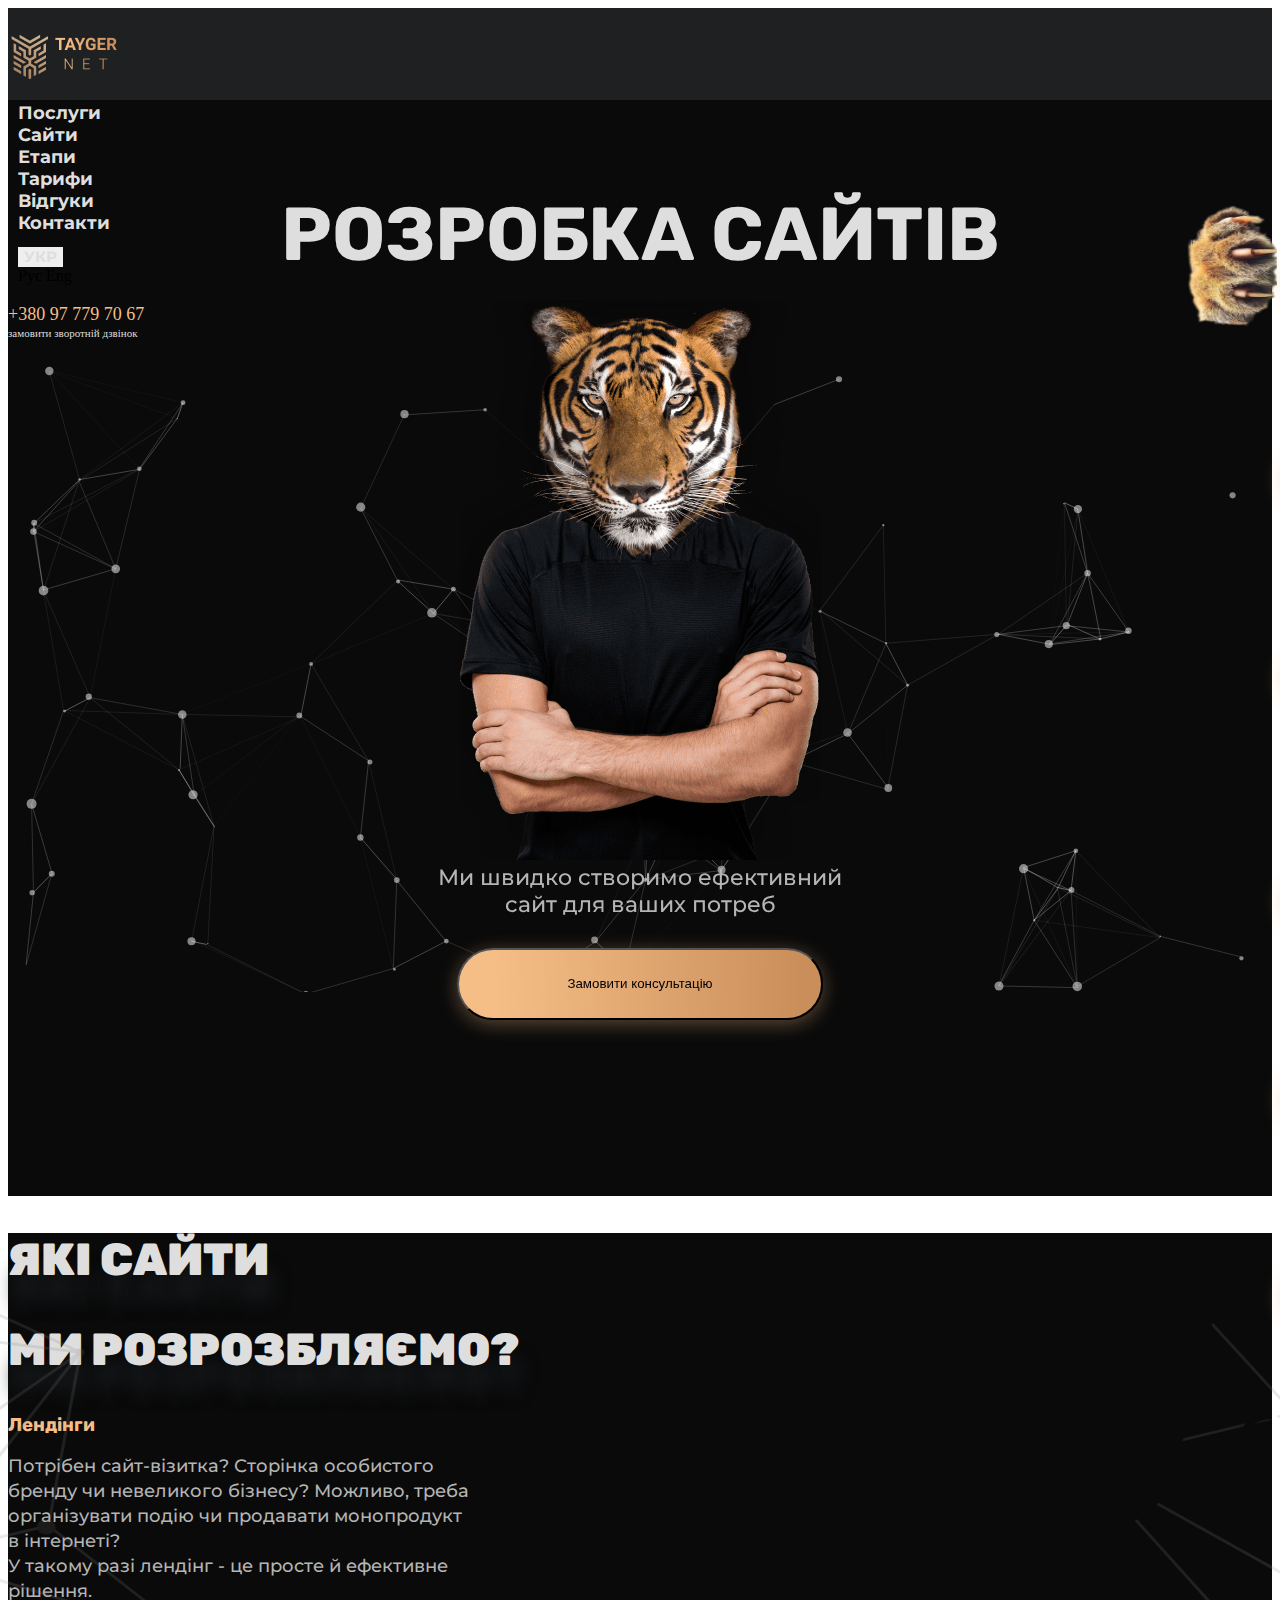
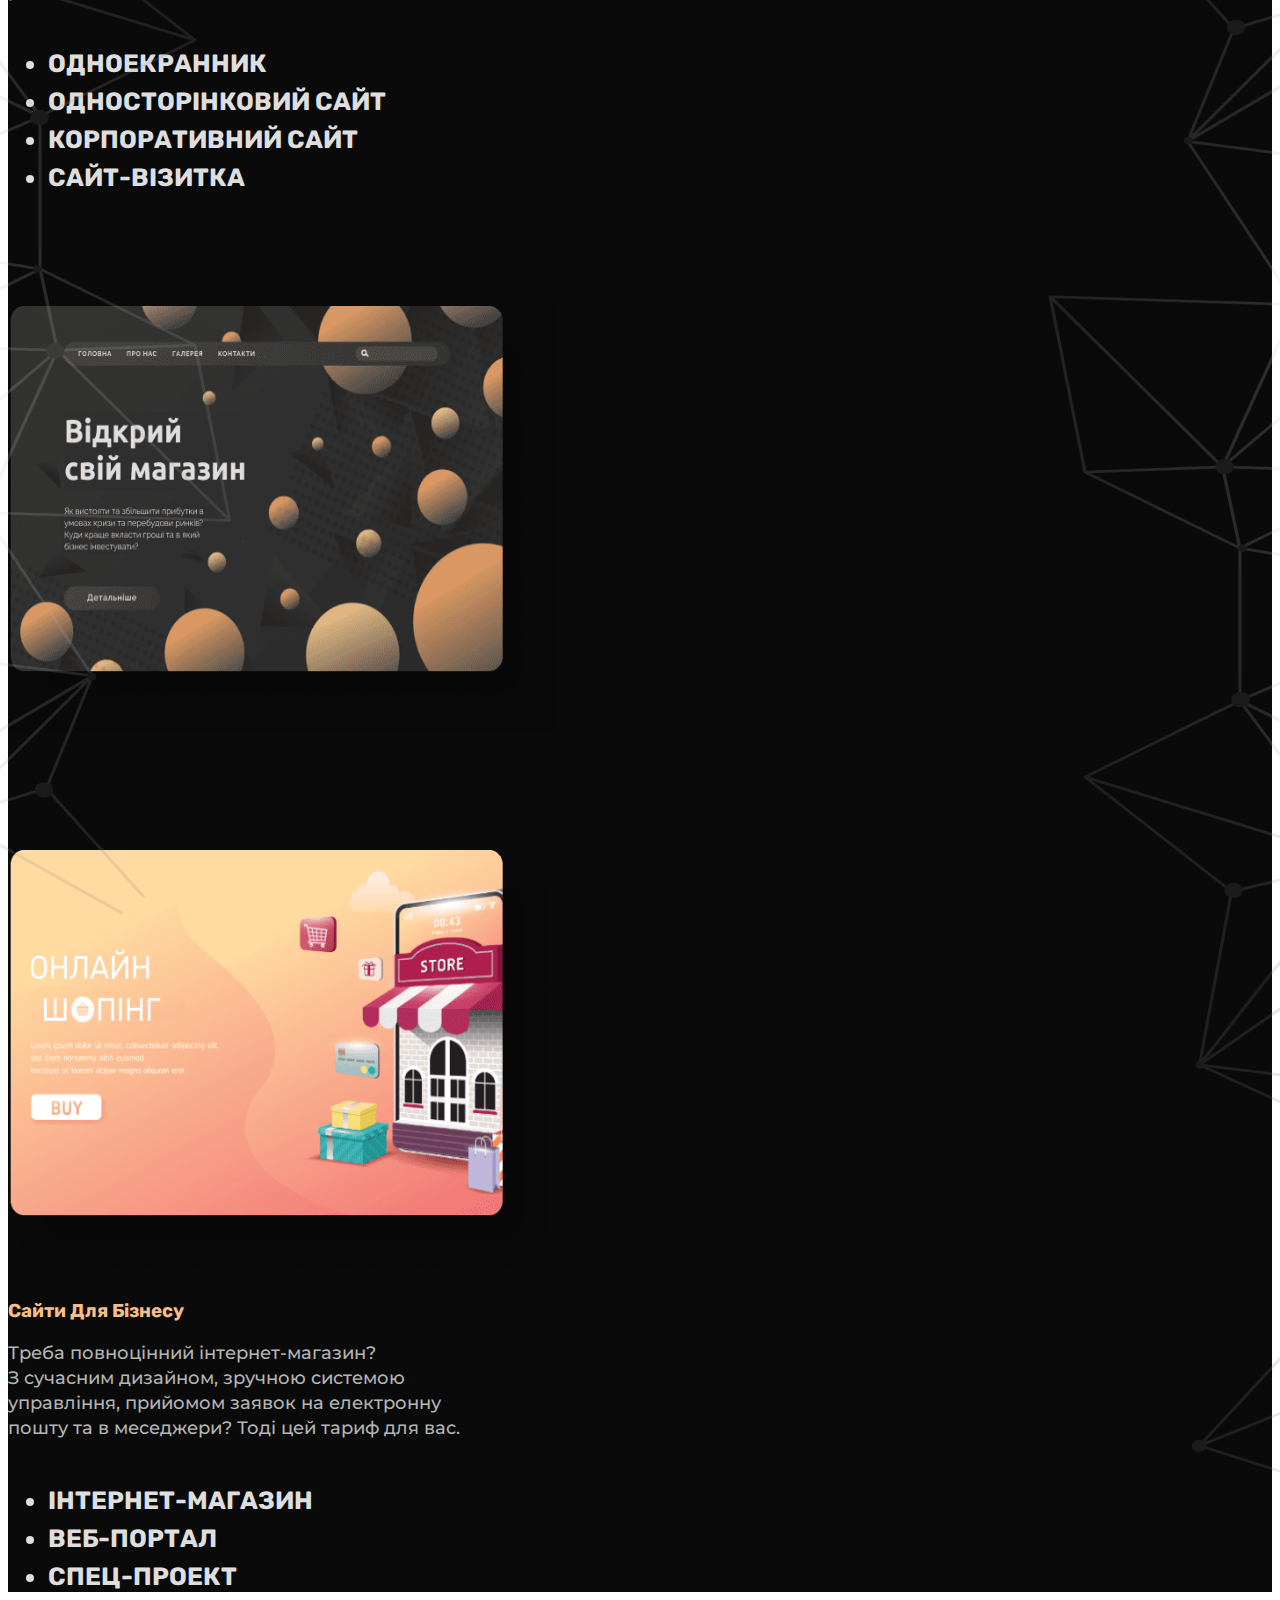
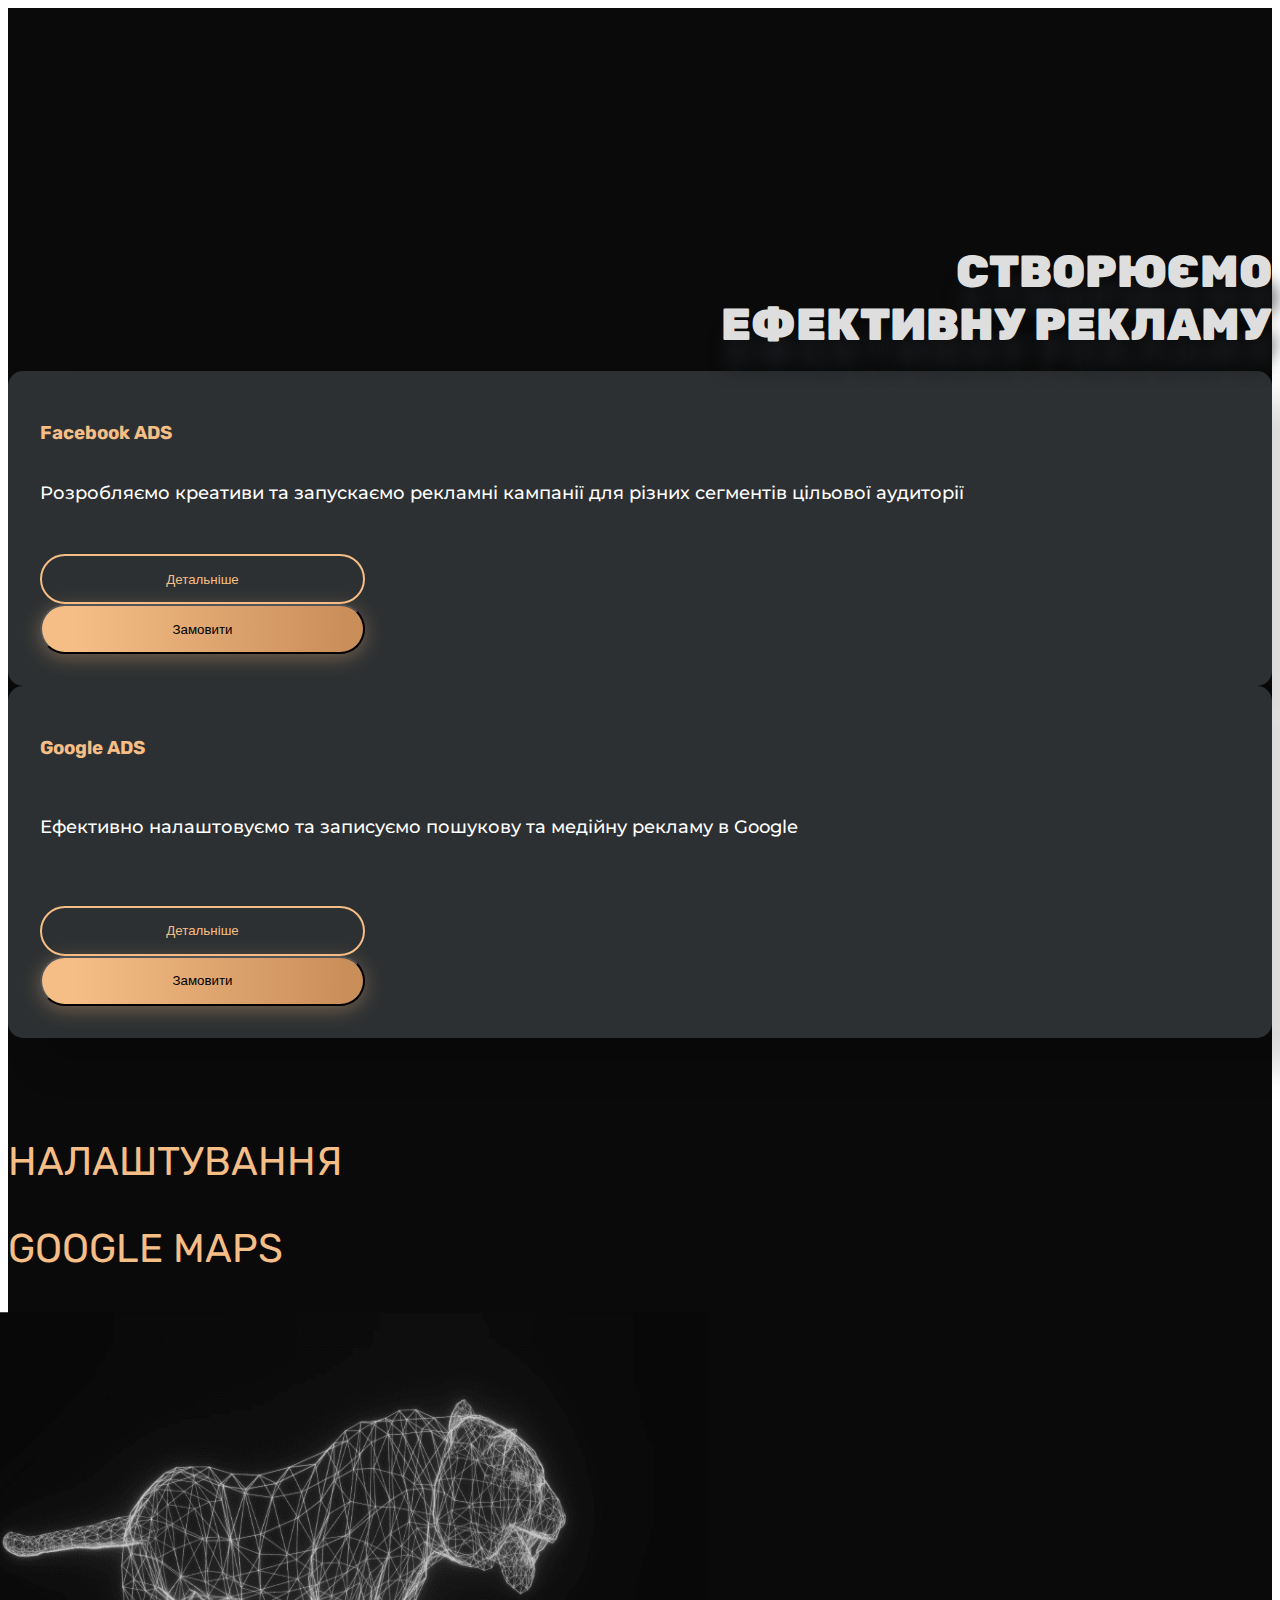
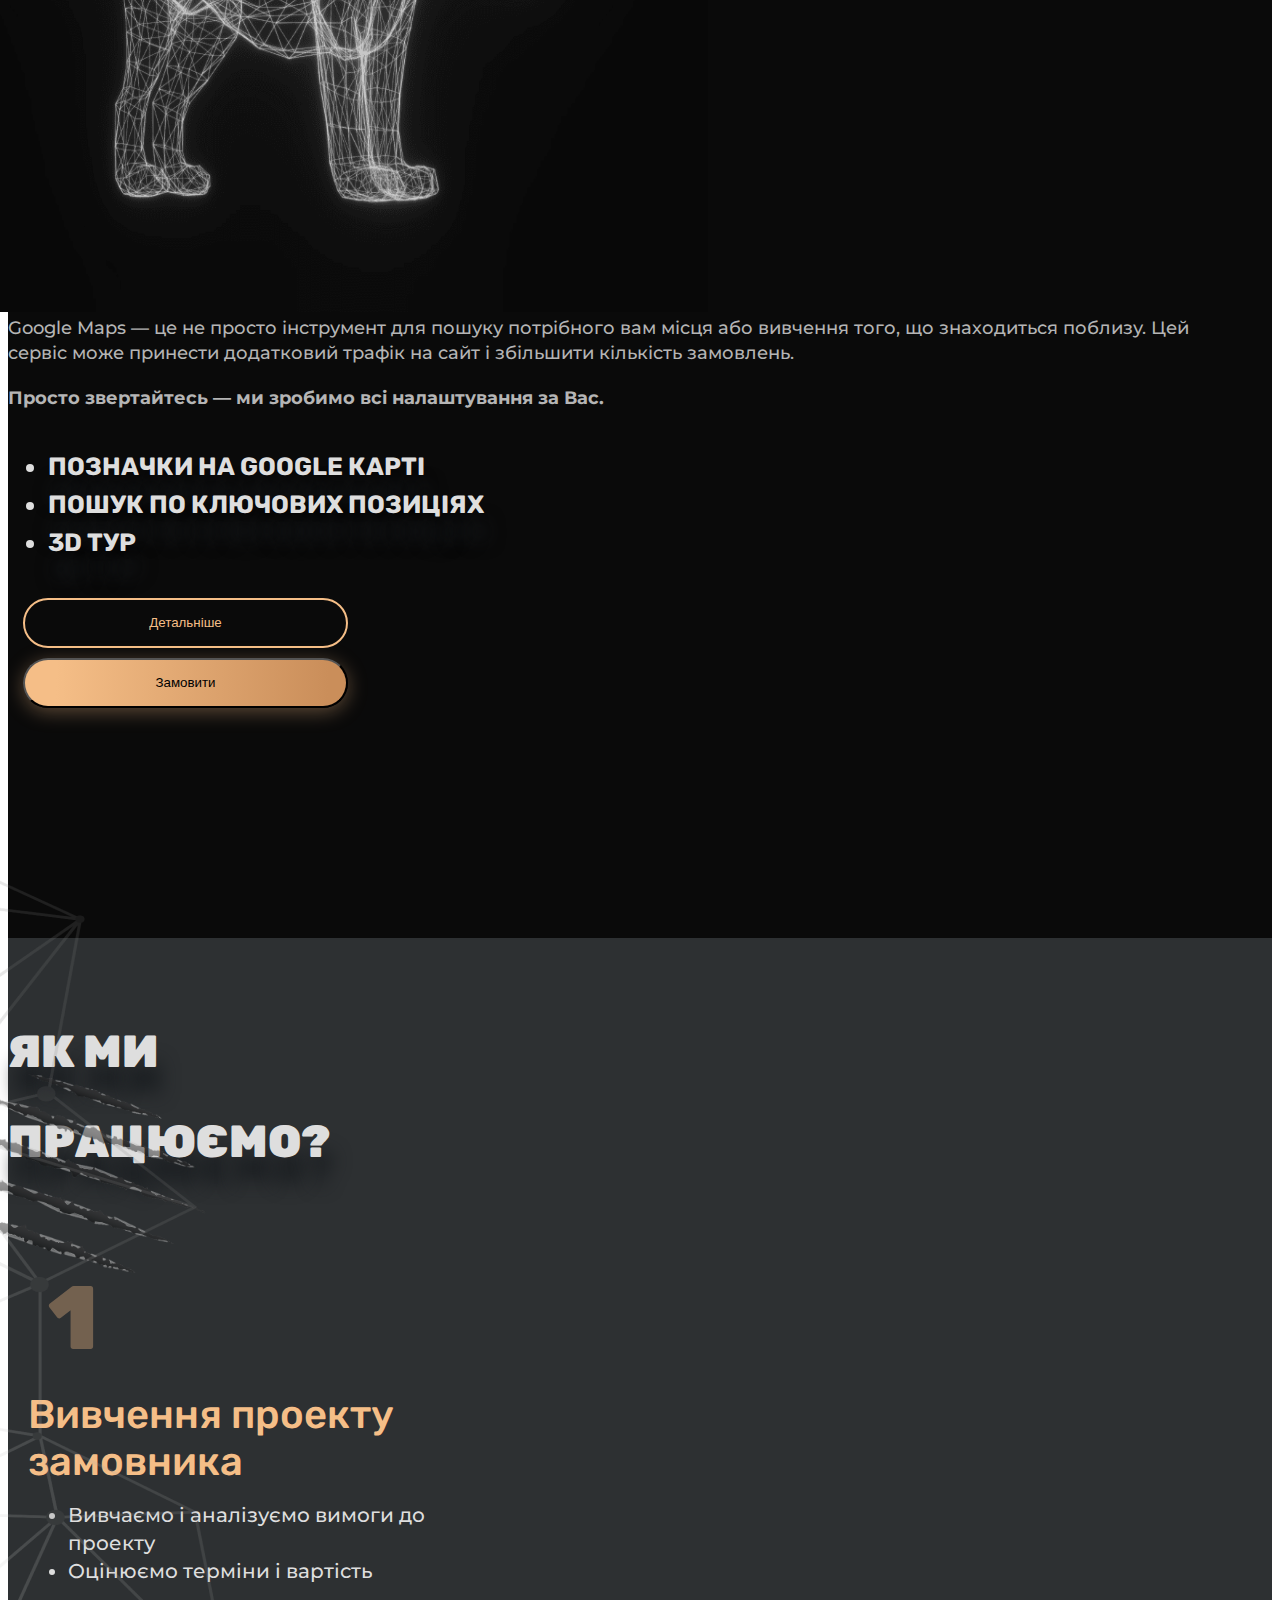
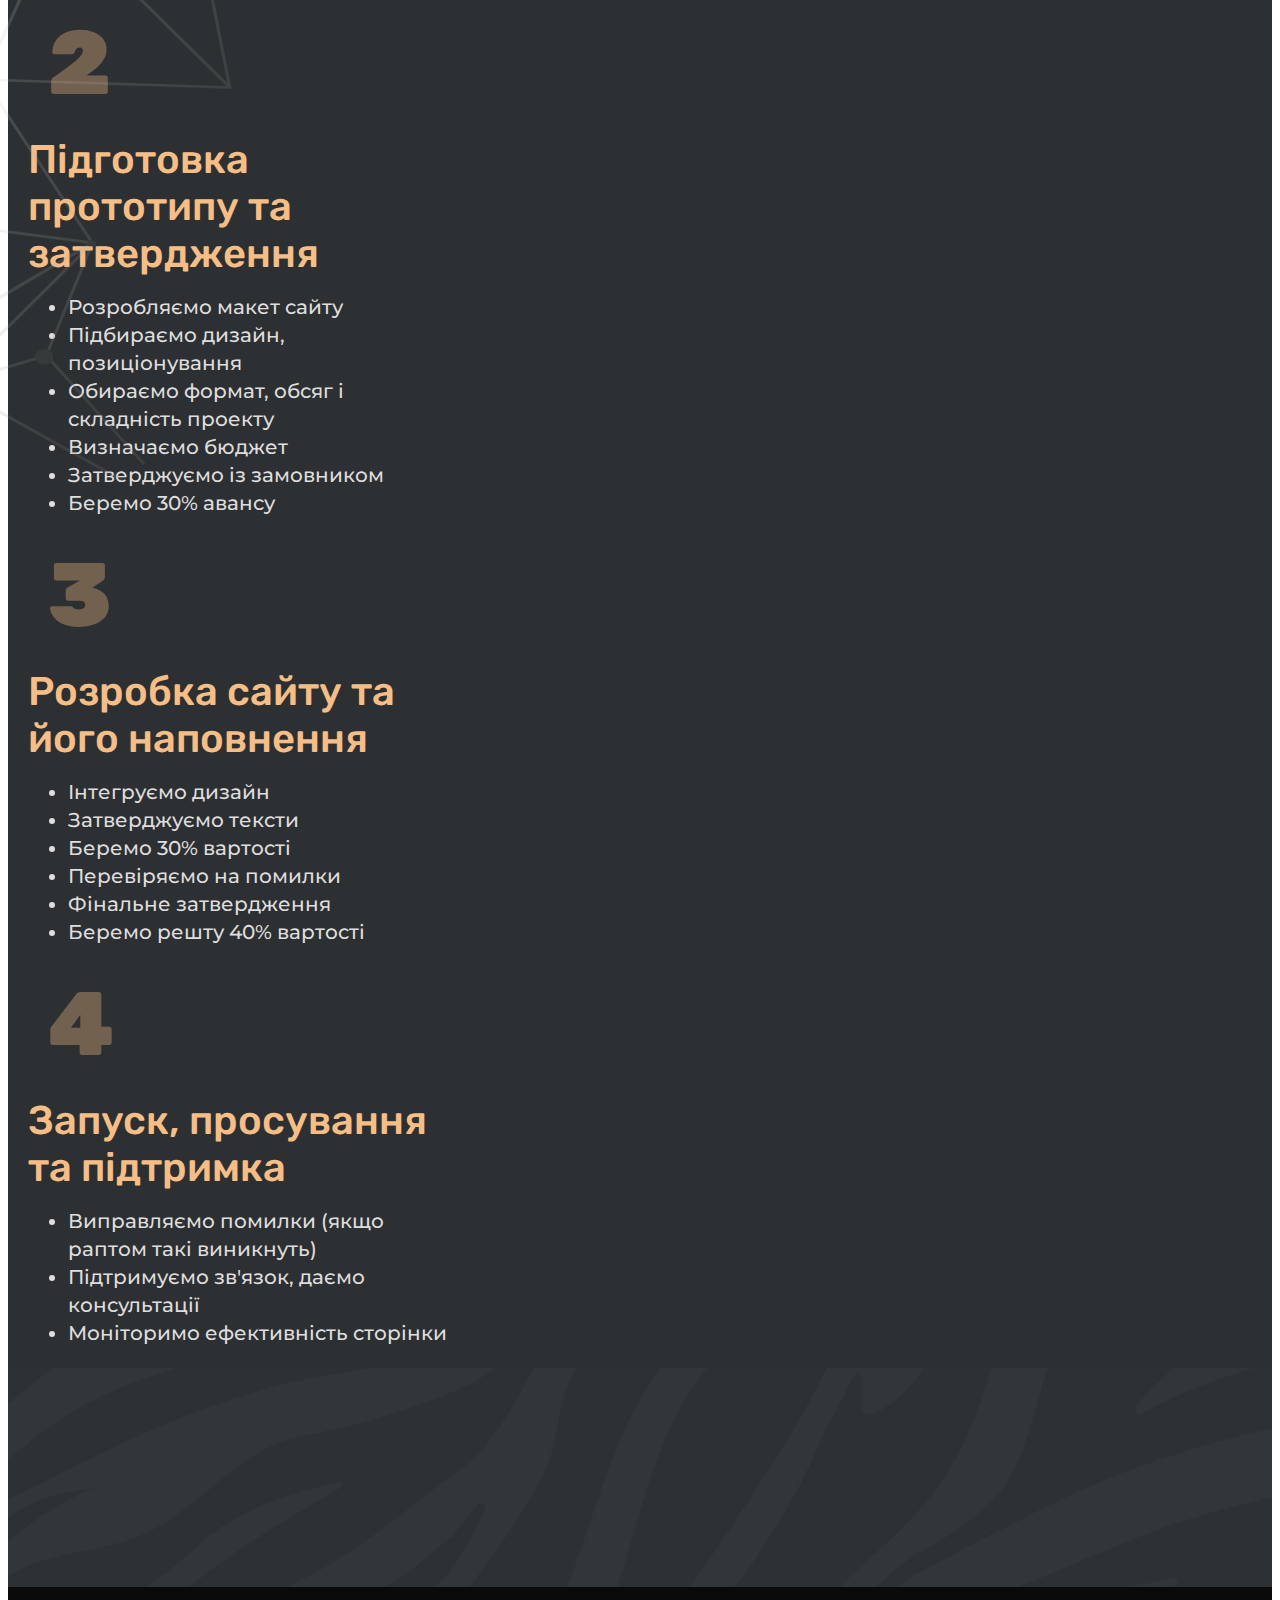
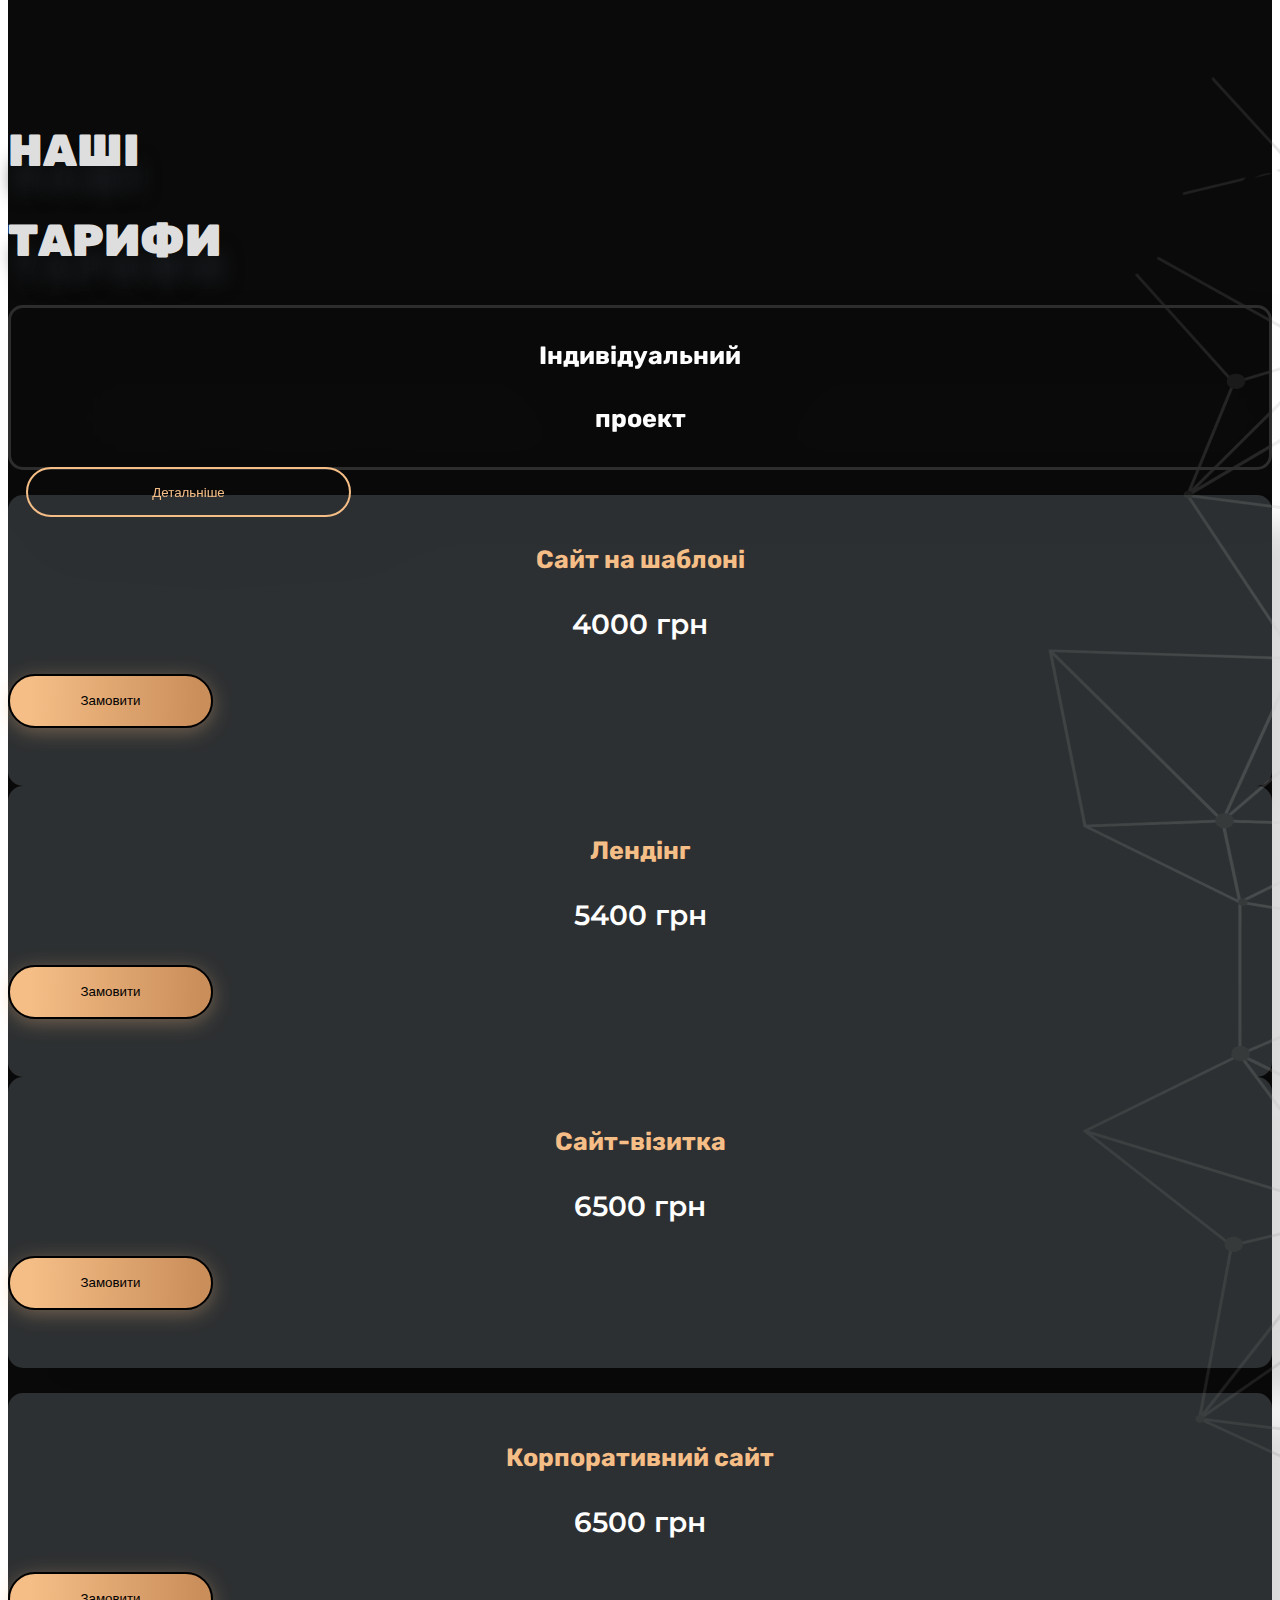
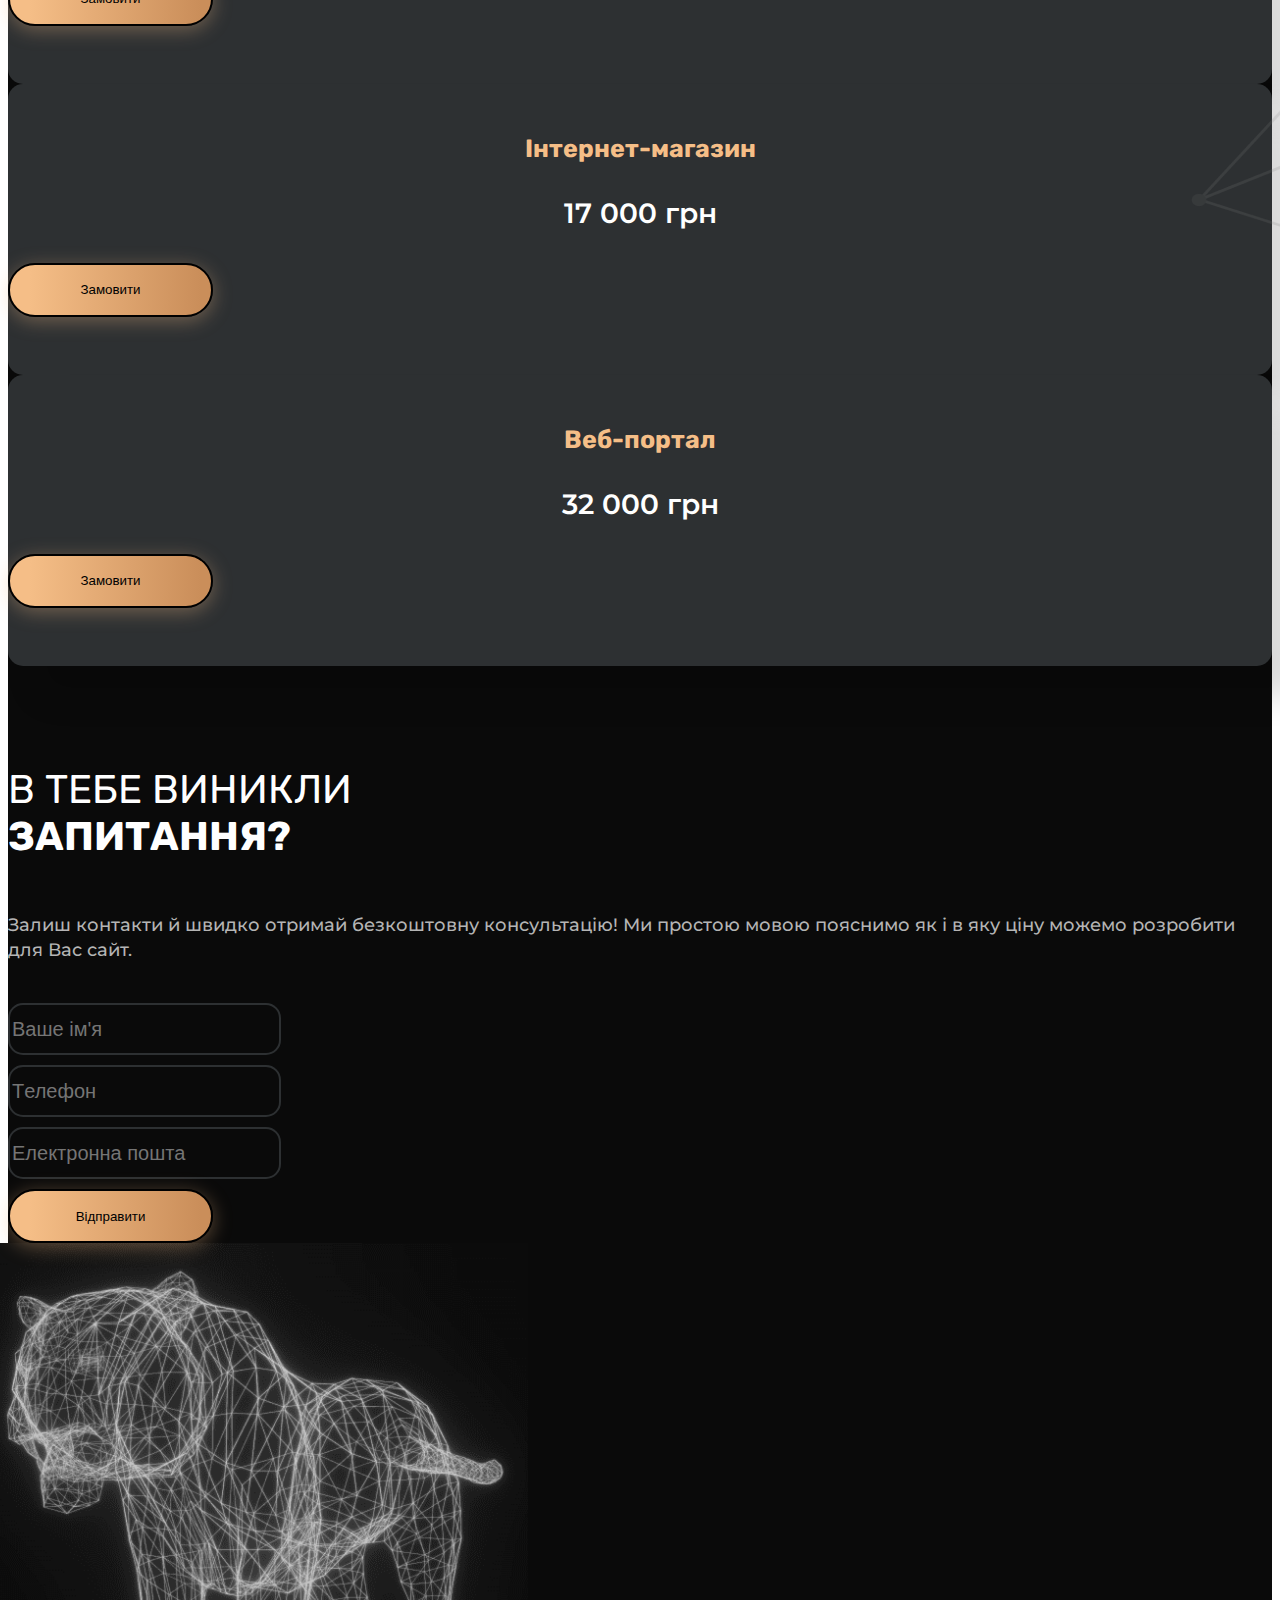
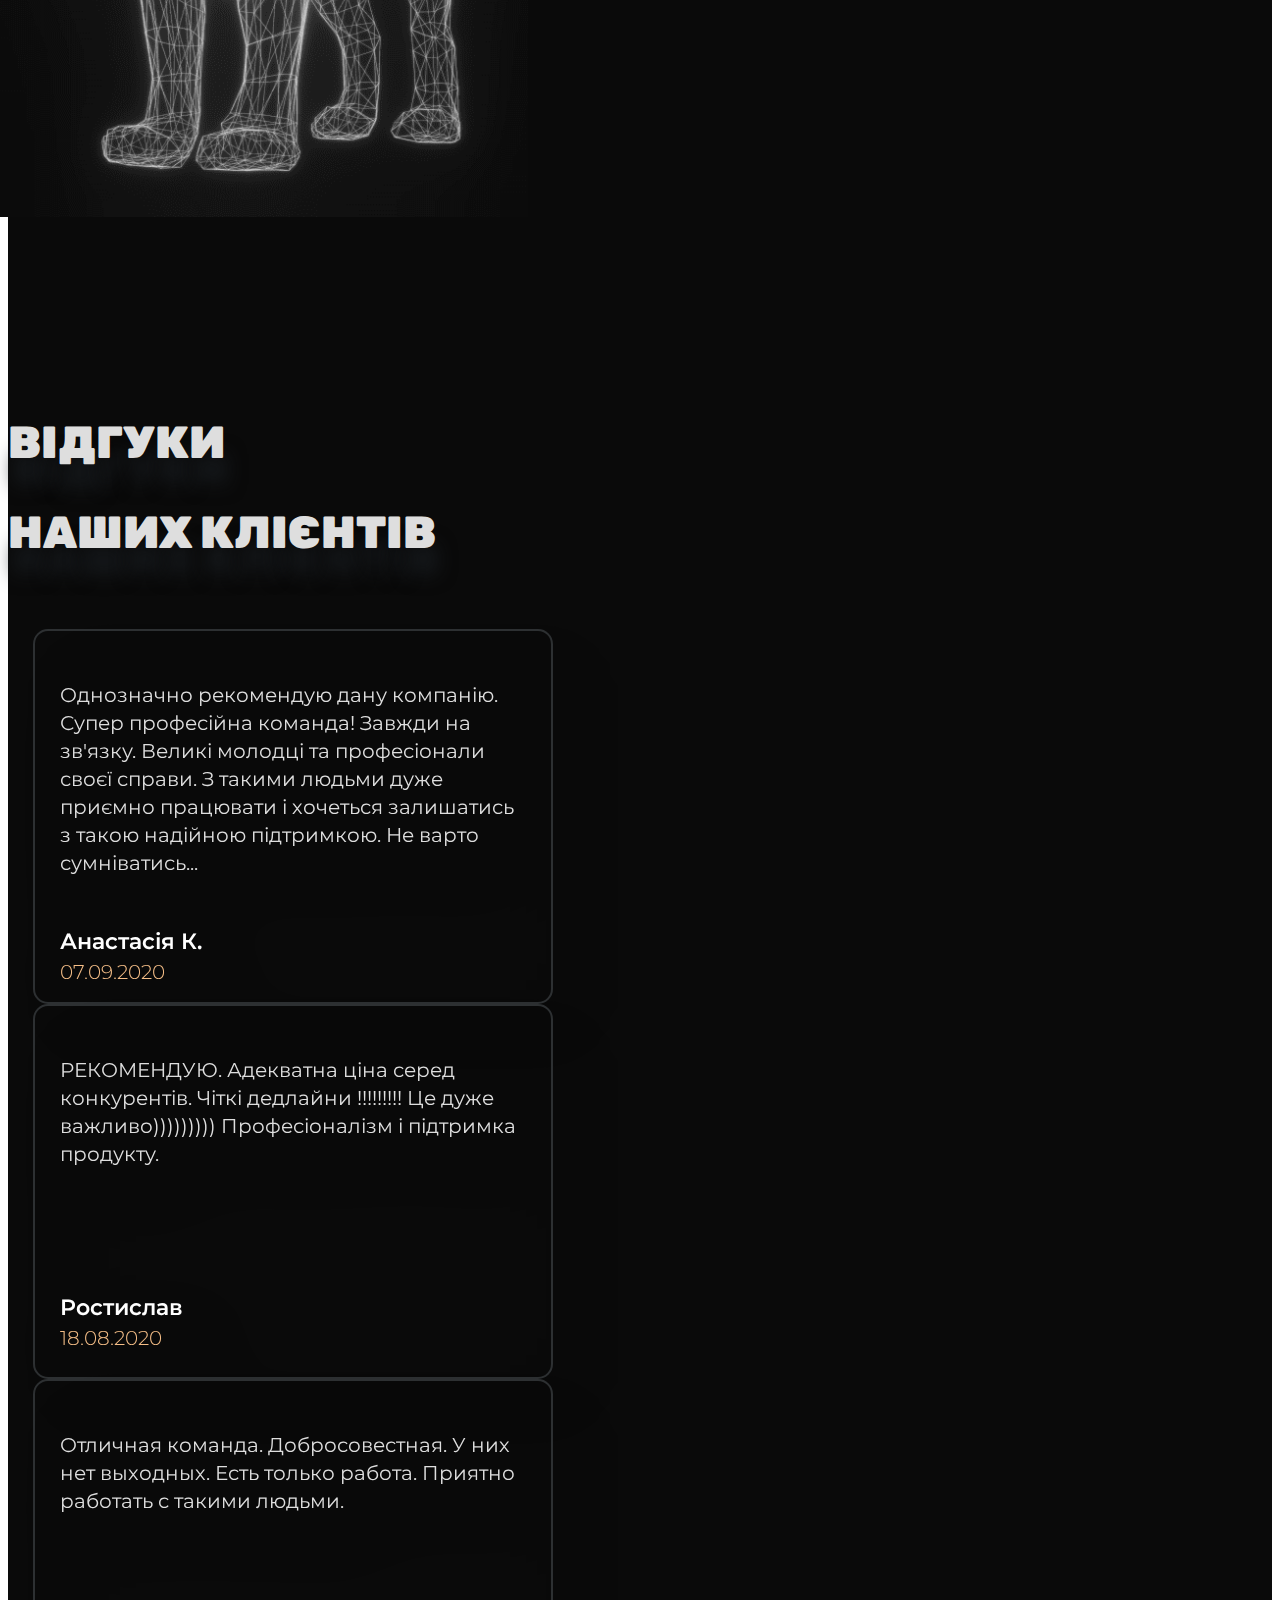
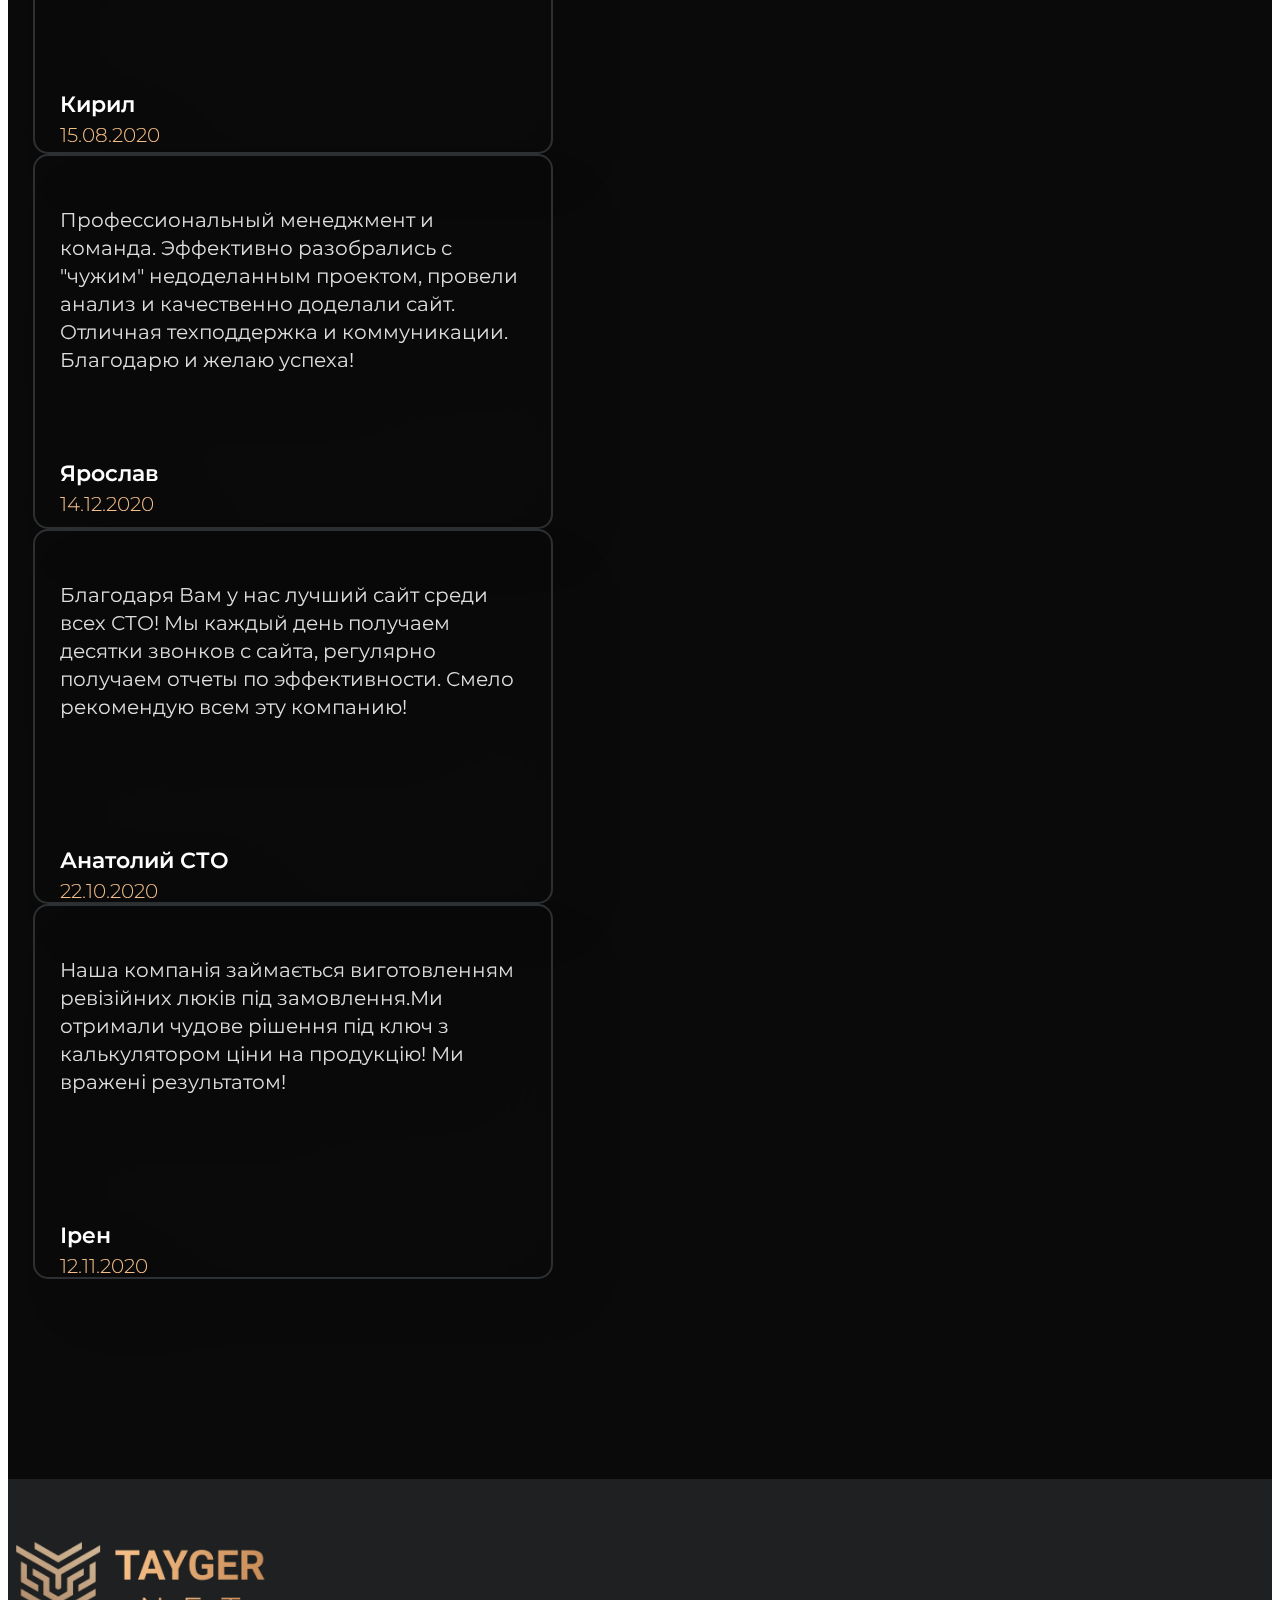
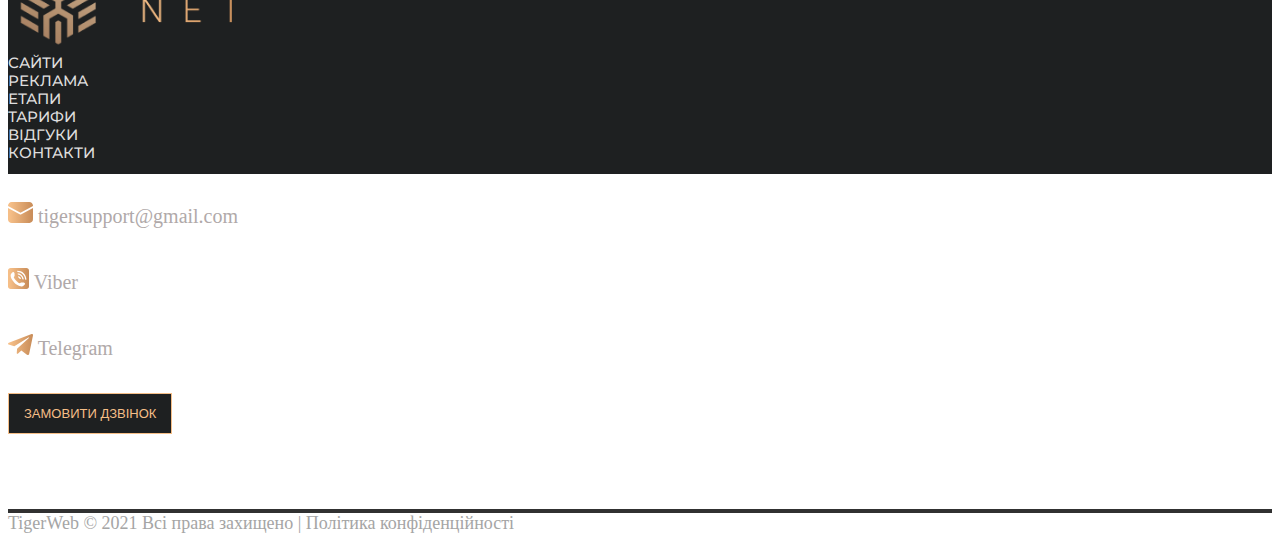
<file: index.html>
<!DOCTYPE html>
<html lang="ua">

<head>
    <meta charset="UTF-8">
    <meta name="viewport" content="width=device-width, initial-scale=1.0">
    <link rel="preconnect" href="https://fonts.gstatic.com">
    <link rel="stylesheet" type="text/css" href="css/slick.css" />

    <link rel="stylesheet" href="https://cdnjs.cloudflare.com/ajax/libs/animate.css/4.1.1/animate.min.css">

    <link rel="stylesheet" href="https://cdn.jsdelivr.net/npm/bootstrap@4.5.3/dist/css/bootstrap.min.css"
        integrity="sha384-TX8t27EcRE3e/ihU7zmQxVncDAy5uIKz4rEkgIXeMed4M0jlfIDPvg6uqKI2xXr2" crossorigin="anonymous">
    <link href="https://fonts.googleapis.com/css2?family=Montserrat&family=Rubik&display=swap" rel="stylesheet">
    <link rel="stylesheet" href="css/style.css">
    <link rel="shortcut icon" type="image/png" href="favicon.png" />
    <title>tayger.net</title>
</head>

<body style="overflow-x: hidden;">

    <header class="header">
        <div class="container-fluid">
            <div class="row top-space d-flex justify-content-between">
                <div class="col-2">
                    <div>

                        <img src="img/logo.png" alt="1" class="header-logo">
                    </div>
                </div>

                <div class="col">
                    <div class="row d-flex justify-content-center">

                        <ul class="nav">
                            
                            <li><a href="service.html" class="nav-link"><strong>Послуги</strong></a></li>
                            <li><a href="#sites" class="nav-link"><strong>Сайти</strong></a></li>
                            <li><a href="#track" class="nav-link"><strong>Етапи</strong></a></li>
                            <li><a href="#tarrifs" class="nav-link"><strong>Тарифи</strong></a></li>
                            <li><a href="#rev" class="nav-link"><strong>Відгуки</strong></a></li>
                            <li><a href="#contacts" class="nav-link"><strong>Контакти</strong></a></li>
                            <li>
                                <div class="dropdown">
                                    <button class="btn btn-lang dropdown-toggle" type="button" id="dropdownMenuButton"
                                        data-toggle="dropdown" aria-haspopup="true" aria-expanded="false">
                                        Укр
                                    </button>
                                    <div class="dropdown-menu" aria-labelledby="dropdownMenuButton">
                                        <a class="dropdown-item" href="indexRus.html">Рус</a>
                                        <a class="dropdown-item" href="indexEng.html">Eng</a>

                                    </div>
                                </div>
                            </li>
                        </ul>

                    </div>
                </div>


                <div class="col-2">
                    <div class="row tell-num">
                        <a href="tel:+380977797067" class="">+380 97 779 70 67</a>
                    </div>
                    <div class="row tell-text">
                        <a href="#contacts">замовити зворотній дзвінок</a>

                    </div>
                </div>
            </div>
        </div>
    </header>
    <section class="first-section">



        <div class="wrapper">
            <div class="menu">

                <a href=""
                    class="menu-btn call-modal menu-lapa animate__animated animate__pulse animate__infinite animate__slower"><img
                        src="img/lapa.png" alt="" class="size-lapa"></a>
                <div class="menu-list">
                    <div class="container">


                        <div class="row space-lapa">
                            <div class="col">
                                <div class="tc">
                                    <div class="tc1">
                                        Сайт на шаблоні
                                    </div>
                                    <div class="case-price tc2">
                                        4000 грн
                                    </div>
                                    <div class="row d-flex justify-content-center">
                                        <a href="#contacts"><button class="adv-btn2">
                                                Замовити
                                            </button></a>
                                    </div>
                                </div>
                            </div>
                            <div class="col">
                                <div class="tc">
                                    <div class="tc1">
                                        Лендінг
                                    </div>
                                    <div class="case-price tc2">
                                        5400 грн
                                    </div>
                                    <div class="row d-flex justify-content-center">
                                        <a href="#contacts"><button class="adv-btn2">
                                                Замовити</button></a>

                                    </div>
                                </div>
                            </div>
                            <div class="col">
                                <div class="tc">
                                    <div class="tc1">
                                        Сайт-візитка
                                    </div>
                                    <div class="case-price tc2">
                                        6500 грн
                                    </div>
                                    <div class="row d-flex justify-content-center">
                                        <a href="#contacts"><button class="adv-btn2">
                                                Замовити
                                            </button>
                                        </a>
                                    </div>

                                </div>
                            </div>
                        </div>

                        <div class="row t1">
                            <div class="col">
                                <div class="tc">
                                    <div class="tc1">
                                        Корпоративний сайт
                                    </div>
                                    <div class="case-price tc2 tc22">
                                        6500 грн
                                    </div>
                                    <div class="row d-flex justify-content-center">
                                        <a href="#contacts"><button class="adv-btn2"> Замовити </button></a>


                                    </div>
                                </div>
                            </div>
                            <div class="col">
                                <div class="tc">
                                    <div class="tc1">
                                        Інтернет-магазин
                                    </div>
                                    <div class="case-price tc2 tc23">
                                        17 000 грн
                                    </div>
                                    <div class="row d-flex justify-content-center">
                                        <a href="#contacts"><button class="adv-btn2">Замовити</button></a>


                                    </div>
                                </div>
                            </div>
                            <div class="col">
                                <div class="tc">
                                    <div class="tc1">
                                        Веб-портал
                                    </div>
                                    <div class="case-price tc2">
                                        32 000 грн
                                    </div>
                                    <div class="row d-flex justify-content-center">
                                        <a href="#contacts"><button class="adv-btn2">Замовити</button></a>


                                    </div>

                                </div>
                            </div>

                        </div>
                        <div class="row d-flex justify-content-center">

                            <a href="service.html"><button class="maps-btn rounded-btn space-lapa">
                                    Детальніше
                                </button></a>

                        </div>
                    </div>
                </div>

            </div>


        </div>
        <div class="custom-container">
            <h1 class="main-title">
                Розробка сайтів
            </h1>
            <div class="main-foto">
                <img src="img/main-foto.png" alt="">
            </div>
            <div class="main-case">
                <div class="main-text">Ми швидко створимо ефективний </div>
                <div class="main-span">сайт для ваших потреб</div>
            </div>
            <div class="row">
                <a href="#contacts" class="btn-text"><button class="main-button">

                        Замовити консультацію

                    </button></a>
            </div>

        </div>
        <div class="container-fluid" id="particles-js">

        </div>
    </section>


    <section class="second-section">
        <div class="container-fluid">
            <div class="ld">
                <img src="img/ld.png" alt="" class="left">
            </div>
            <div class="rd">
                <img src="img/rd.png" alt="" class="left">
            </div>
        </div>


        <div class="container" id="sites">
            <h2 class="title">Які сайти </h2>
            <h2 class="title">ми розрозбляємо?</h2>
            <div class="row">
                <div class="col-6">
                    <h3 class="second-title">
                        лендінги
                    </h3>
                    <div class="landing-text">
                        Потрібен сайт-візитка? Сторінка особистого бренду чи невеликого бізнесу? Можливо, треба
                        організувати подію чи продавати монопродукт в інтернеті? <br>
                        У такому разі лендінг - це просте й ефективне <br> рішення.
                    </div>

                    <div class="landing-list">
                        <ul>
                            <li class="landing-li">одноекранник</li>
                            <li class="landing-li">односторінковий сайт</li>
                            <li class="landing-li">корпоративний сайт</li>
                            <li class="landing-li">сайт-візитка</li>
                        </ul>
                    </div>
                </div>
                <div class="col-6 landing-space headline">
                    <img src="img/your-shop.png" alt="2" class="landing-img adv320_1">
                </div>
            </div>

            <div class="row">
                <div class="col-6 landing-space">

                    <img src="img/online-shop.png" alt="3" class="landing-img adv320_2">
                </div>
                <div class="col-6">
                    <h3 class="second-title">
                        Сайти для бізнесу
                    </h3>
                    <div class="landing-text">
                        <p>Треба повноцінний інтернет-магазин? <br>
                            З сучасним дизайном, зручною системою управління, прийомом заявок на електронну пошту та в
                            меседжери? Тоді цей тариф для вас.</p>
                    </div>
                    <div class="landing-list">
                        <ul>
                            <li class="landing-li">інтернет-магазин</li>
                            <li class="landing-li">веб-портал</li>
                            <li class="landing-li">спец-проект</li>

                        </ul>
                    </div>
                </div>
            </div>

        </div>

    </section>


    <section class="third-section">
        <div class="container">
            <h2 class="title title-r">
                створюємо
                <br>
                ефективну рекламу
            </h2>
            <div class="row" id="advr">
                <div class="col col-12 col-md-6">
                    <div class="card-component">
                        <h3 class="second-title">
                            Facebook ADS
                        </h3>
                        <div class="card-component-text">
                            Розробляємо креативи та запускаємо рекламні кампанії для різних сегментів цільової
                            аудиторії
                        </div>
                        <div class="row d-flex justify-content-between">
                            <div class="col">
                                <a href="service.html"><button class="rounded-btn maps-btn">
                                        Детальніше
                                    </button></a>
                            </div>
                            <div class="col">
                                <a href="#contacts"><button class="rounded-btn maps-btn2">
                                        Замовити
                                    </button></a>
                            </div>
                        </div>
                    </div>
                </div>

                <div class="col col-12 col-md-6 offset">
                    <div class="card-component">
                        <h3 class="second-title">
                            Google ADS
                        </h3>
                        <div class="card-component-text">
                            <p>Ефективно налаштовуємо та записуємо пошукову та медійну рекламу в Google</p>
                        </div>
                        <div class="row d-flex justify-content-between">
                            <div class="col">
                                <a href="service.html"><button class="rounded-btn maps-btn">
                                        Детальніше
                                    </button></a>
                            </div>
                            <div class="col">
                                <a href="#contacts"><button class="rounded-btn maps-btn2">
                                        Замовити
                                    </button></a>
                            </div>
                        </div>
                    </div>

                </div>
            </div>
        </div>
        <div class="maps-case">
            <div class="container">
                <h3 class="maps-title d-flex justify-content-end">
                    налаштування
                </h3>
                <h3 class="maps-title d-flex justify-content-end">
                    Google Maps
                </h3>
                <div class="row">
                    <div class="col">
                        <div class="maps-image">
                            <img src="img/first-tiger.png" alt="" class="maps-img">
                        </div>
                    </div>
                    <div class="col">
                        <div class="maps-text">
                            Google Maps — це не просто інструмент для пошуку потрібного вам місця або вивчення того,
                            що знаходиться поблизу. Цей сервіс може принести додатковий трафік на сайт і збільшити
                            кількість
                            замовлень.
                        </div>
                        <div class="maps-span">
                            <strong>Просто звертайтесь — ми зробимо всі налаштування за Вас.</strong>
                        </div>
                        <ul class="adaptiv">
                            <li class="maps-list">
                                позначки на Google карті
                            </li>
                            <li class="maps-list">
                                пошук по ключових позиціях
                            </li>
                            <li class="maps-list">
                                3D тур
                            </li>
                        </ul>
                        <div class="row maps-space">
                            <a href="service.html"><button class="maps-btn rounded-btn btn-space adaptiv2">
                                    Детальніше
                                </button></a>
                        </div>


                        <div class="row maps-space2">
                            <a href="#contacts"><button class="maps-btn2 rounded-btn btn-space adaptiv3">
                                    Замовити
                                </button></a>
                        </div>

                    </div>
                </div>
            </div>
        </div>
    </section>


    <section class="track-section">
        <div class="container-fluid">
            <div class="wound">
                <img src="img/imgonline-com-ua-Transparent-backgr-MgLIjIOn6aKP.png" alt="" class="img-wound">
            </div>
        </div>

        <!-- <div class="wound2">
            <img src="img/imgonline-com-ua-Transparent-backgr-MgLIjIOn6aKP.png" alt="" class="img-wound">
        </div> -->
        <div class="container">
            <div class="track-space" id="track">
                <h2 class="title">як ми </h2>
                <h2 class="title">працюємо?</h2>
            </div>


            <div class="track-slider">
                <div>
                    <div class="track-case">
                        <div class="track-title">
                            <div class="row d-flex">
                                <div class="col-3">
                                    <div class="number">
                                        1
                                    </div>
                                </div>
                                <div class="col-9">
                                    <div class="track-text">
                                        Вивчення проекту
                                        замовника
                                    </div>
                                </div>
                            </div>
                        </div>
                        <ul>
                            <li class="track-list">Вивчаємо і аналізуємо вимоги до проекту</li>
                            <li class="track-list">Оцінюємо терміни і вартість</li>

                        </ul>
                    </div>
                </div>
                <div>
                    <div class="track-case">
                        <div class="track-title">
                            <div class="row">
                                <div class="col-3">
                                    <div class="number">
                                        2
                                    </div>
                                </div>
                                <div class="col-9">
                                    <div class="track-text">
                                        Підготовка прототипу та затвердження
                                    </div>
                                </div>
                            </div>
                        </div>
                        <ul>
                            <li class="track-list">Розробляємо макет сайту</li>
                            <li class="track-list">Підбираємо дизайн, позиціонування</li>
                            <li class="track-list">Обираємо формат, обсяг і складність проекту</li>
                            <li class="track-list">Визначаємо бюджет</li>
                            <li class="track-list">Затверджуємо із замовником</li>
                            <li class="track-list">Беремо 30% авансу</li>
                        </ul>
                    </div>
                </div>
                <div>
                    <div class="track-case">
                        <div class="track-title">
                            <div class="row">
                                <div class="col-3">
                                    <div class="number">
                                        3
                                    </div>
                                </div>
                                <div class="col-9">
                                    <div class="track-text">
                                        Розробка сайту та його наповнення
                                    </div>
                                </div>
                            </div>
                        </div>
                        <ul>
                            <li class="track-list">Інтегруємо дизайн</li>
                            <li class="track-list">Затверджуємо тексти</li>
                            <li class="track-list">Беремо 30% вартості</li>
                            <li class="track-list">Перевіряємо на помилки</li>
                            <li class="track-list">Фінальне затвердження</li>
                            <li class="track-list">Беремо решту 40% вартості</li>
                        </ul>
                    </div>
                </div>
                <div>
                    <div class="track-case">
                        <div class="track-title">
                            <div class="row">
                                <div class="col-3">
                                    <div class="number">
                                        4
                                    </div>
                                </div>
                                <div class="col-9">
                                    <div class="track-text">
                                        Запуск, просування та підтримка
                                    </div>
                                </div>
                            </div>
                        </div>
                        <ul>
                            <li class="track-list">Виправляємо помилки (якщо раптом такі виникнуть)</li>
                            <li class="track-list">Підтримуємо зв'язок, даємо консультації</li>
                            <li class="track-list">Моніторимо ефективність сторінки</li>

                        </ul>
                    </div>
                </div>

            </div>
        </div>
        <div class="container-fluid">
            <!-- <div class="filter">

            </div> -->
            <div class="filter-img">

            </div>
        </div>








    </section>

    <section class="tarif-section">
        <div class="container-fluid">
            <div class="ld2">
                <img src="img/ld2.png" alt="" class="left">
            </div>
            <div class="rd2">
                <img src="img/rd2.png" alt="" class="left">
            </div>
        </div>

        <div class="container">
            <div class="row  tarif-space">
                <div class="col-4">
                    <h2 class="title">Наші</h2>
                    <h2 class="title">тарифи</h2>
                </div>
                <div class="col-8">
                    <div class="progect-case  d-flex align-items-center">
                        <div class="row">
                            <div class="col">
                                <h4 class="progect-title d-flex justify-content-center">Індивідуальний</h4>
                                <h4 class="progect-title d-flex justify-content-center"> проект</h4>
                            </div>
                            <div class="col">
                                <a href="service.html"> <button class="maps-btn rounded-btn btn-space adaptiv4">
                                        Детальніше
                                    </button></a>
                            </div>
                        </div>

                    </div>
                </div>
            </div>

            <div class="row" id="tarrifs">
                <div class="col">
                    <div class="tarif-case">
                        <div class="case-title">
                            Сайт на шаблоні
                        </div>
                        <div class="case-price">
                            4000 грн
                        </div>
                        <div class="row d-flex justify-content-center">
                            <a href="#contacts"> <button class="adv-btn2"> Замовити </button></a>


                        </div>
                    </div>
                </div>
                <div class="col">
                    <div class="tarif-case">
                        <div class="case-title">
                            Лендінг
                        </div>
                        <div class="case-price">
                            5400 грн
                        </div>
                        <div class="row d-flex justify-content-center">
                            <a href="#contacts"><button class="adv-btn2"> Замовити </button></a>
                        </div>
                    </div>
                </div>
                <div class="col ">
                    <div class="tarif-case adv320_3">
                        <div class="case-title">
                            Сайт-візитка
                        </div>
                        <div class="case-price">
                            6500 грн
                        </div>
                        <div class="row d-flex justify-content-center">
                            <a href="#contacts"><button class="adv-btn2"> Замовити </button></a>
                        </div>

                    </div>
                </div>
            </div>

            <div class="row t1">
                <div class="col">
                    <div class="tarif-case">
                        <div class="case-title">
                            Корпоративний сайт
                        </div>
                        <div class="case-price">
                            6500 грн
                        </div>
                        <div class="row d-flex justify-content-center">
                            <a href="#contacts"><button class="adv-btn2"> Замовити </button></a>
                        </div>
                    </div>
                </div>
                <div class="col">
                    <div class="tarif-case">
                        <div class="case-title">
                            Інтернет-магазин
                        </div>
                        <div class="case-price">
                            17 000 грн
                        </div>
                        <div class="row d-flex justify-content-center">
                            <a href="#contacts"><button class="adv-btn2"> Замовити </button></a>
                        </div>
                    </div>
                </div>
                <div class="col">
                    <div class="tarif-case adv320_3">
                        <div class="case-title">
                            Веб-портал
                        </div>
                        <div class="case-price">
                            32 000 грн
                        </div>
                        <div class="row d-flex justify-content-center">
                            <a href="#contacts"><button class="adv-btn2"> Замовити </button></a>
                        </div>

                    </div>
                </div>
            </div>

            <h4 class="contacts-title" id="contacts">
                В тебе виникли <br>
                <strong> Запитання?</strong>

            </h4>

            <div class="row">
                <div class="col-6">
                    <div class="contacts-text">
                        Залиш контакти й швидко отримай безкоштовну консультацію! Ми простою мовою пояснимо як і в яку
                        ціну можемо розробити для Вас сайт.
                    </div>
                    <form action="telegram.php" method="POST">

                        <div class="form-group index">

                            <input type="text" class="form-control  style-form" id="" name="user_name"
                                placeholder="Ваше ім'я">
                        </div>

                        <div class="form-group index">

                            <input type="text" class="form-control  style-form" id="" name="user_phone"
                                placeholder="Tелефон">
                        </div>

                        <div class="form-group index">
                            <input type="text" class="form-control  style-form" id="" name="user_email"
                                placeholder="Електронна пошта">
                        </div>

                        <button type="submit" class="adv-btn2 index">Відправити</button>
                    </form>
                </div>
                <div class="col-6">
                    <img src="img/second-tiger.png" alt="" class="contacts-img">
                </div>
            </div>

            <h2 class="title d-flex justify-content-end callback-space" id="rev">
                Відгуки
            </h2>
            <h2 class="title d-flex justify-content-end">
                Наших клієнтів
            </h2>

            <div class="callback-slider">
                <div>
                    <div class="slider-case">
                        <div class="slider-text">
                            Однозначно рекомендую дану компанію. Супер професійна команда! Завжди на зв'язку. Великі
                            молодці та професіонали своєї справи. З такими людьми дуже приємно працювати і хочеться
                            залишатись з такою надійною підтримкою. Не варто сумніватись...
                        </div>
                        <div class="row case-padding">
                            <div class="col">
                                <div class="autor">
                                    Анастасія К.
                                </div>
                            </div>
                            <div class="col">
                                <div class="date">
                                    07.09.2020
                                </div>
                            </div>
                        </div>
                    </div>
                </div>
                <div>
                    <div class="slider-case">
                        <div class="slider-text">
                            РЕКОМЕНДУЮ.
                            Адекватна ціна серед конкурентів. Чіткі дедлайни !!!!!!!!!
                            Це дуже важливо)))))))))
                            Професіоналізм і підтримка продукту.
                        </div>
                        <div class="row case-padding2">
                            <div class="col">
                                <div class="autor">
                                    Ростислав
                                </div>
                            </div>
                            <div class="col">
                                <div class="date">
                                    18.08.2020
                                </div>
                            </div>
                        </div>
                    </div>
                </div>
                <div>
                    <div class="slider-case">
                        <div class="slider-text">
                            Отличная команда. Добросовестная. У них нет выходных. Есть только работа. Приятно работать с
                            такими людьми.
                        </div>
                        <div class="row case-padding3">
                            <div class="col">
                                <div class="autor">
                                    Кирил
                                </div>
                            </div>
                            <div class="col">
                                <div class="date">
                                    15.08.2020
                                </div>
                            </div>
                        </div>
                    </div>
                </div>
                <div>
                    <div class="slider-case">
                        <div class="slider-text">
                            Профессиональный менеджмент и команда. Эффективно разобрались с "чужим" недоделанным
                            проектом, провели анализ и качественно доделали сайт. Отличная техподдержка и коммуникации.
                            Благодарю и желаю успеха!
                        </div>
                        <div class="row case-padding4">
                            <div class="col">
                                <div class="autor">
                                    Ярослав
                                </div>
                            </div>
                            <div class="col">
                                <div class="date">
                                    14.12.2020
                                </div>
                            </div>
                        </div>
                    </div>
                </div>
                <div>
                    <div class="slider-case">
                        <div class="slider-text">
                            Благодаря Вам у нас лучший сайт среди всех СТО! Мы каждый день получаем десятки звонков с
                            сайта, регулярно получаем отчеты по эффективности. Смело рекомендую всем эту компанию!
                        </div>
                        <div class="row case-padding2">
                            <div class="col">
                                <div class="autor">
                                    Анатолий СТО
                                </div>
                            </div>
                            <div class="col">
                                <div class="date">
                                    22.10.2020
                                </div>
                            </div>
                        </div>
                    </div>
                </div>
                <div>
                    <div class="slider-case">
                        <div class="slider-text">
                            Наша компанія займається виготовленням ревізійних люків під замовлення.Ми отримали чудове
                            рішення під ключ з калькулятором ціни на продукцію! Ми вражені
                            результатом!
                        </div>
                        <div class="row case-padding2">
                            <div class="col">
                                <div class="autor">
                                    Ірен
                                </div>
                            </div>
                            <div class="col">
                                <div class="date">
                                    12.11.2020
                                </div>
                            </div>
                        </div>
                    </div>
                </div>

            </div>

        </div>


    </section>

    <footer class="footer" id="contacts">
        <div class="container">
            <div class="row footer-space">
                <div class="col-3">
                    <img src="img/footer-logo.png" alt="5" class="footer-logo">
                </div>
                <div class="col-9 contacts-space">
                    <div class="row">

                        <div class="col footer-nav"><a href="#sites">Сайти</a></div>
                        <div class="col footer-nav"><a href="#adv">Реклама</a></div>
                        <div class="col footer-nav"><a href="#track">Етапи</a></div>
                        <div class="col footer-nav"><a href="#tarrifs">Тарифи</a></div>
                        <div class="col footer-nav"><a href="#rev">Відгуки</a></div>
                        <div class="col footer-nav"><a href="#contacts">Контакти</a></div>
                    </div>
                    <div class="row adv320_5">
                        <div class="col-5 footer-contacts"><a href="">
                                <img src="ico/gmail.svg" alt="" class="footer-ico">

                                tigersupport@gmail.com


                            </a></div>
                        <div class="col-2 footer-contacts"><a href="">
                                <img src="ico/viber.svg" alt="" class="footer-ico">

                                Viber

                            </a></div>
                        <div class="col-2 footer-contacts"><a href="">
                                <img src="ico/telegram.svg" alt="" class="footer-ico">

                                Telegram


                            </a></div>
                        <div class="col-3">
                            <a href="#contacts"><button class="footer-btn">
                                    замовити дзвінок
                                </button></a>
                        </div>
                    </div>
                </div>
            </div>
            <div class="footer-line">

            </div>

            <a href="https://ces.org.ua/wp-content/uploads/2015/08/%D0%A3%D0%9C%D0%9E%D0%92%D0%98-%D0%9A%D0%9E%D0%9D%D0%A4%D0%86%D0%94%D0%95%D0%9D%D0%A6%D0%86%D0%99%D0%9D%D0%9E%D0%A1%D0%A2%D0%86.pdf"
                class="tider-net">TigerWeb © 2021 Всі права захищено | Політика конфіденційності </a>


        </div>









    </footer>


    <script src="https://code.jquery.com/jquery-3.5.1.slim.min.js"
        integrity="sha384-DfXdz2htPH0lsSSs5nCTpuj/zy4C+OGpamoFVy38MVBnE+IbbVYUew+OrCXaRkfj"
        crossorigin="anonymous"></script>

    <script src="https://cdn.jsdelivr.net/npm/bootstrap@4.5.3/dist/js/bootstrap.bundle.min.js"
        integrity="sha384-ho+j7jyWK8fNQe+A12Hb8AhRq26LrZ/JpcUGGOn+Y7RsweNrtN/tE3MoK7ZeZDyx"
        crossorigin="anonymous"></script>
    <script type="text/javascript" src="js/slick.min.js"></script>
    <script type="text/javascript" src="js/particles.min.js"></script>
    <script type="text/javascript" src="js/app.js"></script>
    <script type="text/javascript" src="js/main.js"></script>
</body>

</html>
</file>
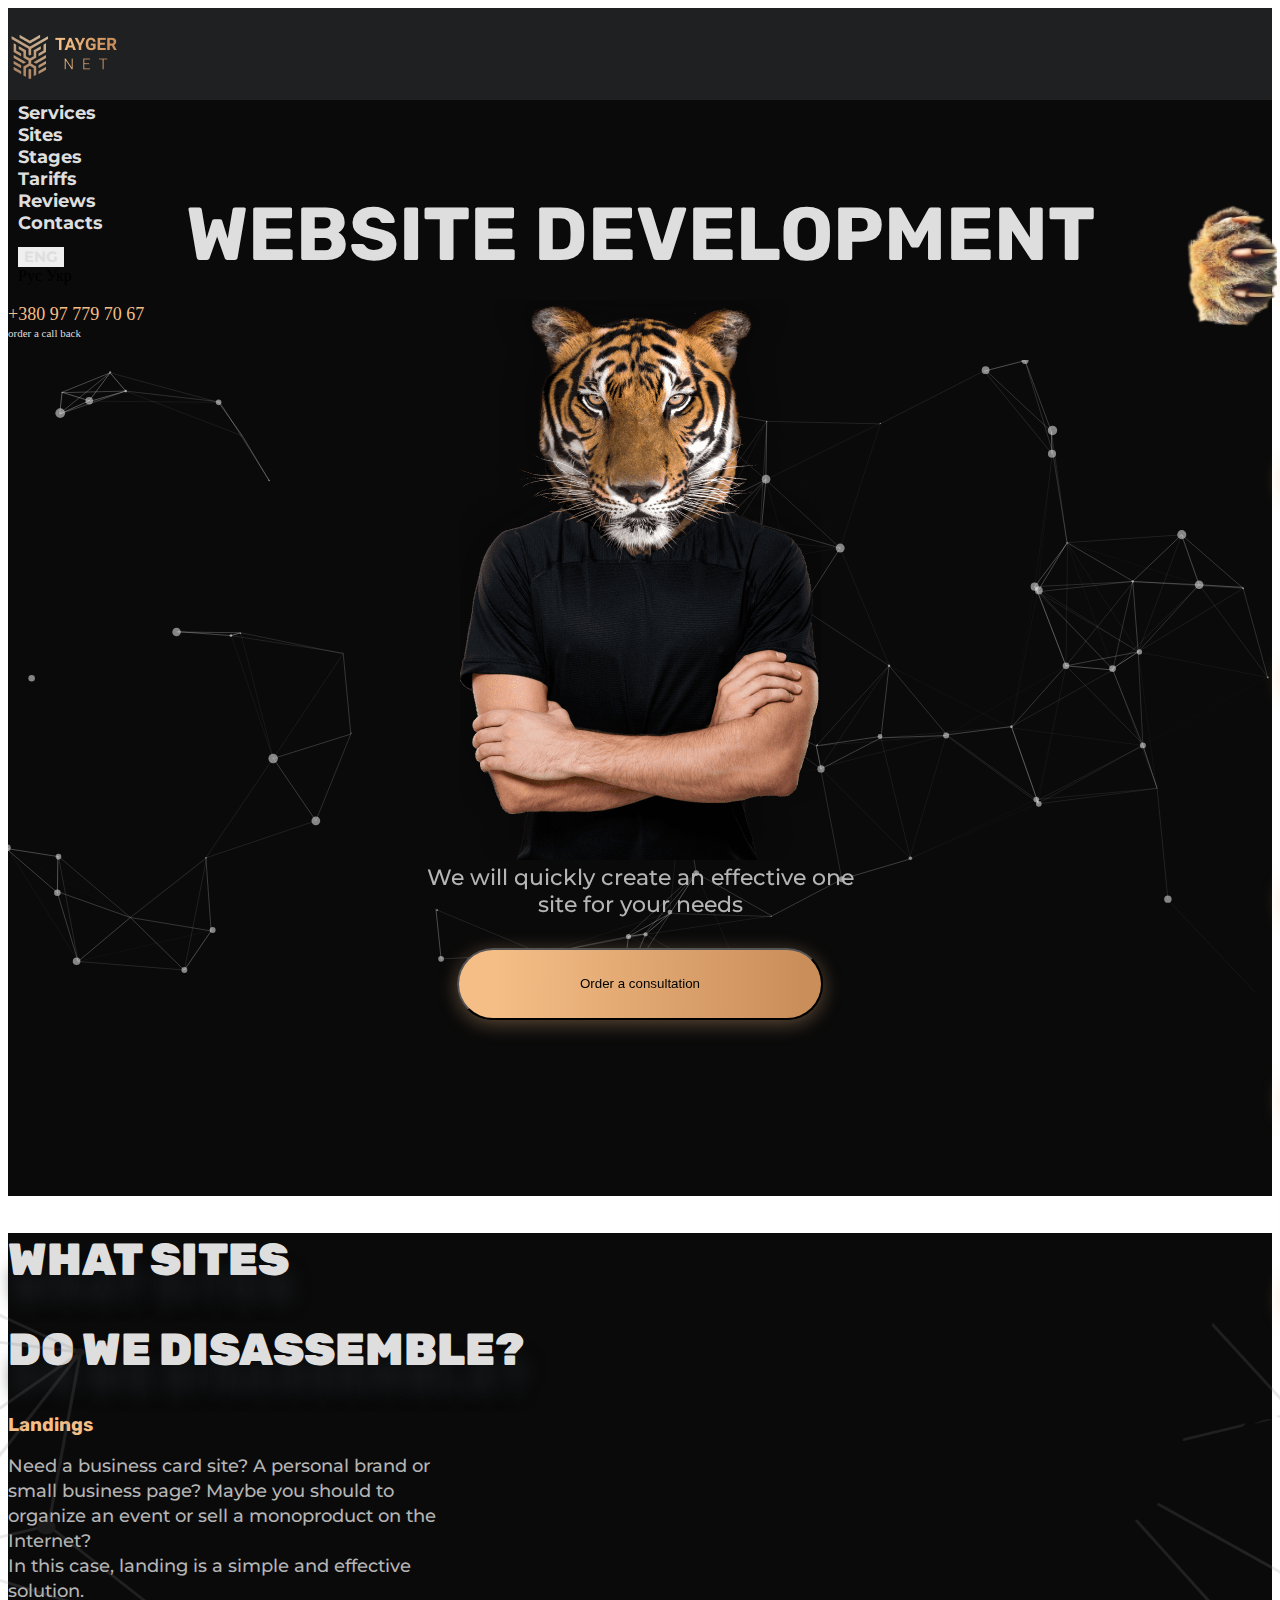
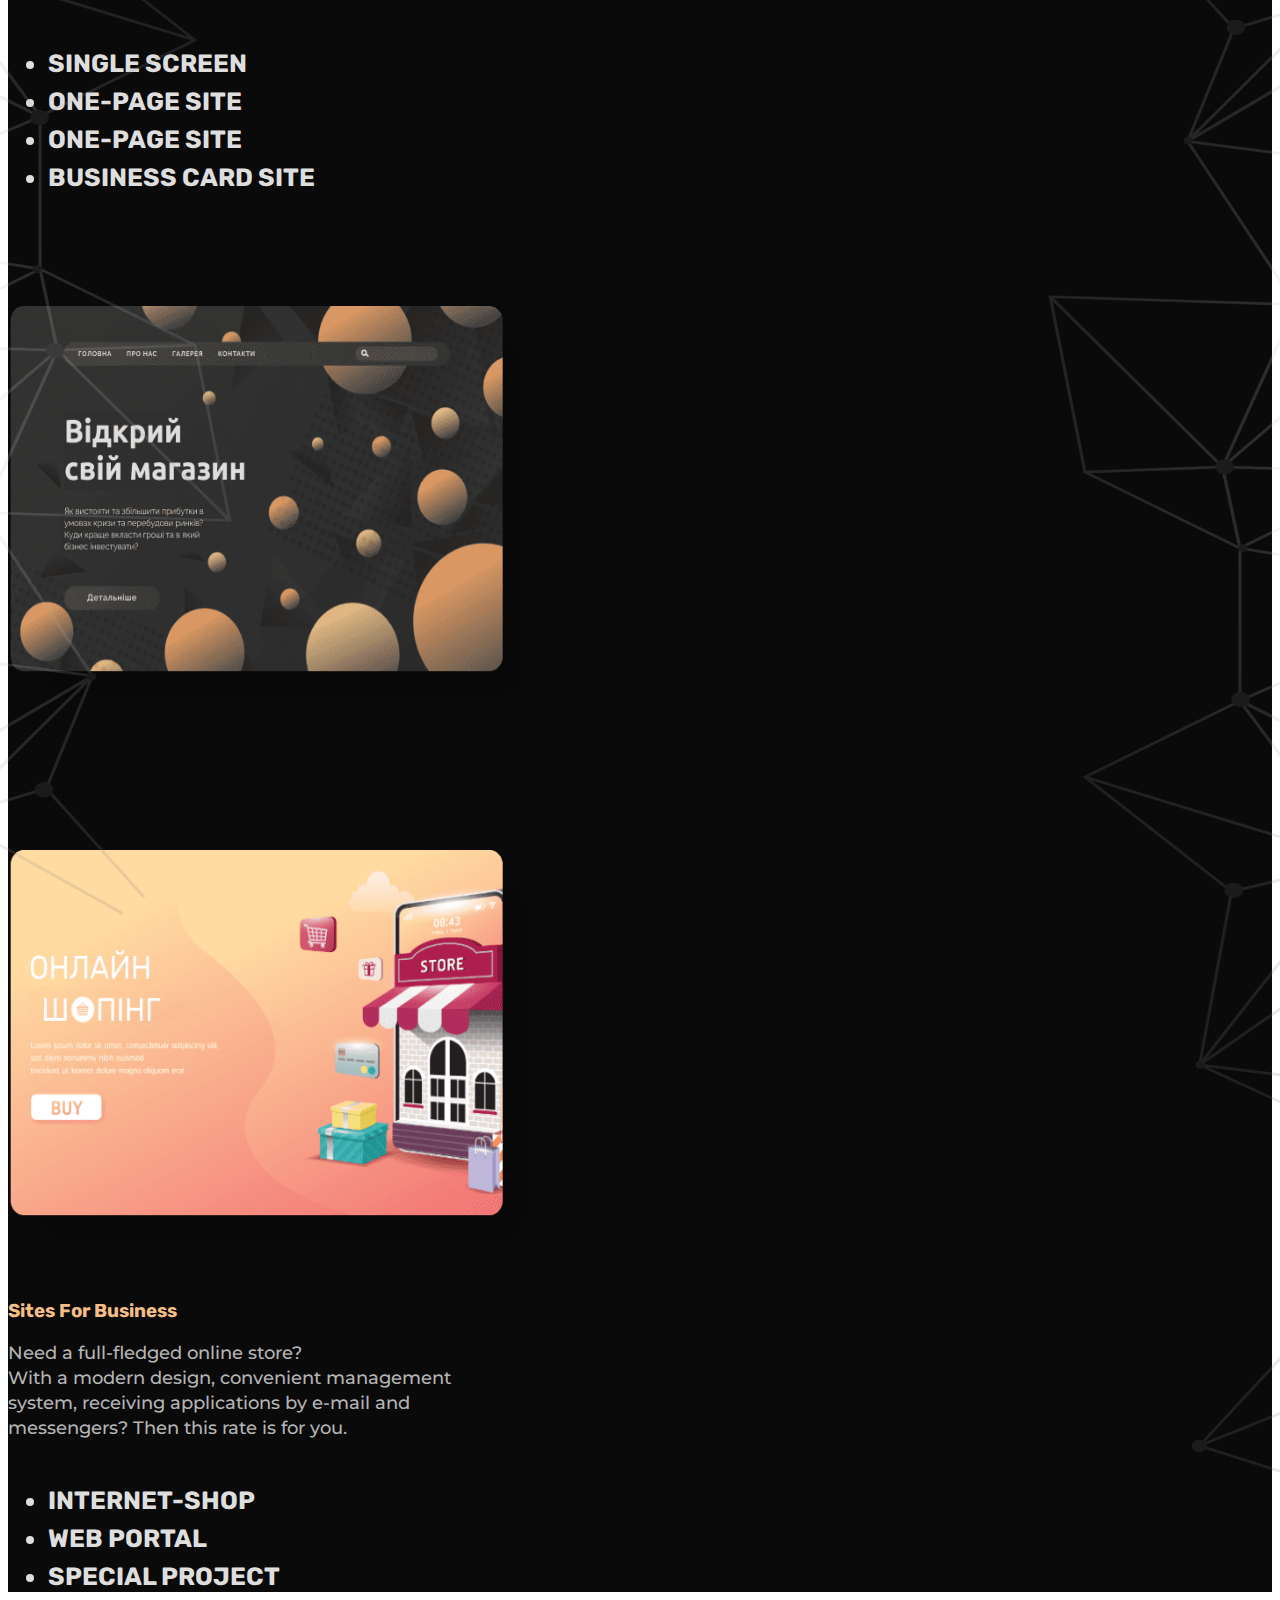
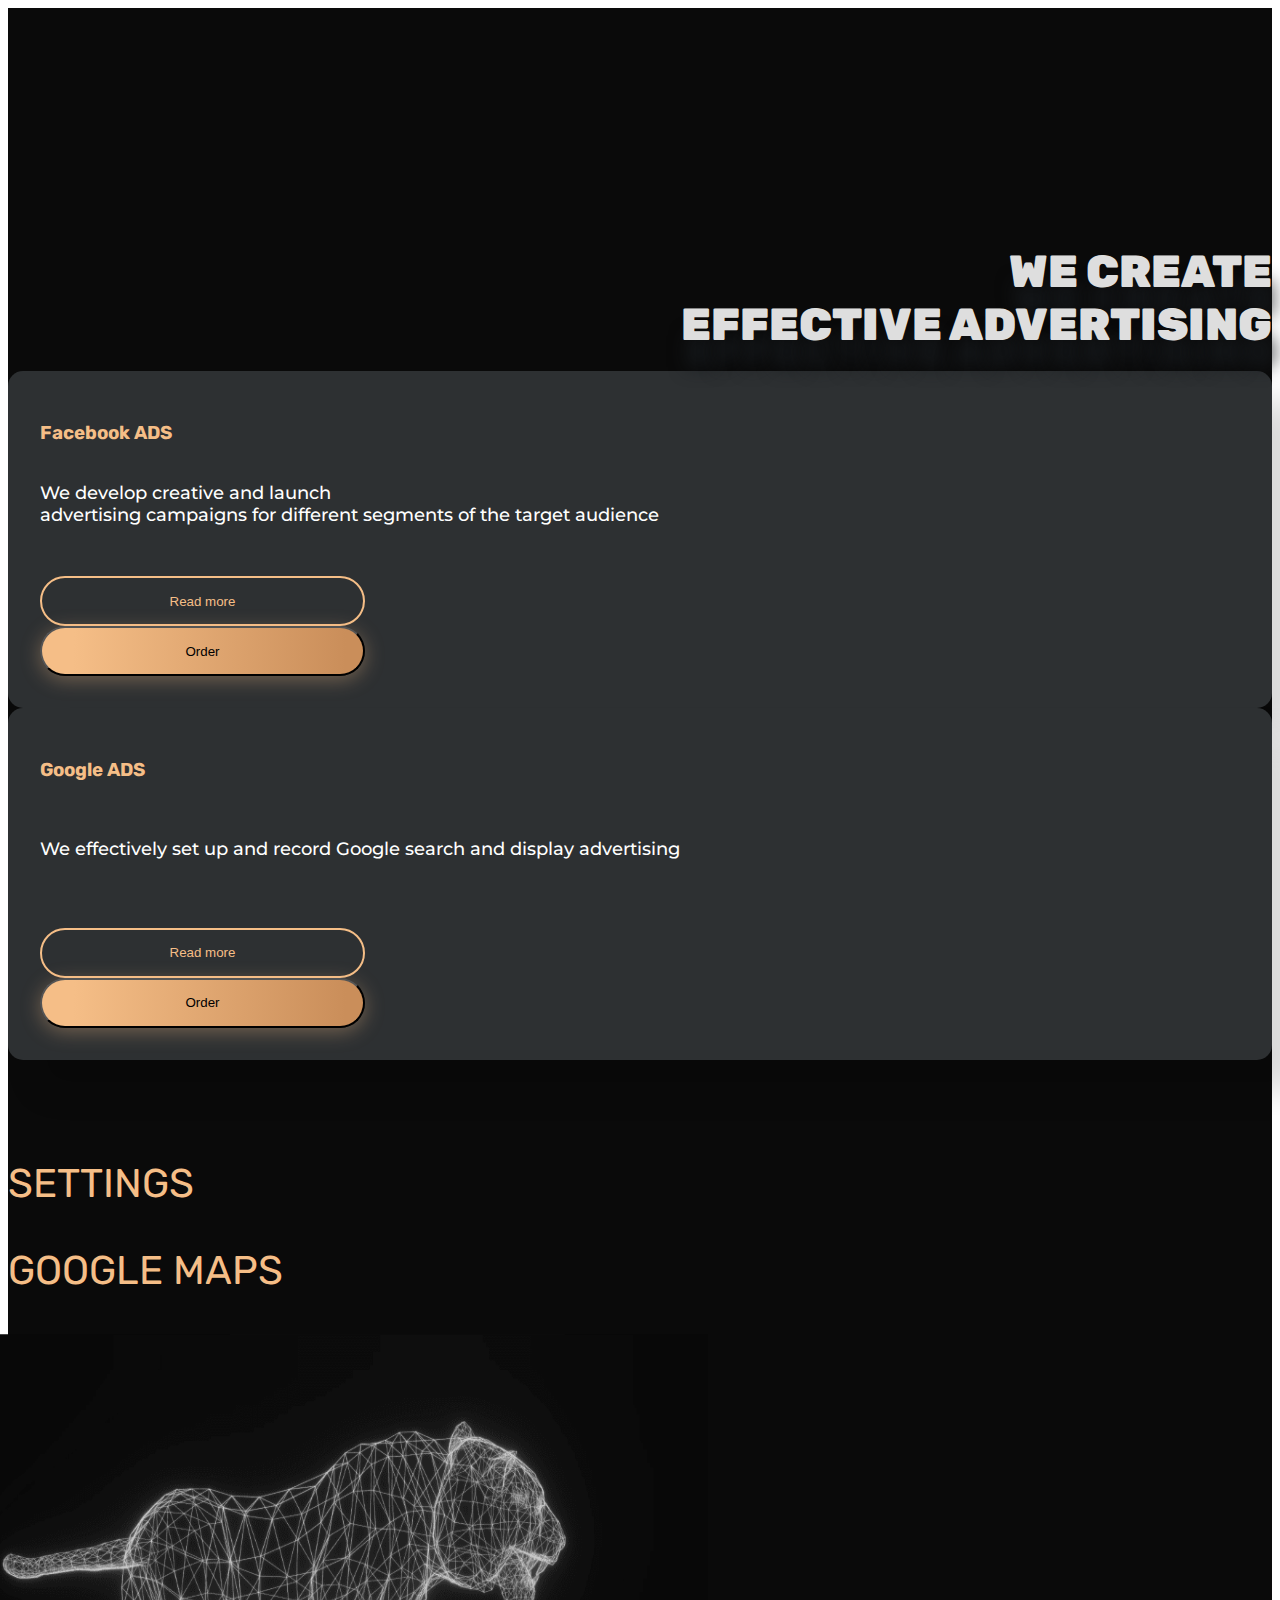
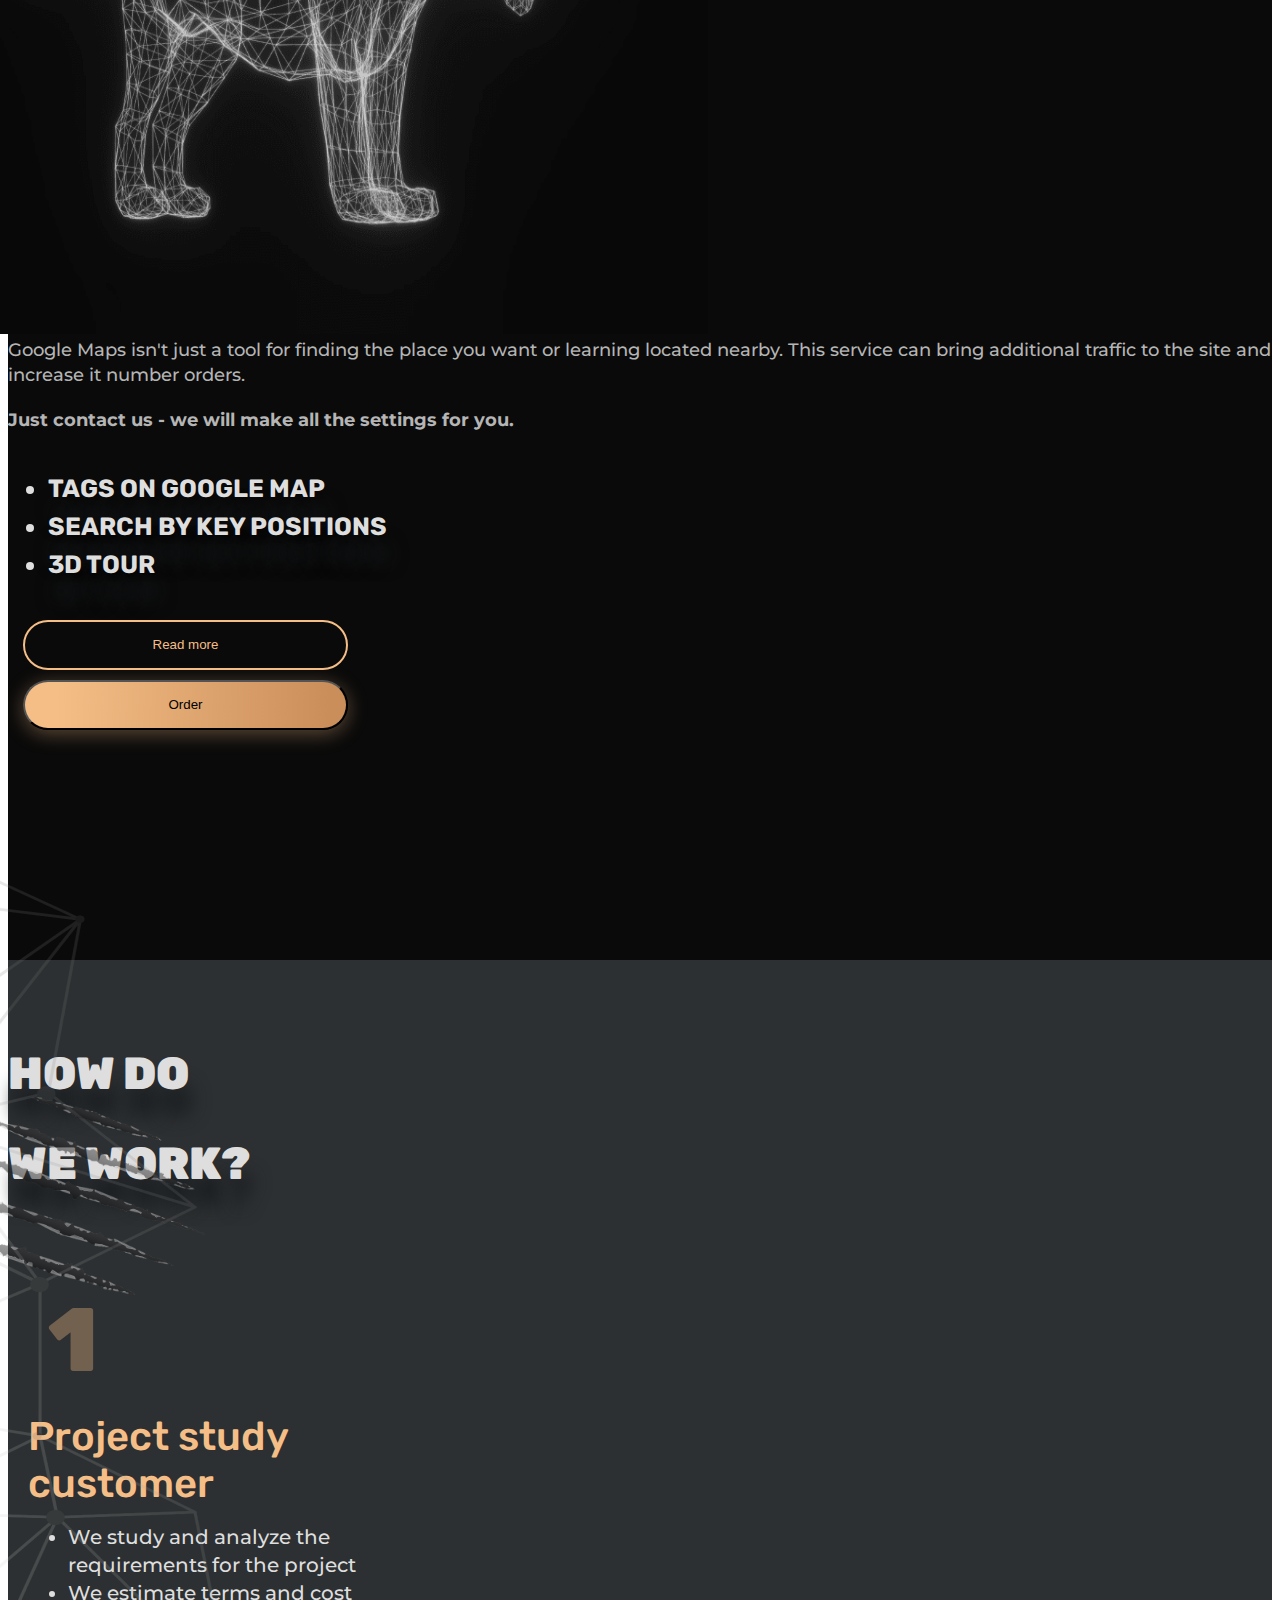
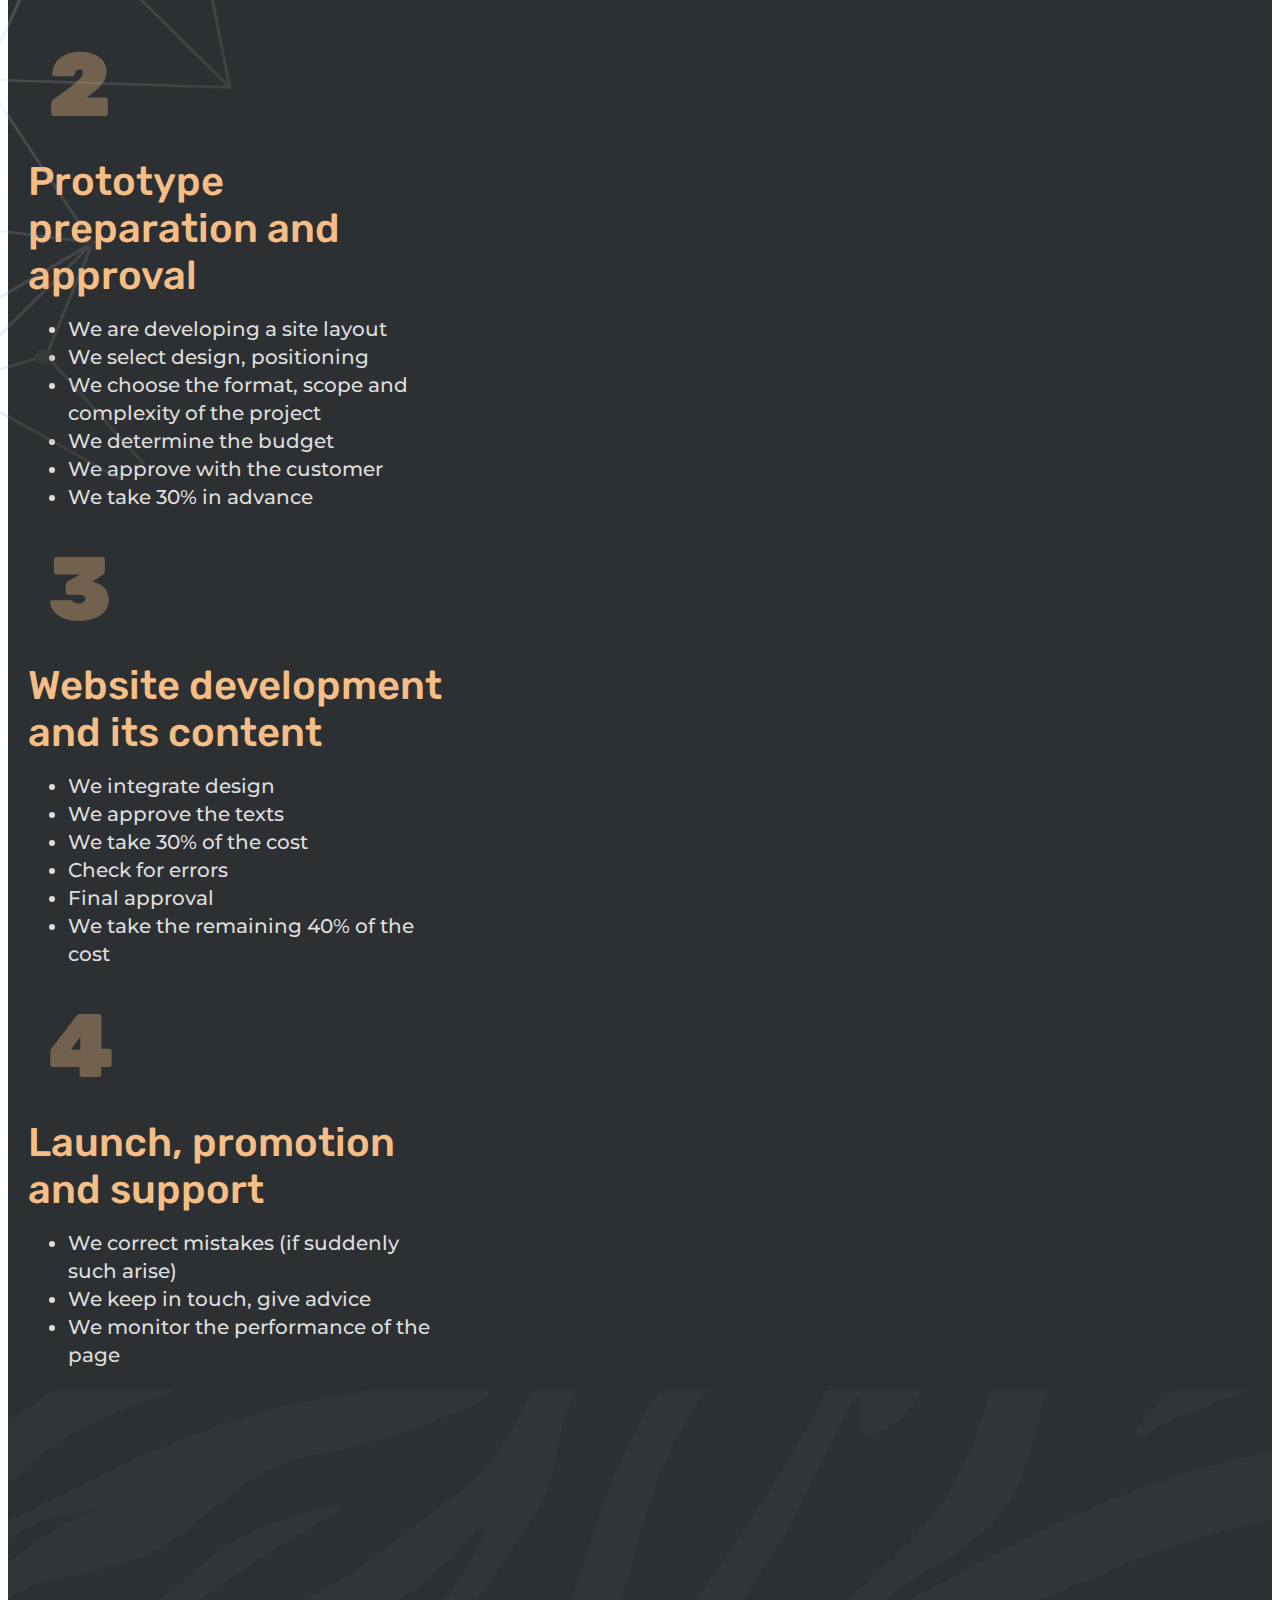
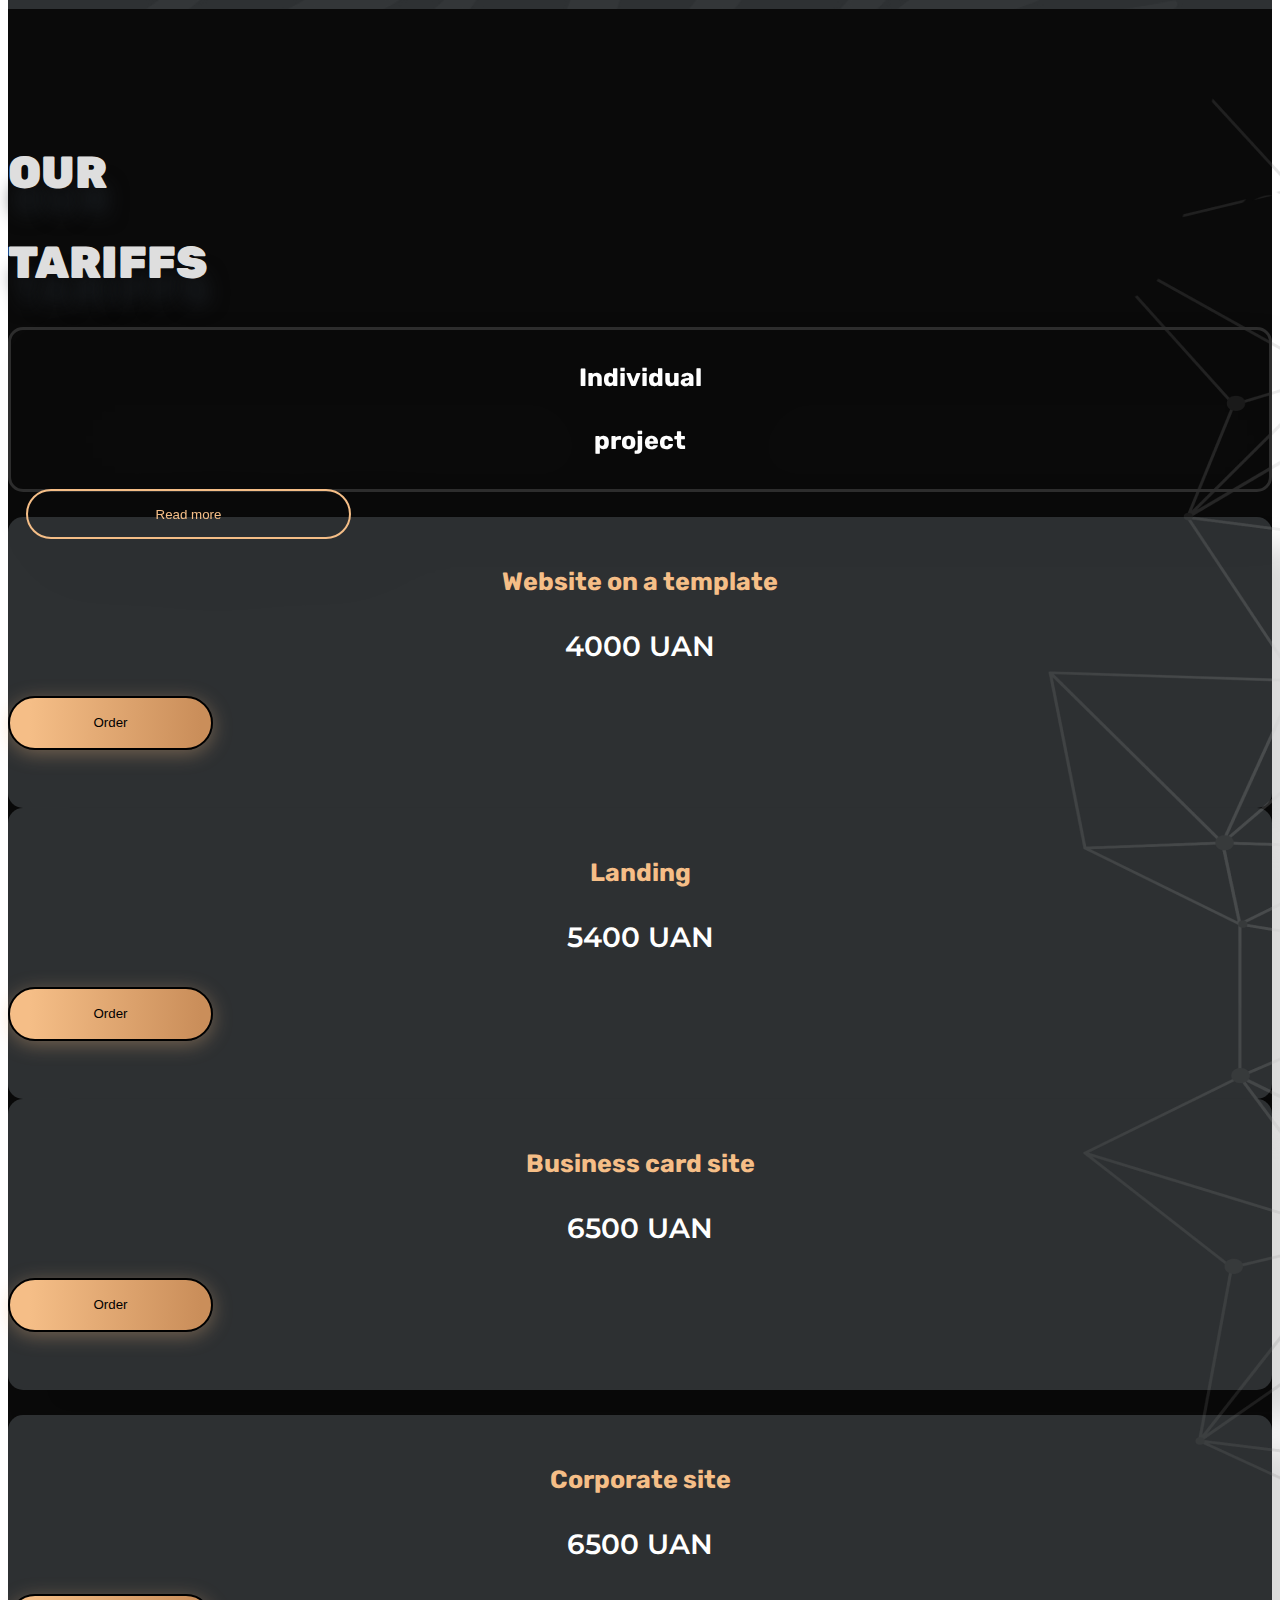
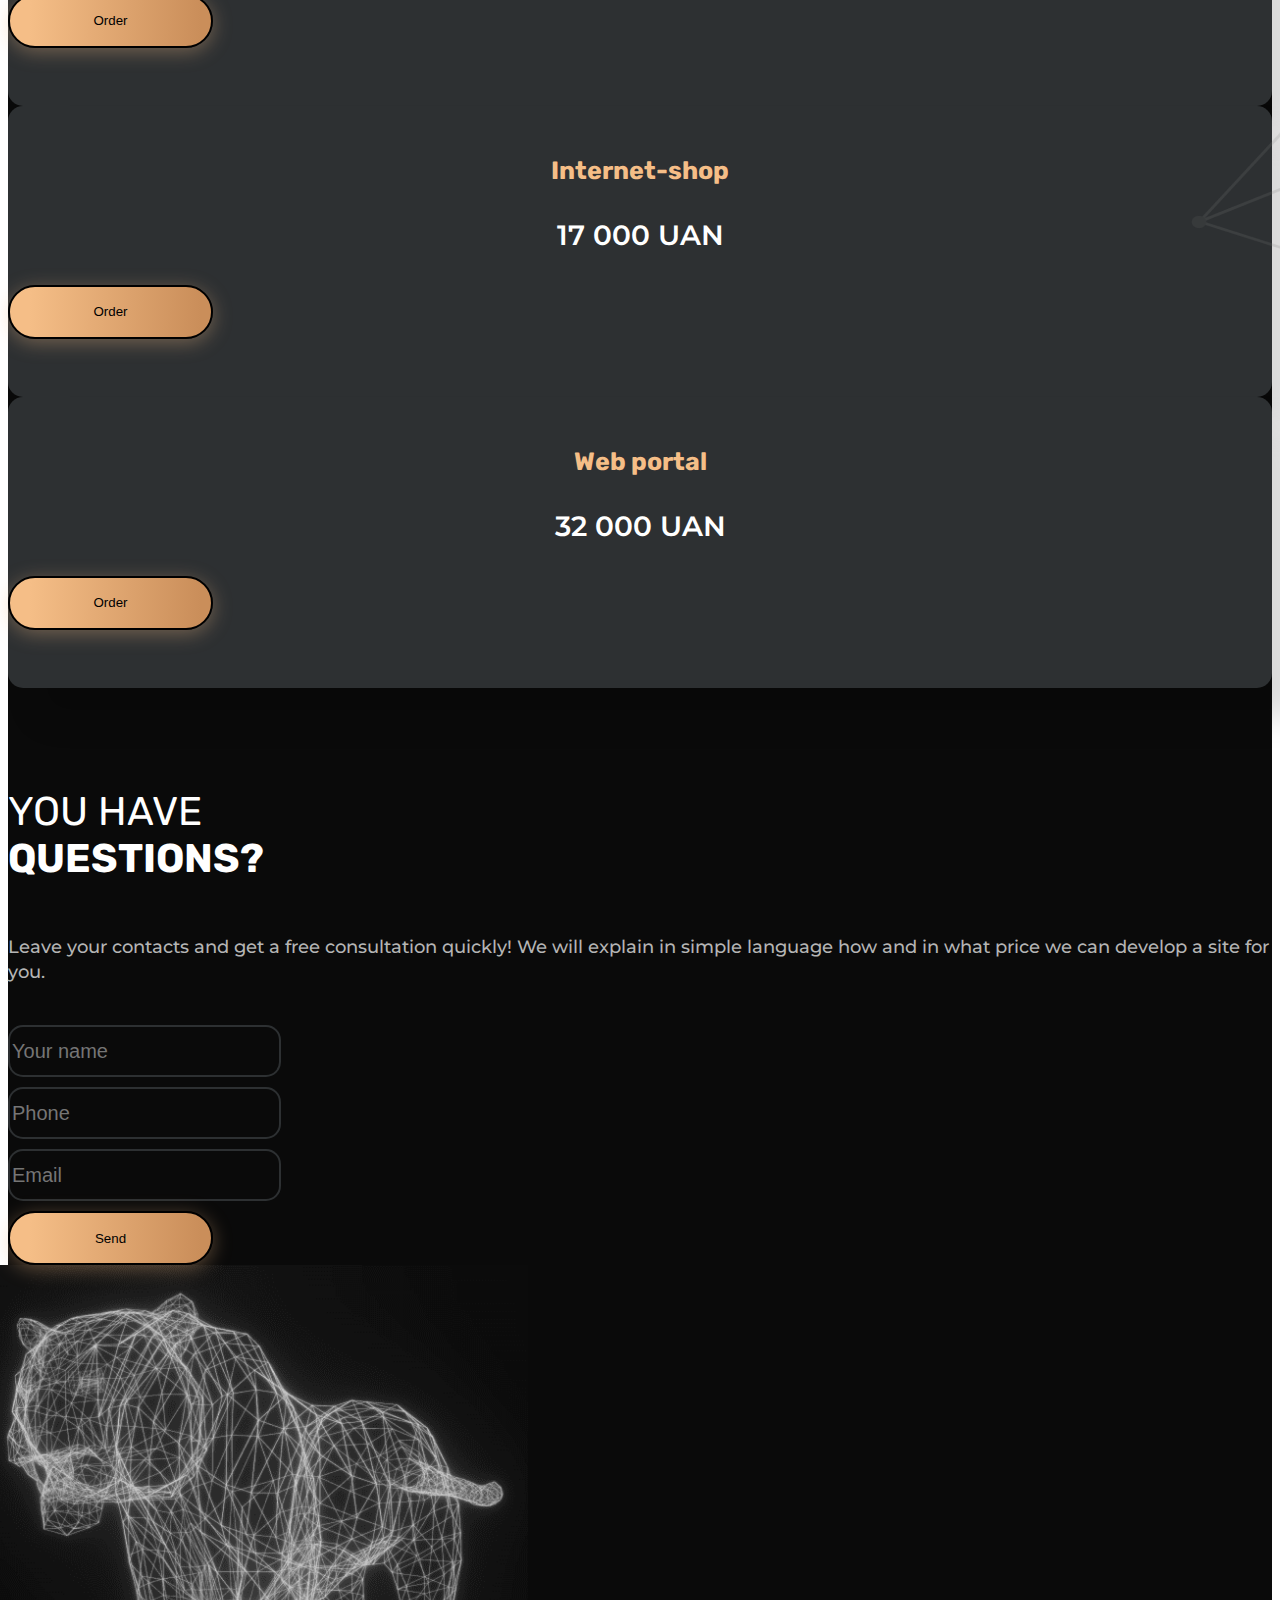
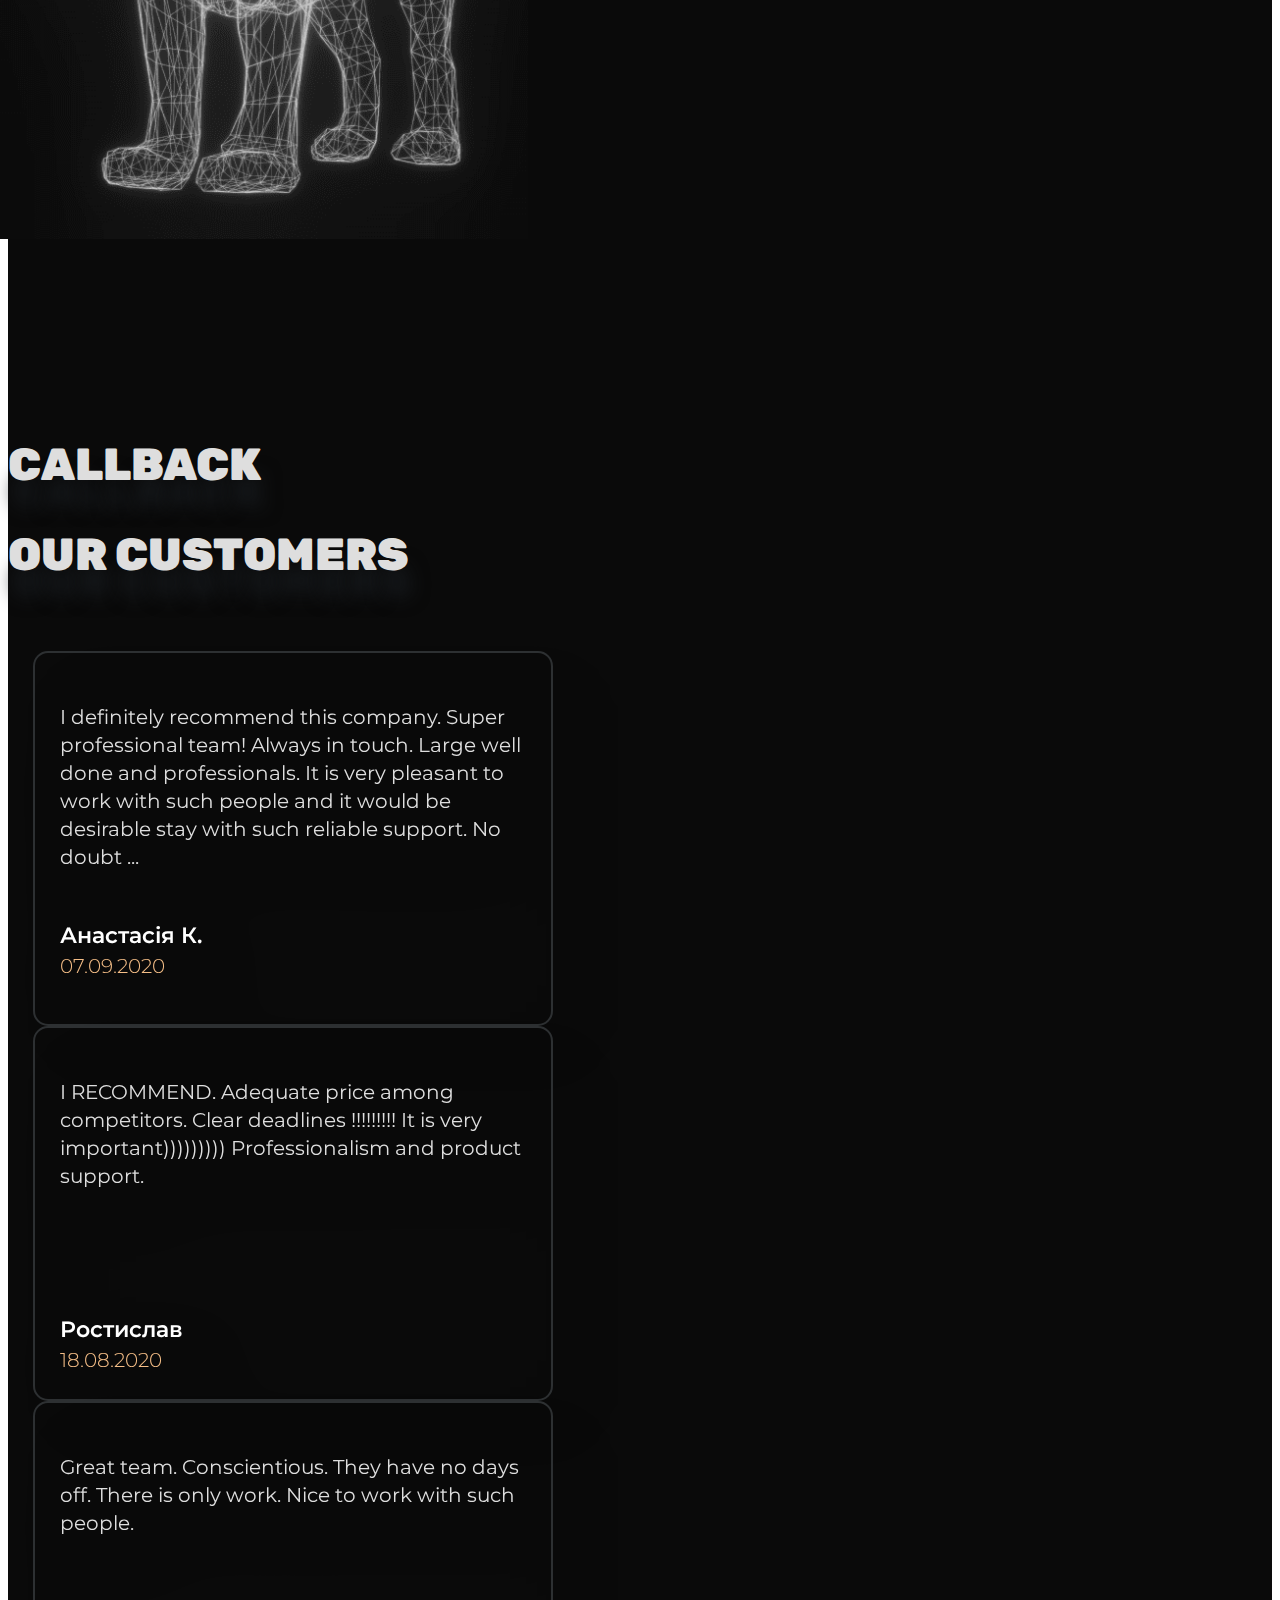
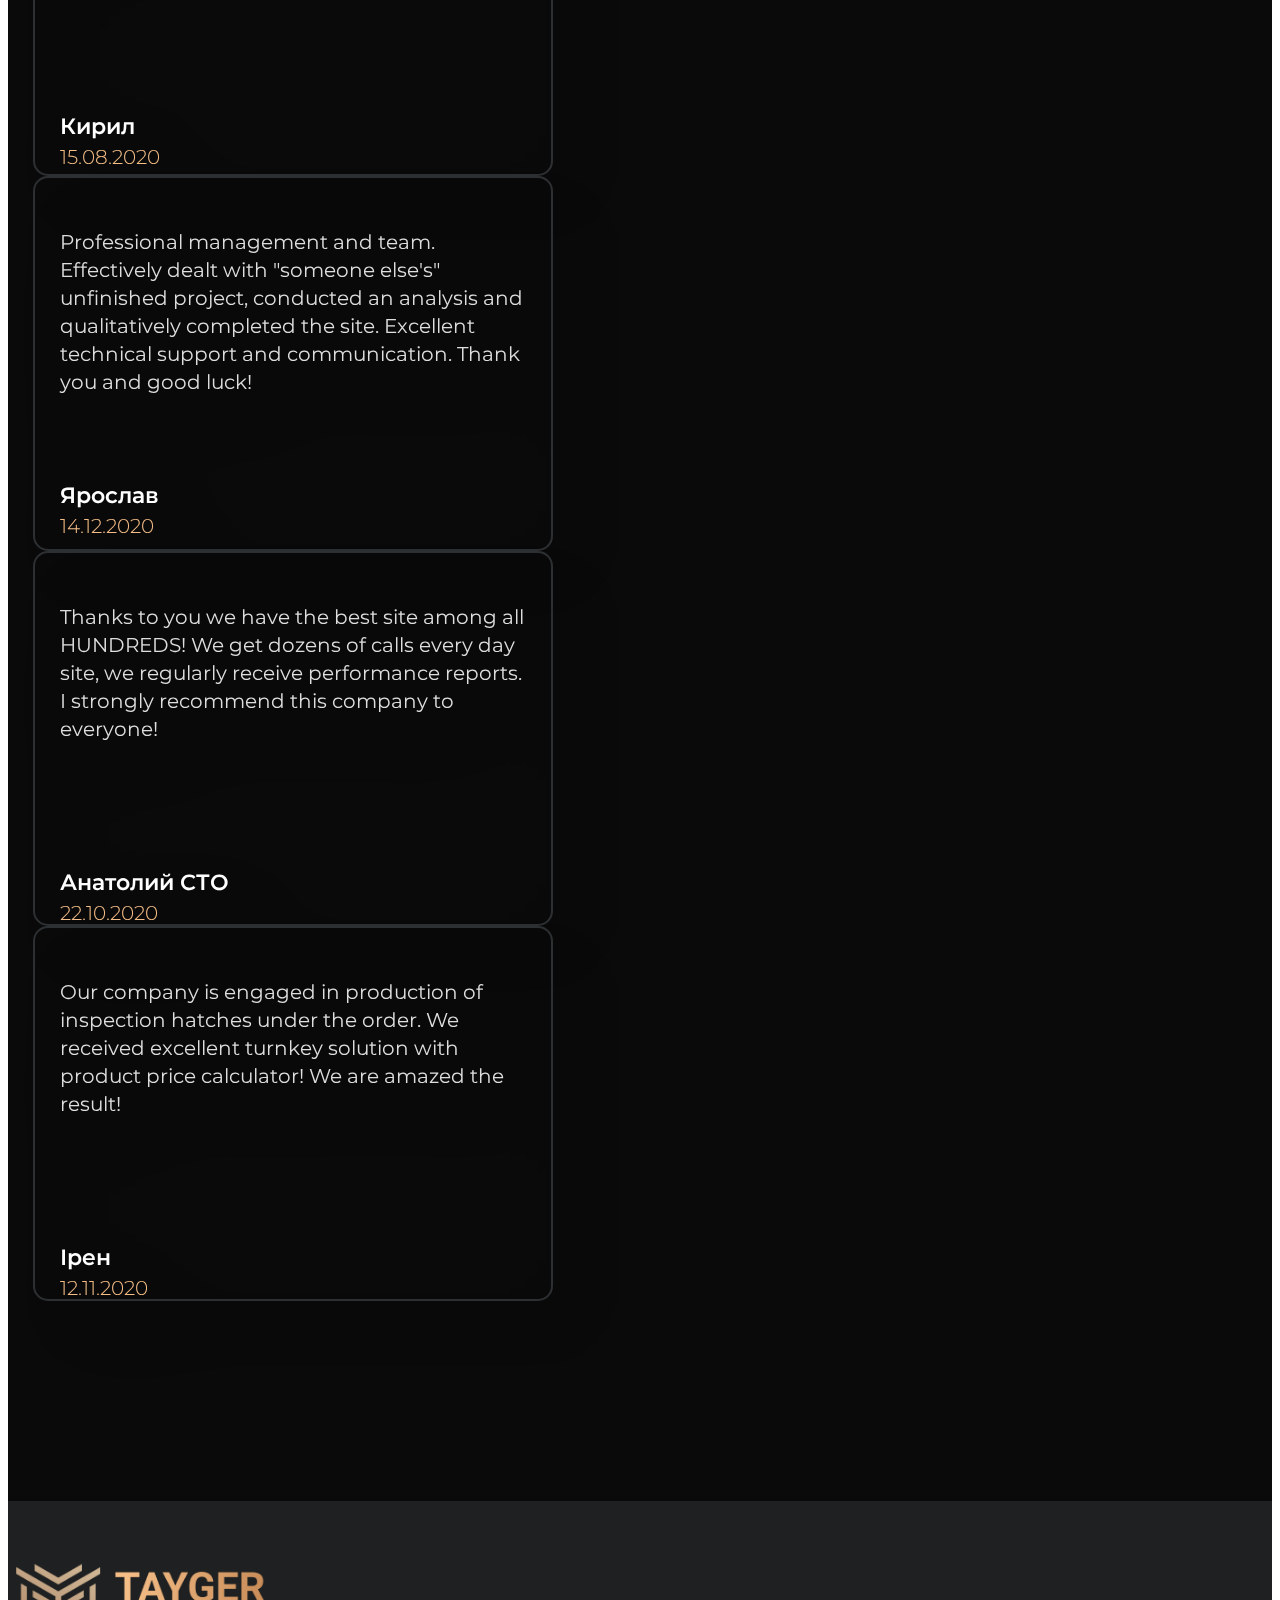
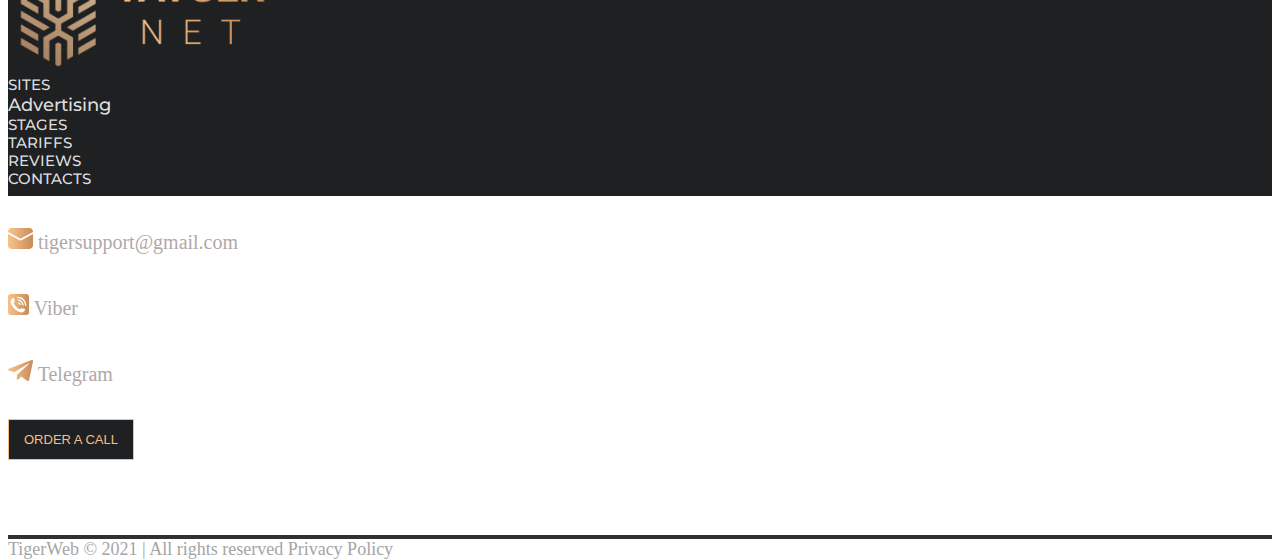
<file: indexEng.html>
<!DOCTYPE html>
<html lang="en">

<head>
    <meta charset="UTF-8">
    <meta name="viewport" content="width=device-width, initial-scale=1.0">
    <link rel="preconnect" href="https://fonts.gstatic.com">
    <link rel="stylesheet" type="text/css" href="css/slick.css" />

    <link rel="stylesheet" href="https://cdnjs.cloudflare.com/ajax/libs/animate.css/4.1.1/animate.min.css">

    <link rel="stylesheet" href="https://cdn.jsdelivr.net/npm/bootstrap@4.5.3/dist/css/bootstrap.min.css"
        integrity="sha384-TX8t27EcRE3e/ihU7zmQxVncDAy5uIKz4rEkgIXeMed4M0jlfIDPvg6uqKI2xXr2" crossorigin="anonymous">
    <link href="https://fonts.googleapis.com/css2?family=Montserrat&family=Rubik&display=swap" rel="stylesheet">
    <link rel="stylesheet" href="css/style.css">
    <link rel="shortcut icon" type="image/png" href="favicon.png" />
    <title>tayger.net</title>
</head>

<body style="overflow-x: hidden;">

    <header class="header">
        <div class="container-fluid">
            <div class="row top-space d-flex justify-content-between">
                <div class="col-2">
                    <div>
                        <img src="img/logo.png" alt="1" class="header-logo">
                    </div>
                </div>

                <div class="col">
                    <div class="row d-flex justify-content-center">

                        <ul class="nav">

                            <li><a href="serviceEng.html" class="nav-link"><strong>Services</strong></a></li>
                            <li><a href="#sites" class="nav-link"><strong>Sites</strong></a></li>
                            <li><a href="#track" class="nav-link"><strong>Stages</strong></a></li>
                            <li><a href="#tarrifs" class="nav-link"><strong>Tariffs</strong></a></li>
                            <li><a href="#rev" class="nav-link"><strong>Reviews</strong></a></li>
                            <li><a href="#contacts" class="nav-link"><strong>Contacts</strong></a></li>

                            
                            <li>
                                <div class="dropdown">
                                    <button class="btn btn-lang dropdown-toggle" type="button" id="dropdownMenuButton"
                                        data-toggle="dropdown" aria-haspopup="true" aria-expanded="false">
                                        Eng
                                    </button>
                                    <div class="dropdown-menu" aria-labelledby="dropdownMenuButton">
                                        <a class="dropdown-item" href="indexRus.html">Рус</a>
                                        <a class="dropdown-item" href="index.html">Укр</a>

                                    </div>
                                </div>
                            </li>
                        </ul>

                    </div>
                </div>


                <div class="col-2">
                    <div class="row tell-num">
                        <a href="tel:+380977797067" class="">+380 97 779 70 67</a>
                    </div>
                    <div class="row tell-text">
                        <a href="#contacts">order a call back</a>
                        
                    </div>
                </div>
            </div>
        </div>
    </header>
    <section class="first-section">



        <div class="wrapper">
            <div class="menu">

                <a href=""
                    class="menu-btn call-modal menu-lapa animate__animated animate__pulse animate__infinite animate__slower"><img
                        src="img/lapa.png" alt="" class="size-lapa"></a>
                <div class="menu-list">
                    <div class="container">


                        <div class="row space-lapa">
                            <div class="col">
                                <div class="tc">
                                    <div class="tc1">
                                        Website on a template
                                    </div>
                                    <div class="case-price tc2">
                                        4000 UAH
                                    </div>
                                    <div class="row d-flex justify-content-center">
                                        <a href="#contacts"><button class="adv-btn2">Order</button></a>
                                            
                                        
                                    </div>
                                </div>
                            </div>
                            <div class="col">
                                <div class="tc">
                                    <div class="tc1">
                                        Landing
                                    </div>
                                    <div class="case-price tc2">
                                        5400 UAH
                                    </div>
                                    <div class="row d-flex justify-content-center">
                                        <a href="#contacts"><button class="adv-btn2">Order</button></a>
                                    </div>
                                </div>
                            </div>
                            <div class="col">
                                <div class="tc">
                                    <div class="tc1">
                                        Business card site
                                    </div>
                                    <div class="case-price tc2">
                                        6500 UAH
                                    </div>
                                    <div class="row d-flex justify-content-center">
                                        <a href="#contacts"><button class="adv-btn2">Order</button></a>
                                    </div>

                                </div>
                            </div>
                        </div>

                        <div class="row t1">
                            <div class="col">
                                <div class="tc">
                                    <div class="tc1">
                                        Corporate site
                                    </div>
                                    <div class="case-price tc2 tc22">
                                        6500 UAH
                                    </div>
                                    <div class="row d-flex justify-content-center">
                                        <a href="#contacts"><button class="adv-btn2">Order</button></a>
                                    </div>
                                </div>
                            </div>
                            <div class="col">
                                <div class="tc">
                                    <div class="tc1">
                                        Internet-shop
                                    </div>
                                    <div class="case-price tc2 tc23">
                                        17 000 UAH
                                    </div>
                                    <div class="row d-flex justify-content-center">
                                        <a href="#contacts"><button class="adv-btn2">Order</button></a>
                                    </div>
                                </div>
                            </div>
                            <div class="col">
                                <div class="tc">
                                    <div class="tc1">
                                        Web portal
                                    </div>
                                    <div class="case-price tc2">
                                        32 000 UAH
                                    </div>
                                    <div class="row d-flex justify-content-center">
                                        <a href="#contacts"><button class="adv-btn2">Order</button></a>
                                    </div>

                                </div>
                            </div>

                        </div>
                        <div class="row d-flex justify-content-center">
                            <a href="serviceEng.html"><button class="maps-btn rounded-btn space-lapa">Read more</button></a>
                                
                            
                        </div>
                    </div>
                </div>

            </div>


        </div>
        <div class="custom-container">
            <h1 class="main-title">
                Website development
            </h1>
            <div class="main-foto">
                <img src="img/main-foto.png" alt="">
            </div>
            <div class="main-case">
                <div class="main-text">We will quickly create an effective one </div>
                <div class="main-span"> site for your needs</div>
            </div>
            <div class="row">
                <a href="#contacts" class="btn-text"><button class="main-button">Order a consultation</button></a>
                    
                        
                    
                
            </div>

        </div>
        <div class="container-fluid" id="particles-js">

        </div>
    </section>


    <section class="second-section">
        <div class="container-fluid">
            <div class="ld">
                <img src="img/ld.png" alt="" class="left">
            </div>
            <div class="rd">
                <img src="img/rd.png" alt="" class="left">
            </div>
        </div>


        <div class="container" id="sites">
            <h2 class="title">What sites </h2>
            <h2 class="title">do we disassemble?</h2>
            <div class="row">
                <div class="col-6">
                    <h3 class="second-title">
                        landings
                    </h3>
                    <div class="landing-text">
                        Need a business card site? A personal brand or small business page? Maybe you should
                        to organize an event or sell a monoproduct on the Internet? <br>
                        In this case, landing is a simple and effective solution.
                    </div>

                    <div class="landing-list">
                        <ul>
                            <li class="landing-li">single screen</li>
                            <li class="landing-li">one-page site</li>
                            <li class="landing-li">one-page site</li>
                            <li class="landing-li">business card site</li>
                        </ul>
                    </div>
                </div>
                <div class="col-6 landing-space headline">
                    <img src="img/your-shop.png" alt="2" class="landing-img adv320_1">
                </div>
            </div>

            <div class="row">
                <div class="col-6 landing-space">

                    <img src="img/online-shop.png" alt="3" class="landing-img adv320_2">
                </div>
                <div class="col-6">
                    <h3 class="second-title">
                        Sites for business
                    </h3>
                    <div class="landing-text">
                        <p>Need a full-fledged online store? <br>
                            With a modern design, convenient management system, receiving applications by e-mail and
                            messengers? Then this rate is for you.</p>
                    </div>
                    <div class="landing-list">
                        <ul>
                            <li class="landing-li">Internet-shop</li>
                            <li class="landing-li">web portal</li>
                            <li class="landing-li">special project</li>

                        </ul>
                    </div>
                </div>
            </div>

        </div>

    </section>


    <section class="third-section">
        <div class="container">
            <h2 class="title title-r">
                we create
                <br>
                effective advertising
            </h2>
            <div class="row" id="advr">
                <div class="col col-12 col-md-6">
                    <div class="card-component">
                        <h3 class="second-title">
                            Facebook ADS
                        </h3>
                        <div class="card-component-text">
                            We develop creative and launch <br> advertising campaigns for different segments of the
                            target
                            audience
                        </div>
                        <div class="row d-flex justify-content-between">
                            <div class="col">
                                <a href="serviceEng.html"><button class="rounded-btn maps-btn">Read more</button></a>
                                    
                                
                            </div>
                            <div class="col">
                                <a href="#contacts"><button class="rounded-btn maps-btn2">Order</button></a>
                            </div>
                        </div>
                    </div>
                </div>

                <div class="col col-12 col-md-6 offset">
                    <div class="card-component">
                        <h3 class="second-title">
                            Google ADS
                        </h3>
                        <div class="card-component-text">
                            <p> We effectively set up and record Google search and display advertising</p>
                        </div>
                        <div class="row d-flex justify-content-between">
                            <div class="col">
                                <a href="serviceEng.html"><button class="rounded-btn maps-btn">Read more</button></a>
                            </div>
                            <div class="col">
                                <a href="#contacts"><button class="rounded-btn maps-btn2">Order</button></a>
                                    
                                
                            </div>
                        </div>
                    </div>

                </div>
            </div>
        </div>
        <div class="maps-case">
            <div class="container">
                <h3 class="maps-title d-flex justify-content-end">
                    settings
                </h3>
                <h3 class="maps-title d-flex justify-content-end">
                    Google Maps
                </h3>
                <div class="row">
                    <div class="col">
                        <div class="maps-image">
                            <img src="img/first-tiger.png" alt="" class="maps-img">
                        </div>
                    </div>
                    <div class="col">
                        <div class="maps-text">
                            Google Maps isn't just a tool for finding the place you want or learning
                            located nearby. This service can bring additional traffic to the site and increase it
                            number
                            orders.
                        </div>
                        <div class="maps-span">
                            <strong>Just contact us - we will make all the settings for you.</strong>
                        </div>
                        <ul class="adaptiv">
                            <li class="maps-list">
                                tags on Google map
                            </li>
                            <li class="maps-list">
                                search by key positions
                            </li>
                            <li class="maps-list">
                                3D tour
                            </li>
                        </ul>
                        <div class="row maps-space">
                            <a href="serviceEng.html">  <button class="maps-btn rounded-btn btn-space adaptiv2">Read more</button></a>
                                
                            
                        </div>


                        <div class="row maps-space2">
                            <a href="#contacts"><button class="maps-btn2 rounded-btn btn-space adaptiv3">Order</button></a>
                                
                            
                        </div>

                    </div>
                </div>
            </div>
        </div>
    </section>


    <section class="track-section">
        <div class="container-fluid">
            <div class="wound">
                <img src="img/imgonline-com-ua-Transparent-backgr-MgLIjIOn6aKP.png" alt="" class="img-wound">
            </div>
        </div>

        <!-- <div class="wound2">
            <img src="img/imgonline-com-ua-Transparent-backgr-MgLIjIOn6aKP.png" alt="" class="img-wound">
        </div> -->
        <div class="container">
            <div class="track-space" id="track">
                <h2 class="title">how do </h2>
                <h2 class="title">we work?</h2>
            </div>


            <div class="track-slider">
                <div>
                    <div class="track-case">
                        <div class="track-title">
                            <div class="row d-flex">
                                <div class="col-3">
                                    <div class="number">
                                        1
                                    </div>
                                </div>
                                <div class="col-9">
                                    <div class="track-text">
                                        Project study
                                        customer
                                    </div>
                                </div>
                            </div>
                        </div>
                        <ul>
                            <li class="track-list">We study and analyze the requirements for the project</li>
                            <li class="track-list">We estimate terms and cost</li>

                        </ul>
                    </div>
                </div>
                <div>
                    <div class="track-case">
                        <div class="track-title">
                            <div class="row">
                                <div class="col-3">
                                    <div class="number">
                                        2
                                    </div>
                                </div>
                                <div class="col-9">
                                    <div class="track-text">
                                        Prototype preparation and approval
                                    </div>
                                </div>
                            </div>
                        </div>
                        <ul>
                            <li class="track-list">We are developing a site layout</li>
                            <li class="track-list">We select design, positioning</li>
                            <li class="track-list">We choose the format, scope and complexity of the project</li>
                            <li class="track-list">We determine the budget</li>
                            <li class="track-list">We approve with the customer</li>
                            <li class="track-list">We take 30% in advance</li>
                        </ul>
                    </div>
                </div>
                <div>
                    <div class="track-case">
                        <div class="track-title">
                            <div class="row">
                                <div class="col-3">
                                    <div class="number">
                                        3
                                    </div>
                                </div>
                                <div class="col-9">
                                    <div class="track-text">
                                        Website development and its content
                                    </div>
                                </div>
                            </div>
                        </div>
                        <ul>
                            <li class="track-list">We integrate design</li>
                            <li class="track-list">We approve the texts</li>
                            <li class="track-list"> We take 30% of the cost</li>
                            <li class="track-list">Check for errors</li>
                            <li class="track-list">Final approval</li>
                            <li class="track-list">We take the remaining 40% of the cost</li>
                        </ul>
                    </div>
                </div>
                <div>
                    <div class="track-case">
                        <div class="track-title">
                            <div class="row">
                                <div class="col-3">
                                    <div class="number">
                                        4
                                    </div>
                                </div>
                                <div class="col-9">
                                    <div class="track-text">
                                        Launch, promotion and support
                                    </div>
                                </div>
                            </div>
                        </div>
                        <ul>
                            <li class="track-list"> We correct mistakes (if suddenly such arise)</li>
                            <li class="track-list">We keep in touch, give advice</li>
                            <li class="track-list">We monitor the performance of the page</li>

                        </ul>
                    </div>
                </div>

            </div>
        </div>
        <div class="container-fluid">
            <!-- <div class="filter">

            </div> -->
            <div class="filter-img">

            </div>
        </div>








    </section>

    <section class="tarif-section">
        <div class="container-fluid">
            <div class="ld2">
                <img src="img/ld2.png" alt="" class="left">
            </div>
            <div class="rd2">
                <img src="img/rd2.png" alt="" class="left">
            </div>
        </div>

        <div class="container">
            <div class="row  tarif-space">
                <div class="col-4">
                    <h2 class="title">our</h2>
                    <h2 class="title">tariffs</h2>
                </div>
                <div class="col-8">
                    <div class="progect-case  d-flex align-items-center">
                        <div class="row">
                            <div class="col">
                                <h4 class="progect-title d-flex justify-content-center">Individual</h4>
                                <h4 class="progect-title d-flex justify-content-center"> project</h4>
                            </div>
                            <div class="col">
                                <a href="serviceEng.html"><button class="maps-btn rounded-btn btn-space adaptiv4">
                                    Read more
                                </button></a>
                            </div>
                        </div>

                    </div>
                </div>
            </div>

            <div class="row" id="tarrifs">
                <div class="col">
                    <div class="tarif-case">
                        <div class="case-title">
                            Website on a template
                        </div>
                        <div class="case-price">
                            4000 UAN
                        </div>
                        <div class="row d-flex justify-content-center">
                            <a href="#contacts"><button class="adv-btn2">Order</button></a>
                                
                            
                        </div>
                    </div>
                </div>
                <div class="col">
                    <div class="tarif-case">
                        <div class="case-title">
                            Landing
                        </div>
                        <div class="case-price">
                            5400 UAN
                        </div>
                        <div class="row d-flex justify-content-center">
                            <a href="#contacts"><button class="adv-btn2">Order</button></a>
                        </div>
                    </div>
                </div>
                <div class="col ">
                    <div class="tarif-case adv320_3">
                        <div class="case-title">
                            Business card site
                        </div>
                        <div class="case-price">
                            6500 UAN
                        </div>
                        <div class="row d-flex justify-content-center">
                            <a href="#contacts"><button class="adv-btn2">Order</button></a>
                        </div>

                    </div>
                </div>
            </div>

            <div class="row t1">
                <div class="col">
                    <div class="tarif-case">
                        <div class="case-title">
                            Corporate site
                        </div>
                        <div class="case-price">
                            6500 UAN
                        </div>
                        <div class="row d-flex justify-content-center">
                            <a href="#contacts"><button class="adv-btn2">Order</button></a>
                        </div>
                    </div>
                </div>
                <div class="col">
                    <div class="tarif-case">
                        <div class="case-title">
                            Internet-shop
                        </div>
                        <div class="case-price">
                            17 000 UAN
                        </div>
                        <div class="row d-flex justify-content-center">
                            <a href="#contacts"><button class="adv-btn2">Order</button></a>
                        </div>
                    </div>
                </div>
                <div class="col">
                    <div class="tarif-case adv320_3">
                        <div class="case-title">
                            Web portal
                        </div>
                        <div class="case-price">
                            32 000 UAN
                        </div>
                        <div class="row d-flex justify-content-center">
                            <a href="#contacts"><button class="adv-btn2">Order</button></a>
                        </div>

                    </div>
                </div>
            </div>

            <h4 class="contacts-title" id="contacts">
                You have <br>
                <strong> questions?</strong>

            </h4>

            <div class="row">
                <div class="col-6">
                    <div class="contacts-text">
                        Leave your contacts and get a free consultation quickly! We will explain in simple language how
                        and in what
                        price we can develop a site for you.
                    </div>
                    <form action="telegram.php" method="POST">

                        <div class="form-group index">

                            <input type="text" class="form-control  style-form" id="" name="user_name"
                                placeholder="Your name">
                        </div>

                        <div class="form-group index">

                            <input type="text" class="form-control  style-form" id="" name="user_phone"
                                placeholder="Phone">
                        </div>

                        <div class="form-group index">
                            <input type="text" class="form-control  style-form" id="" name="user_email"
                                placeholder="Email">
                        </div>

                        <button type="submit" class="adv-btn2 index">Send</button>
                    </form>
                </div>
                <div class="col-6">
                    <img src="img/second-tiger.png" alt="" class="contacts-img">
                </div>
            </div>

            <h2 class="title d-flex justify-content-end callback-space" id="rev">
                Callback
            </h2>
            <h2 class="title d-flex justify-content-end">
                Our customers
            </h2>

            <div class="callback-slider">
                <div>
                    <div class="slider-case">
                        <div class="slider-text">
                            I definitely recommend this company. Super professional team! Always in touch. Large
well done and professionals. It is very pleasant to work with such people and it would be desirable
stay with such reliable support. No doubt ...
                        </div>
                        <div class="row case-padding">
                            <div class="col">
                                <div class="autor">
                                    Анастасія К.
                                </div>
                            </div>
                            <div class="col">
                                <div class="date">
                                    07.09.2020
                                </div>
                            </div>
                        </div>
                    </div>
                </div>
                <div>
                    <div class="slider-case">
                        <div class="slider-text">
                            I RECOMMEND.
Adequate price among competitors. Clear deadlines !!!!!!!!!
It is very important)))))))))
Professionalism and product support.
                        </div>
                        <div class="row case-padding2">
                            <div class="col">
                                <div class="autor">
                                    Ростислав
                                </div>
                            </div>
                            <div class="col">
                                <div class="date">
                                    18.08.2020
                                </div>
                            </div>
                        </div>
                    </div>
                </div>
                <div>
                    <div class="slider-case">
                        <div class="slider-text">
                            Great team. Conscientious. They have no days off. There is only work. Nice to work with
                            such people.
                        </div>
                        <div class="row case-padding3">
                            <div class="col">
                                <div class="autor">
                                    Кирил
                                </div>
                            </div>
                            <div class="col">
                                <div class="date">
                                    15.08.2020
                                </div>
                            </div>
                        </div>
                    </div>
                </div>
                <div>
                    <div class="slider-case">
                        <div class="slider-text">
                            Professional management and team. Effectively dealt with "someone else's" unfinished
                            project, conducted an analysis and qualitatively completed the site. Excellent technical support and communication.
                            Thank you and good luck!
                        </div>
                        <div class="row case-padding4">
                            <div class="col">
                                <div class="autor">
                                    Ярослав
                                </div>
                            </div>
                            <div class="col">
                                <div class="date">
                                    14.12.2020
                                </div>
                            </div>
                        </div>
                    </div>
                </div>
                <div>
                    <div class="slider-case">
                        <div class="slider-text">
                            Thanks to you we have the best site among all HUNDREDS! We get dozens of calls every day
                            site, we regularly receive performance reports. I strongly recommend this company to everyone!
                        </div>
                        <div class="row case-padding2">
                            <div class="col">
                                <div class="autor">
                                    Анатолий СТО
                                </div>
                            </div>
                            <div class="col">
                                <div class="date">
                                    22.10.2020
                                </div>
                            </div>
                        </div>
                    </div>
                </div>
                <div>
                    <div class="slider-case">
                        <div class="slider-text">
                            Our company is engaged in production of inspection hatches under the order. We received excellent
                            turnkey solution with product price calculator! We are amazed
                            the result!
                        </div>
                        <div class="row case-padding2">
                            <div class="col">
                                <div class="autor">
                                    Ірен
                                </div>
                            </div>
                            <div class="col">
                                <div class="date">
                                    12.11.2020
                                </div>
                            </div>
                        </div>
                    </div>
                </div>

            </div>

        </div>


    </section>

    <footer class="footer" id="contacts">
        <div class="container">
            <div class="row footer-space">
                <div class="col-3">
                    <img src="img/footer-logo.png" alt="5" class="footer-logo">
                </div>
                <div class="col-9 contacts-space">
                    <div class="row">
                        
                        <div class="col footer-nav"><a href="#sites">Sites</a></div>
                        <li><a href="#advr" class="nav-link">Advertising</a></li>
                        <div class="col footer-nav"><a href="#track">Stages</a></div>
                        <div class="col footer-nav"><a href="#tarrifs">Tariffs</a></div>
                        <div class="col footer-nav"><a href="#rev">Reviews</a></div>
                        <div class="col footer-nav"><a href="#contacts">Contacts</a></div>
                    </div>
                    <div class="row adv320_5">
                        <div class="col-5 footer-contacts"><a href="">
                                <img src="ico/gmail.svg" alt="" class="footer-ico">

                                tigersupport@gmail.com


                            </a></div>
                        <div class="col-2 footer-contacts"><a href="">
                                <img src="ico/viber.svg" alt="" class="footer-ico">

                                Viber

                            </a></div>
                        <div class="col-2 footer-contacts"><a href="">
                                <img src="ico/telegram.svg" alt="" class="footer-ico">

                                Telegram


                            </a></div>
                        <div class="col-3">
                            <a href="#contacts"><button class="footer-btn">
                                order a call
                                </button></a>
                        </div>
                    </div>
                </div>
            </div>
            <div class="footer-line">

            </div>

            <a href="https://ces.org.ua/wp-content/uploads/2015/08/%D0%A3%D0%9C%D0%9E%D0%92%D0%98-%D0%9A%D0%9E%D0%9D%D0%A4%D0%86%D0%94%D0%95%D0%9D%D0%A6%D0%86%D0%99%D0%9D%D0%9E%D0%A1%D0%A2%D0%86.pdf"
                class="tider-net">TigerWeb © 2021 | All rights reserved Privacy Policy</a>


        </div>









    </footer>


    <script src="https://code.jquery.com/jquery-3.5.1.slim.min.js"
        integrity="sha384-DfXdz2htPH0lsSSs5nCTpuj/zy4C+OGpamoFVy38MVBnE+IbbVYUew+OrCXaRkfj"
        crossorigin="anonymous"></script>

    <script src="https://cdn.jsdelivr.net/npm/bootstrap@4.5.3/dist/js/bootstrap.bundle.min.js"
        integrity="sha384-ho+j7jyWK8fNQe+A12Hb8AhRq26LrZ/JpcUGGOn+Y7RsweNrtN/tE3MoK7ZeZDyx"
        crossorigin="anonymous"></script>
    <script type="text/javascript" src="js/slick.min.js"></script>
    <script type="text/javascript" src="js/particles.min.js"></script>
    <script type="text/javascript" src="js/app.js"></script>
    <script type="text/javascript" src="js/main.js"></script>
</body>

</html>
</file>
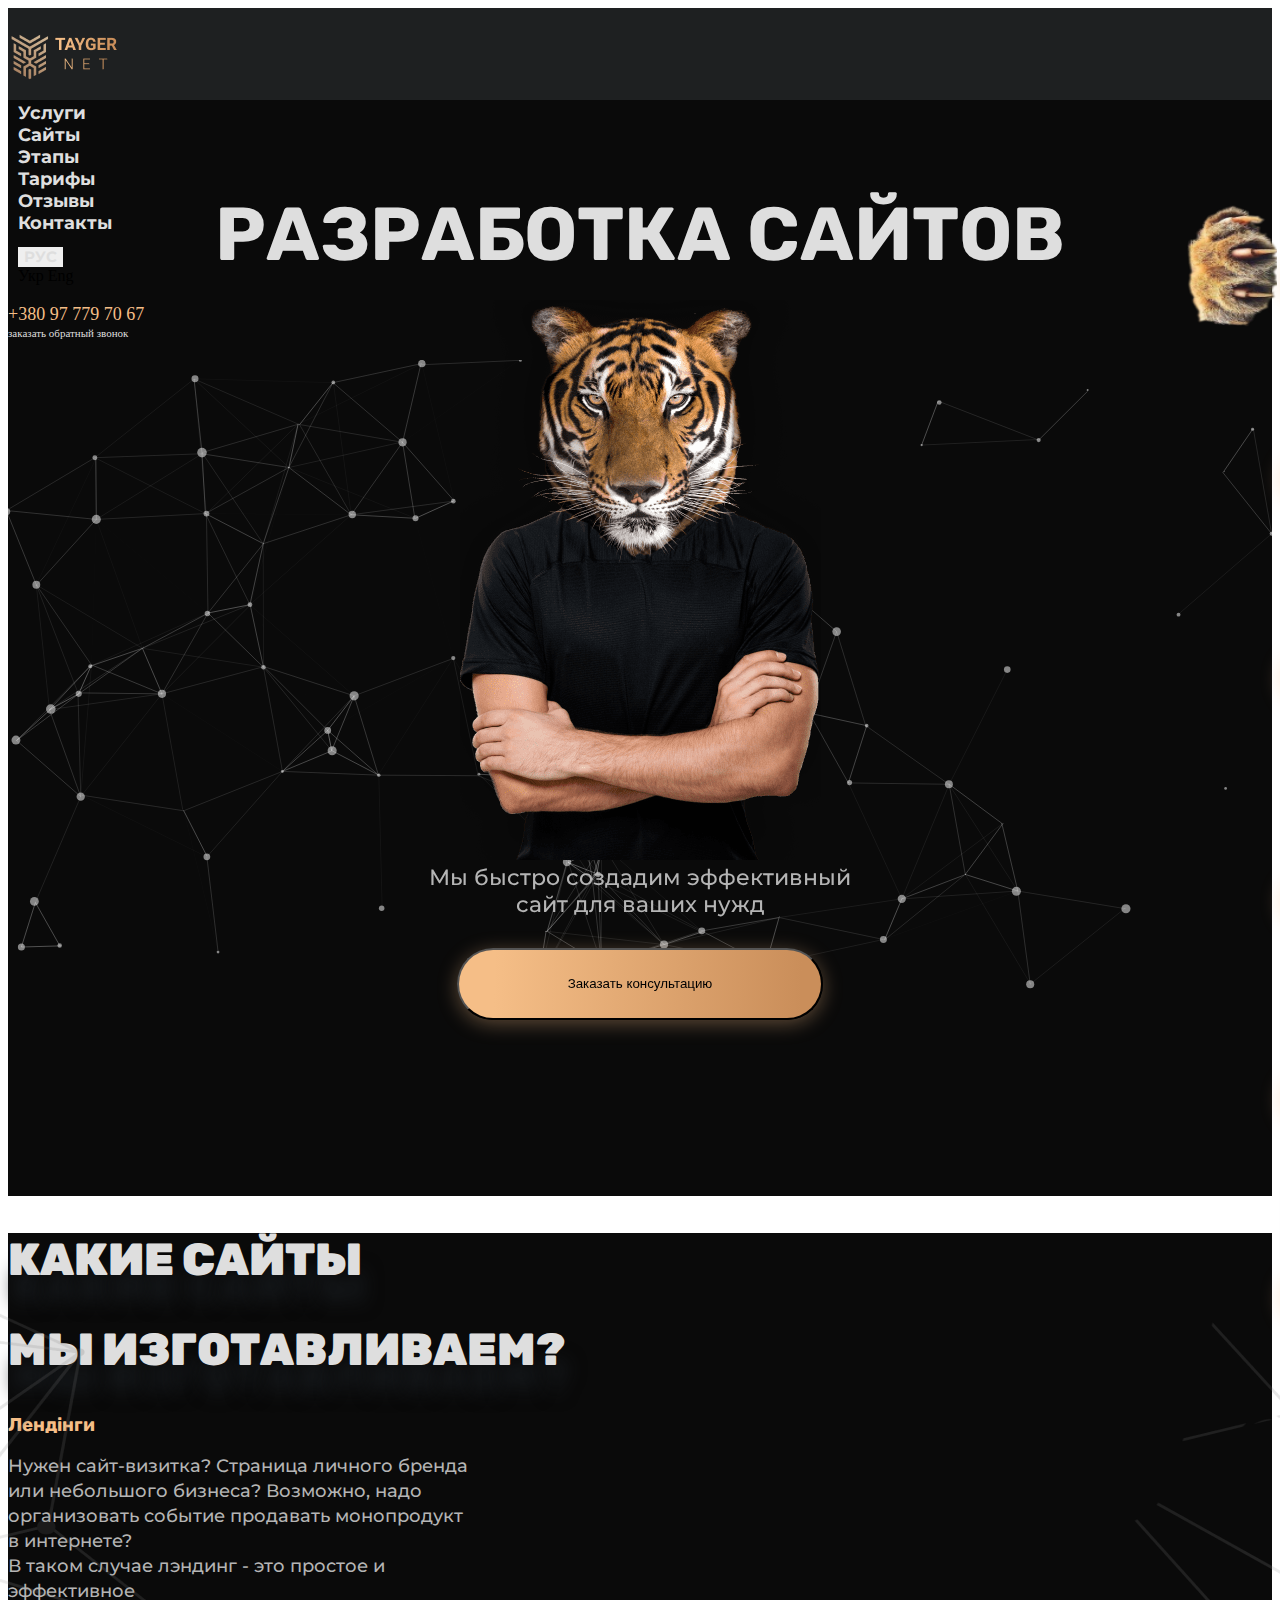
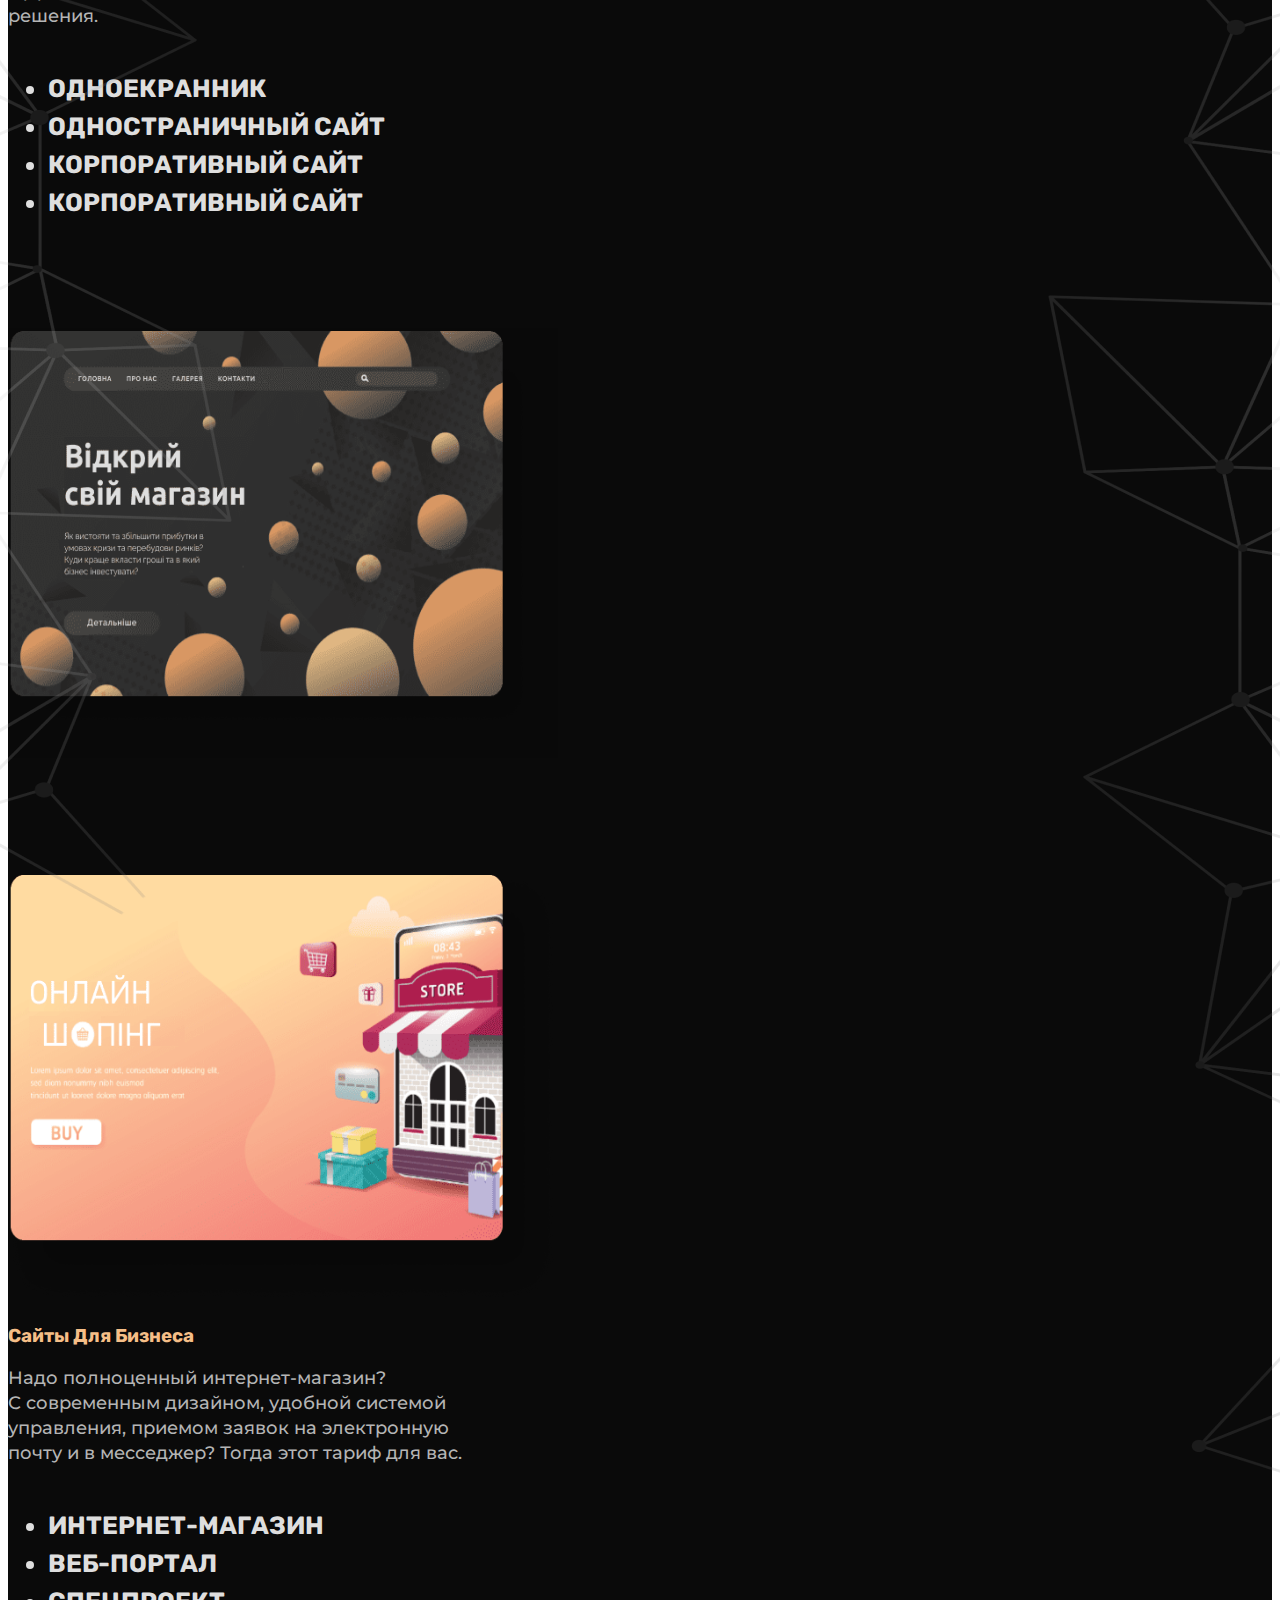
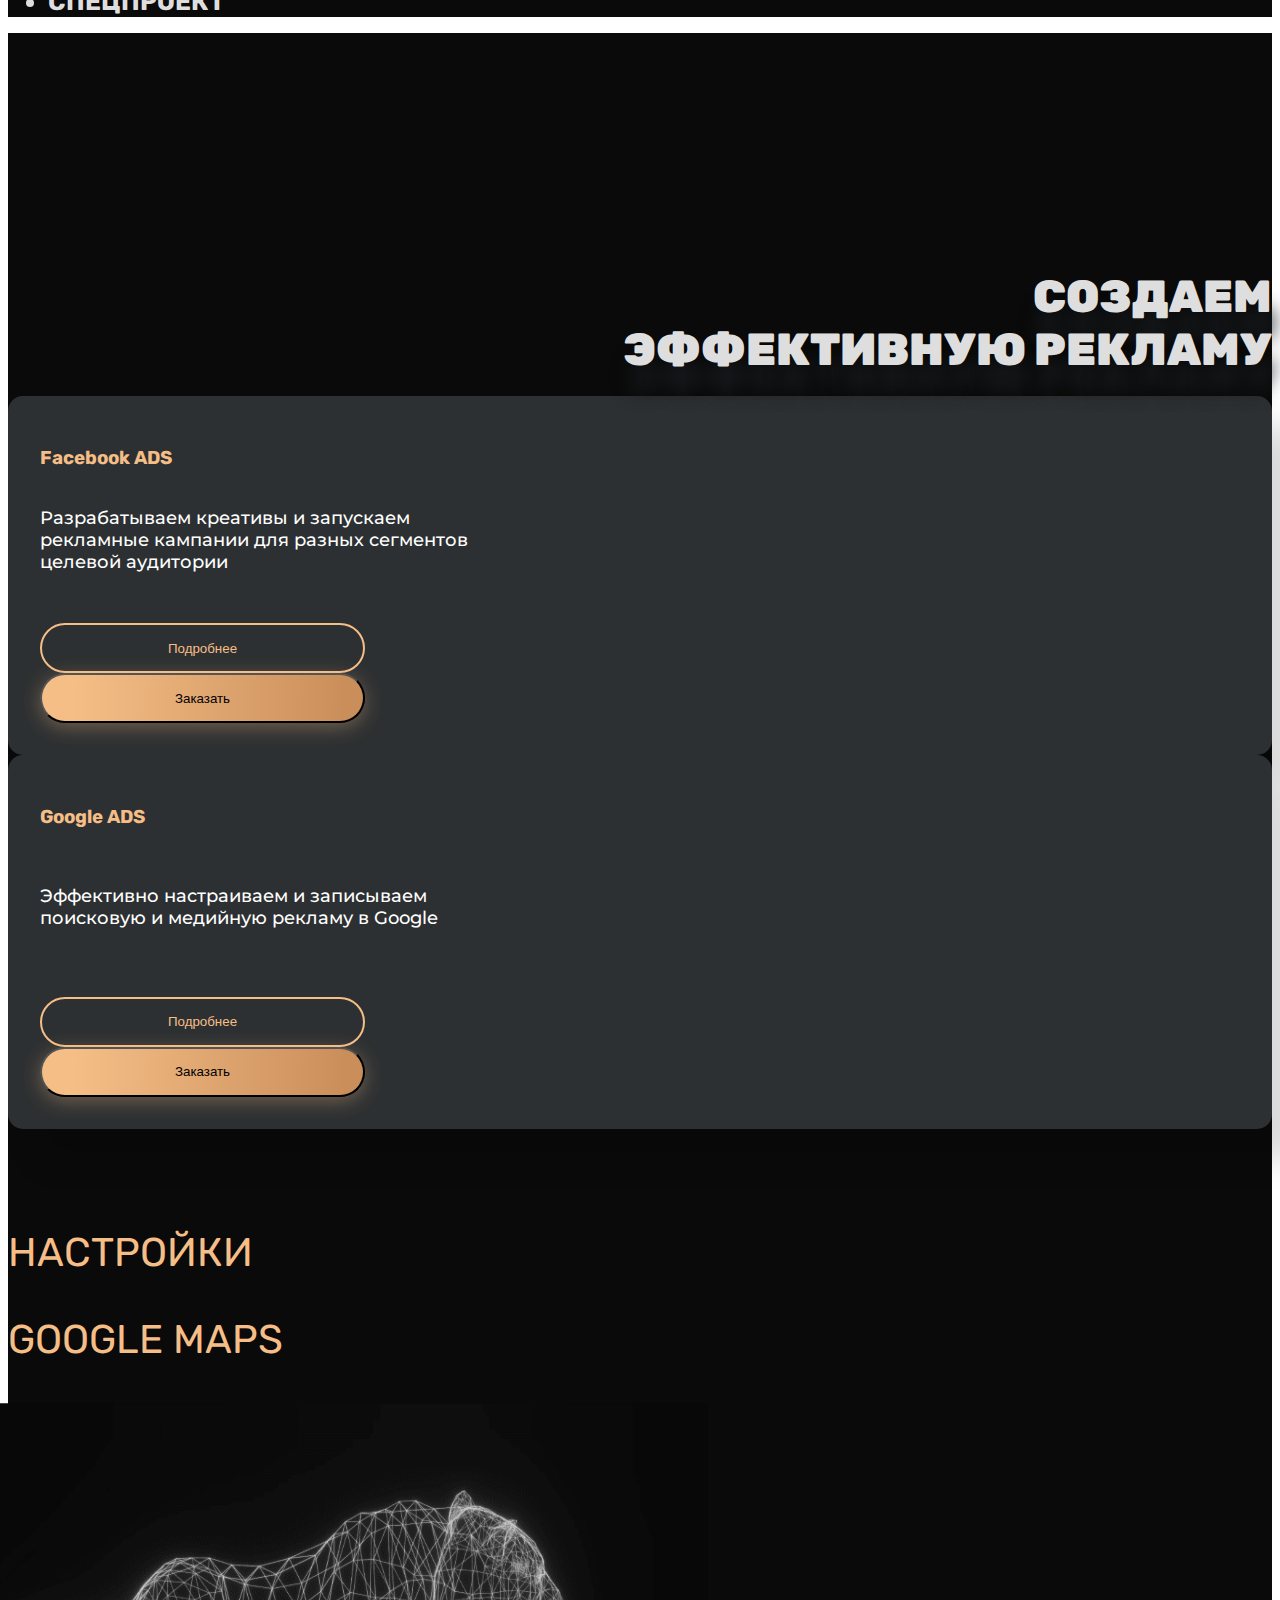
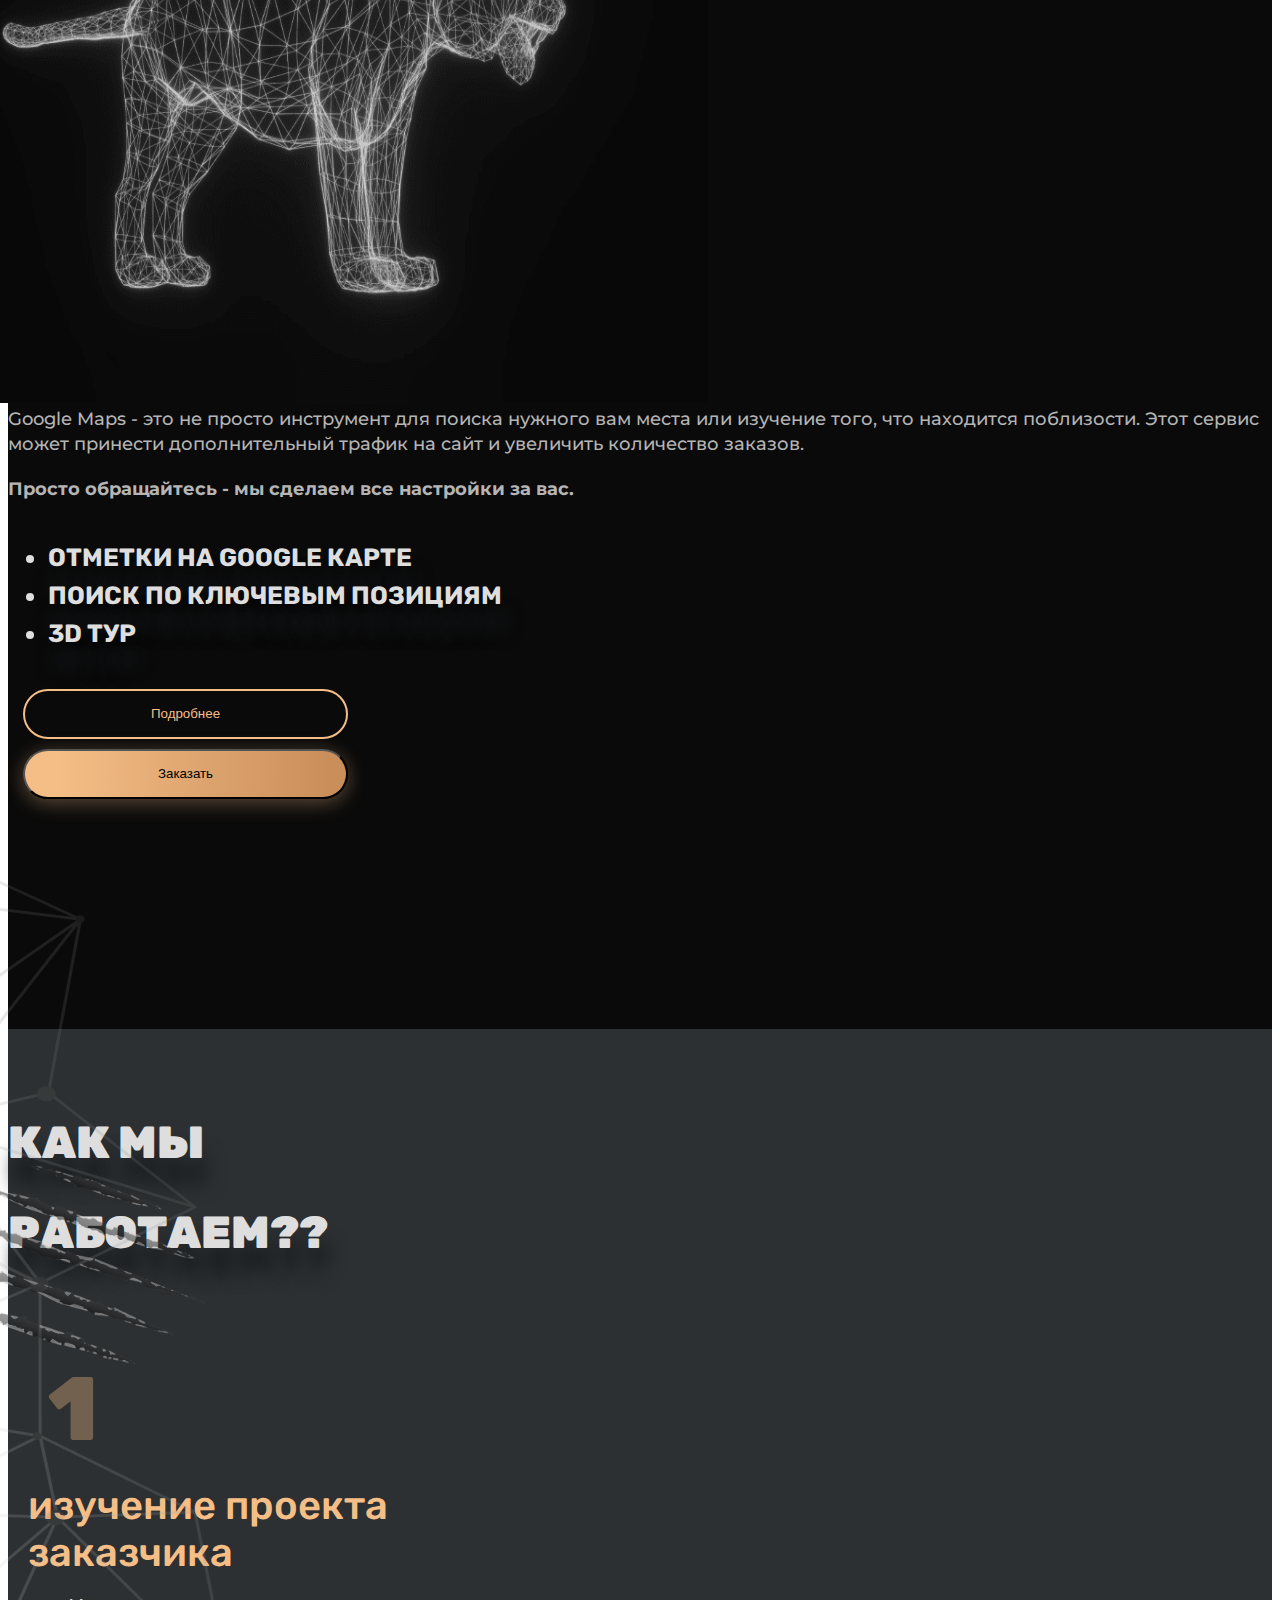
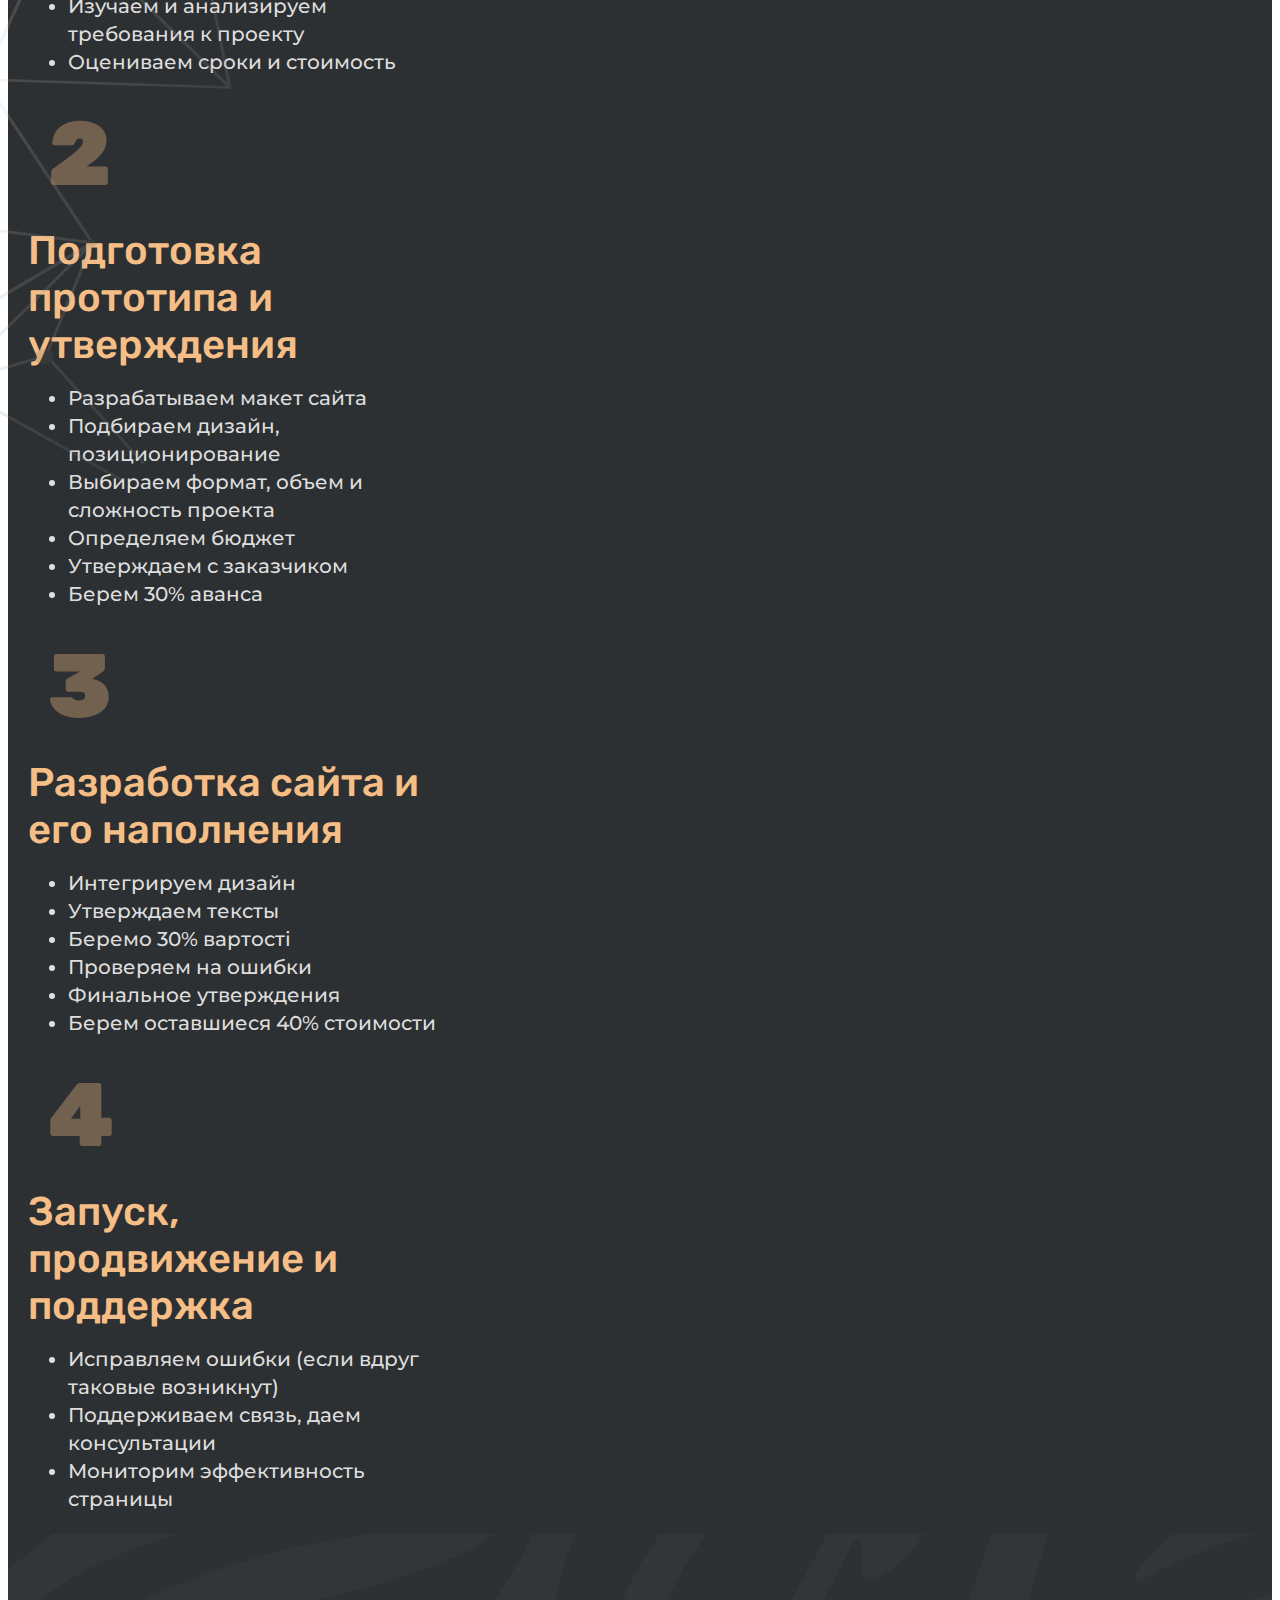
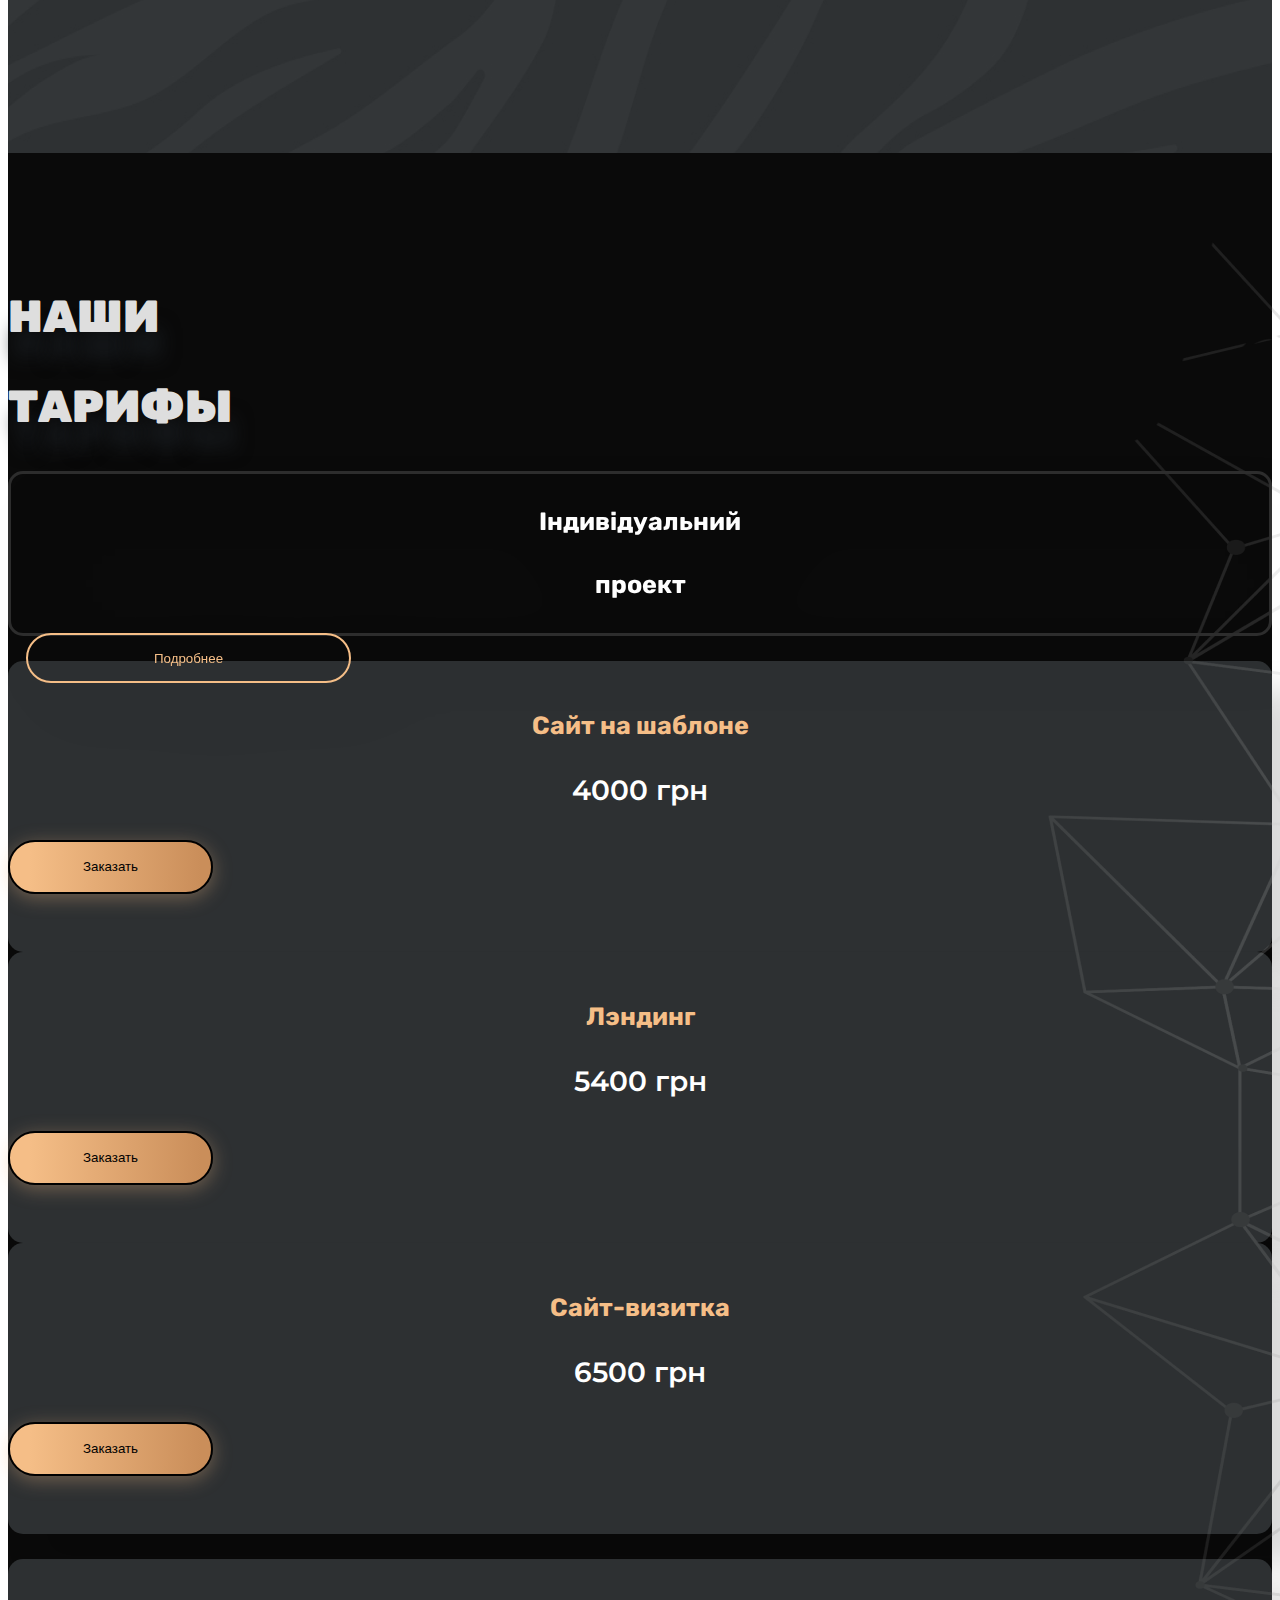
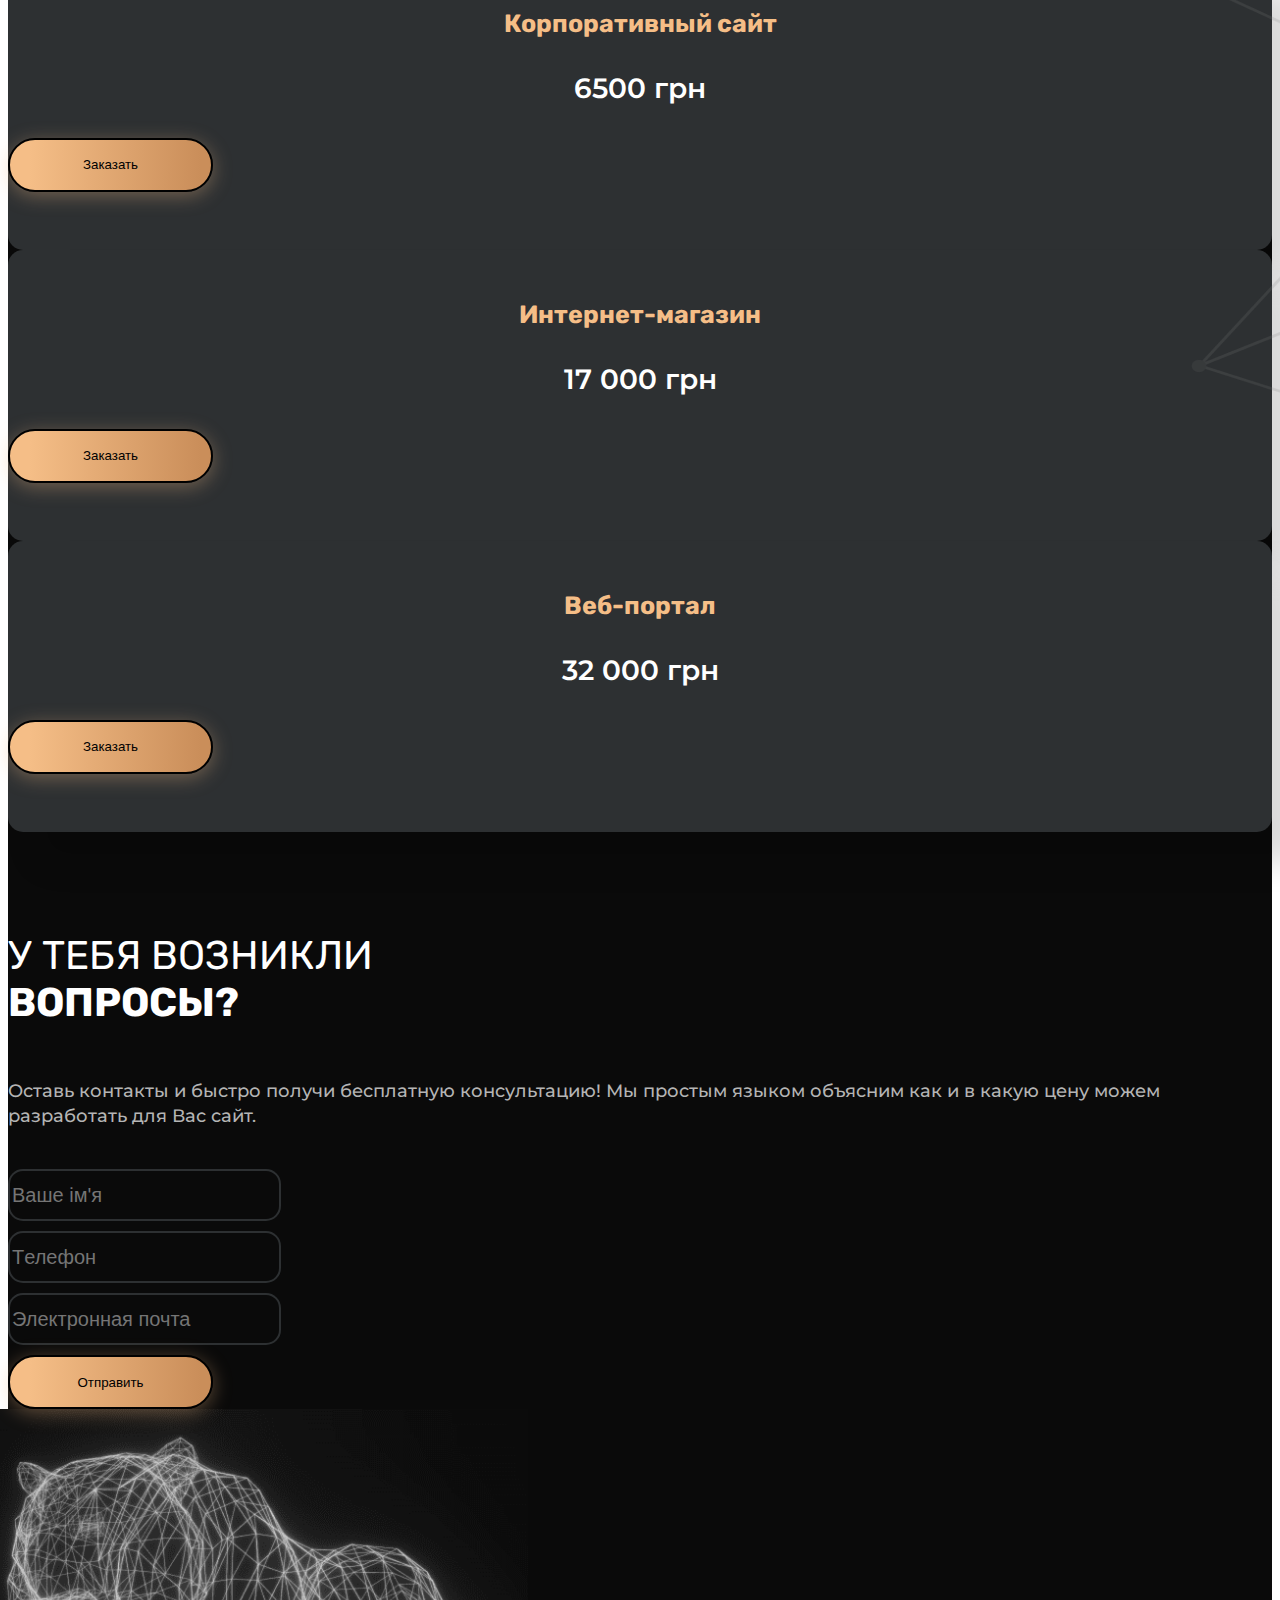
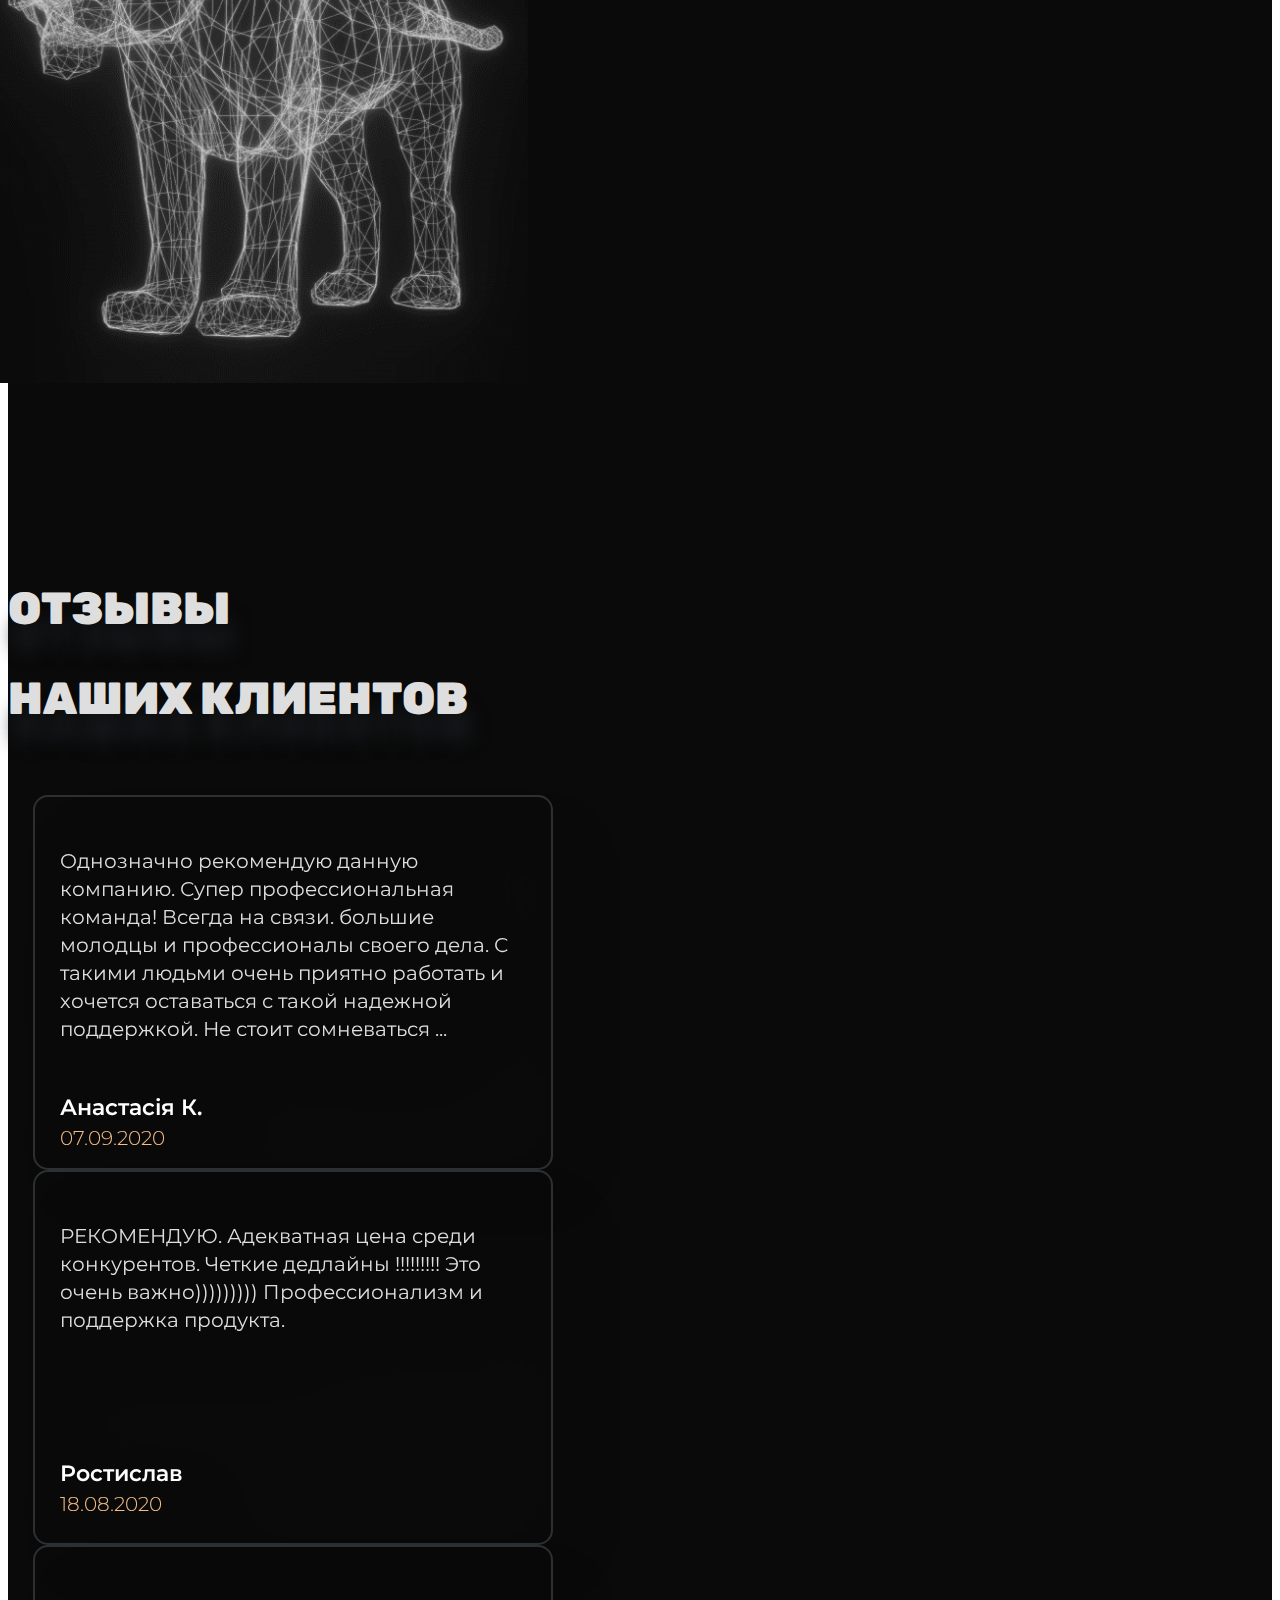
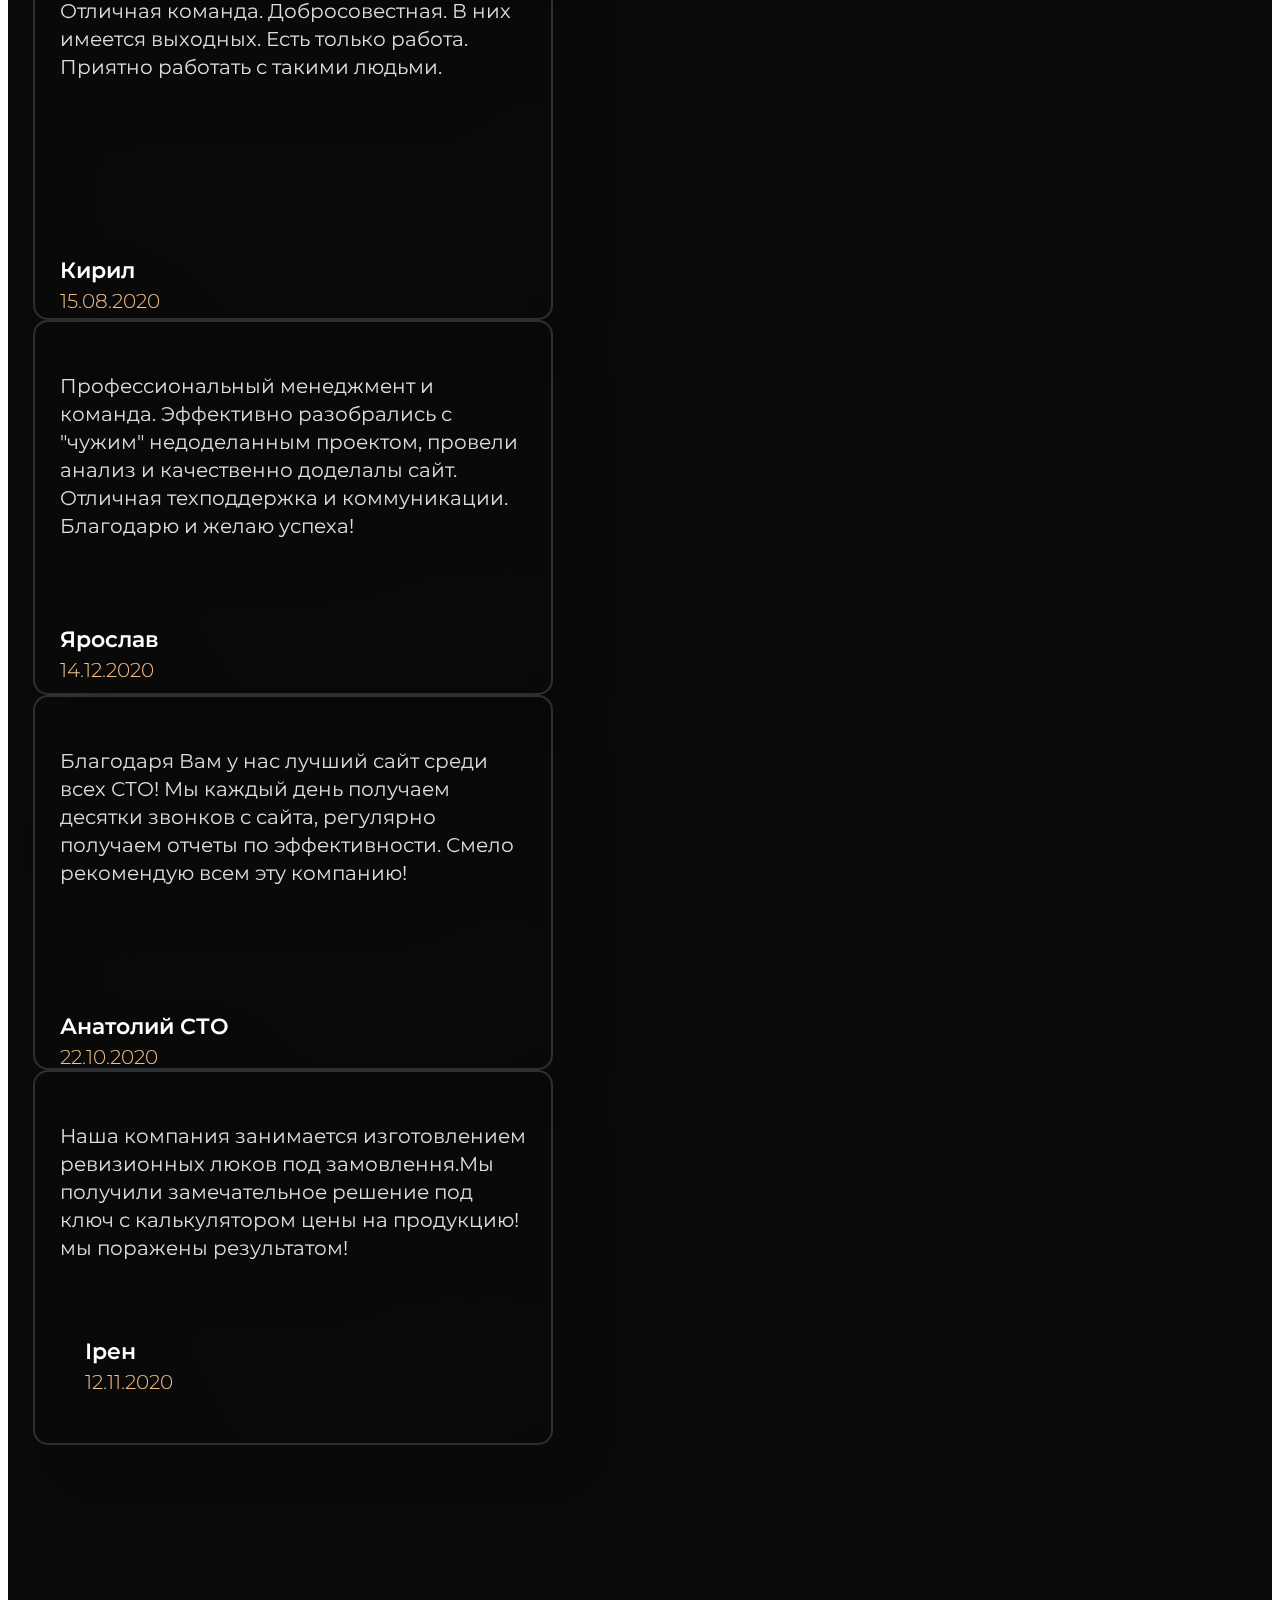
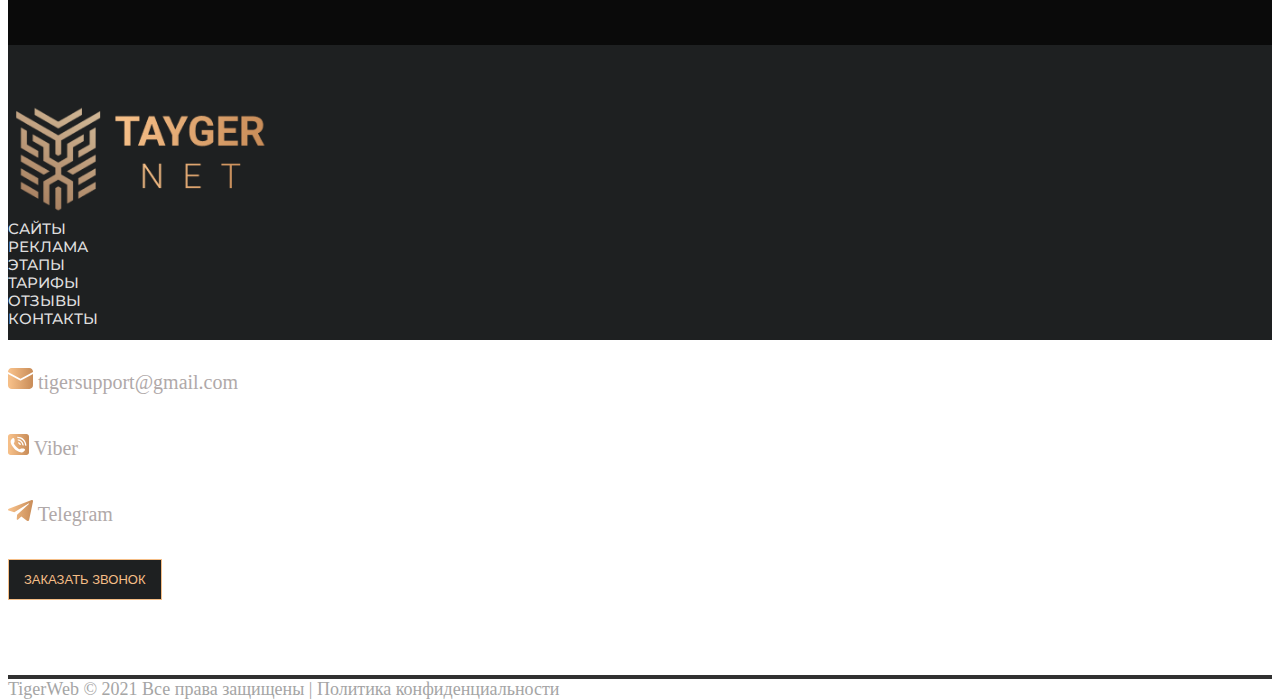
<file: indexRus.html>
<!DOCTYPE html>
<html lang="ru">

<head>
    <meta charset="UTF-8">
    <meta name="viewport" content="width=device-width, initial-scale=1.0">
    <link rel="preconnect" href="https://fonts.gstatic.com">
    <link rel="stylesheet" type="text/css" href="css/slick.css" />

    <link
    rel="stylesheet"
    href="https://cdnjs.cloudflare.com/ajax/libs/animate.css/4.1.1/animate.min.css">

    <link rel="stylesheet" href="https://cdn.jsdelivr.net/npm/bootstrap@4.5.3/dist/css/bootstrap.min.css"
        integrity="sha384-TX8t27EcRE3e/ihU7zmQxVncDAy5uIKz4rEkgIXeMed4M0jlfIDPvg6uqKI2xXr2" crossorigin="anonymous">
    <link href="https://fonts.googleapis.com/css2?family=Montserrat&family=Rubik&display=swap" rel="stylesheet">
    <link rel="stylesheet" href="css/style.css">
    <link rel="shortcut icon" type="image/png" href="favicon.png" />
    <title>tayger.net</title>
</head>

<body style="overflow-x: hidden;">

    <header class="header">
        <div class="container-fluid">
            <div class="row top-space d-flex justify-content-between">
                <div class="col-2">
                    <div>
                        <img src="img/logo.png" alt="1" class="header-logo">
                    </div>
                </div>

                <div class="col">
                    <div class="row d-flex justify-content-center">

                        <ul class="nav">
                            <li><a href="serviceRus.html" class="nav-link"><strong>Услуги</strong></a></li>
                            <li><a href="#sites" class="nav-link"><strong>Cайты</strong></a></li>
                            <li><a href="#track" class="nav-link"><strong>Этапы</strong></a></li>
                            <li><a href="#tarrifs" class="nav-link"><strong>Тарифы</strong></a></li>
                            <li><a href="#rev" class="nav-link"><strong>Отзывы</strong></a></li>
                            <li><a href="#contacts" class="nav-link"><strong>Контакты</strong></a></li>

                           
                            <li>
                                <div class="dropdown">
                                    <button class="btn btn-lang dropdown-toggle" type="button" id="dropdownMenuButton"
                                        data-toggle="dropdown" aria-haspopup="true" aria-expanded="false">
                                        Рус
                                    </button>
                                    <div class="dropdown-menu" aria-labelledby="dropdownMenuButton">
                                        <a class="dropdown-item" href="index.html">Укр</a>
                                        <a class="dropdown-item" href="indexEng.html">Eng</a>

                                    </div>
                                </div>
                            </li>
                        </ul>

                    </div>
                </div>


                <div class="col-2">
                    <div class="row tell-num">
                        <a href="tel:+380977797067" class="">+380 97 779 70 67</a>
                    </div>
                    <div class="row tell-text">
                        <a href="#contacts">заказать обратный звонок</a>
                        
                    </div>
                </div>
            </div>
        </div>
    </header>
    <section class="first-section">



        <div class="wrapper">
            <div class="menu">
               
                <a href="" class="menu-btn call-modal menu-lapa animate__animated animate__pulse animate__infinite animate__slower"><img src="img/lapa.png" alt="" class="size-lapa"></a>
                <div class="menu-list">
                    <div class="container">


                        <div class="row space-lapa">
                            <div class="col">
                                <div class="tc">
                                    <div class="tc1">
                                        Сайт на шаблоне
                                    </div>
                                    <div class="case-price tc2">
                                        4000 грн
                                    </div>
                                    <div class="row d-flex justify-content-center">
                                        <a href="#contacts"><button class="adv-btn2">Заказать</button></a>
                                            
                                        
                                    </div>
                                </div>
                            </div>
                            <div class="col">
                                <div class="tc">
                                    <div class="tc1">
                                        Лэндинг
                                    </div>
                                    <div class="case-price tc2">
                                        5400 грн
                                    </div>
                                    <div class="row d-flex justify-content-center">
                                        <a href="#contacts"><button class="adv-btn2">Заказать</button></a>
                                    </div>
                                </div>
                            </div>
                            <div class="col">
                                <div class="tc">
                                    <div class="tc1">
                                        Сайт-визитка
                                    </div>
                                    <div class="case-price tc2">
                                        6500 грн
                                    </div>
                                    <div class="row d-flex justify-content-center">
                                        <a href="#contacts"><button class="adv-btn2">Заказать</button></a>
                                    </div>

                                </div>
                            </div>
                        </div>

                        <div class="row t1">
                            <div class="col">
                                <div class="tc">
                                    <div class="tc1">
                                        Корпоративный сайт
                                    </div>
                                    <div class="case-price tc2 tc22">
                                        6500 грн
                                    </div>
                                    <div class="row d-flex justify-content-center">
                                        <a href="#contacts"><button class="adv-btn2">Заказать</button></a>
                                    </div>
                                </div>
                            </div>
                            <div class="col">
                                <div class="tc">
                                    <div class="tc1">
                                        Интернет-магазин
                                    </div>
                                    <div class="case-price tc2 tc23">
                                        17 000 грн
                                    </div>
                                    <div class="row d-flex justify-content-center">
                                        <a href="#contacts"><button class="adv-btn2">Заказать</button></a>
                                    </div>
                                </div>
                            </div>
                            <div class="col">
                                <div class="tc">
                                    <div class="tc1">
                                        Веб-портал
                                    </div>
                                    <div class="case-price tc2">
                                        32 000 грн
                                    </div>
                                    <div class="row d-flex justify-content-center">
                                        <a href="#contacts"><button class="adv-btn2">Заказать</button></a>
                                    </div>

                                </div>
                            </div>

                        </div>
                        <div class="row d-flex justify-content-center">
                            <a href="serviceRus.html"><button class="maps-btn rounded-btn space-lapa">
                                Подробнее
                            </button></a>
                        </div>
                    </div>
                </div>

            </div>


        </div>
        <div class="custom-container">
            <h1 class="main-title">
                Разработка сайтов
            </h1>
            <div class="main-foto">
                <img src="img/main-foto.png" alt="">
            </div>
            <div class="main-case">
                <div class="main-text">Мы быстро создадим эффективный </div>
                <div class="main-span">сайт для ваших нужд</div>
            </div>
            <div class="row">
                <a href="#contacts" class="btn-text"><button class="main-button">
                    
                        Заказать консультацию
                    
                </button></a>
            </div>

        </div>
        <div class="container-fluid" id="particles-js">

        </div>
    </section>


    <section class="second-section">
        <div class="container-fluid">
            <div class="ld">
                <img src="img/ld.png" alt="" class="left">
            </div>
            <div class="rd">
                <img src="img/rd.png" alt="" class="left">
            </div>
        </div>


        <div class="container" id="sites">
            <h2 class="title">Kакие сайты</h2>
            <h2 class="title">мы изготавливаем?</h2>
            <div class="row">
                <div class="col-6">
                    <h3 class="second-title">
                        лендінги
                    </h3>
                    <div class="landing-text">
                        
                        Нужен сайт-визитка? Страница личного бренда или небольшого бизнеса? Возможно, надо
                        организовать событие продавать монопродукт в интернете? <br>
                        В таком случае лэндинг - это простое и эффективное <br> решения.
                    </div>

                    <div class="landing-list">
                        <ul>
                            <li class="landing-li">одноекранник</li>
                            <li class="landing-li">одностраничный сайт</li>
                            <li class="landing-li">корпоративный сайт</li>
                            <li class="landing-li">корпоративный сайт</li>
                        </ul>
                    </div>
                </div>
                <div class="col-6 landing-space headline">
                    <img src="img/your-shop.png" alt="2" class="landing-img adv320_1">
                </div>
            </div>

            <div class="row">
                <div class="col-6 landing-space">

                    <img src="img/online-shop.png" alt="3" class="landing-img adv320_2">
                </div>
                <div class="col-6">
                    <h3 class="second-title">
                        Сайты для бизнеса
                    </h3>
                    <div class="landing-text">
                        <p> Надо полноценный интернет-магазин? <br>
                            С современным дизайном, удобной системой управления, приемом заявок на электронную почту и в
                            месседжер? Тогда этот тариф для вас.</p>
                    </div>
                    <div class="landing-list">
                        <ul>
                            <li class="landing-li"> интернет-магазин</li>
                            <li class="landing-li">веб-портал</li>
                            <li class="landing-li">спецпроект</li>

                        </ul>
                    </div>
                </div>
            </div>

        </div>

    </section>


    <section class="third-section">
        <div class="container">
            <h2 class="title title-r">
                Создаем
                <br>
                эффективную рекламу
            </h2>
            <div class="row" id="advr">
                <div class="col col-12 col-md-6">
                    <div class="card-component">
                        <h3 class="second-title">
                            Facebook ADS
                        </h3>
                        <div class="card-component-text">
                            Разрабатываем креативы и запускаем <br> рекламные кампании для разных сегментов <br> целевой
                        аудитории
                        </div>
                        <div class="row d-flex justify-content-between">
                            <div class="col">
                                <a href="serviceRus.html"><button class="rounded-btn maps-btn">Подробнее</button></a>
                                    
                                
                            </div>
                            <div class="col">
                                <a href="#contacts"><button class="rounded-btn maps-btn2">
                                    Заказать
                                </button></a>
                            </div>
                        </div>
                    </div>
                </div>

                <div class="col col-12 col-md-6 offset">
                    <div class="card-component">
                        <h3 class="second-title">
                            Google ADS
                        </h3>
                        <div class="card-component-text">
                            <p>Эффективно настраиваем и записываем <br> поисковую и медийную рекламу в Google</p>
                        </div>
                        <div class="row d-flex justify-content-between">
                            <div class="col">
                                <a href="serviceRus.html"><button class="rounded-btn maps-btn">Подробнее</button></a>
                            </div>
                            <div class="col">
                                <a href="#contacts"><button class="rounded-btn maps-btn2">
                                    Заказать
                                </button></a>
                            </div>
                        </div>
                    </div>

                </div>
            </div>
        </div>
        <div class="maps-case">
            <div class="container">
                <h3 class="maps-title d-flex justify-content-end">
                    настройки
                </h3>
                <h3 class="maps-title d-flex justify-content-end">
                    Google Maps
                </h3>
                <div class="row">
                    <div class="col">
                        <div class="maps-image">
                            <img src="img/first-tiger.png" alt="" class="maps-img">
                        </div>
                    </div>
                    <div class="col">
                        <div class="maps-text">
                            Google Maps - это не просто инструмент для поиска нужного вам места или изучение того,
                            что находится поблизости. Этот сервис может принести дополнительный трафик на сайт и
                            увеличить
                            количество
                            заказов.
                        </div>
                        <div class="maps-span">
                            <strong>Просто обращайтесь - мы сделаем все настройки за вас.</strong>
                        </div>
                        <ul class="adaptiv">
                            <li class="maps-list">
                                отметки на Google карте
                            </li>
                            <li class="maps-list">
                                поиск по ключевым позициям
                            </li>
                            <li class="maps-list">
                                3D тур
                            </li>
                        </ul>
                        <div class="row maps-space">
                            <button class="maps-btn rounded-btn btn-space adaptiv2">
                                <a href="serviceRus.html">Подробнее</a>
                            </button>
                        </div>


                        <div class="row maps-space2">
                            <a href="#contacts"><button class="maps-btn2 rounded-btn btn-space adaptiv3">
                                Заказать
                            </button></a>
                        </div>

                    </div>
                </div>
            </div>
        </div>
    </section>


    <section class="track-section">
        <div class="container-fluid">
            <div class="wound">
                <img src="img/imgonline-com-ua-Transparent-backgr-MgLIjIOn6aKP.png" alt="" class="img-wound">
            </div>
        </div>

        <!-- <div class="wound2">
            <img src="img/imgonline-com-ua-Transparent-backgr-MgLIjIOn6aKP.png" alt="" class="img-wound">
        </div> -->
        <div class="container">
            <div class="track-space" id="track">
                <h2 class="title">как мы </h2>
                <h2 class="title">работаем??</h2>
            </div>


            <div class="track-slider">
                <div>
                    <div class="track-case">
                        <div class="track-title">
                            <div class="row d-flex">
                                <div class="col-3">
                                    <div class="number">
                                        1
                                    </div>
                                </div>
                                <div class="col-9">
                                    <div class="track-text">
                                        изучение проекта
                                        заказчика
                                    </div>
                                </div>
                            </div>
                        </div>
                        <ul>
                            <li class="track-list">Изучаем и анализируем требования к проекту</li>
                            <li class="track-list">Оцениваем сроки и стоимость</li>

                        </ul>
                    </div>
                </div>
                <div>
                    <div class="track-case">
                        <div class="track-title">
                            <div class="row">
                                <div class="col-3">
                                    <div class="number">
                                        2
                                    </div>
                                </div>
                                <div class="col-9">
                                    <div class="track-text">
                                        Подготовка прототипа и утверждения
                                    </div>
                                </div>
                            </div>
                        </div>
                        <ul>
                            <li class="track-list">Разрабатываем макет сайта</li>
                            <li class="track-list">Подбираем дизайн, позиционирование</li>
                            <li class="track-list">Выбираем формат, объем и сложность проекта</li>
                            <li class="track-list">Определяем бюджет</li>
                            <li class="track-list">Утверждаем с заказчиком</li>
                            <li class="track-list">Берем 30% аванса</li>
                        </ul>
                    </div>
                </div>
                <div>
                    <div class="track-case">
                        <div class="track-title">
                            <div class="row">
                                <div class="col-3">
                                    <div class="number">
                                        3
                                    </div>
                                </div>
                                <div class="col-9">
                                    <div class="track-text">
                                        Разработка сайта и его наполнения
                                    </div>
                                </div>
                            </div>
                        </div>
                        <ul>
                            <li class="track-list"> Интегрируем дизайн</li>
                            <li class="track-list">Утверждаем тексты</li>
                            <li class="track-list">Беремо 30% вартості</li>
                            <li class="track-list">Проверяем на ошибки</li>
                            <li class="track-list">Финальное утверждения</li>
                            <li class="track-list">Берем оставшиеся 40% стоимости</li>
                        </ul>
                    </div>
                </div>
                <div>
                    <div class="track-case">
                        <div class="track-title">
                            <div class="row">
                                <div class="col-3">
                                    <div class="number">
                                        4
                                    </div>
                                </div>
                                <div class="col-9">
                                    <div class="track-text">
                                        Запуск, продвижение и поддержка
                                    </div>
                                </div>
                            </div>
                        </div>
                        <ul>
                            <li class="track-list">Исправляем ошибки (если вдруг таковые возникнут)</li>
                            <li class="track-list">Поддерживаем связь, даем консультации</li>
                            <li class="track-list">Мониторим эффективность страницы</li>

                        </ul>
                    </div>
                </div>

            </div>
        </div>
        <div class="container-fluid">
            <!-- <div class="filter">

            </div> -->
            <div class="filter-img">

            </div>
        </div>








    </section>

    <section class="tarif-section">
        <div class="container-fluid">
            <div class="ld2">
                <img src="img/ld2.png" alt="" class="left">
            </div>
            <div class="rd2">
                <img src="img/rd2.png" alt="" class="left">
            </div>
        </div>

        <div class="container">
            <div class="row  tarif-space">
                <div class="col-4">
                    <h2 class="title">Наши</h2>
                    <h2 class="title">тарифы</h2>
                </div>
                <div class="col-8">
                    <div class="progect-case  d-flex align-items-center">
                        <div class="row">
                            <div class="col">
                                <h4 class="progect-title d-flex justify-content-center">Індивідуальний</h4>
                                <h4 class="progect-title d-flex justify-content-center"> проект</h4>
                            </div>
                            <div class="col">
                                <a href="serviceRus.html"><button class="maps-btn rounded-btn btn-space adaptiv4">
                                    Подробнее
                                </button></a>
                            </div>
                        </div>

                    </div>
                </div>
            </div>

            <div class="row" id="tarrifs">
                <div class="col">
                    <div class="tarif-case">
                        <div class="case-title">
                            Сайт на шаблоне
                        </div>
                        <div class="case-price">
                            4000 грн
                        </div>
                        <div class="row d-flex justify-content-center">
                            <a href="#contacts"><button class="adv-btn2">Заказать</button></a>
                        </div>
                    </div>
                </div>
                <div class="col">
                    <div class="tarif-case">
                        <div class="case-title">
                            Лэндинг
                        </div>
                        <div class="case-price">
                            5400 грн
                        </div>
                        <div class="row d-flex justify-content-center">
                            <a href="#contacts"><button class="adv-btn2">Заказать</button></a>
                        </div>
                    </div>
                </div>
                <div class="col ">
                    <div class="tarif-case adv320_3">
                        <div class="case-title">
                            Сайт-визитка
                        </div>
                        <div class="case-price">
                            6500 грн
                        </div>
                        <div class="row d-flex justify-content-center">
                            <a href="#contacts"><button class="adv-btn2">Заказать</button></a>
                        </div>

                    </div>
                </div>
            </div>

            <div class="row t1">
                <div class="col">
                    <div class="tarif-case">
                        <div class="case-title">
                            Корпоративный сайт
                        </div>
                        <div class="case-price">
                            6500 грн
                        </div>
                        <div class="row d-flex justify-content-center">
                            <a href="#contacts"><button class="adv-btn2">Заказать</button></a>
                        </div>
                    </div>
                </div>
                <div class="col">
                    <div class="tarif-case">
                        <div class="case-title">
                            Интернет-магазин
                        </div>
                        <div class="case-price">
                            17 000 грн
                        </div>
                        <div class="row d-flex justify-content-center">
                            <a href="#contacts"><button class="adv-btn2">Заказать</button></a>
                        </div>
                    </div>
                </div>
                <div class="col">
                    <div class="tarif-case adv320_3">
                        <div class="case-title">
                            Веб-портал
                        </div>
                        <div class="case-price">
                            32 000 грн
                        </div>
                        <div class="row d-flex justify-content-center">
                            <a href="#contacts"><button class="adv-btn2">Заказать</button></a>
                        </div>

                    </div>
                </div>
            </div>

            <h4 class="contacts-title" id="contacts">
                У тебя возникли <br>
                <strong>  Вопросы?</strong>

            </h4>

            <div class="row">
                <div class="col-6">
                    <div class="contacts-text">
                        Оставь контакты и быстро получи бесплатную консультацию! Мы простым языком объясним как и в
                        какую
                        цену можем разработать для Вас сайт.
                    </div>
                    <form action="telegram.php" method="POST">

                        <div class="form-group index">

                            <input type="text" class="form-control  style-form" id="" name="user_name"
                                placeholder="Ваше ім'я">
                        </div>

                        <div class="form-group index">

                            <input type="text" class="form-control  style-form" id="" name="user_phone"
                                placeholder="Tелефон">
                        </div>

                        <div class="form-group index">
                            <input type="text" class="form-control  style-form" id="" name="user_email"
                                placeholder="Электронная почта">
                        </div>

                        <button type="submit" class="adv-btn2 index">Отправить</button>
                    </form>
                </div>
                <div class="col-6">
                    <img src="img/second-tiger.png" alt="" class="contacts-img">
                </div>
            </div>

            <h2 class="title d-flex justify-content-end callback-space" id="rev">
                Отзывы
            </h2>
            <h2 class="title d-flex justify-content-end">
                наших клиентов
            </h2>

            <div class="callback-slider">
                <div>
                    <div class="slider-case">
                        <div class="slider-text">
                            Однозначно рекомендую данную компанию. Супер профессиональная команда! Всегда на связи.
                            большие
                            молодцы и профессионалы своего дела. С такими людьми очень приятно работать и хочется
                            оставаться с такой надежной поддержкой. Не стоит сомневаться ...
                        </div>
                        <div class="row case-padding">
                            <div class="col">
                                <div class="autor">
                                    Анастасія К.
                                </div>
                            </div>
                            <div class="col">
                                <div class="date">
                                    07.09.2020
                                </div>
                            </div>
                        </div>
                    </div>
                </div>
                <div>
                    <div class="slider-case">
                        <div class="slider-text">
                            РЕКОМЕНДУЮ.
                            Адекватная цена среди конкурентов. Четкие дедлайны !!!!!!!!!
                            Это очень важно)))))))))
                            Профессионализм и поддержка продукта.
                        </div>
                        <div class="row case-padding2">
                            <div class="col">
                                <div class="autor">
                                    Ростислав
                                </div>
                            </div>
                            <div class="col">
                                <div class="date">
                                    18.08.2020
                                </div>
                            </div>
                        </div>
                    </div>
                </div>
                <div>
                    <div class="slider-case">
                        <div class="slider-text">
                            Отличная команда. Добросовестная. В них имеется выходных. Есть только работа. Приятно
                            работать с
                            такими людьми.
                        </div>
                        <div class="row case-padding3">
                            <div class="col">
                                <div class="autor">
                                    Кирил
                                </div>
                            </div>
                            <div class="col">
                                <div class="date">
                                    15.08.2020
                                </div>
                            </div>
                        </div>
                    </div>
                </div>
                <div>
                    <div class="slider-case">
                        <div class="slider-text">
                            Профессиональный менеджмент и команда. Эффективно разобрались с "чужим" недоделанным
                            проектом, провели анализ и качественно доделалы сайт. Отличная техподдержка и коммуникации.
                            Благодарю и желаю успеха!
                        </div>
                        <div class="row case-padding4">
                            <div class="col">
                                <div class="autor">
                                    Ярослав
                                </div>
                            </div>
                            <div class="col">
                                <div class="date">
                                    14.12.2020
                                </div>
                            </div>
                        </div>
                    </div>
                </div>
                <div>
                    <div class="slider-case">
                        <div class="slider-text">
                            Благодаря Вам у нас лучший сайт среди всех СТО! Мы каждый день получаем десятки звонков с
                            сайта, регулярно получаем отчеты по эффективности. Смело рекомендую всем эту компанию!
                        </div>
                        <div class="row case-padding2">
                            <div class="col">
                                <div class="autor">
                                    Анатолий СТО
                                </div>
                            </div>
                            <div class="col">
                                <div class="date">
                                    22.10.2020
                                </div>
                            </div>
                        </div>
                    </div>
                </div>
                <div>
                    <div class="slider-case">
                        <div class="slider-text">
                            Наша компания занимается изготовлением ревизионных люков под замовлення.Мы получили
                            замечательное
                            решение под ключ с калькулятором цены на продукцию! мы поражены
                            результатом!
                        <div class="row case-padding2">
                            <div class="col">
                                <div class="autor">
                                    Ірен
                                </div>
                            </div>
                            <div class="col">
                                <div class="date">
                                    12.11.2020
                                </div>
                            </div>
                        </div>
                    </div>
                </div>

            </div>

        </div>


    </section>

    <footer class="footer" id="contacts">
        <div class="container">
            <div class="row footer-space">
                <div class="col-3">
                    <img src="img/footer-logo.png" alt="5" class="footer-logo">
                </div>
                <div class="col-9 contacts-space">
                    <div class="row">

                        <div class="col footer-nav"><a href="#sites">Сайты</a></div>
                        <div class="col footer-nav"><a href="#adv">Реклама</a></div>
                        <div class="col footer-nav"><a href="#track">Этапы</a></div>
                        <div class="col footer-nav"><a href="#tarrifs">Тарифы</a></div>
                        <div class="col footer-nav"><a href="#rev">Отзывы</a></div>
                        <div class="col footer-nav"><a href="#contacts">Контакты</a></div>
                    </div>
                    <div class="row adv320_5">
                        <div class="col-5 footer-contacts"><a href="">
                                <img src="ico/gmail.svg" alt="" class="footer-ico">

                                tigersupport@gmail.com


                            </a></div>
                        <div class="col-2 footer-contacts"><a href="">
                                <img src="ico/viber.svg" alt="" class="footer-ico">

                                Viber

                            </a></div>
                        <div class="col-2 footer-contacts"><a href="">
                                <img src="ico/telegram.svg" alt="" class="footer-ico">

                                Telegram


                            </a></div>
                        <div class="col-3">
                            <a href="#contacts"><button class="footer-btn">
                                заказать звонок
                                </button></a>
                        </div>
                    </div>
                </div>
            </div>
            <div class="footer-line">

            </div>

            <a href="https://ces.org.ua/wp-content/uploads/2015/08/%D0%A3%D0%9C%D0%9E%D0%92%D0%98-%D0%9A%D0%9E%D0%9D%D0%A4%D0%86%D0%94%D0%95%D0%9D%D0%A6%D0%86%D0%99%D0%9D%D0%9E%D0%A1%D0%A2%D0%86.pdf"
                class="tider-net">TigerWeb © 2021 Все права защищены | Политика конфиденциальности</a>


        </div>









    </footer>


    <script src="https://code.jquery.com/jquery-3.5.1.slim.min.js"
        integrity="sha384-DfXdz2htPH0lsSSs5nCTpuj/zy4C+OGpamoFVy38MVBnE+IbbVYUew+OrCXaRkfj"
        crossorigin="anonymous"></script>

    <script src="https://cdn.jsdelivr.net/npm/bootstrap@4.5.3/dist/js/bootstrap.bundle.min.js"
        integrity="sha384-ho+j7jyWK8fNQe+A12Hb8AhRq26LrZ/JpcUGGOn+Y7RsweNrtN/tE3MoK7ZeZDyx"
        crossorigin="anonymous"></script>
    <script type="text/javascript" src="js/slick.min.js"></script>
    <script type="text/javascript" src="js/particles.min.js"></script>
    <script type="text/javascript" src="js/app.js"></script>
    <script type="text/javascript" src="js/main.js"></script>
</body>

</html>
</file>
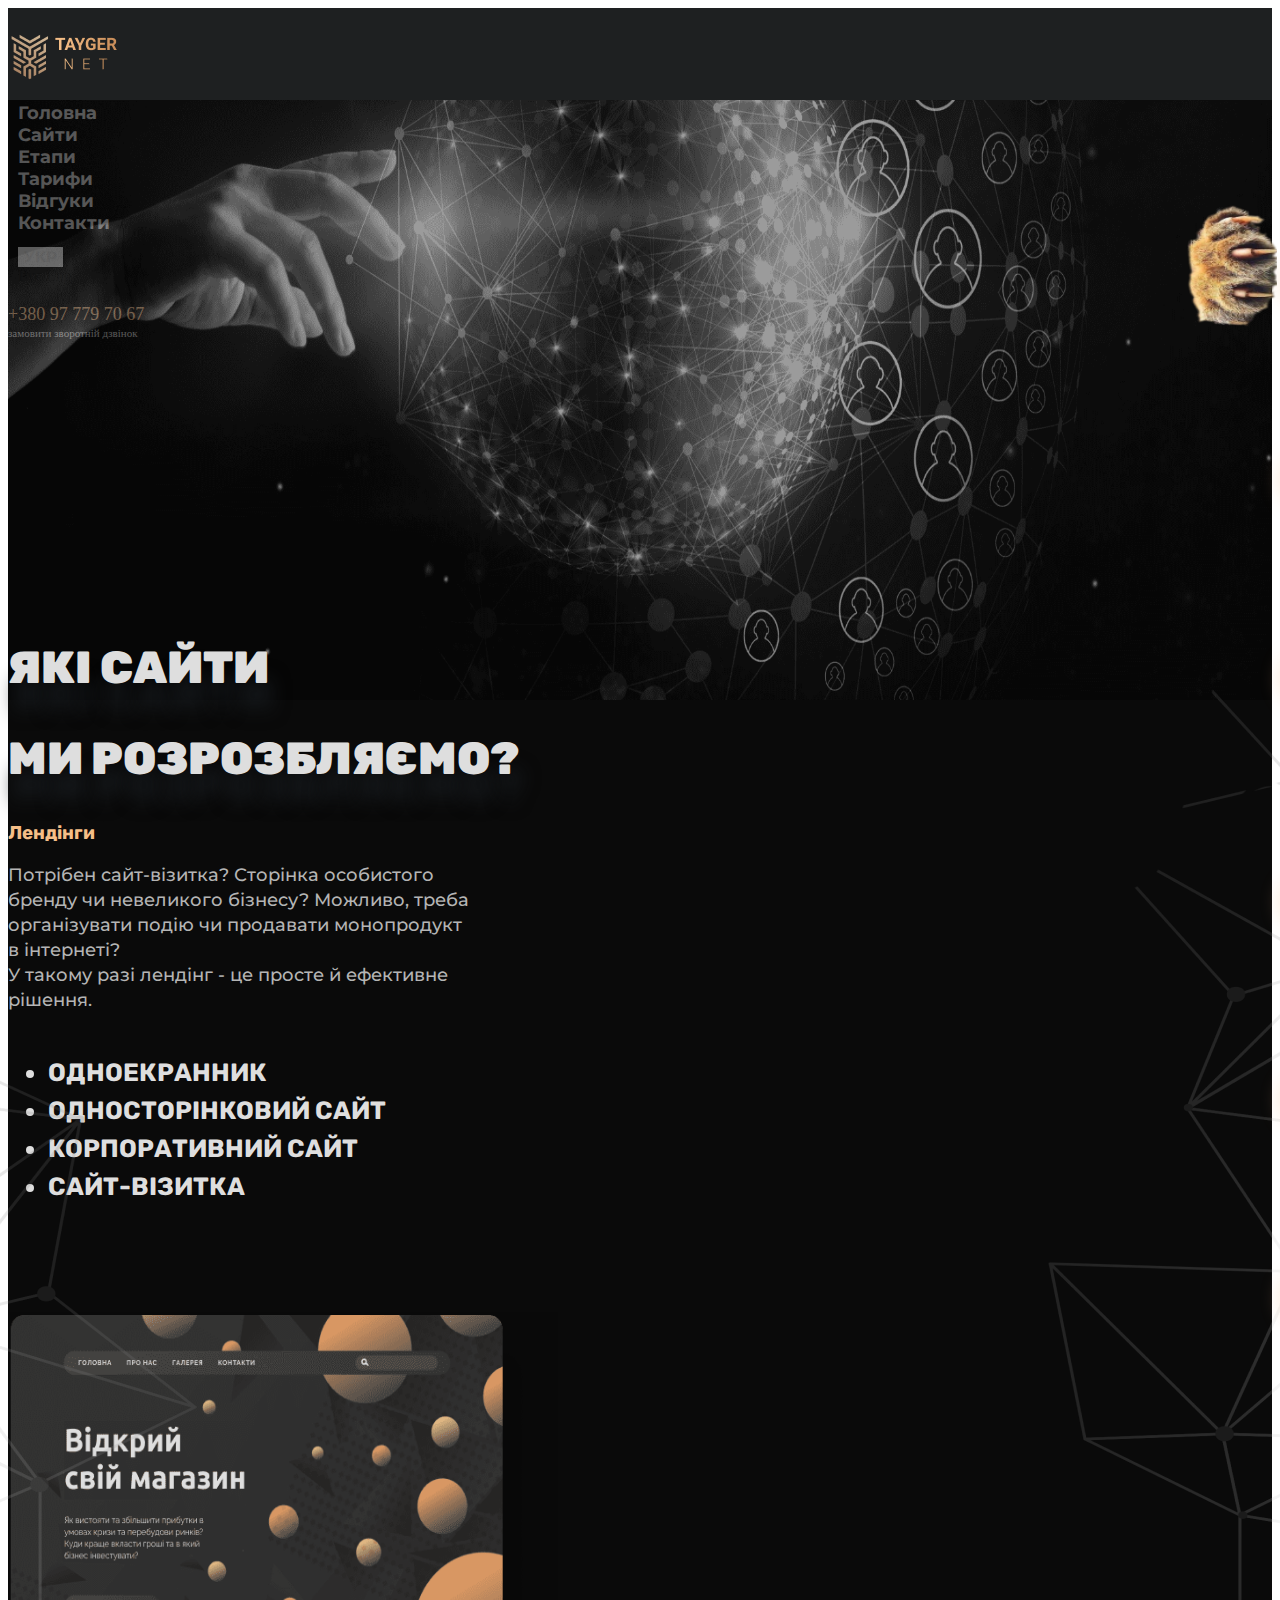
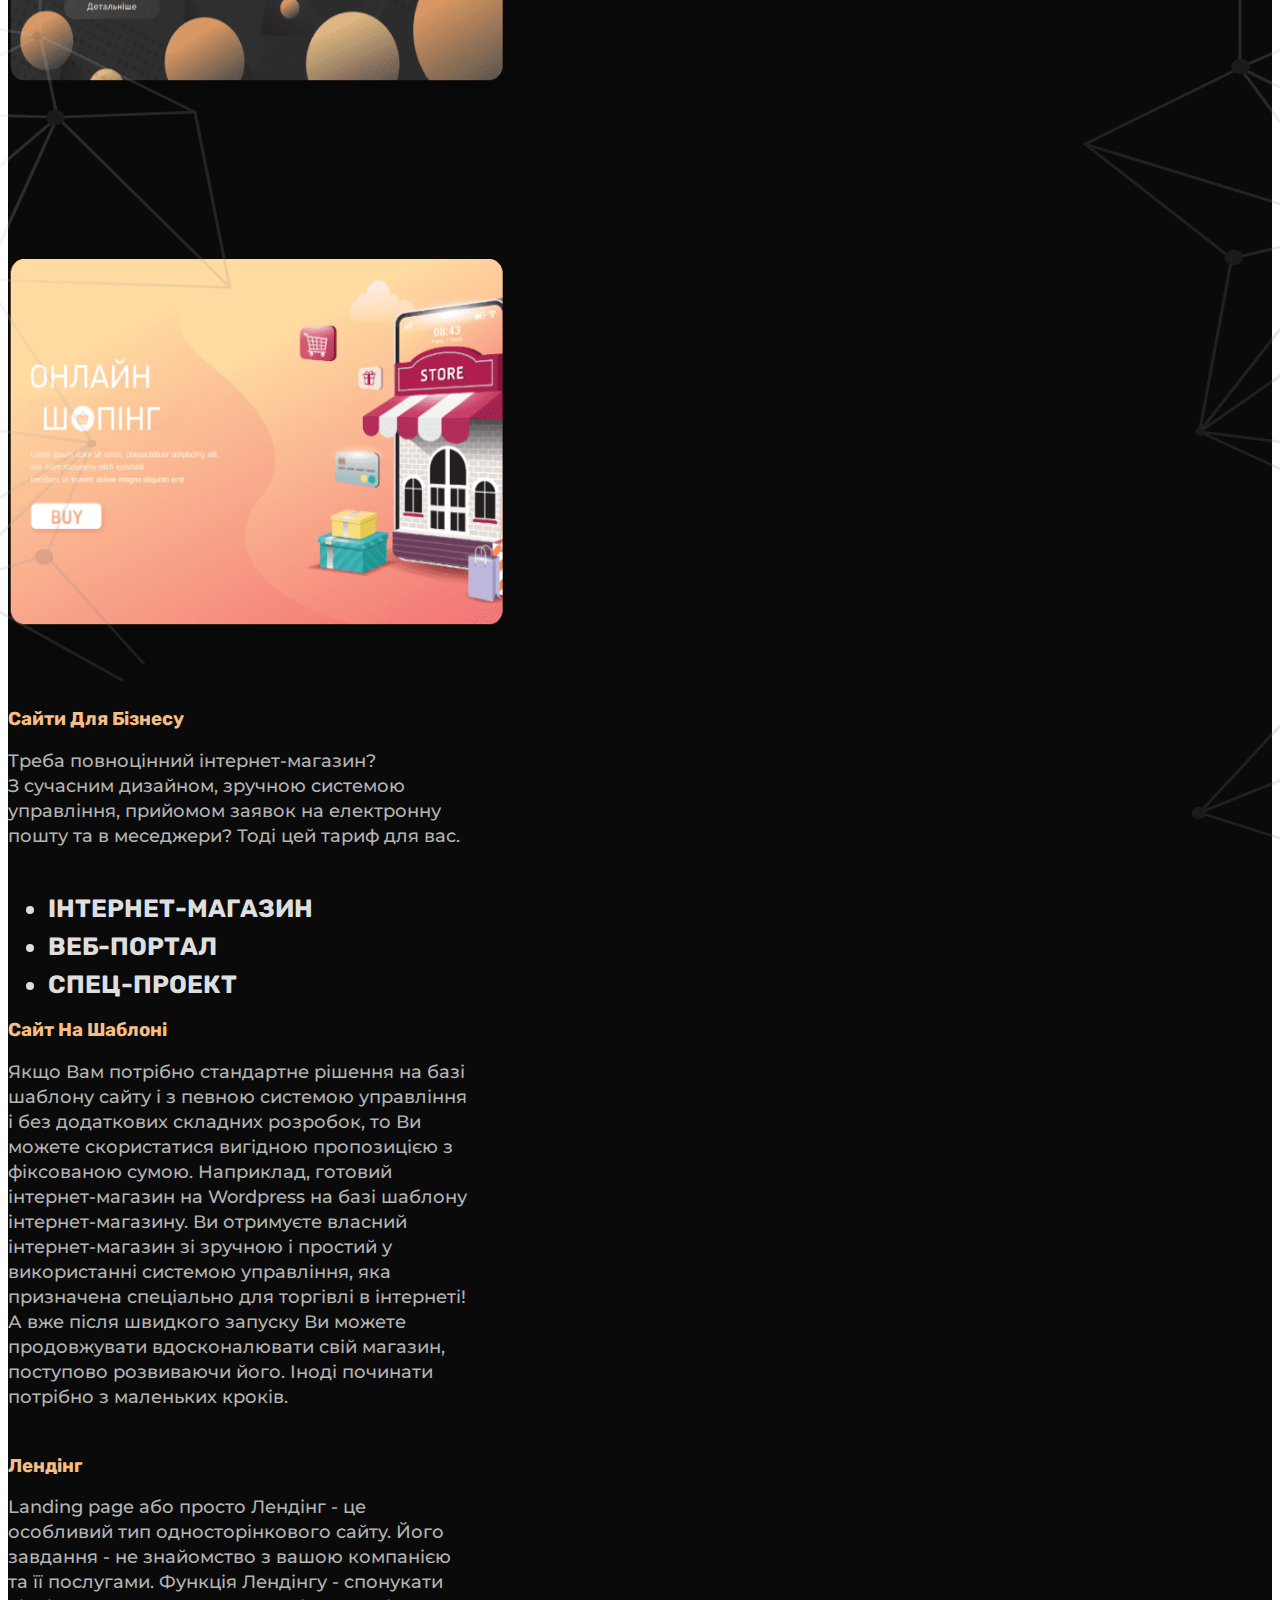
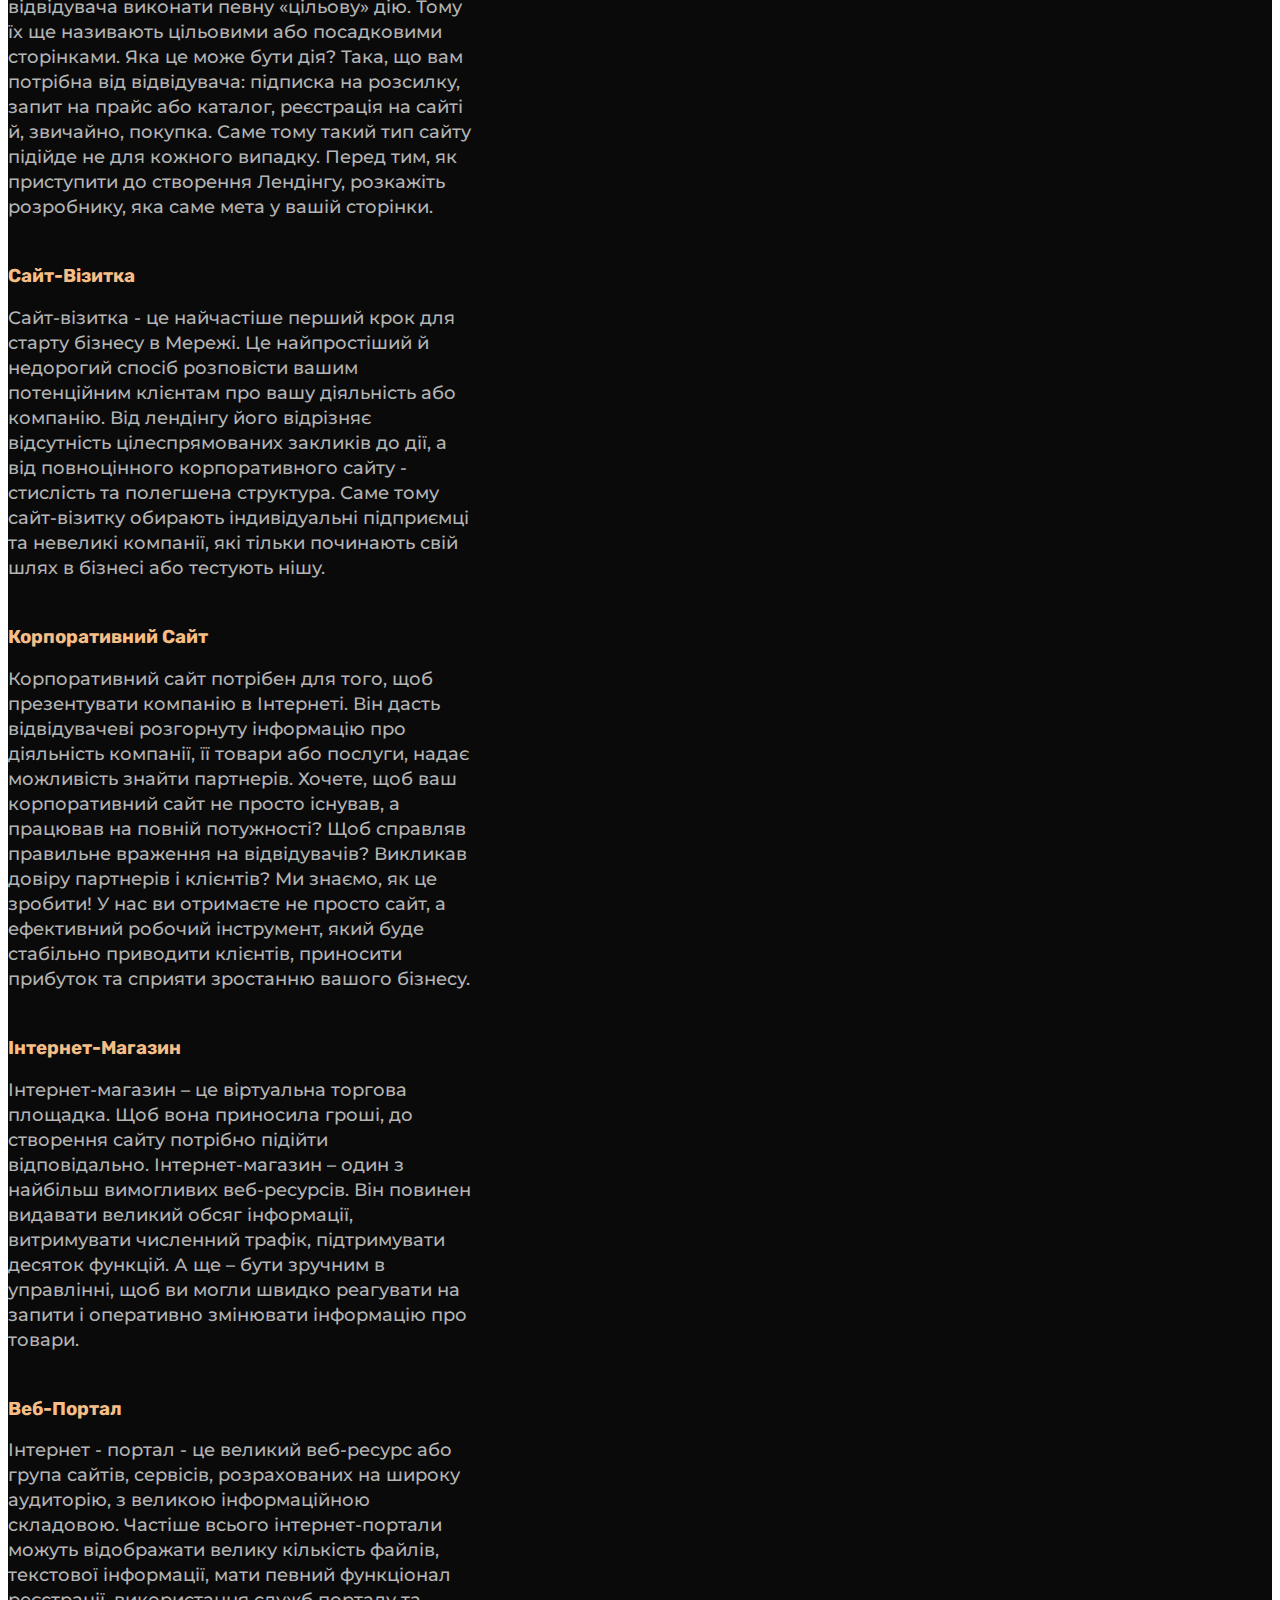
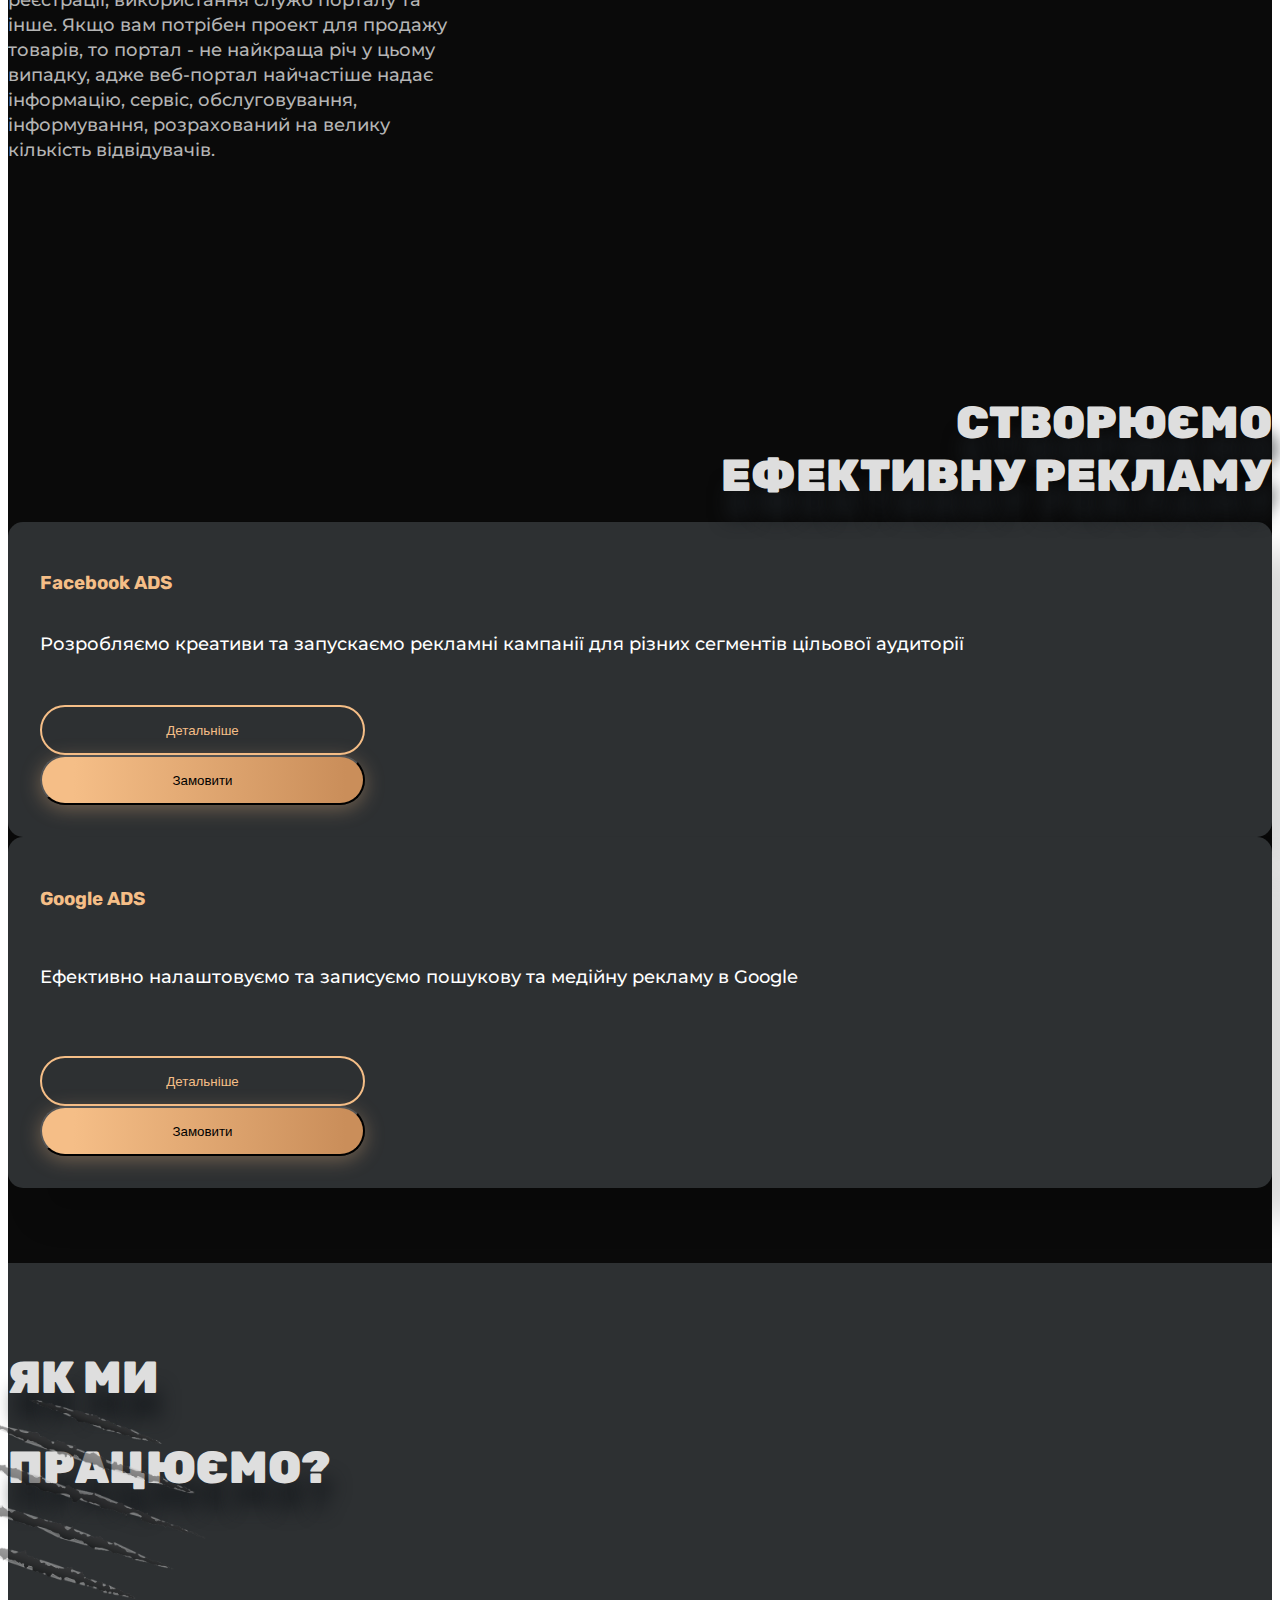
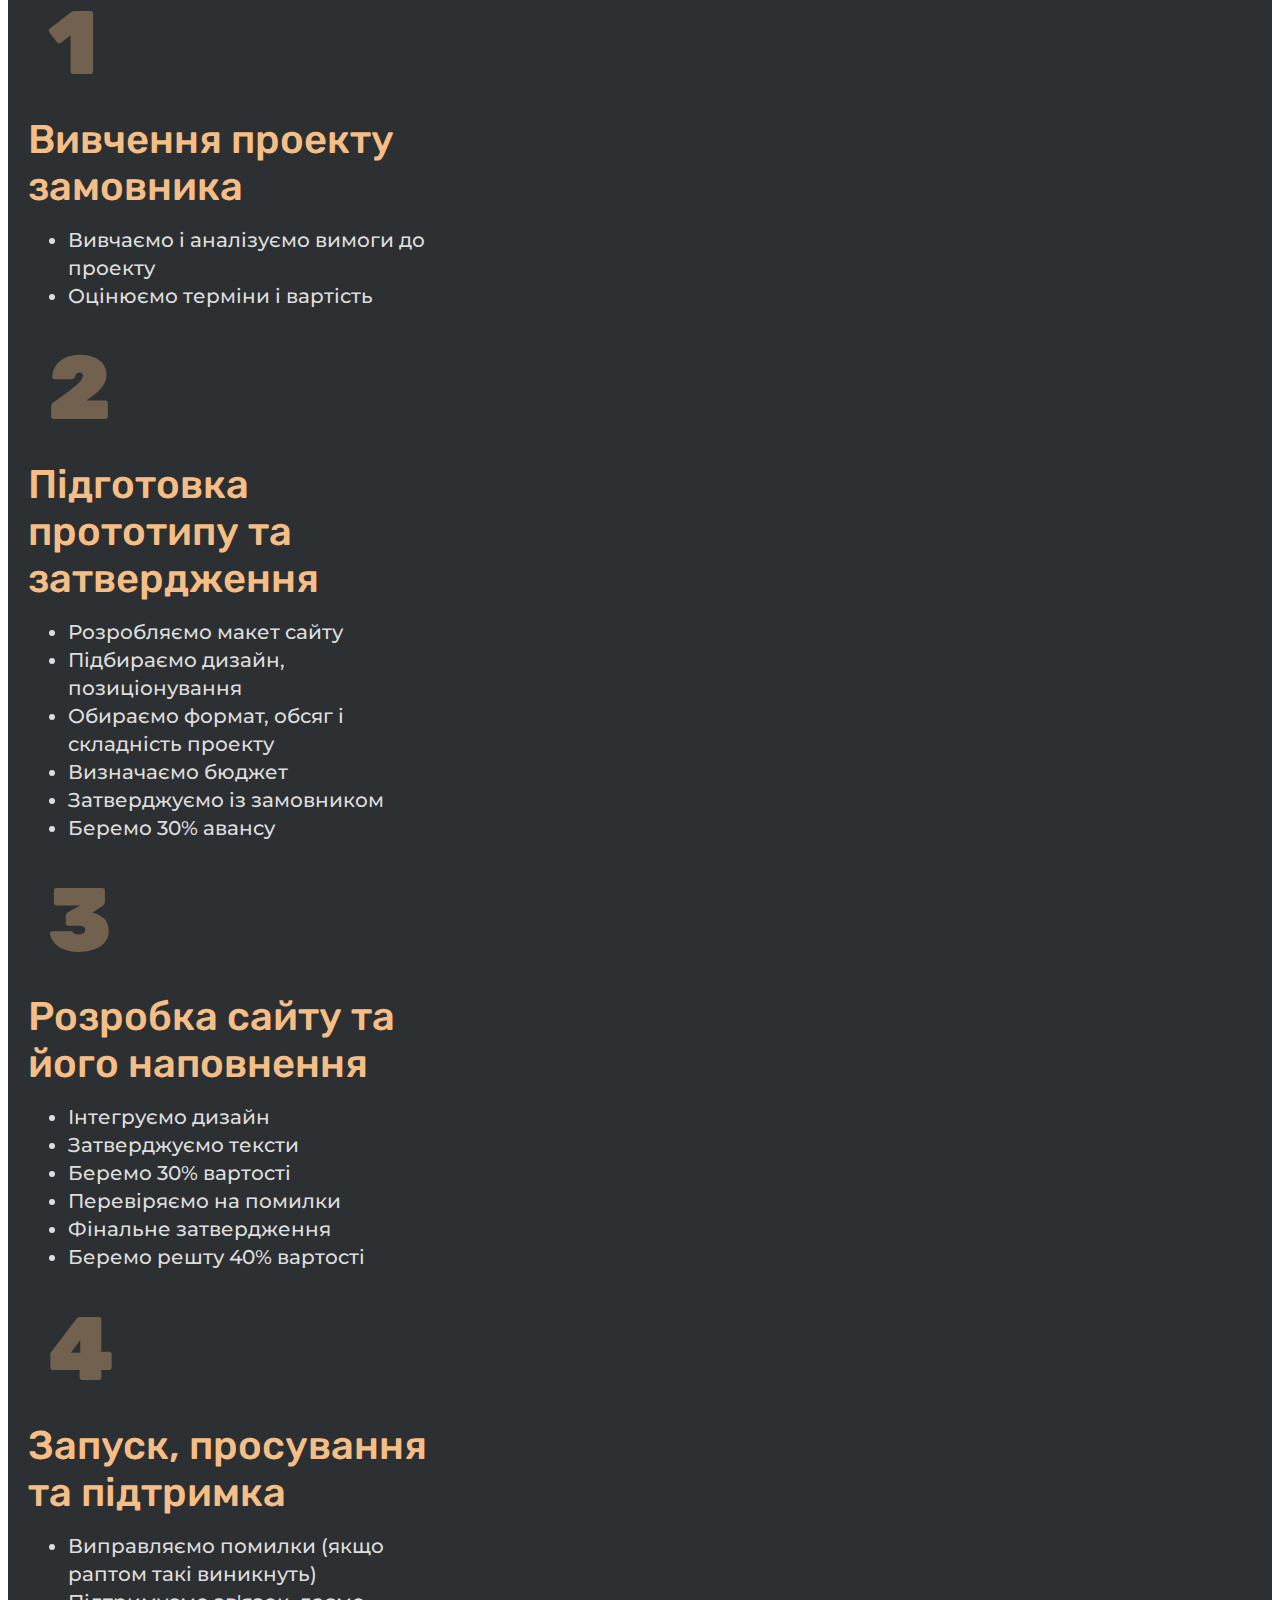
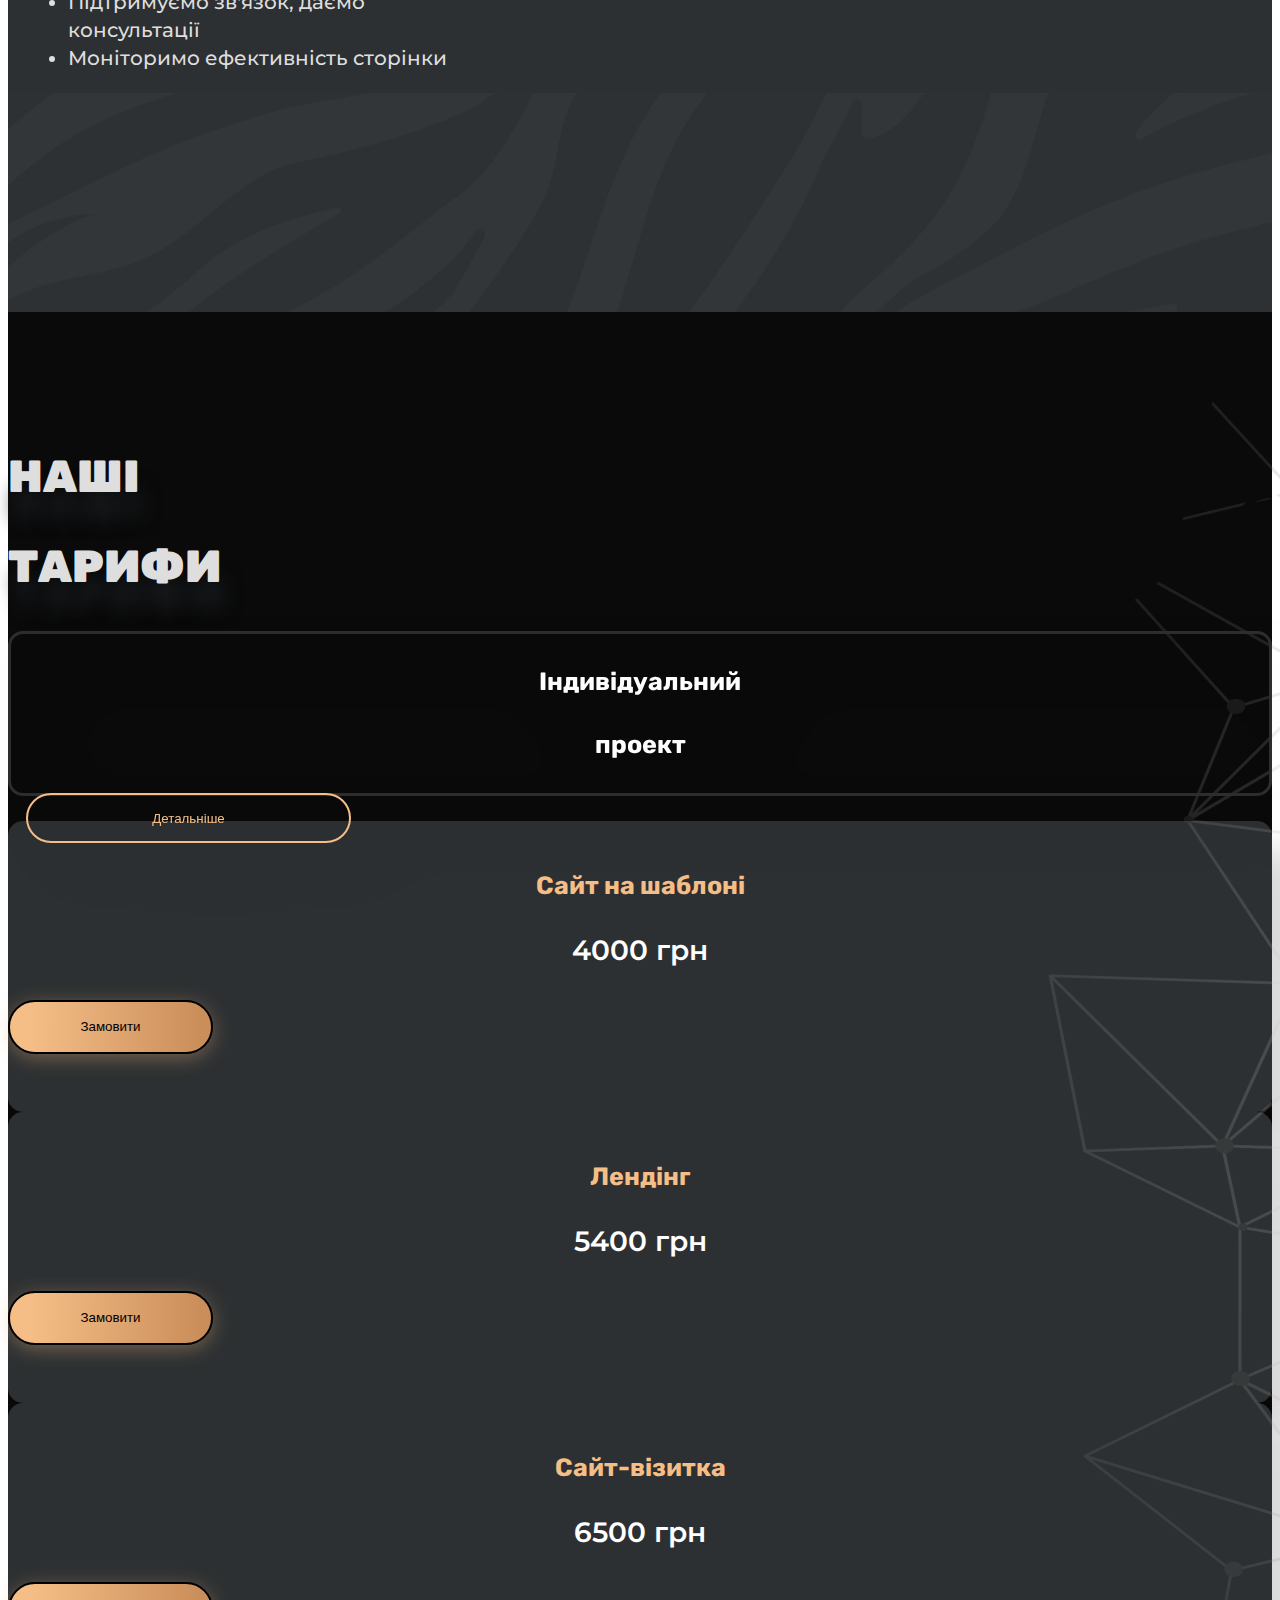
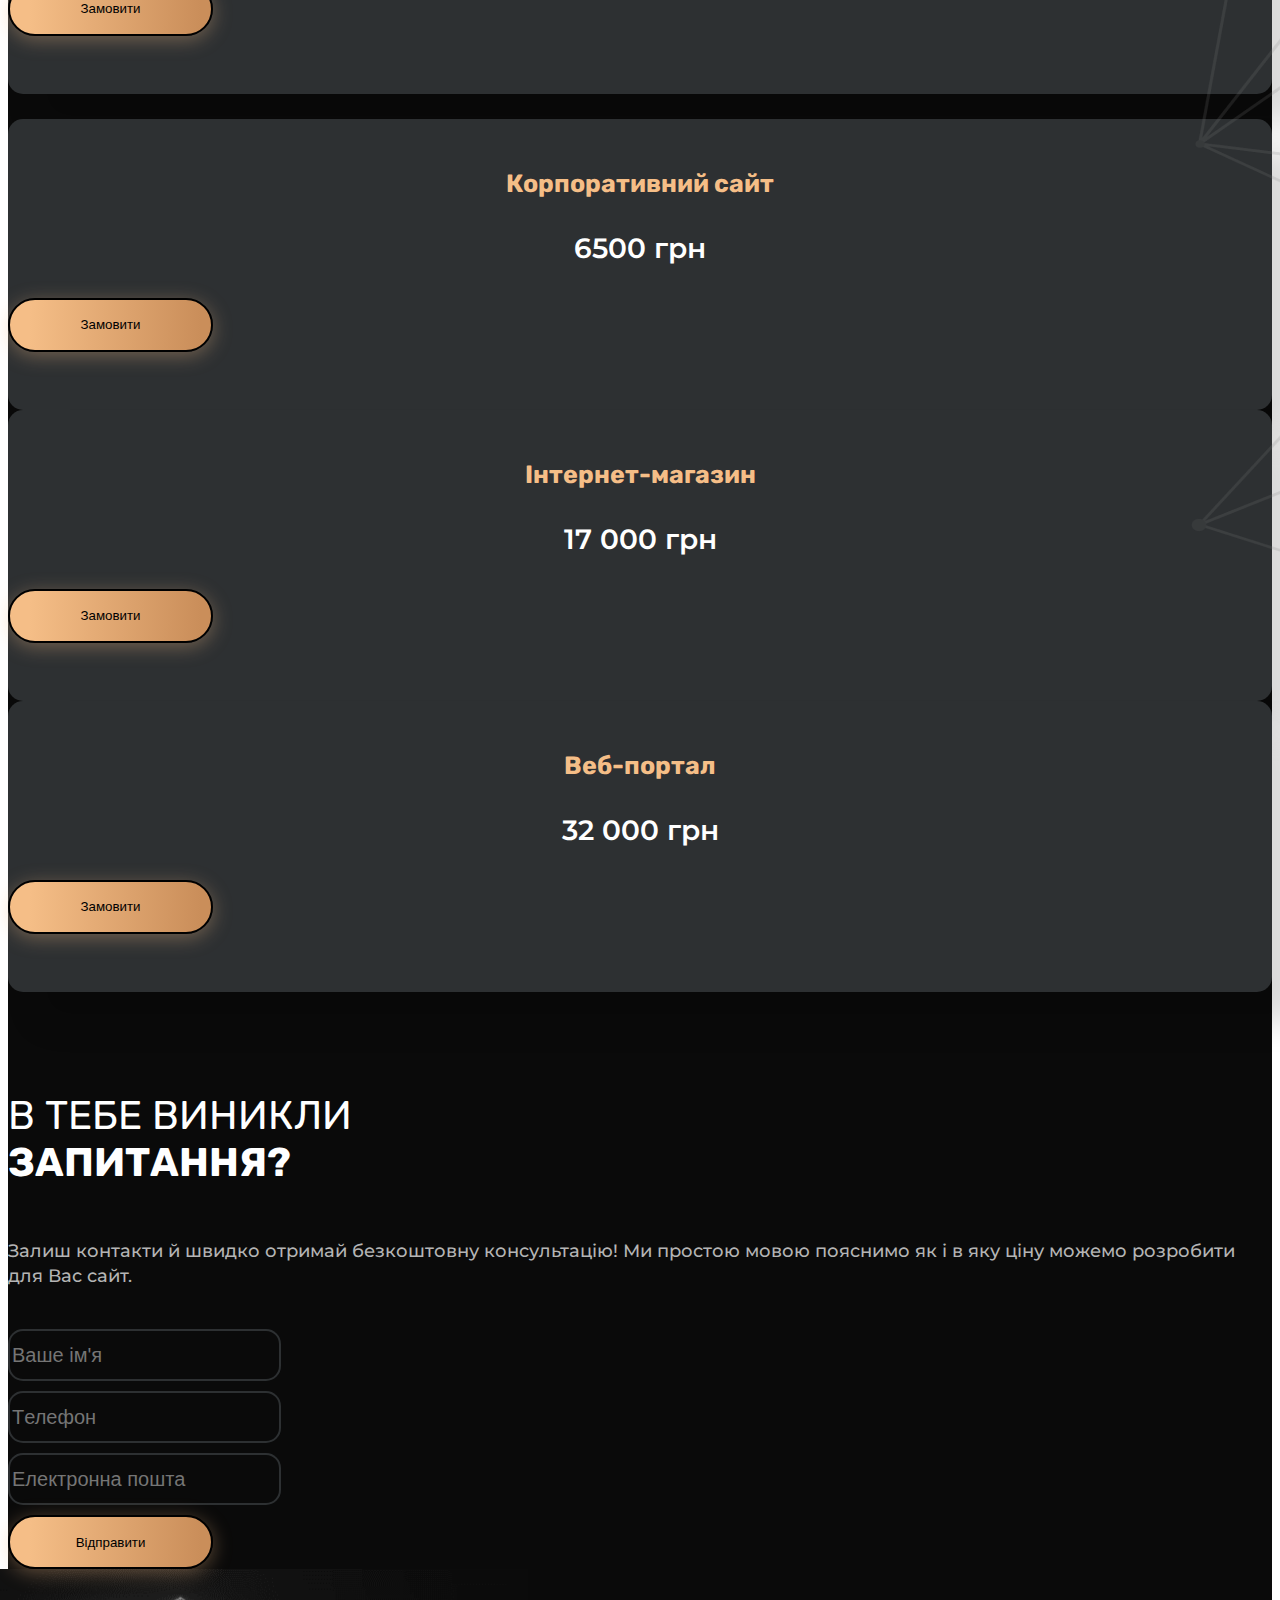
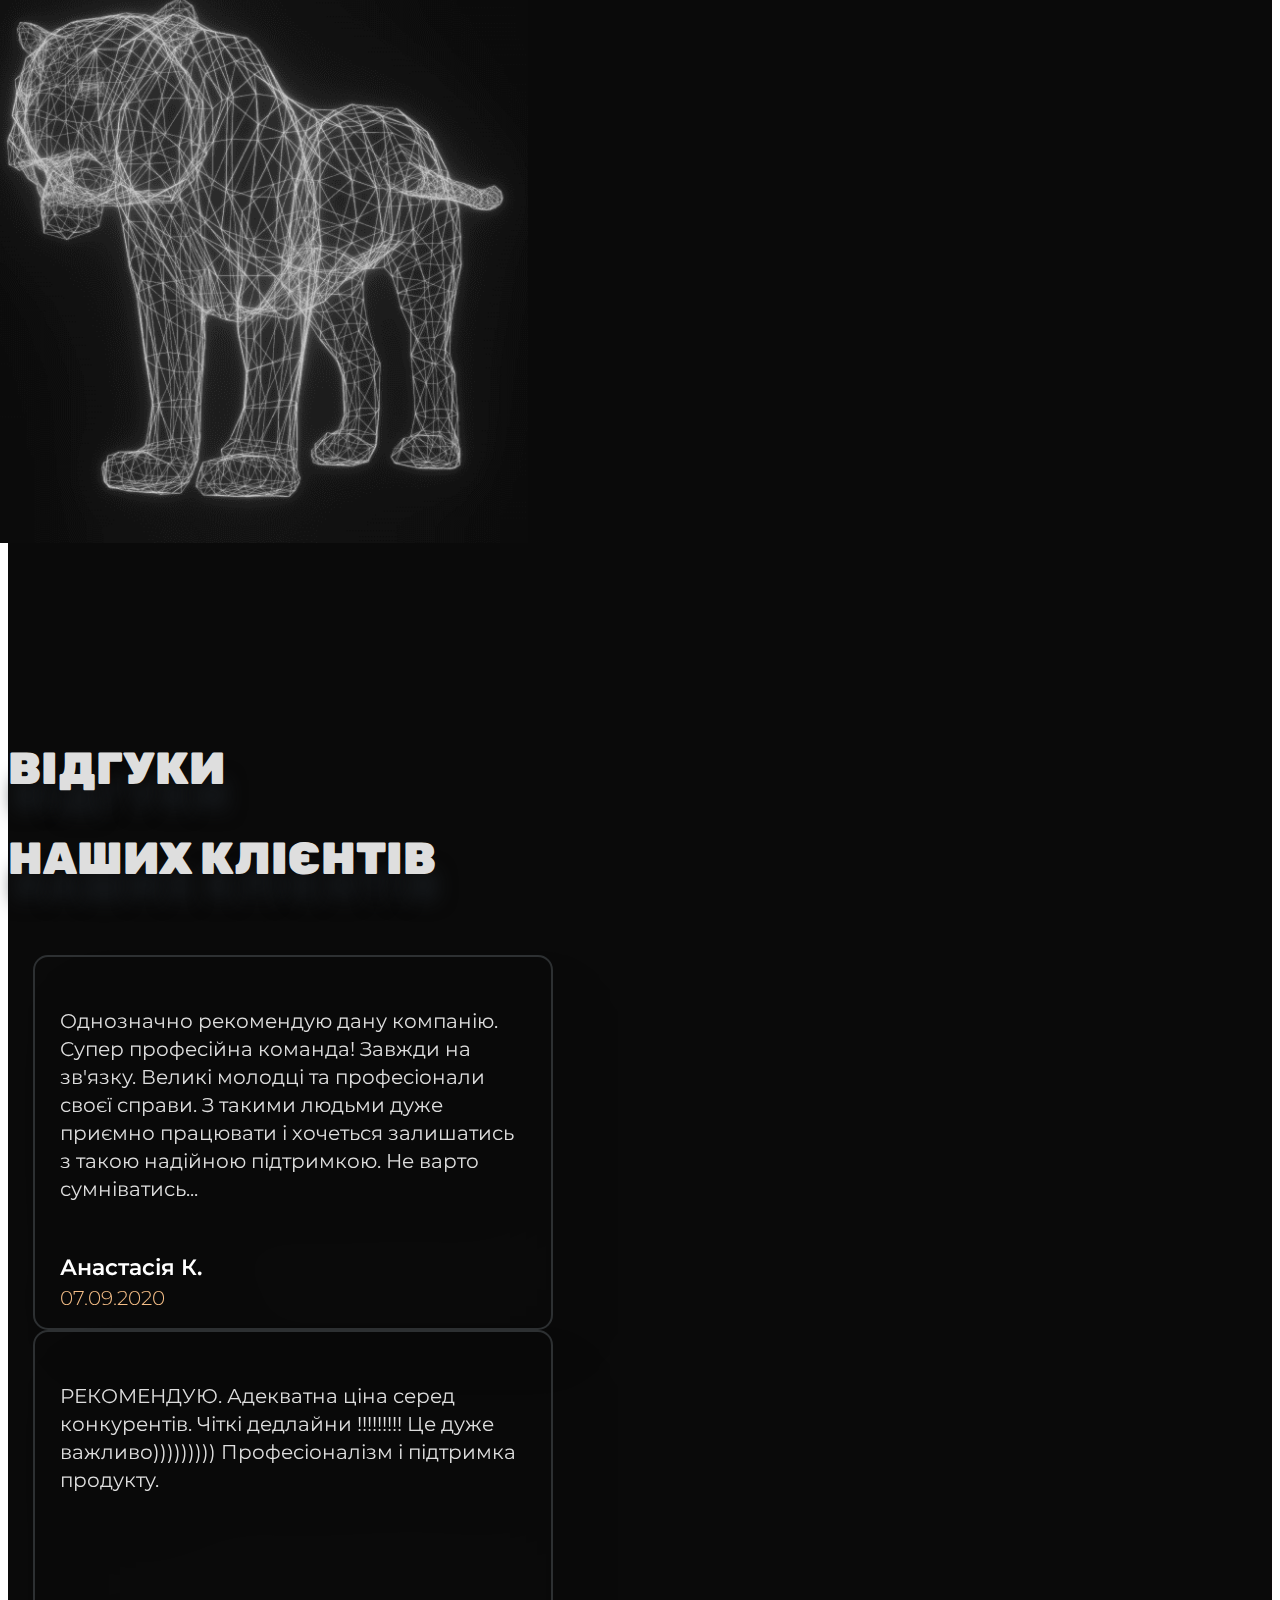
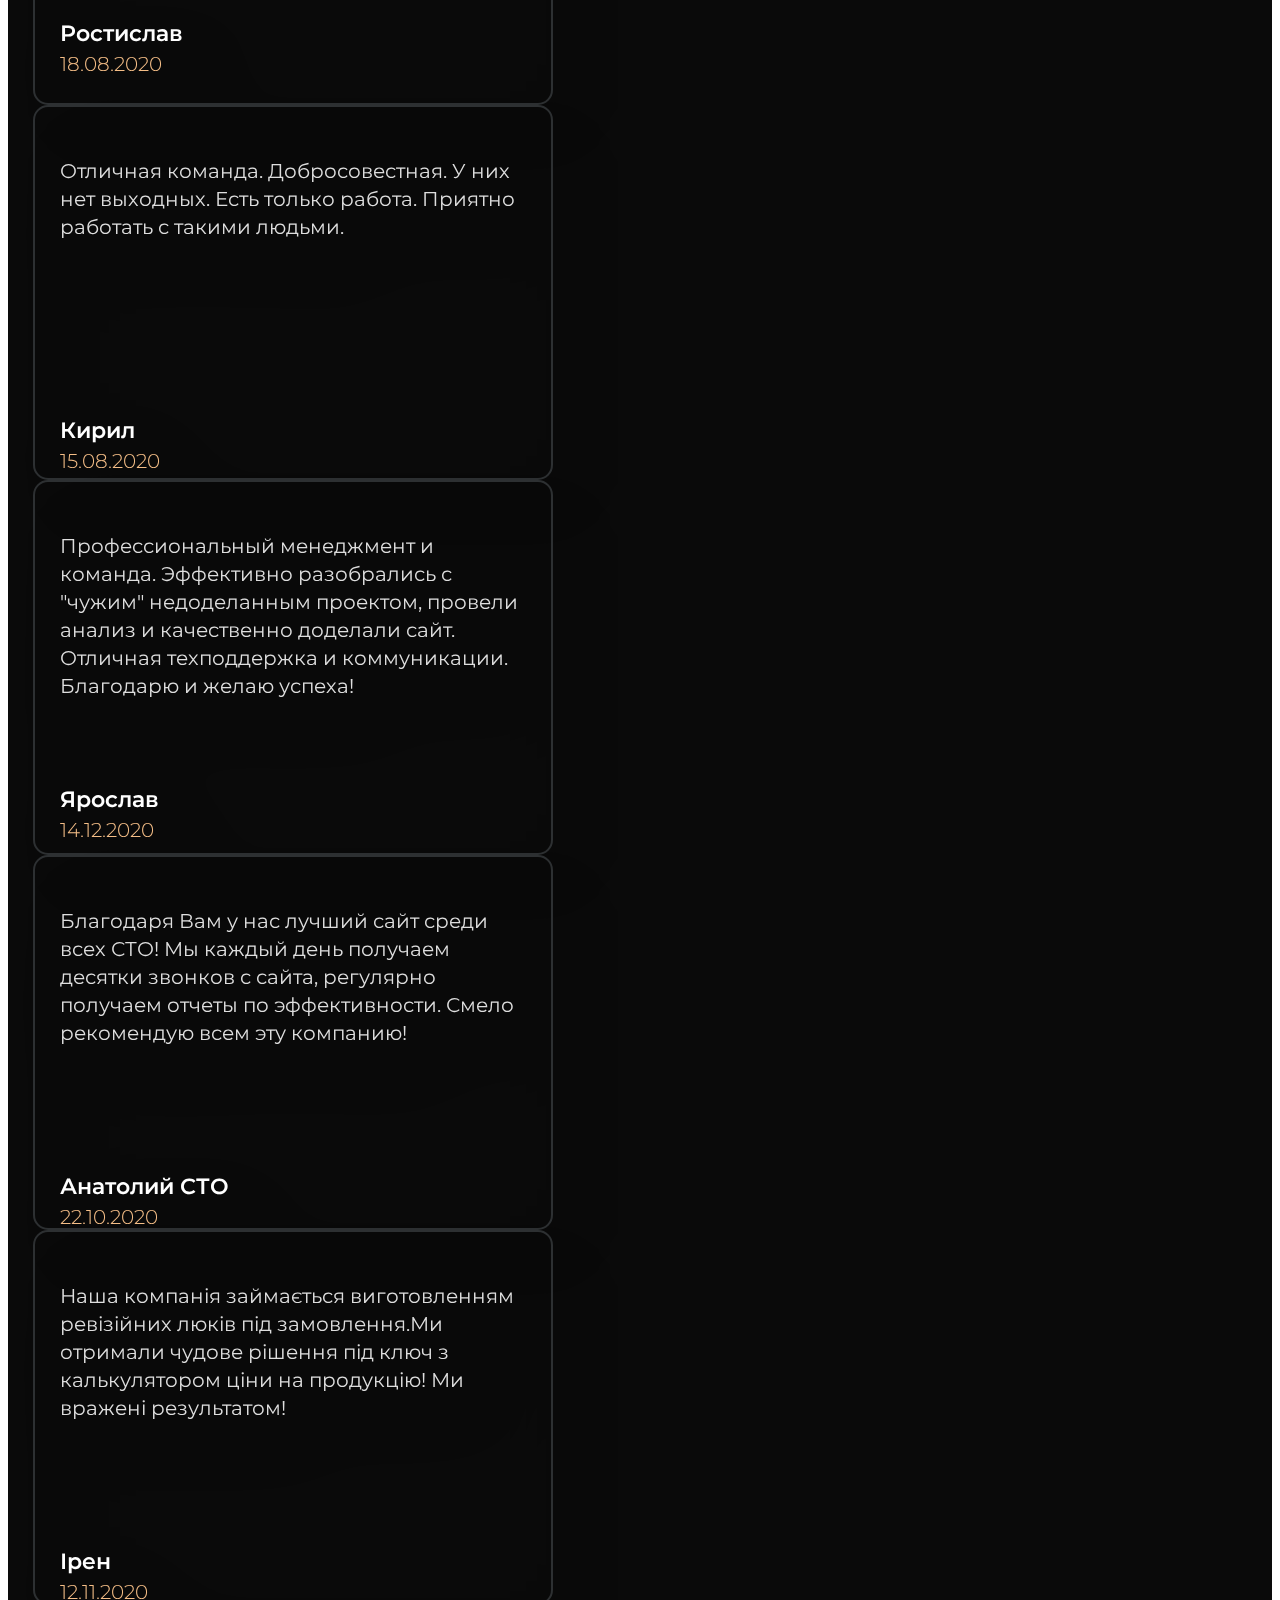
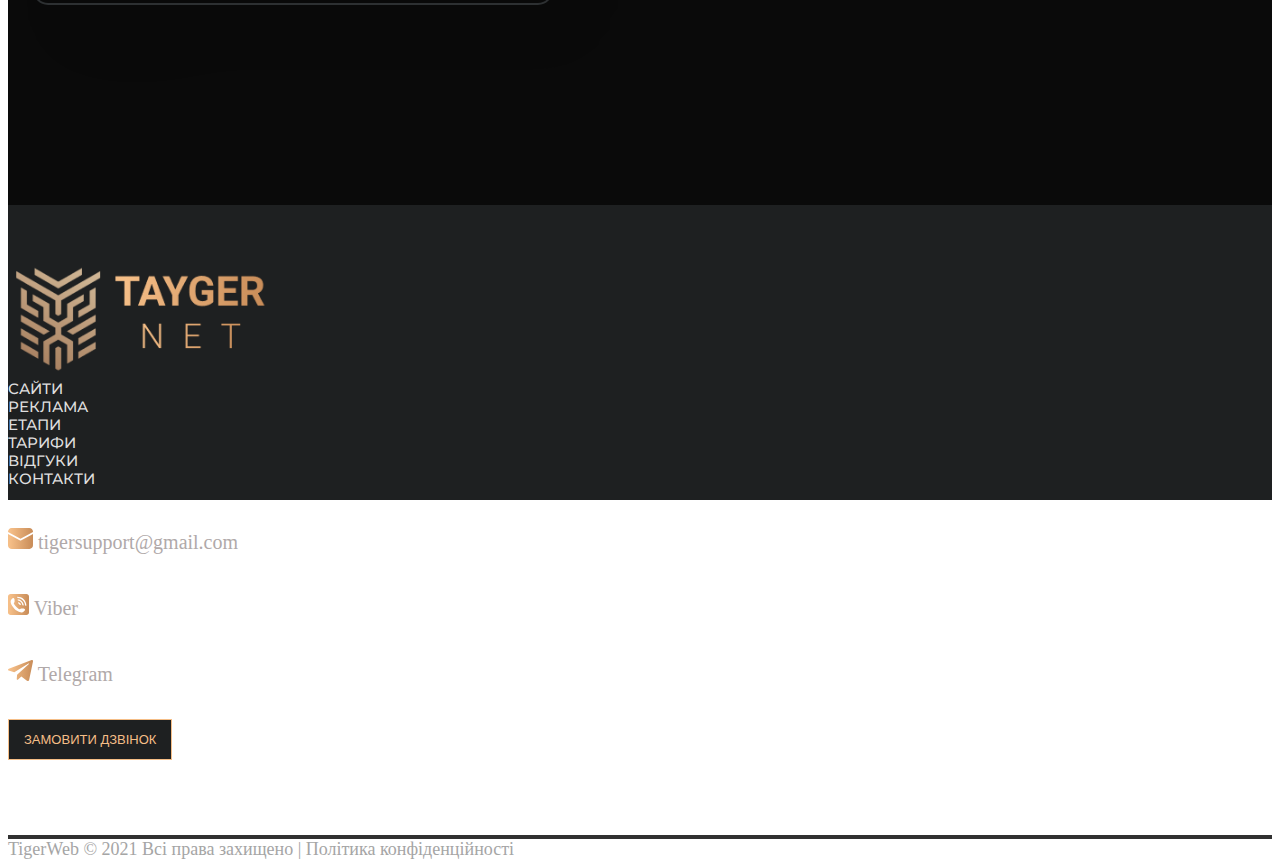
<file: service.html>
<!DOCTYPE html>
<html lang="ua">

<head>
    <meta charset="UTF-8">
    <meta name="viewport" content="width=device-width, initial-scale=1.0">
    <link rel="preconnect" href="https://fonts.gstatic.com">
    <link rel="stylesheet" type="text/css" href="css/slick.css" />

    <link rel="stylesheet" href="https://cdnjs.cloudflare.com/ajax/libs/animate.css/4.1.1/animate.min.css">

    <link rel="stylesheet" href="https://cdn.jsdelivr.net/npm/bootstrap@4.5.3/dist/css/bootstrap.min.css"
        integrity="sha384-TX8t27EcRE3e/ihU7zmQxVncDAy5uIKz4rEkgIXeMed4M0jlfIDPvg6uqKI2xXr2" crossorigin="anonymous">
    <link href="https://fonts.googleapis.com/css2?family=Montserrat&family=Rubik&display=swap" rel="stylesheet">
    <link rel="stylesheet" href="css/style.css">
    <link rel="shortcut icon" type="image/png" href="favicon.png" />
    <title>tayger.net</title>
</head>

<body style="overflow-x: hidden;">

    <header class="header">
        <div class="container-fluid">
            <div class="row top-space d-flex justify-content-between">
                <div class="col-2">
                    <div>
                        <a href="index.html"><img src="img/logo.png" alt="1" class="header-logo"></a>

                    </div>
                </div>

                <div class="col">
                    <div class="row d-flex justify-content-center">

                        <ul class="nav">
                            <li><a href="index.html" class="nav-link"><strong>Головна</strong></a></li>
                            <li><a href="#sites" class="nav-link"><strong>Сайти</strong></a></li>
                            <li><a href="#track" class="nav-link"><strong>Етапи</strong></a></li>
                            <li><a href="#tarrifs" class="nav-link"><strong>Тарифи</strong></a></li>
                            <li><a href="#rev" class="nav-link"><strong>Відгуки</strong></a></li>
                            <li><a href="#contacts" class="nav-link"><strong>Контакти</strong></a></li>
                            <li>
                                <div class="dropdown">
                                    <button class="btn btn-lang dropdown-toggle" type="button" id="dropdownMenuButton"
                                        data-toggle="dropdown" aria-haspopup="true" aria-expanded="false">
                                        Укр
                                    </button>
                                    <div class="dropdown-menu" aria-labelledby="dropdownMenuButton">
                                        <a class="dropdown-item" href="indexRus.html">Рус</a>
                                        <a class="dropdown-item" href="indexEng.html">Eng</a>

                                    </div>
                                </div>
                            </li>
                        </ul>

                    </div>
                </div>


                <div class="col-2">
                    <div class="row tell-num">
                        <a href="tel:+380977797067" class="">+380 97 779 70 67</a>
                    </div>
                    <div class="row tell-text">
                        <a href="#contacts">замовити зворотній дзвінок</a>
                    </div>
                </div>
            </div>
        </div>
    </header>
    <section class="first-section">



        <div class="wrapper">
            <div class="menu">
                <a href=""
                    class="menu-btn call-modal menu-lapa animate__animated animate__pulse animate__infinite animate__slower"><img
                        src="img/lapa.png" alt="" class="size-lapa"></a>
                <div class="menu-list">
                    <div class="container">


                        <div class="row space-lapa">
                            <div class="col">
                                <div class="tc">
                                    <div class="tc1">
                                        Сайт на шаблоні
                                    </div>
                                    <div class="case-price tc2">
                                        4000 грн
                                    </div>
                                    <div class="row d-flex justify-content-center">
                                        <a href="#contacts"><button class="adv-btn2">Замовити</button></a>


                                    </div>
                                </div>
                            </div>
                            <div class="col">
                                <div class="tc">
                                    <div class="tc1">
                                        Лендінг
                                    </div>
                                    <div class="case-price tc2">
                                        5400 грн
                                    </div>
                                    <div class="row d-flex justify-content-center">
                                        <a href="#contacts"><button class="adv-btn2">Замовити</button></a>
                                    </div>
                                </div>
                            </div>
                            <div class="col">
                                <div class="tc">
                                    <div class="tc1">
                                        Сайт-візитка
                                    </div>
                                    <div class="case-price tc2">
                                        6500 грн
                                    </div>
                                    <div class="row d-flex justify-content-center">
                                        <a href="#contacts"><button class="adv-btn2">Замовити</button></a>
                                    </div>

                                </div>
                            </div>
                        </div>

                        <div class="row t1">
                            <div class="col">
                                <div class="tc">
                                    <div class="tc1">
                                        Корпоративний сайт
                                    </div>
                                    <div class="case-price tc2 tc22">
                                        6500 грн
                                    </div>
                                    <div class="row d-flex justify-content-center">
                                        <a href="#contacts"><button class="adv-btn2">Замовити</button></a>
                                    </div>
                                </div>
                            </div>
                            <div class="col">
                                <div class="tc">
                                    <div class="tc1">
                                        Інтернет-магазин
                                    </div>
                                    <div class="case-price tc2 tc23">
                                        17 000 грн
                                    </div>
                                    <div class="row d-flex justify-content-center">
                                        <a href="#contacts"><button class="adv-btn2">Замовити</button></a>
                                    </div>
                                </div>
                            </div>
                            <div class="col">
                                <div class="tc">
                                    <div class="tc1">
                                        Веб-портал
                                    </div>
                                    <div class="case-price tc2">
                                        32 000 грн
                                    </div>
                                    <div class="row d-flex justify-content-center">
                                        <a href="#contacts"><button class="adv-btn2">Замовити</button></a>
                                    </div>

                                </div>
                            </div>

                        </div>
                        <div class="row d-flex justify-content-center">
                            <a href="service.html"><button
                                    class="maps-btn rounded-btn space-lapa">Детальніше</button>
                                </a>


                        </div>
                    </div>
                </div>

            </div>


        </div>

    </section>



    <section class="second-section">
        <div class="container-fluid">

            <div class="ld service-left">
                <img src="img/ld.png" alt="" class="left ">
            </div>
            <div class="rd service-right">
                <img src="img/rd.png" alt="" class="left ">
            </div>
        </div>

        <!-- ytjwkgjergjrogjoireg -->

        <div class="container-fluid">

            <div class="service-case">
                <img src="img/servises-main.png" alt="" class="service-img">
            </div>
        </div>
        <!-- ytjwkgjergjrogjoireg -->



        <div class="container" id="sites">
            <h2 class="title">Які сайти </h2>
            <h2 class="title">ми розрозбляємо?</h2>
            <div class="row">
                <div class="col-6">
                    <h3 class="second-title">
                        лендінги
                    </h3>
                    <div class="landing-text">
                        Потрібен сайт-візитка? Сторінка особистого бренду чи невеликого бізнесу? Можливо, треба
                        організувати подію чи продавати монопродукт в інтернеті? <br>
                        У такому разі лендінг - це просте й ефективне <br> рішення.
                    </div>

                    <div class="landing-list">
                        <ul>
                            <li class="landing-li">одноекранник</li>
                            <li class="landing-li">односторінковий сайт</li>
                            <li class="landing-li">корпоративний сайт</li>
                            <li class="landing-li">сайт-візитка</li>
                        </ul>
                    </div>
                </div>
                <div class="col-6 landing-space headline">
                    <img src="img/your-shop.png" alt="2" class="landing-img adv320_1">
                </div>
            </div>

            <div class="row">
                <div class="col-6 landing-space">

                    <img src="img/online-shop.png" alt="3" class="landing-img adv320_2">
                </div>
                <div class="col-6">
                    <h3 class="second-title">
                        Сайти для бізнесу
                    </h3>
                    <div class="landing-text">
                        <p>Треба повноцінний інтернет-магазин? <br>
                            З сучасним дизайном, зручною системою управління, прийомом заявок на електронну пошту та в
                            меседжери? Тоді цей тариф для вас.</p>
                    </div>
                    <div class="landing-list">
                        <ul>
                            <li class="landing-li">інтернет-магазин</li>
                            <li class="landing-li">веб-портал</li>
                            <li class="landing-li">спец-проект</li>

                        </ul>
                    </div>
                </div>
            </div>

        </div>




        <!-- ytjwkgjergjrogjoireg -->


        <div class="container">

            <div class="row">
                <div class="col">
                    <h3 class="second-title">
                        Сайт на шаблоні
                    </h3>
                    <div class="landing-text">
                        Якщо Вам потрібно стандартне рішення на базі шаблону сайту і з певною системою управління і без
                        додаткових складних розробок, то Ви можете скористатися вигідною пропозицією з фіксованою сумою.
                        Наприклад, готовий інтернет-магазин на Wordpress на базі шаблону інтернет-магазину.

                        Ви отримуєте власний інтернет-магазин зі зручною і простий у використанні системою управління,
                        яка призначена спеціально для торгівлі в інтернеті!

                        А вже після швидкого запуску Ви можете продовжувати вдосконалювати свій магазин, поступово
                        розвиваючи його. Іноді починати потрібно з маленьких кроків.
                    </div>
                </div>
                <div class="col">
                    <h3 class="second-title">
                        Лендінг
                    </h3>
                    <div class="landing-text">

                        Landing page або просто Лендінг - це особливий тип односторінкового сайту. Його завдання - не
                        знайомство з вашою компанією та її послугами. Функція Лендінгу - спонукати відвідувача виконати
                        певну «цільову» дію. Тому їх ще називають цільовими або посадковими сторінками. Яка це може бути
                        дія? Така, що вам потрібна від відвідувача: підписка на розсилку, запит на прайс або каталог,
                        реєстрація на сайті й, звичайно, покупка. Саме тому такий тип сайту підійде не для кожного
                        випадку. Перед тим, як приступити до створення Лендінгу, розкажіть розробнику, яка саме мета у
                        вашій сторінки.
                    </div>
                </div>

            </div>






            <div class="row">
                <div class="col">
                    <h3 class="second-title">
                        Сайт-візитка
                    </h3>
                    <div class="landing-text">
                        Сайт-візитка - це найчастіше перший крок для старту бізнесу в Мережі. Це найпростіший й
                        недорогий спосіб розповісти вашим потенційним клієнтам про вашу діяльність або компанію. Від
                        лендінгу його відрізняє відсутність цілеспрямованих закликів до дії, а від повноцінного
                        корпоративного сайту - стислість та полегшена структура. Саме тому сайт-візитку обирають
                        індивідуальні підприємці та невеликі компанії, які тільки починають свій шлях в бізнесі або
                        тестують нішу.
                    </div>
                </div>
                <div class="col">
                    <h3 class="second-title">
                        Корпоративний сайт
                    </h3>
                    <div class="landing-text">
                        Корпоративний сайт потрібен для того, щоб презентувати компанію в Інтернеті. Він дасть
                        відвідувачеві розгорнуту інформацію про діяльність компанії, її товари або послуги, надає
                        можливість знайти партнерів. Хочете, щоб ваш корпоративний сайт не просто існував, а працював на
                        повній потужності? Щоб справляв правильне враження на відвідувачів? Викликав довіру партнерів і
                        клієнтів? Ми знаємо, як це зробити! У нас ви отримаєте не просто сайт, а ефективний робочий
                        інструмент, який буде стабільно приводити клієнтів, приносити прибуток та сприяти зростанню
                        вашого бізнесу.
                    </div>
                </div>

            </div>
            <div class="row service-space">
                <div class="col">
                    <h3 class="second-title">
                        Інтернет-магазин
                    </h3>
                    <div class="landing-text">
                        Інтернет-магазин – це віртуальна торгова площадка. Щоб вона приносила гроші, до створення сайту
                        потрібно підійти відповідально. Інтернет-магазин – один з найбільш вимогливих веб-ресурсів. Він
                        повинен видавати великий обсяг інформації, витримувати численний трафік, підтримувати десяток
                        функцій. А ще – бути зручним в управлінні, щоб ви могли швидко реагувати на запити і оперативно
                        змінювати інформацію про товари.
                    </div>
                </div>
                <div class="col">
                    <h3 class="second-title">
                        Веб-портал
                    </h3>
                    <div class="landing-text">
                        Інтернет - портал - це великий веб-ресурс або група сайтів, сервісів, розрахованих на широку
                        аудиторію, з великою інформаційною складовою. Частіше всього інтернет-портали можуть відображати
                        велику кількість файлів, текстової інформації, мати певний функціонал реєстрації, використання
                        служб порталу та інше.

                        Якщо вам потрібен проект для продажу товарів, то портал - не найкраща річ у цьому випадку, адже
                        веб-портал найчастіше надає інформацію, сервіс, обслуговування, інформування, розрахований на
                        велику кількість відвідувачів.
                    </div>

                </div>



            </div>

        </div>

        <div class="container sp">
            <h2 class="title title-r">
                створюємо
                <br>
                ефективну рекламу
            </h2>
            <div class="row" id="advr">
                <div class="col col-12 col-md-6">
                    <div class="card-component">
                        <h3 class="second-title">
                            Facebook ADS
                        </h3>
                        <div class="card-component-text">
                            Розробляємо креативи та запускаємо рекламні кампанії для різних сегментів цільової
                            аудиторії
                        </div>
                        <div class="row d-flex justify-content-between">
                            <div class="col">
                                <a href="service.html"><button class="rounded-btn maps-btn">
                                        Детальніше
                                    </button></a>
                            </div>
                            <div class="col">
                                <a href="#contacts"><button class="rounded-btn maps-btn2">
                                        Замовити
                                    </button></a>
                            </div>
                        </div>
                    </div>
                </div>

                <div class="col col-12 col-md-6 offset">
                    <div class="card-component">
                        <h3 class="second-title">
                            Google ADS
                        </h3>
                        <div class="card-component-text">
                            <p>Ефективно налаштовуємо та записуємо пошукову та медійну рекламу в Google</p>
                        </div>
                        <div class="row d-flex justify-content-between">
                            <div class="col">
                                <a href="service.html"><button class="rounded-btn maps-btn">
                                        Детальніше
                                    </button></a>
                            </div>
                            <div class="col">
                                <a href="#contacts"><button class="rounded-btn maps-btn2">
                                        Замовити
                                    </button></a>
                            </div>
                        </div>
                    </div>

                </div>
            </div>
        </div>



    </section>

    <!-- ytjwkgjergjrogjoireg -->


    <section class="track-section">
        <div class="container-fluid">
            <div class="wound">
                <img src="img/imgonline-com-ua-Transparent-backgr-MgLIjIOn6aKP.png" alt="" class="img-wound">
            </div>
        </div>

        <!-- <div class="wound2">
            <img src="img/imgonline-com-ua-Transparent-backgr-MgLIjIOn6aKP.png" alt="" class="img-wound">
        </div> -->
        <div class="container">
            <div class="track-space" id="track">
                <h2 class="title">як ми </h2>
                <h2 class="title">працюємо?</h2>
            </div>


            <div class="track-slider">
                <div>
                    <div class="track-case">
                        <div class="track-title">
                            <div class="row d-flex">
                                <div class="col-3">
                                    <div class="number">
                                        1
                                    </div>
                                </div>
                                <div class="col-9">
                                    <div class="track-text">
                                        Вивчення проекту
                                        замовника
                                    </div>
                                </div>
                            </div>
                        </div>
                        <ul>
                            <li class="track-list">Вивчаємо і аналізуємо вимоги до проекту</li>
                            <li class="track-list">Оцінюємо терміни і вартість</li>

                        </ul>
                    </div>
                </div>
                <div>
                    <div class="track-case">
                        <div class="track-title">
                            <div class="row">
                                <div class="col-3">
                                    <div class="number">
                                        2
                                    </div>
                                </div>
                                <div class="col-9">
                                    <div class="track-text">
                                        Підготовка прототипу та затвердження
                                    </div>
                                </div>
                            </div>
                        </div>
                        <ul>
                            <li class="track-list">Розробляємо макет сайту</li>
                            <li class="track-list">Підбираємо дизайн, позиціонування</li>
                            <li class="track-list">Обираємо формат, обсяг і складність проекту</li>
                            <li class="track-list">Визначаємо бюджет</li>
                            <li class="track-list">Затверджуємо із замовником</li>
                            <li class="track-list">Беремо 30% авансу</li>
                        </ul>
                    </div>
                </div>
                <div>
                    <div class="track-case">
                        <div class="track-title">
                            <div class="row">
                                <div class="col-3">
                                    <div class="number">
                                        3
                                    </div>
                                </div>
                                <div class="col-9">
                                    <div class="track-text">
                                        Розробка сайту та його наповнення
                                    </div>
                                </div>
                            </div>
                        </div>
                        <ul>
                            <li class="track-list">Інтегруємо дизайн</li>
                            <li class="track-list">Затверджуємо тексти</li>
                            <li class="track-list">Беремо 30% вартості</li>
                            <li class="track-list">Перевіряємо на помилки</li>
                            <li class="track-list">Фінальне затвердження</li>
                            <li class="track-list">Беремо решту 40% вартості</li>
                        </ul>
                    </div>
                </div>
                <div>
                    <div class="track-case">
                        <div class="track-title">
                            <div class="row">
                                <div class="col-3">
                                    <div class="number">
                                        4
                                    </div>
                                </div>
                                <div class="col-9">
                                    <div class="track-text">
                                        Запуск, просування та підтримка
                                    </div>
                                </div>
                            </div>
                        </div>
                        <ul>
                            <li class="track-list">Виправляємо помилки (якщо раптом такі виникнуть)</li>
                            <li class="track-list">Підтримуємо зв'язок, даємо консультації</li>
                            <li class="track-list">Моніторимо ефективність сторінки</li>

                        </ul>
                    </div>
                </div>

            </div>
        </div>
        <div class="container-fluid">
            <div class="filter">

            </div>
            <div class="filter-img">

            </div>
        </div>

    </section>

    <section class="tarif-section">
        <div class="container-fluid">
            <!-- <div class="ld2">
                <img src="img/ld2.png" alt="" class="left">
            </div> -->
            <div class="rd2">
                <img src="img/rd2.png" alt="" class="left">
            </div>
        </div>

        <div class="container">
            <div class="row  tarif-space">
                <div class="col-4">
                    <h2 class="title">Наші</h2>
                    <h2 class="title">тарифи</h2>
                </div>
                <div class="col-8">
                    <div class="progect-case  d-flex align-items-center">
                        <div class="row">
                            <div class="col">
                                <h4 class="progect-title d-flex justify-content-center">Індивідуальний</h4>
                                <h4 class="progect-title d-flex justify-content-center"> проект</h4>
                            </div>
                            <div class="col">
                                <a href="service.html"><button class="maps-btn rounded-btn btn-space adaptiv4">
                                        Детальніше
                                    </button></a>
                            </div>
                        </div>

                    </div>
                </div>
            </div>

            <div class="row" id="tarrifs">
                <div class="col">
                    <div class="tarif-case">
                        <div class="case-title">
                            Сайт на шаблоні
                        </div>
                        <div class="case-price">
                            4000 грн
                        </div>
                        <div class="row d-flex justify-content-center">
                            <a href="#contacts"><button class="adv-btn2">Замовити</button></a>


                        </div>
                    </div>
                </div>
                <div class="col">
                    <div class="tarif-case">
                        <div class="case-title">
                            Лендінг
                        </div>
                        <div class="case-price">
                            5400 грн
                        </div>
                        <div class="row d-flex justify-content-center">
                            <a href="#contacts"><button class="adv-btn2">Замовити</button></a>
                        </div>
                    </div>
                </div>
                <div class="col ">
                    <div class="tarif-case adv320_3">
                        <div class="case-title">
                            Сайт-візитка
                        </div>
                        <div class="case-price">
                            6500 грн
                        </div>
                        <div class="row d-flex justify-content-center">
                            <a href="#contacts"><button class="adv-btn2">Замовити</button></a>
                        </div>

                    </div>
                </div>
            </div>

            <div class="row t1">
                <div class="col">
                    <div class="tarif-case">
                        <div class="case-title">
                            Корпоративний сайт
                        </div>
                        <div class="case-price">
                            6500 грн
                        </div>
                        <div class="row d-flex justify-content-center">
                            <a href="#contacts"><button class="adv-btn2">Замовити</button></a>
                        </div>
                    </div>
                </div>
                <div class="col">
                    <div class="tarif-case">
                        <div class="case-title">
                            Інтернет-магазин
                        </div>
                        <div class="case-price">
                            17 000 грн
                        </div>
                        <div class="row d-flex justify-content-center">
                            <a href="#contacts"><button class="adv-btn2">Замовити</button></a>
                        </div>
                    </div>
                </div>
                <div class="col">
                    <div class="tarif-case adv320_3">
                        <div class="case-title">
                            Веб-портал
                        </div>
                        <div class="case-price">
                            32 000 грн
                        </div>
                        <div class="row d-flex justify-content-center">
                            <a href="#contacts"><button class="adv-btn2">Замовити</button></a>
                        </div>

                    </div>
                </div>
            </div>

            <h4 class="contacts-title" id="contacts">
                В тебе виникли <br>
                <strong> Запитання?</strong>

            </h4>

            <div class="row">
                <div class="col-6">
                    <div class="contacts-text">
                        Залиш контакти й швидко отримай безкоштовну консультацію! Ми простою мовою пояснимо як і в яку
                        ціну можемо розробити для Вас сайт.
                    </div>
                    <form action="telegram.php" method="POST">

                        <div class="form-group index">

                            <input type="text" class="form-control  style-form" id="" name="user_name"
                                placeholder="Ваше ім'я">
                        </div>

                        <div class="form-group index">

                            <input type="text" class="form-control  style-form" id="" name="user_phone"
                                placeholder="Tелефон">
                        </div>

                        <div class="form-group index">
                            <input type="text" class="form-control  style-form" id="" name="user_email"
                                placeholder="Електронна пошта">
                        </div>

                        <button type="submit" class="adv-btn2 index">Відправити</button>
                    </form>
                </div>
                <div class="col-6">
                    <img src="img/second-tiger.png" alt="" class="contacts-img">
                </div>
            </div>

            <h2 class="title d-flex justify-content-end callback-space" id="rev">
                Відгуки
            </h2>
            <h2 class="title d-flex justify-content-end">
                Наших клієнтів
            </h2>

            <div class="callback-slider">
                <div>
                    <div class="slider-case">
                        <div class="slider-text">
                            Однозначно рекомендую дану компанію. Супер професійна команда! Завжди на зв'язку. Великі
                            молодці та професіонали своєї справи. З такими людьми дуже приємно працювати і хочеться
                            залишатись з такою надійною підтримкою. Не варто сумніватись...
                        </div>
                        <div class="row case-padding">
                            <div class="col">
                                <div class="autor">
                                    Анастасія К.
                                </div>
                            </div>
                            <div class="col">
                                <div class="date">
                                    07.09.2020
                                </div>
                            </div>
                        </div>
                    </div>
                </div>
                <div>
                    <div class="slider-case">
                        <div class="slider-text">
                            РЕКОМЕНДУЮ.
                            Адекватна ціна серед конкурентів. Чіткі дедлайни !!!!!!!!!
                            Це дуже важливо)))))))))
                            Професіоналізм і підтримка продукту.
                        </div>
                        <div class="row case-padding2">
                            <div class="col">
                                <div class="autor">
                                    Ростислав
                                </div>
                            </div>
                            <div class="col">
                                <div class="date">
                                    18.08.2020
                                </div>
                            </div>
                        </div>
                    </div>
                </div>
                <div>
                    <div class="slider-case">
                        <div class="slider-text">
                            Отличная команда. Добросовестная. У них нет выходных. Есть только работа. Приятно работать с
                            такими людьми.
                        </div>
                        <div class="row case-padding3">
                            <div class="col">
                                <div class="autor">
                                    Кирил
                                </div>
                            </div>
                            <div class="col">
                                <div class="date">
                                    15.08.2020
                                </div>
                            </div>
                        </div>
                    </div>
                </div>
                <div>
                    <div class="slider-case">
                        <div class="slider-text">
                            Профессиональный менеджмент и команда. Эффективно разобрались с "чужим" недоделанным
                            проектом, провели анализ и качественно доделали сайт. Отличная техподдержка и коммуникации.
                            Благодарю и желаю успеха!
                        </div>
                        <div class="row case-padding4">
                            <div class="col">
                                <div class="autor">
                                    Ярослав
                                </div>
                            </div>
                            <div class="col">
                                <div class="date">
                                    14.12.2020
                                </div>
                            </div>
                        </div>
                    </div>
                </div>
                <div>
                    <div class="slider-case">
                        <div class="slider-text">
                            Благодаря Вам у нас лучший сайт среди всех СТО! Мы каждый день получаем десятки звонков с
                            сайта, регулярно получаем отчеты по эффективности. Смело рекомендую всем эту компанию!
                        </div>
                        <div class="row case-padding2">
                            <div class="col">
                                <div class="autor">
                                    Анатолий СТО
                                </div>
                            </div>
                            <div class="col">
                                <div class="date">
                                    22.10.2020
                                </div>
                            </div>
                        </div>
                    </div>
                </div>
                <div>
                    <div class="slider-case">
                        <div class="slider-text">
                            Наша компанія займається виготовленням ревізійних люків під замовлення.Ми отримали чудове
                            рішення під ключ з калькулятором ціни на продукцію! Ми вражені
                            результатом!
                        </div>
                        <div class="row case-padding2">
                            <div class="col">
                                <div class="autor">
                                    Ірен
                                </div>
                            </div>
                            <div class="col">
                                <div class="date">
                                    12.11.2020
                                </div>
                            </div>
                        </div>
                    </div>
                </div>

            </div>

        </div>


    </section>

    <footer class="footer" id="contacts">
        <div class="container">
            <div class="row footer-space">
                <div class="col-3">
                    <img src="img/footer-logo.png" alt="5" class="footer-logo">
                </div>
                <div class="col-9 contacts-space">
                    <div class="row">

                        <div class="col footer-nav"><a href="#sites">Сайти</a></div>
                        <div class="col footer-nav"><a href="#adv">Реклама</a></div>
                        <div class="col footer-nav"><a href="#track">Етапи</a></div>
                        <div class="col footer-nav"><a href="#tarrifs">Тарифи</a></div>
                        <div class="col footer-nav"><a href="#rev">Відгуки</a></div>
                        <div class="col footer-nav"><a href="#contacts">Контакти</a></div>
                    </div>
                    <div class="row adv320_5">
                        <div class="col-5 footer-contacts"><a href="">
                                <img src="ico/gmail.svg" alt="" class="footer-ico">

                                tigersupport@gmail.com


                            </a></div>
                        <div class="col-2 footer-contacts"><a href="">
                                <img src="ico/viber.svg" alt="" class="footer-ico">

                                Viber

                            </a></div>
                        <div class="col-2 footer-contacts"><a href="">
                                <img src="ico/telegram.svg" alt="" class="footer-ico">

                                Telegram


                            </a></div>
                        <div class="col-3">
                            <a href="#contacts"><button class="footer-btn">
                                    замовити дзвінок
                                </button></a>
                        </div>
                    </div>
                </div>
            </div>
            <div class="footer-line">

            </div>

            <a href="https://ces.org.ua/wp-content/uploads/2015/08/%D0%A3%D0%9C%D0%9E%D0%92%D0%98-%D0%9A%D0%9E%D0%9D%D0%A4%D0%86%D0%94%D0%95%D0%9D%D0%A6%D0%86%D0%99%D0%9D%D0%9E%D0%A1%D0%A2%D0%86.pdf"
                class="tider-net">TigerWeb © 2021 Всі права захищено | Політика конфіденційності </a>


        </div>









    </footer>


    <script src="https://code.jquery.com/jquery-3.5.1.slim.min.js"
        integrity="sha384-DfXdz2htPH0lsSSs5nCTpuj/zy4C+OGpamoFVy38MVBnE+IbbVYUew+OrCXaRkfj"
        crossorigin="anonymous"></script>

    <script src="https://cdn.jsdelivr.net/npm/bootstrap@4.5.3/dist/js/bootstrap.bundle.min.js"
        integrity="sha384-ho+j7jyWK8fNQe+A12Hb8AhRq26LrZ/JpcUGGOn+Y7RsweNrtN/tE3MoK7ZeZDyx"
        crossorigin="anonymous"></script>
    <script type="text/javascript" src="js/slick.min.js"></script>


    <script type="text/javascript" src="js/main.js"></script>
</body>

</html>
</file>
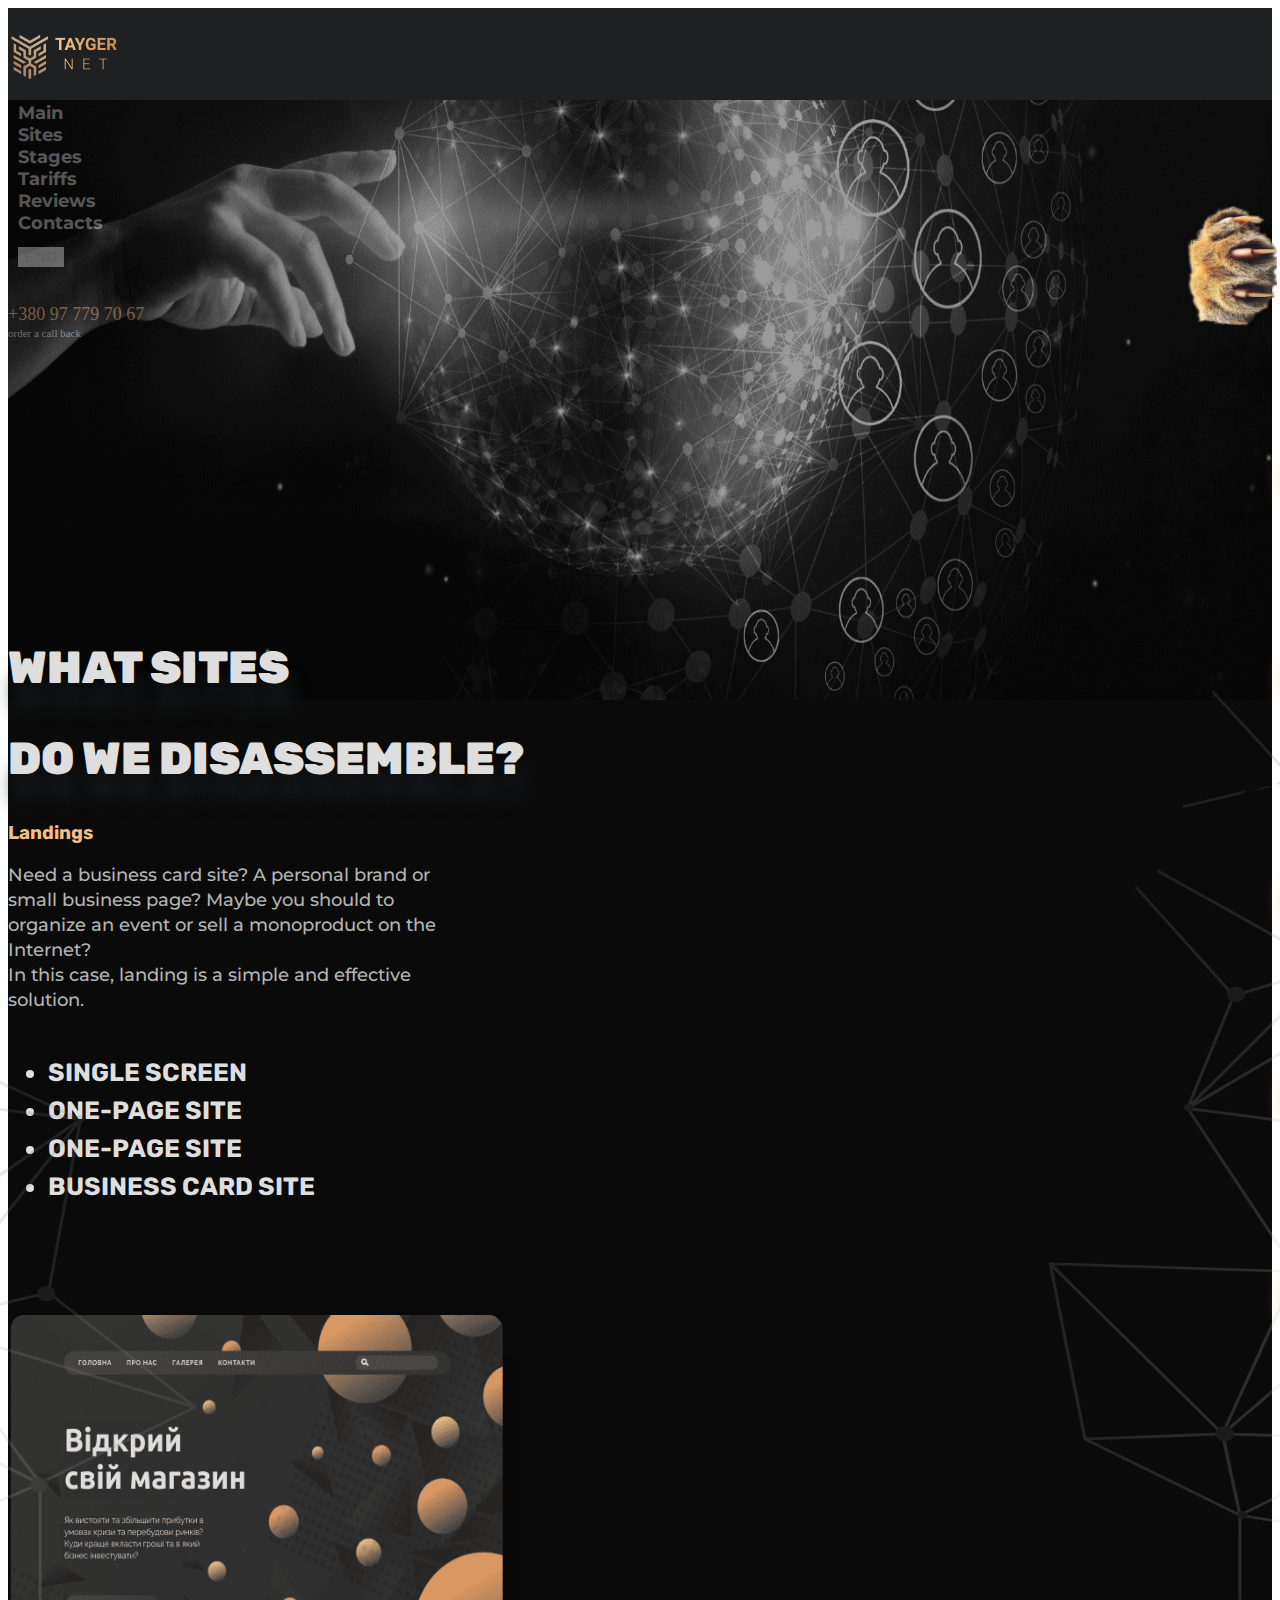
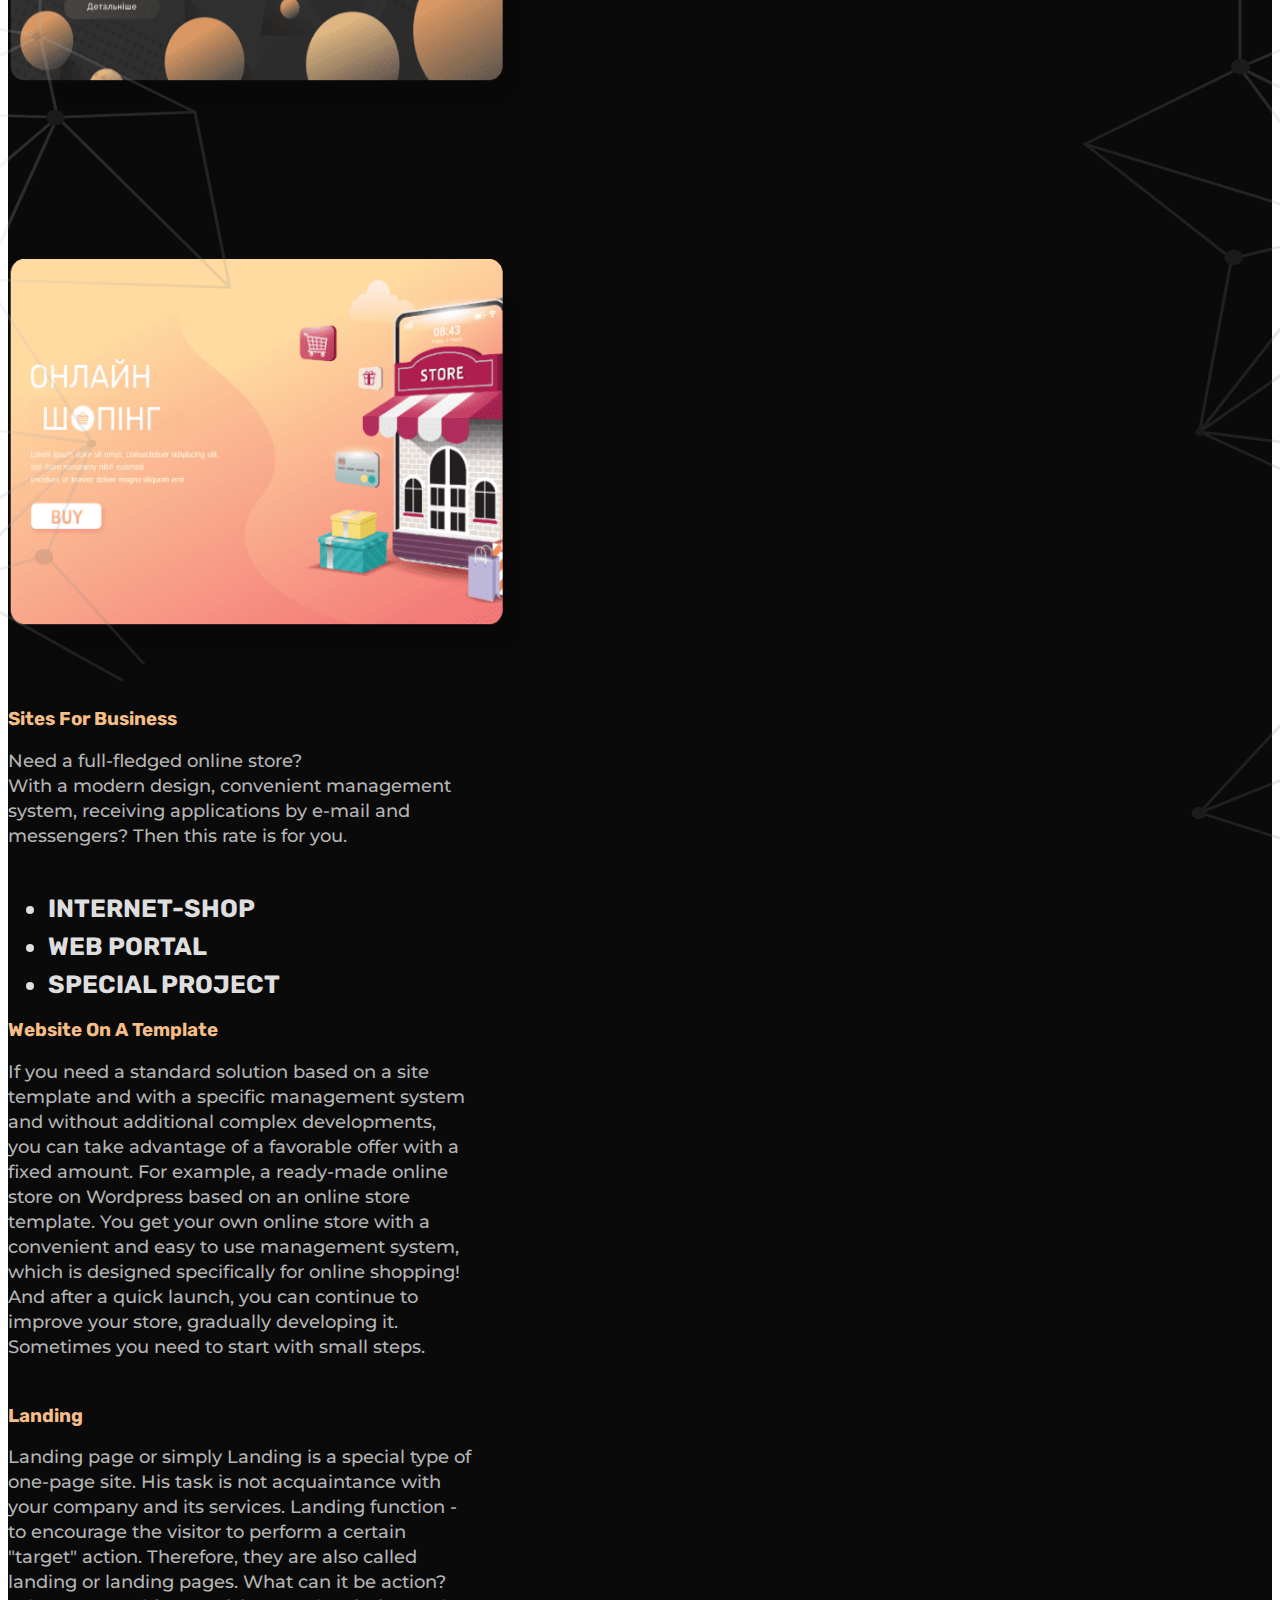
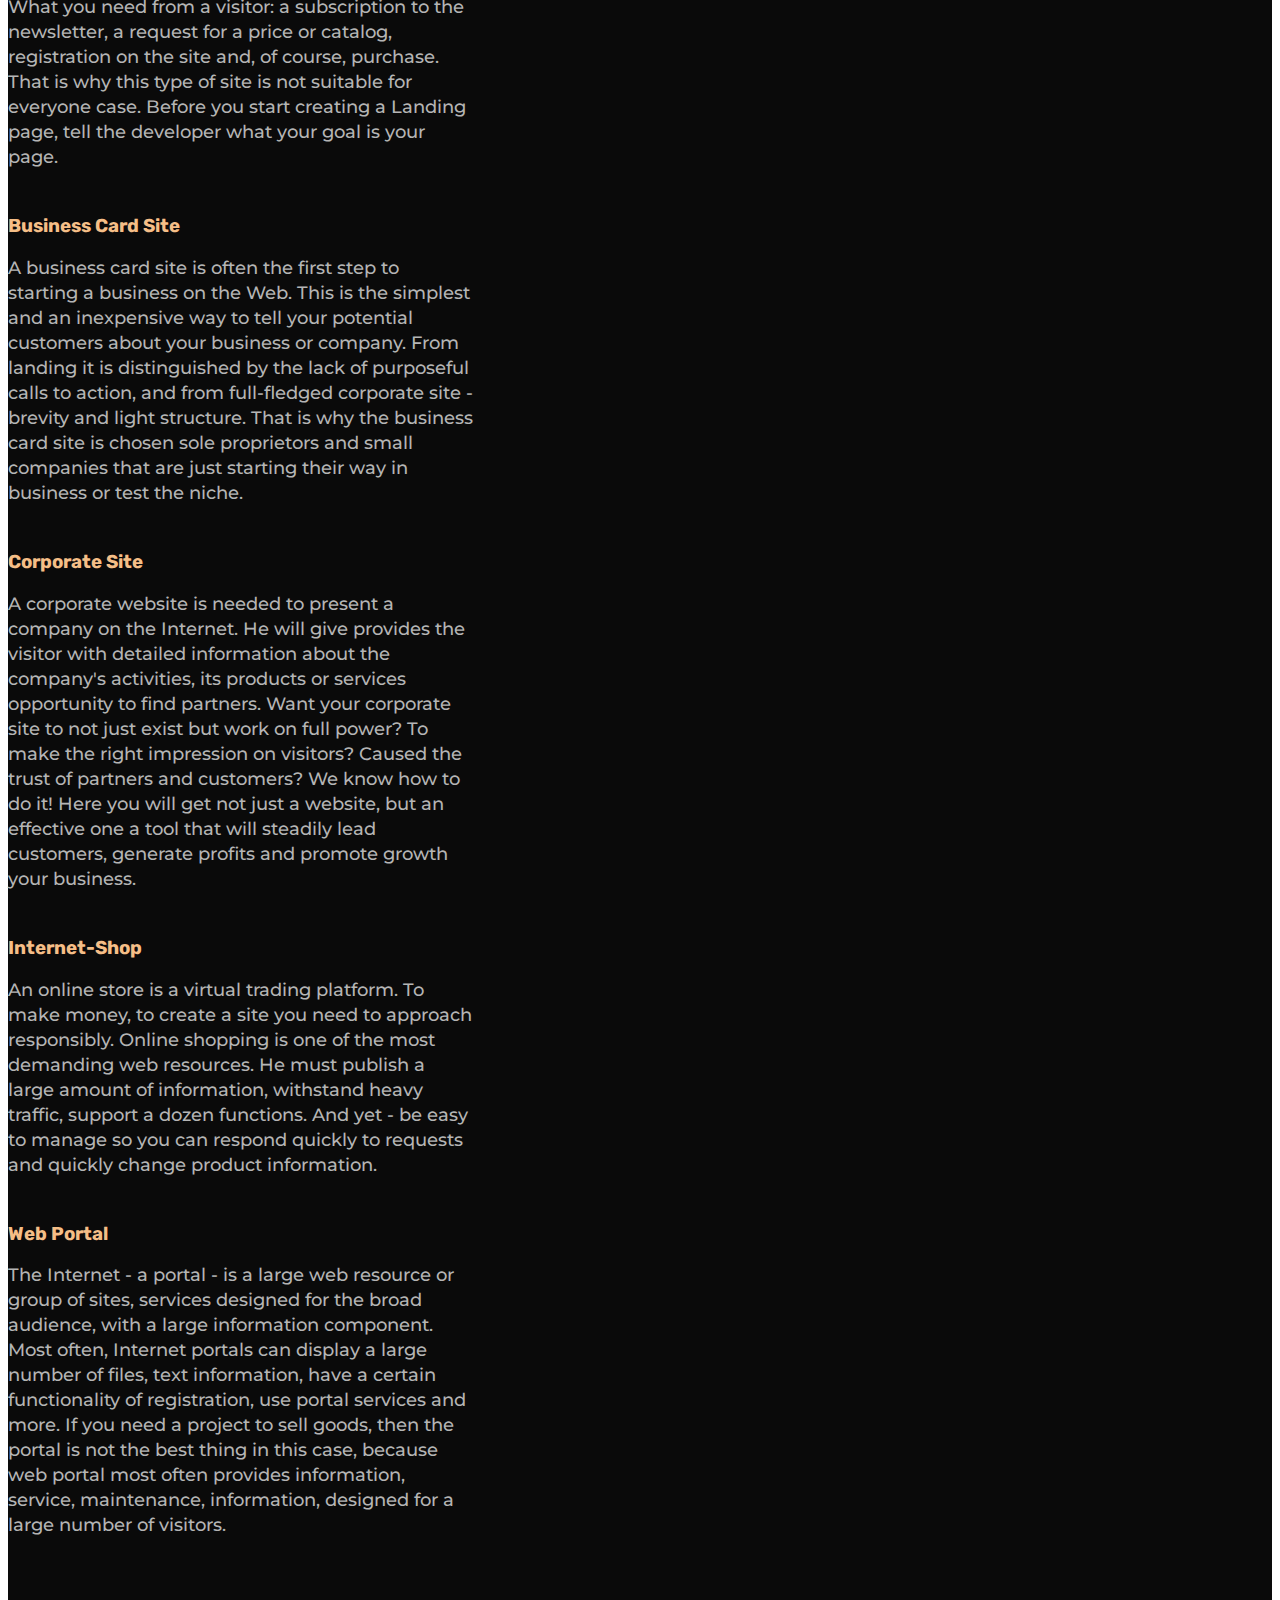
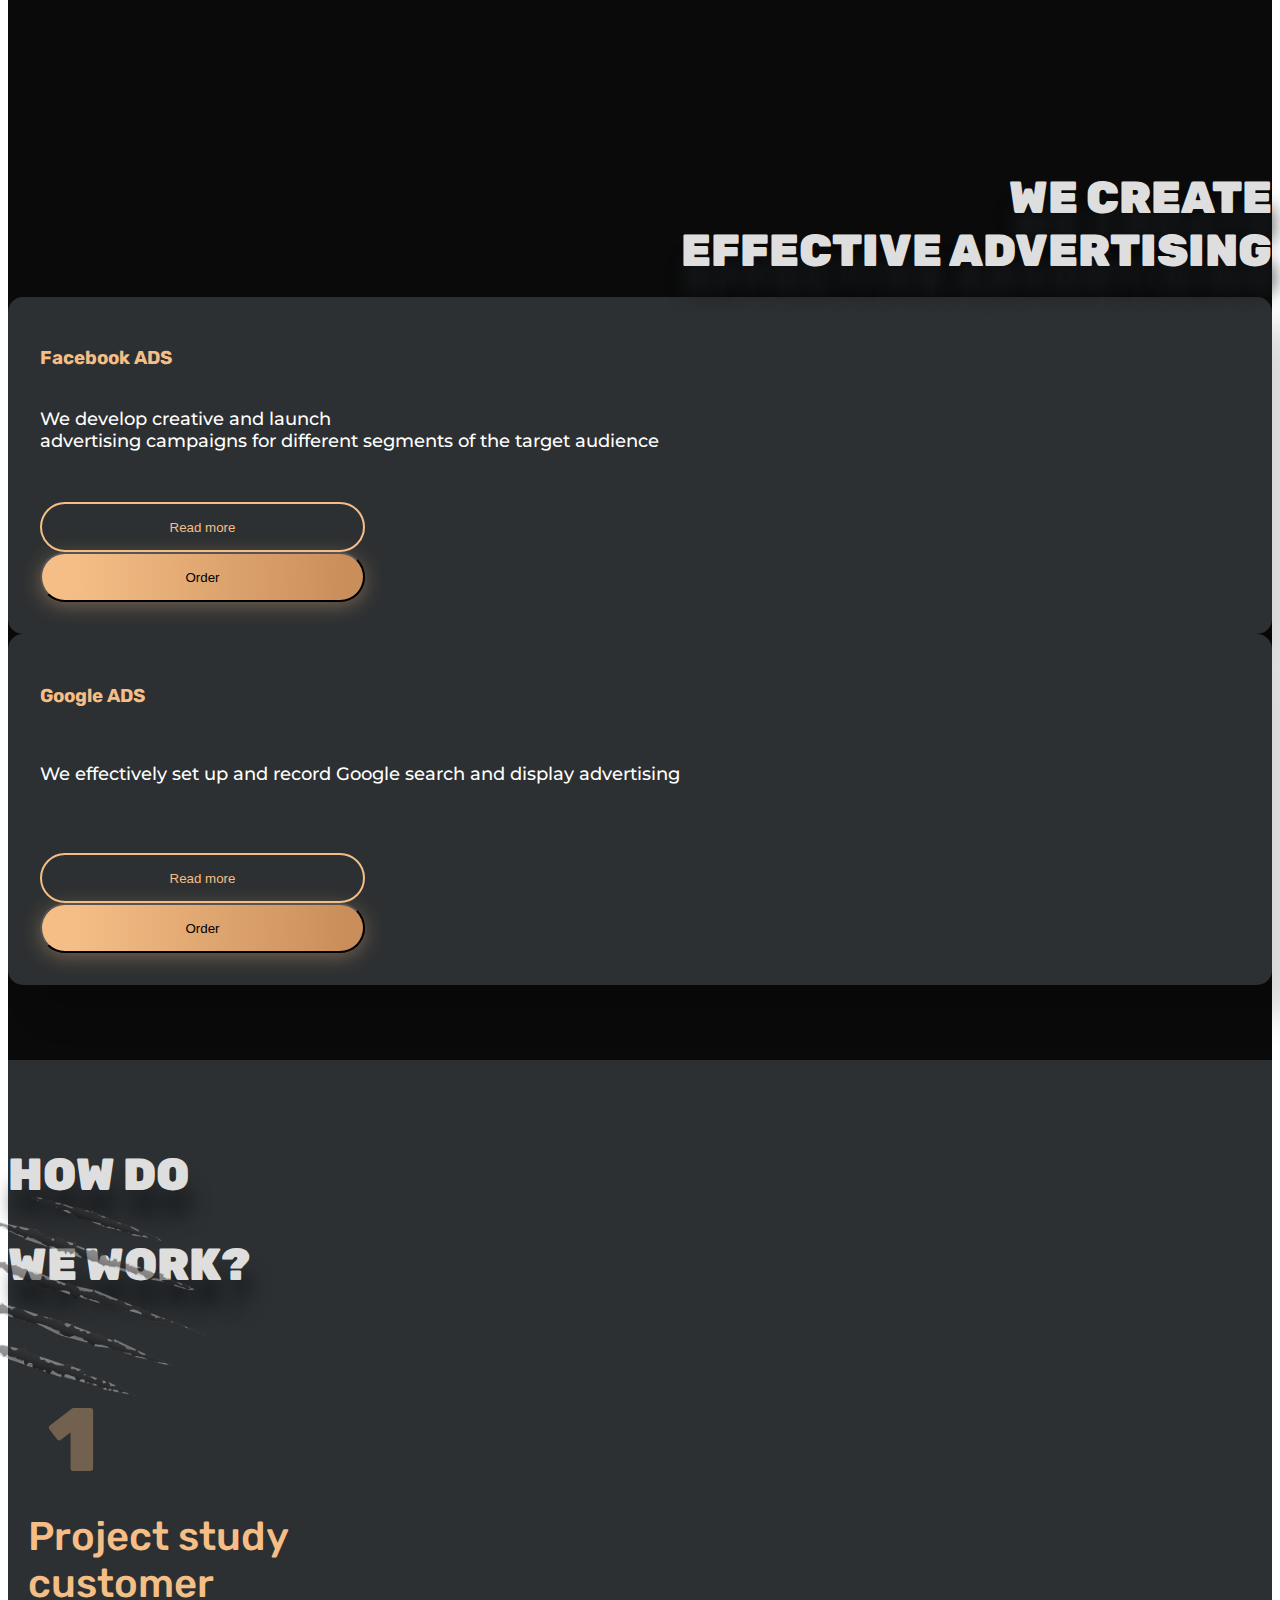
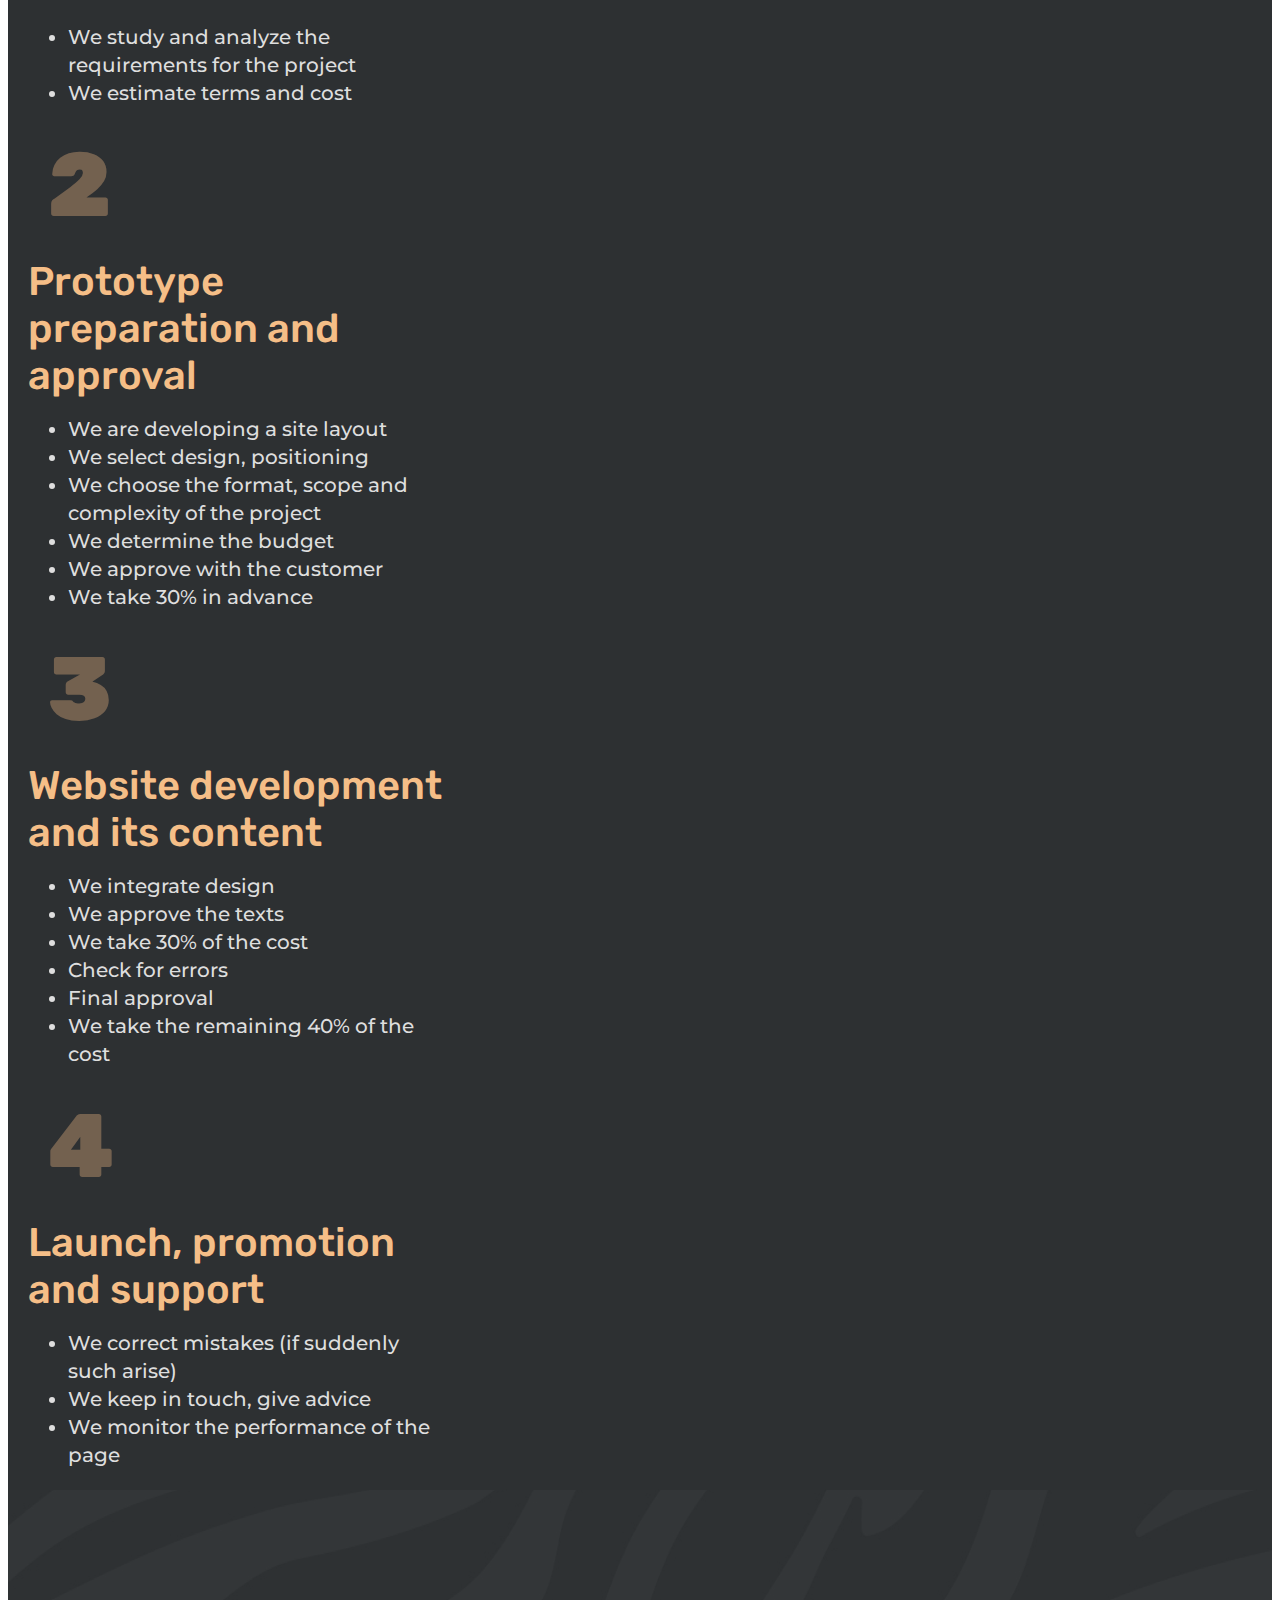
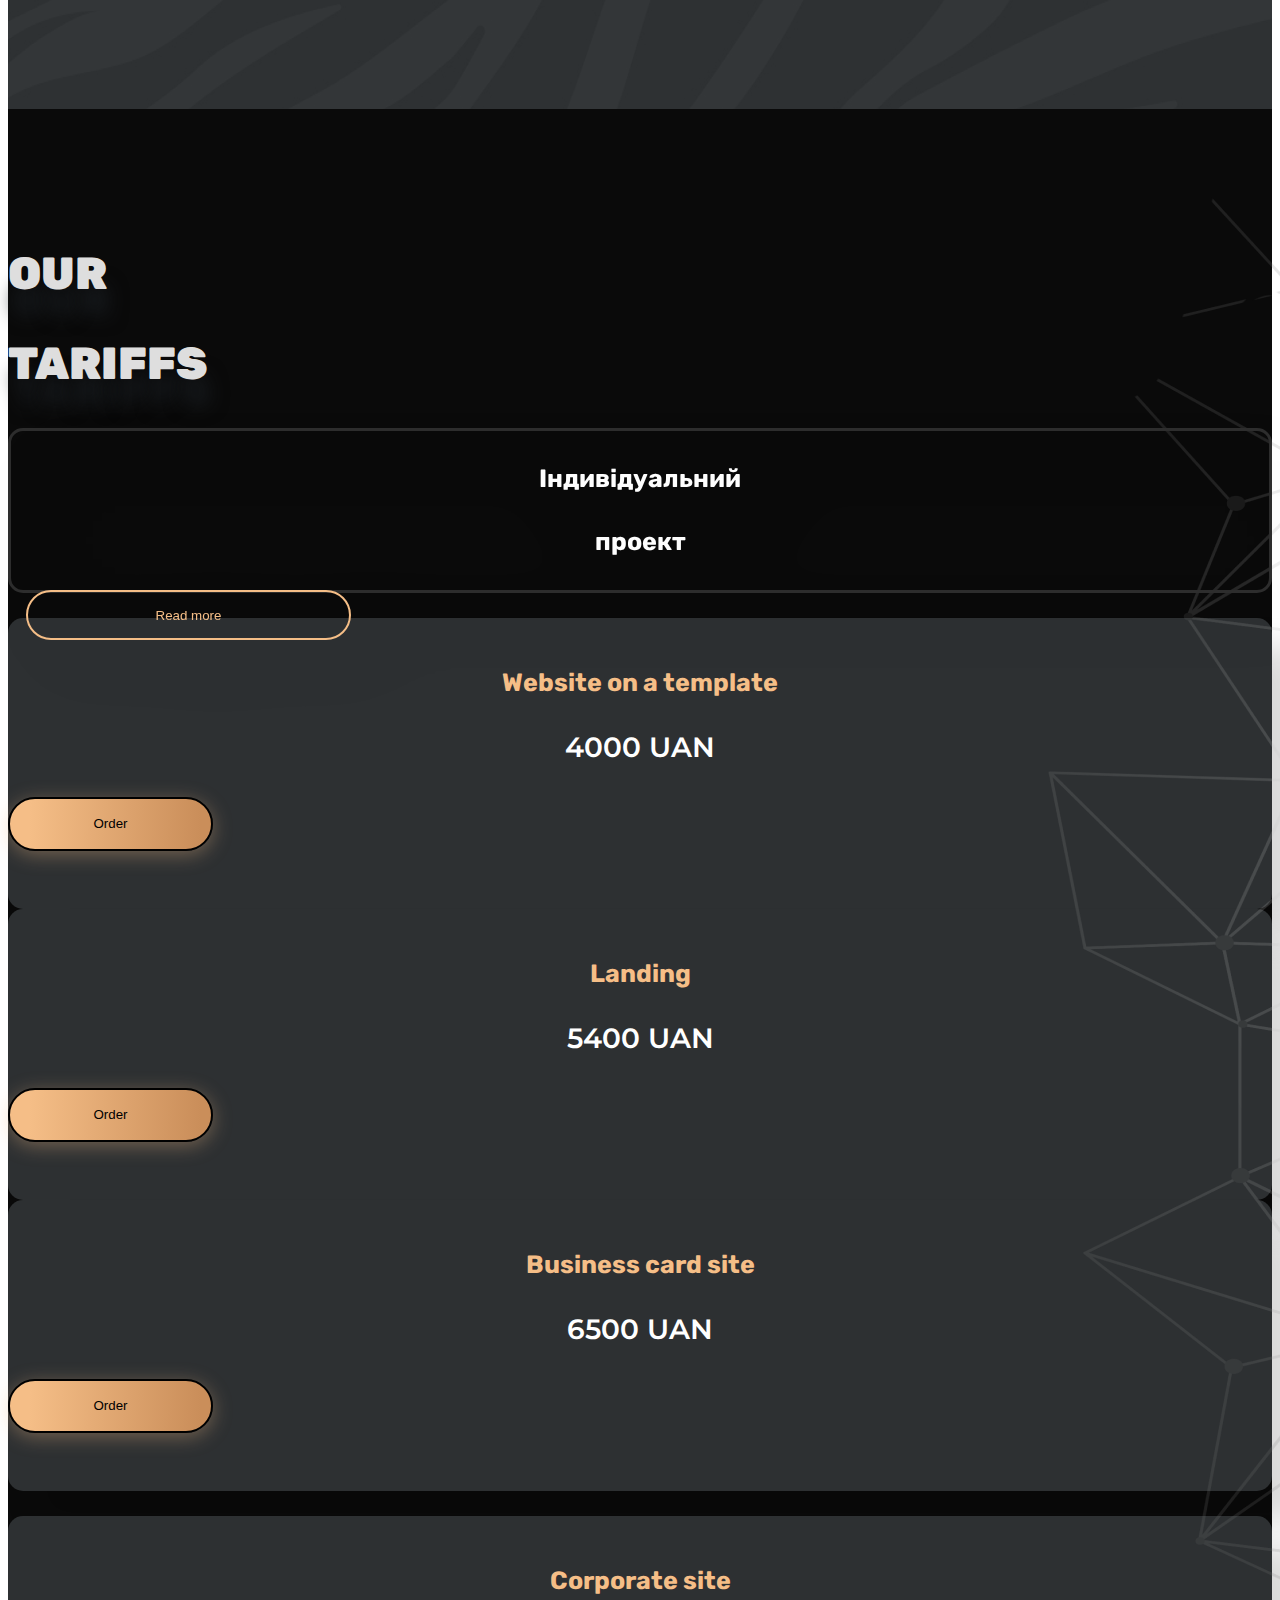
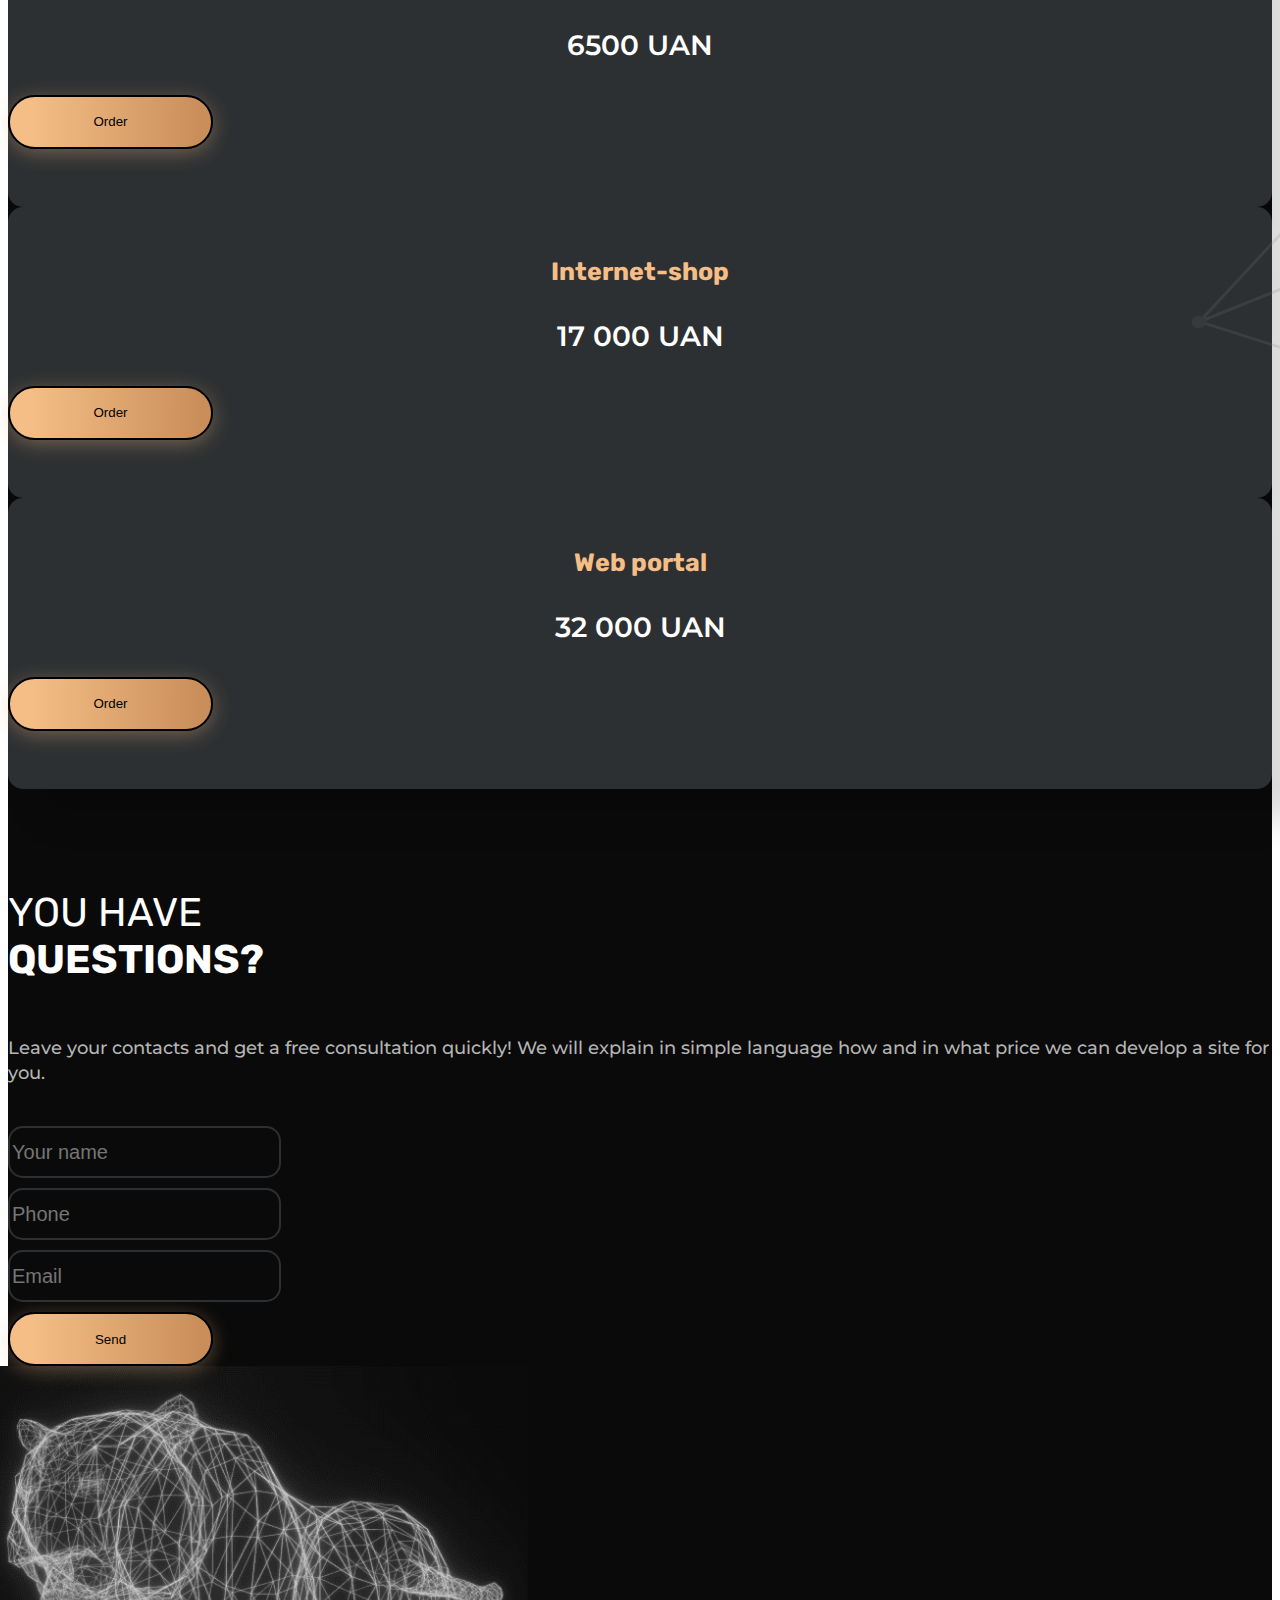
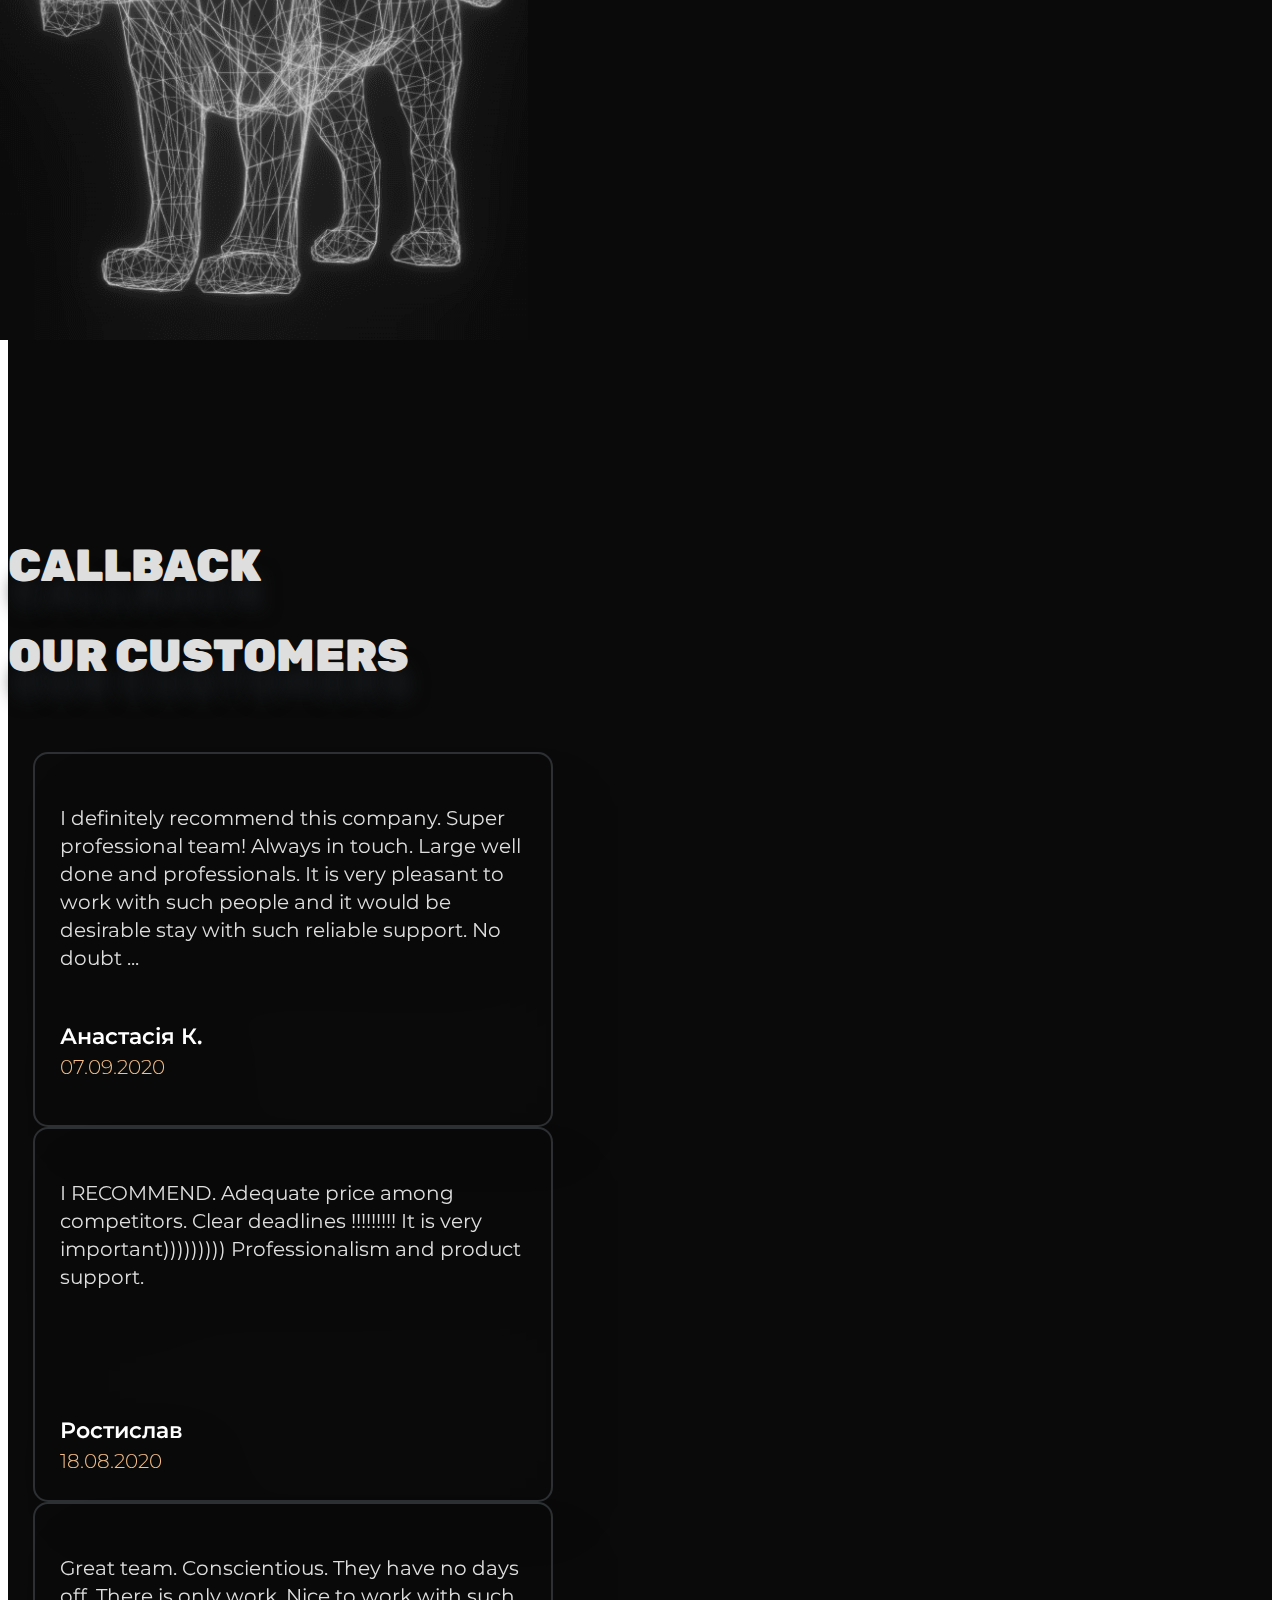
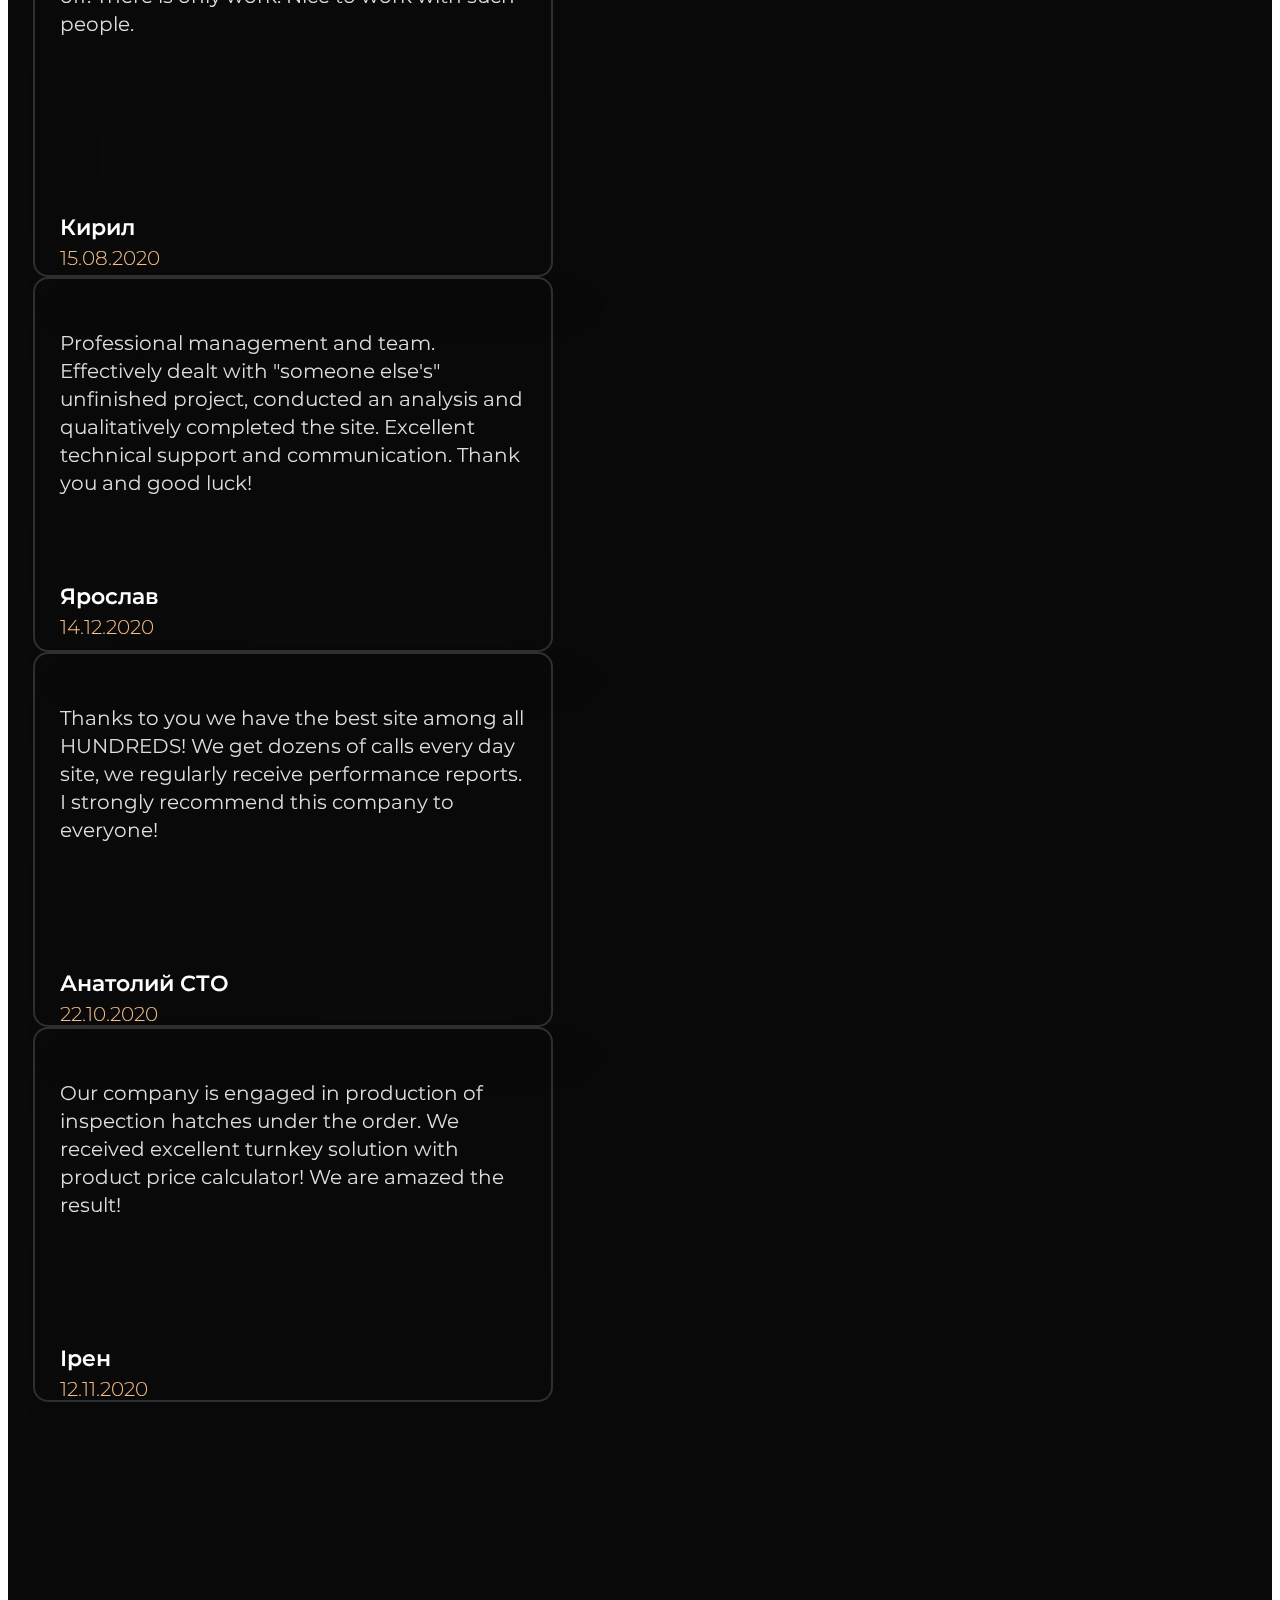
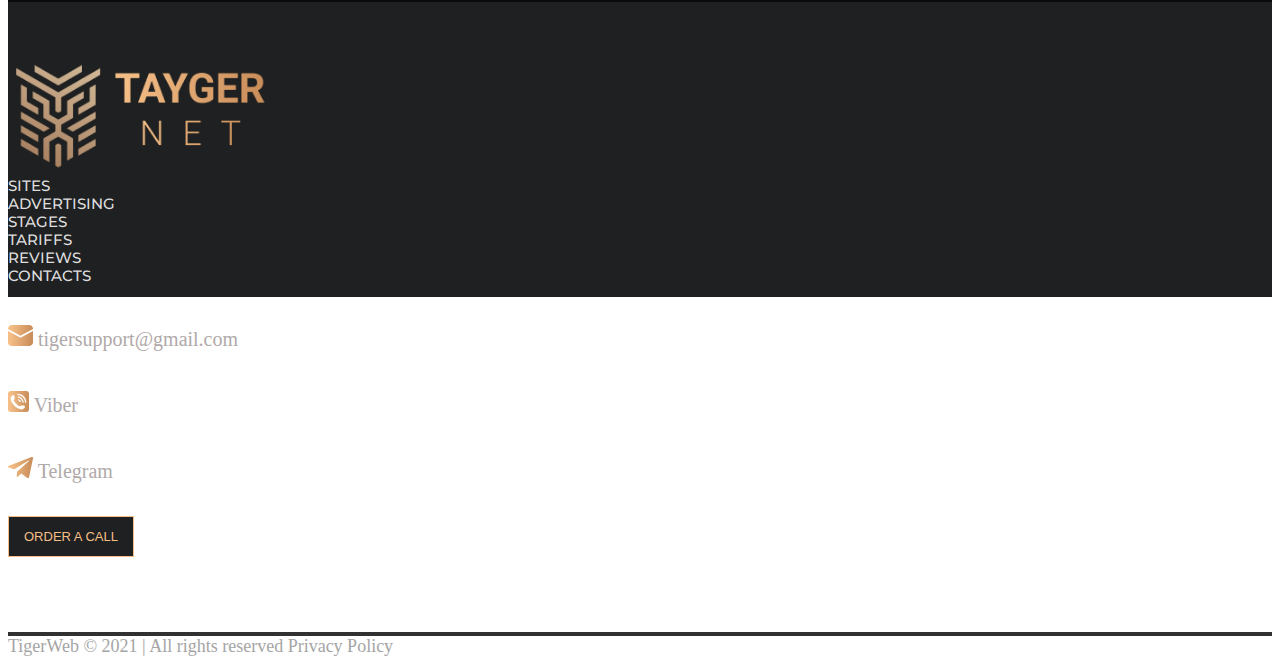
<file: serviceEng.html>
<!DOCTYPE html>
<html lang="en">

<head>
    <meta charset="UTF-8">
    <meta name="viewport" content="width=device-width, initial-scale=1.0">
    <link rel="preconnect" href="https://fonts.gstatic.com">
    <link rel="stylesheet" type="text/css" href="css/slick.css" />

    <link rel="stylesheet" href="https://cdnjs.cloudflare.com/ajax/libs/animate.css/4.1.1/animate.min.css">

    <link rel="stylesheet" href="https://cdn.jsdelivr.net/npm/bootstrap@4.5.3/dist/css/bootstrap.min.css"
        integrity="sha384-TX8t27EcRE3e/ihU7zmQxVncDAy5uIKz4rEkgIXeMed4M0jlfIDPvg6uqKI2xXr2" crossorigin="anonymous">
    <link href="https://fonts.googleapis.com/css2?family=Montserrat&family=Rubik&display=swap" rel="stylesheet">
    <link rel="stylesheet" href="css/style.css">
    <link rel="shortcut icon" type="image/png" href="favicon.png" />
    <title>tayger.net</title>
</head>

<body style="overflow-x: hidden;">

    <header class="header">
        <div class="container-fluid">
            <div class="row top-space d-flex justify-content-between">
                <div class="col-2">
                    <div>
                        <a href="indexEng.html"><img src="img/logo.png" alt="1" class="header-logo"></a>
                    </div>
                </div>

                <div class="col">
                    <div class="row d-flex justify-content-center">

                        <ul class="nav">

                            <li><a href="indexEng.html" class="nav-link"><strong>Main</strong></a></li>
                            <li><a href="#sites" class="nav-link"><strong>Sites</strong></a></li>
                            <li><a href="#track" class="nav-link"><strong>Stages</strong></a></li>
                            <li><a href="#tarrifs" class="nav-link"><strong>Tariffs</strong></a></li>
                            <li><a href="#rev" class="nav-link"><strong>Reviews</strong></a></li>
                            <li><a href="#contacts" class="nav-link"><strong>Contacts</strong></a></li>

                            <li>
                                <div class="dropdown">
                                    <button class="btn btn-lang dropdown-toggle" type="button" id="dropdownMenuButton"
                                        data-toggle="dropdown" aria-haspopup="true" aria-expanded="false">
                                        Eng
                                    </button>
                                    <div class="dropdown-menu" aria-labelledby="dropdownMenuButton">
                                        <a class="dropdown-item" href="indexRus.html">Рус</a>
                                        <a class="dropdown-item" href="index.html">Укр</a>

                                    </div>
                                </div>
                            </li>
                        </ul>

                    </div>
                </div>


                <div class="col-2">
                    <div class="row tell-num">
                        <a href="tel:+380977797067" class="">+380 97 779 70 67</a>
                    </div>
                    <div class="row tell-text">
                        <a href="#contacts">order a call back</a>
                        
                    </div>
                </div>
            </div>
        </div>
    </header>
    <section class="first-section">



        <div class="wrapper">
            <div class="menu">
                <a href=""
                    class="menu-btn call-modal menu-lapa animate__animated animate__pulse animate__infinite animate__slower"><img
                        src="img/lapa.png" alt="" class="size-lapa"></a>
                <div class="menu-list">
                    <div class="container">


                        <div class="row space-lapa">
                            <div class="col">
                                <div class="tc">
                                    <div class="tc1">
                                        Website on a template
                                    </div>
                                    <div class="case-price tc2">
                                        4000 UAH
                                    </div>
                                    <div class="row d-flex justify-content-center">
                                        <a href="#contacts"><button class="adv-btn2">Order</button></a>
                                    </div>
                                </div>
                            </div>
                            <div class="col">
                                <div class="tc">
                                    <div class="tc1">
                                        Landing
                                    </div>
                                    <div class="case-price tc2">
                                        5400 UAH
                                    </div>
                                    <div class="row d-flex justify-content-center">
                                        <a href="#contacts"><button class="adv-btn2">Order</button></a>
                                    </div>
                                </div>
                            </div>
                            <div class="col">
                                <div class="tc">
                                    <div class="tc1">
                                        Business card site
                                    </div>
                                    <div class="case-price tc2">
                                        6500 UAH
                                    </div>
                                    <div class="row d-flex justify-content-center">
                                        <a href="#contacts"><button class="adv-btn2">Order</button></a>
                                    </div>

                                </div>
                            </div>
                        </div>

                        <div class="row t1">
                            <div class="col">
                                <div class="tc">
                                    <div class="tc1">
                                        Corporate site
                                    </div>
                                    <div class="case-price tc2 tc22">
                                        6500 UAH
                                    </div>
                                    <div class="row d-flex justify-content-center">
                                        <a href="#contacts"><button class="adv-btn2">Order</button></a>
                                    </div>
                                </div>
                            </div>
                            <div class="col">
                                <div class="tc">
                                    <div class="tc1">
                                        Internet-shop
                                    </div>
                                    <div class="case-price tc2 tc23">
                                        17 000 UAH
                                    </div>
                                    <div class="row d-flex justify-content-center">
                                        <a href="#contacts"><button class="adv-btn2">Order</button></a>
                                    </div>
                                </div>
                            </div>
                            <div class="col">
                                <div class="tc">
                                    <div class="tc1">
                                        Web portal
                                    </div>
                                    <div class="case-price tc2">
                                        32 000 UAH
                                    </div>
                                    <div class="row d-flex justify-content-center">
                                        <a href="#contacts"><button class="adv-btn2">Order</button></a>
                                    </div>

                                </div>
                            </div>

                        </div>
                        <div class="row d-flex justify-content-center">
                            <a href="service.html"><button class="maps-btn rounded-btn space-lapa">
                                Read more
                            </button></a>
                        </div>
                    </div>
                </div>

            </div>


        </div>

    </section>



    <section class="second-section">
        <div class="container-fluid">

            <div class="ld service-left">
                <img src="img/ld.png" alt="" class="left ">
            </div>
            <div class="rd service-right">
                <img src="img/rd.png" alt="" class="left ">
            </div>
        </div>

        <!-- ytjwkgjergjrogjoireg -->

        <div class="container-fluid">

            <div class="service-case">
                <img src="img/servises-main.png" alt="" class="service-img">
            </div>
        </div>
        <!-- ytjwkgjergjrogjoireg -->



        <div class="container" id="sites">
            <h2 class="title">What sites </h2>
            <h2 class="title">do we disassemble?</h2>
            <div class="row">
                <div class="col-6">
                    <h3 class="second-title">
                        landings
                    </h3>
                    <div class="landing-text">
                        Need a business card site? A personal brand or small business page? Maybe you should
                        to organize an event or sell a monoproduct on the Internet? <br>
                        In this case, landing is a simple and effective solution.
                    </div>

                    <div class="landing-list">
                        <ul>
                            <li class="landing-li">single screen</li>
                            <li class="landing-li">one-page site</li>
                            <li class="landing-li">one-page site</li>
                            <li class="landing-li">business card site</li>
                        </ul>
                    </div>
                </div>
                <div class="col-6 landing-space headline">
                    <img src="img/your-shop.png" alt="2" class="landing-img adv320_1">
                </div>
            </div>

            <div class="row">
                <div class="col-6 landing-space">

                    <img src="img/online-shop.png" alt="3" class="landing-img adv320_2">
                </div>
                <div class="col-6">
                    <h3 class="second-title">
                        Sites for business
                    </h3>
                    <div class="landing-text">
                        <p>Need a full-fledged online store? <br>
                            With a modern design, convenient management system, receiving applications by e-mail and
                            messengers? Then this rate is for you.</p>
                    </div>
                    <div class="landing-list">
                        <ul>
                            <li class="landing-li">Internet-shop</li>
                            <li class="landing-li">web portal</li>
                            <li class="landing-li">special project</li>

                        </ul>
                    </div>
                </div>
            </div>

        </div>




        <!-- ytjwkgjergjrogjoireg -->


        <div class="container">

            <div class="row">
                <div class="col">
                    <h3 class="second-title">
                        Website on a template
                    </h3>
                    <div class="landing-text">

                        If you need a standard solution based on a site template and with a specific management system
                        and without
                        additional complex developments, you can take advantage of a favorable offer with a fixed
                        amount.
                        For example, a ready-made online store on Wordpress based on an online store template.

                        You get your own online store with a convenient and easy to use management system,
                        which is designed specifically for online shopping!

                        And after a quick launch, you can continue to improve your store, gradually
                        developing it. Sometimes you need to start with small steps.
                    </div>
                </div>
                <div class="col">
                    <h3 class="second-title">

                        Landing
                    </h3>
                    <div class="landing-text">


                        Landing page or simply Landing is a special type of one-page site. His task is not
                        acquaintance with your company and its services. Landing function - to encourage the visitor to
                        perform
                        a certain "target" action. Therefore, they are also called landing or landing pages. What can it
                        be
                        action? What you need from a visitor: a subscription to the newsletter, a request for a price or
                        catalog,
                        registration on the site and, of course, purchase. That is why this type of site is not suitable
                        for everyone
                        case. Before you start creating a Landing page, tell the developer what your goal is
                        your page.
                    </div>
                </div>

            </div>






            <div class="row">
                <div class="col">
                    <h3 class="second-title">

                        Business card site
                    </h3>
                    <div class="landing-text">
                        A business card site is often the first step to starting a business on the Web. This is the
                        simplest and
                        an inexpensive way to tell your potential customers about your business or company. From
                        landing it is distinguished by the lack of purposeful calls to action, and from full-fledged
                        corporate site - brevity and light structure. That is why the business card site is chosen
                        sole proprietors and small companies that are just starting their way in business or
                        test the niche.
                    </div>
                </div>
                <div class="col">
                    <h3 class="second-title">

                        Corporate site
                    </h3>
                    <div class="landing-text">
                        A corporate website is needed to present a company on the Internet. He will give
                        provides the visitor with detailed information about the company's activities, its products or
                        services
                        opportunity to find partners. Want your corporate site to not just exist but work on
                        full power? To make the right impression on visitors? Caused the trust of partners and
                        customers? We know how to do it! Here you will get not just a website, but an effective one
                        a tool that will steadily lead customers, generate profits and promote growth
                        your business.
                    </div>
                </div>

            </div>
            <div class="row service-space">
                <div class="col">
                    <h3 class="second-title">
                        Internet-shop
                    </h3>
                    <div class="landing-text">
                        An online store is a virtual trading platform. To make money, to create a site
                        you need to approach responsibly. Online shopping is one of the most demanding web resources. He
                        must publish a large amount of information, withstand heavy traffic, support a dozen
                        functions. And yet - be easy to manage so you can respond quickly to requests and quickly
                        change product information.
                    </div>
                </div>
                <div class="col">
                    <h3 class="second-title">

                        Web portal
                    </h3>
                    <div class="landing-text">
                        The Internet - a portal - is a large web resource or group of sites, services designed for the
                        broad
                        audience, with a large information component. Most often, Internet portals can display
                        a large number of files, text information, have a certain functionality of registration, use
                        portal services and more.

                        If you need a project to sell goods, then the portal is not the best thing in this case, because
                        web portal most often provides information, service, maintenance, information, designed for
                        a large number of visitors.
                    </div>

                </div>



            </div>
        </div>

        <div class="container sp">
            <h2 class="title title-r">
                we create
                <br>
                effective advertising
            </h2>
            <div class="row" id="advr">
                <div class="col col-12 col-md-6">
                    <div class="card-component">
                        <h3 class="second-title">
                            Facebook ADS
                        </h3>
                        <div class="card-component-text">
                            We develop creative and launch <br> advertising campaigns for different segments of the
                            target
                            audience
                        </div>
                        <div class="row d-flex justify-content-between">
                            <div class="col">
                                <a href="serviceEng.html"><button class="rounded-btn maps-btn">
                                    Read more
                                </button></a>
                            </div>
                            <div class="col">
                                <a href="#contacts"><button class="rounded-btn maps-btn2">
                                    Order
                                </button></a>
                            </div>
                        </div>
                    </div>
                </div>

                <div class="col col-12 col-md-6 offset">
                    <div class="card-component">
                        <h3 class="second-title">
                            Google ADS
                        </h3>
                        <div class="card-component-text">
                            <p> We effectively set up and record Google search and display advertising</p>
                        </div>
                        <div class="row d-flex justify-content-between">
                            <div class="col">
                                <a href="serviceEng.html"><button class="rounded-btn maps-btn">
                                    Read more
                                </button></a>
                            </div>
                            <div class="col">
                                <button class="rounded-btn maps-btn2">
                                    <a href="#contacts">Order</a>
                                </button>
                            </div>
                        </div>
                    </div>

                </div>
            </div>
        </div>



    </section>

    <!-- ytjwkgjergjrogjoireg -->


    <section class="track-section">
        <div class="container-fluid">
            <div class="wound">
                <img src="img/imgonline-com-ua-Transparent-backgr-MgLIjIOn6aKP.png" alt="" class="img-wound">
            </div>
        </div>

        <!-- <div class="wound2">
            <img src="img/imgonline-com-ua-Transparent-backgr-MgLIjIOn6aKP.png" alt="" class="img-wound">
        </div> -->
        <div class="container">
            <div class="track-space" id="track">
                <h2 class="title">how do </h2>
                <h2 class="title">we work?</h2>
            </div>


            <div class="track-slider">
                <div>
                    <div class="track-case">
                        <div class="track-title">
                            <div class="row d-flex">
                                <div class="col-3">
                                    <div class="number">
                                        1
                                    </div>
                                </div>
                                <div class="col-9">
                                    <div class="track-text">
                                        Project study
                                        customer
                                    </div>
                                </div>
                            </div>
                        </div>
                        <ul>
                            <li class="track-list">We study and analyze the requirements for the project</li>
                            <li class="track-list">We estimate terms and cost</li>

                        </ul>
                    </div>
                </div>
                <div>
                    <div class="track-case">
                        <div class="track-title">
                            <div class="row">
                                <div class="col-3">
                                    <div class="number">
                                        2
                                    </div>
                                </div>
                                <div class="col-9">
                                    <div class="track-text">
                                        Prototype preparation and approval
                                    </div>
                                </div>
                            </div>
                        </div>
                        <ul>
                            <li class="track-list">We are developing a site layout</li>
                            <li class="track-list">We select design, positioning</li>
                            <li class="track-list">We choose the format, scope and complexity of the project</li>
                            <li class="track-list">We determine the budget</li>
                            <li class="track-list">We approve with the customer</li>
                            <li class="track-list">We take 30% in advance</li>
                        </ul>
                    </div>
                </div>
                <div>
                    <div class="track-case">
                        <div class="track-title">
                            <div class="row">
                                <div class="col-3">
                                    <div class="number">
                                        3
                                    </div>
                                </div>
                                <div class="col-9">
                                    <div class="track-text">
                                        Website development and its content
                                    </div>
                                </div>
                            </div>
                        </div>
                        <ul>
                            <li class="track-list">We integrate design</li>
                            <li class="track-list">We approve the texts</li>
                            <li class="track-list"> We take 30% of the cost</li>
                            <li class="track-list">Check for errors</li>
                            <li class="track-list">Final approval</li>
                            <li class="track-list">We take the remaining 40% of the cost</li>
                        </ul>
                    </div>
                </div>
                <div>
                    <div class="track-case">
                        <div class="track-title">
                            <div class="row">
                                <div class="col-3">
                                    <div class="number">
                                        4
                                    </div>
                                </div>
                                <div class="col-9">
                                    <div class="track-text">
                                        Launch, promotion and support
                                    </div>
                                </div>
                            </div>
                        </div>
                        <ul>
                            <li class="track-list"> We correct mistakes (if suddenly such arise)</li>
                            <li class="track-list">We keep in touch, give advice</li>
                            <li class="track-list">We monitor the performance of the page</li>

                        </ul>
                    </div>
                </div>

            </div>
        </div>
        <div class="container-fluid">
            <!-- <div class="filter">

            </div> -->
            <div class="filter-img">

            </div>
        </div>

    </section>

    <section class="tarif-section">
        <div class="container-fluid">
            <!-- <div class="ld2">
                <img src="img/ld2.png" alt="" class="left">
            </div> -->
            <div class="rd2">
                <img src="img/rd2.png" alt="" class="left">
            </div>
        </div>

        <div class="container">
            <div class="row  tarif-space">
                <div class="col-4">
                    <h2 class="title">our</h2>
                    <h2 class="title">tariffs</h2>
                </div>
                <div class="col-8">
                    <div class="progect-case  d-flex align-items-center">
                        <div class="row">
                            <div class="col">
                                <h4 class="progect-title d-flex justify-content-center">Індивідуальний</h4>
                                <h4 class="progect-title d-flex justify-content-center"> проект</h4>
                            </div>
                            <div class="col">
                                <a href="serviceEng.html"><button class="maps-btn rounded-btn btn-space adaptiv4">
                                    Read more
                                </button></a>
                            </div>
                        </div>

                    </div>
                </div>
            </div>

            <div class="row" id="tarrifs">
                <div class="col">
                    <div class="tarif-case">
                        <div class="case-title">
                            Website on a template
                        </div>
                        <div class="case-price">
                            4000 UAN
                        </div>
                        <div class="row d-flex justify-content-center">
                            <a href="#contacts"><button class="adv-btn2">Order</button></a>
                        </div>
                    </div>
                </div>
                <div class="col">
                    <div class="tarif-case">
                        <div class="case-title">
                            Landing
                        </div>
                        <div class="case-price">
                            5400 UAN
                        </div>
                        <div class="row d-flex justify-content-center">
                            <a href="#contacts"><button class="adv-btn2">Order</button></a>
                        </div>
                    </div>
                </div>
                <div class="col ">
                    <div class="tarif-case adv320_3">
                        <div class="case-title">
                            Business card site
                        </div>
                        <div class="case-price">
                            6500 UAN
                        </div>
                        <div class="row d-flex justify-content-center">
                            <a href="#contacts"><button class="adv-btn2">Order</button></a>
                        </div>

                    </div>
                </div>
            </div>

            <div class="row t1">
                <div class="col">
                    <div class="tarif-case">
                        <div class="case-title">
                            Corporate site
                        </div>
                        <div class="case-price">
                            6500 UAN
                        </div>
                        <div class="row d-flex justify-content-center">
                            <a href="#contacts"><button class="adv-btn2">Order</button></a>
                        </div>
                    </div>
                </div>
                <div class="col">
                    <div class="tarif-case">
                        <div class="case-title">
                            Internet-shop
                        </div>
                        <div class="case-price">
                            17 000 UAN
                        </div>
                        <div class="row d-flex justify-content-center">
                            <a href="#contacts"><button class="adv-btn2">Order</button></a>
                        </div>
                    </div>
                </div>
                <div class="col">
                    <div class="tarif-case adv320_3">
                        <div class="case-title">
                            Web portal
                        </div>
                        <div class="case-price">
                            32 000 UAN
                        </div>
                        <div class="row d-flex justify-content-center">
                            <a href="#contacts"><button class="adv-btn2">Order</button></a>
                        </div>

                    </div>
                </div>
            </div>

            <h4 class="contacts-title" id="contacts">
                You have <br>
                <strong> questions?</strong>

            </h4>

            <div class="row">
                <div class="col-6">
                    <div class="contacts-text">
                        Leave your contacts and get a free consultation quickly! We will explain in simple language how
                        and in what
                        price we can develop a site for you.
                    </div>
                    <form action="telegram.php" method="POST">

                        <div class="form-group index">

                            <input type="text" class="form-control  style-form" id="" name="user_name"
                                placeholder="Your name">
                        </div>

                        <div class="form-group index">

                            <input type="text" class="form-control  style-form" id="" name="user_phone"
                                placeholder="Phone">
                        </div>

                        <div class="form-group index">
                            <input type="text" class="form-control  style-form" id="" name="user_email"
                                placeholder="Email">
                        </div>

                        <button type="submit" class="adv-btn2 index">Send</button>
                    </form>
                </div>
                <div class="col-6">
                    <img src="img/second-tiger.png" alt="" class="contacts-img">
                </div>
            </div>

            <h2 class="title d-flex justify-content-end callback-space" id="rev">
                Callback
            </h2>
            <h2 class="title d-flex justify-content-end">
                Our customers
            </h2>

            <div class="callback-slider">
                <div>
                    <div class="slider-case">
                        <div class="slider-text">
                            I definitely recommend this company. Super professional team! Always in touch. Large
                            well done and professionals. It is very pleasant to work with such people and it would be
                            desirable
                            stay with such reliable support. No doubt ...
                        </div>
                        <div class="row case-padding">
                            <div class="col">
                                <div class="autor">
                                    Анастасія К.
                                </div>
                            </div>
                            <div class="col">
                                <div class="date">
                                    07.09.2020
                                </div>
                            </div>
                        </div>
                    </div>
                </div>
                <div>
                    <div class="slider-case">
                        <div class="slider-text">
                            I RECOMMEND.
                            Adequate price among competitors. Clear deadlines !!!!!!!!!
                            It is very important)))))))))
                            Professionalism and product support.
                        </div>
                        <div class="row case-padding2">
                            <div class="col">
                                <div class="autor">
                                    Ростислав
                                </div>
                            </div>
                            <div class="col">
                                <div class="date">
                                    18.08.2020
                                </div>
                            </div>
                        </div>
                    </div>
                </div>
                <div>
                    <div class="slider-case">
                        <div class="slider-text">
                            Great team. Conscientious. They have no days off. There is only work. Nice to work with
                            such people.
                        </div>
                        <div class="row case-padding3">
                            <div class="col">
                                <div class="autor">
                                    Кирил
                                </div>
                            </div>
                            <div class="col">
                                <div class="date">
                                    15.08.2020
                                </div>
                            </div>
                        </div>
                    </div>
                </div>
                <div>
                    <div class="slider-case">
                        <div class="slider-text">
                            Professional management and team. Effectively dealt with "someone else's" unfinished
                            project, conducted an analysis and qualitatively completed the site. Excellent technical
                            support and communication.
                            Thank you and good luck!
                        </div>
                        <div class="row case-padding4">
                            <div class="col">
                                <div class="autor">
                                    Ярослав
                                </div>
                            </div>
                            <div class="col">
                                <div class="date">
                                    14.12.2020
                                </div>
                            </div>
                        </div>
                    </div>
                </div>
                <div>
                    <div class="slider-case">
                        <div class="slider-text">
                            Thanks to you we have the best site among all HUNDREDS! We get dozens of calls every day
                            site, we regularly receive performance reports. I strongly recommend this company to
                            everyone!
                        </div>
                        <div class="row case-padding2">
                            <div class="col">
                                <div class="autor">
                                    Анатолий СТО
                                </div>
                            </div>
                            <div class="col">
                                <div class="date">
                                    22.10.2020
                                </div>
                            </div>
                        </div>
                    </div>
                </div>
                <div>
                    <div class="slider-case">
                        <div class="slider-text">
                            Our company is engaged in production of inspection hatches under the order. We received
                            excellent
                            turnkey solution with product price calculator! We are amazed
                            the result!
                        </div>
                        <div class="row case-padding2">
                            <div class="col">
                                <div class="autor">
                                    Ірен
                                </div>
                            </div>
                            <div class="col">
                                <div class="date">
                                    12.11.2020
                                </div>
                            </div>
                        </div>
                    </div>
                </div>

            </div>

        </div>


    </section>

    <footer class="footer" id="contacts">
        <div class="container">
            <div class="row footer-space">
                <div class="col-3">
                    <img src="img/footer-logo.png" alt="5" class="footer-logo">
                </div>
                <div class="col-9 contacts-space">
                    <div class="row">

                        <div class="col footer-nav"><a href="#sites">Sites</a></div>
                        <div class="col footer-nav"><a href="#adv">Advertising</a></div>
                        <div class="col footer-nav"><a href="#track">Stages</a></div>
                        <div class="col footer-nav"><a href="#tarrifs">Tariffs</a></div>
                        <div class="col footer-nav"><a href="#rev">Reviews</a></div>
                        <div class="col footer-nav"><a href="#contacts">Contacts</a></div>
                    </div>
                    <div class="row adv320_5">
                        <div class="col-5 footer-contacts"><a href="">
                                <img src="ico/gmail.svg" alt="" class="footer-ico">

                                tigersupport@gmail.com


                            </a></div>
                        <div class="col-2 footer-contacts"><a href="">
                                <img src="ico/viber.svg" alt="" class="footer-ico">

                                Viber

                            </a></div>
                        <div class="col-2 footer-contacts"><a href="">
                                <img src="ico/telegram.svg" alt="" class="footer-ico">

                                Telegram


                            </a></div>
                        <div class="col-3">
                            <a href="#contacts"><button class="footer-btn">
                                    order a call
                                </button></a>
                        </div>
                    </div>
                </div>
            </div>
            <div class="footer-line">

            </div>

            <a href="https://ces.org.ua/wp-content/uploads/2015/08/%D0%A3%D0%9C%D0%9E%D0%92%D0%98-%D0%9A%D0%9E%D0%9D%D0%A4%D0%86%D0%94%D0%95%D0%9D%D0%A6%D0%86%D0%99%D0%9D%D0%9E%D0%A1%D0%A2%D0%86.pdf"
                class="tider-net">TigerWeb © 2021 | All rights reserved Privacy Policy</a>


        </div>









    </footer>


    <script src="https://code.jquery.com/jquery-3.5.1.slim.min.js"
        integrity="sha384-DfXdz2htPH0lsSSs5nCTpuj/zy4C+OGpamoFVy38MVBnE+IbbVYUew+OrCXaRkfj"
        crossorigin="anonymous"></script>

    <script src="https://cdn.jsdelivr.net/npm/bootstrap@4.5.3/dist/js/bootstrap.bundle.min.js"
        integrity="sha384-ho+j7jyWK8fNQe+A12Hb8AhRq26LrZ/JpcUGGOn+Y7RsweNrtN/tE3MoK7ZeZDyx"
        crossorigin="anonymous"></script>
    <script type="text/javascript" src="js/slick.min.js"></script>


    <script type="text/javascript" src="js/main.js"></script>
</body>

</html>
</file>
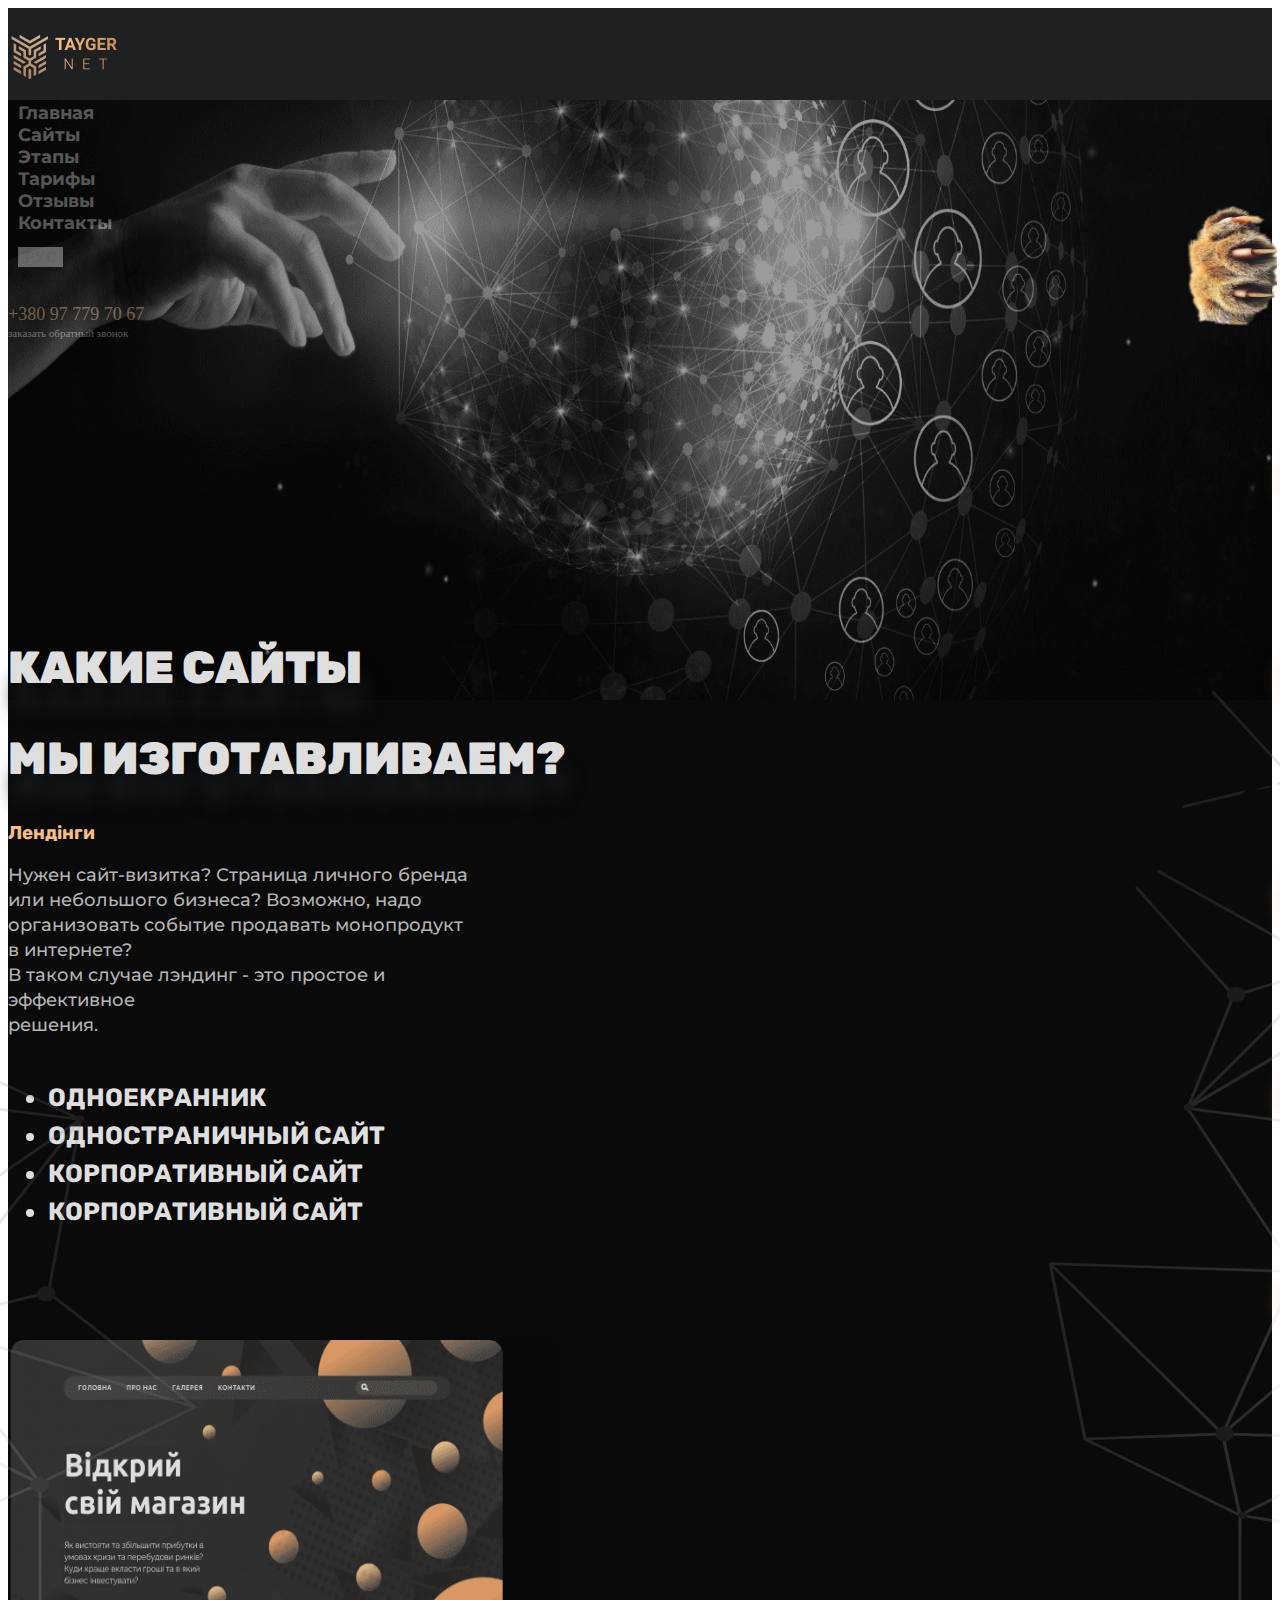
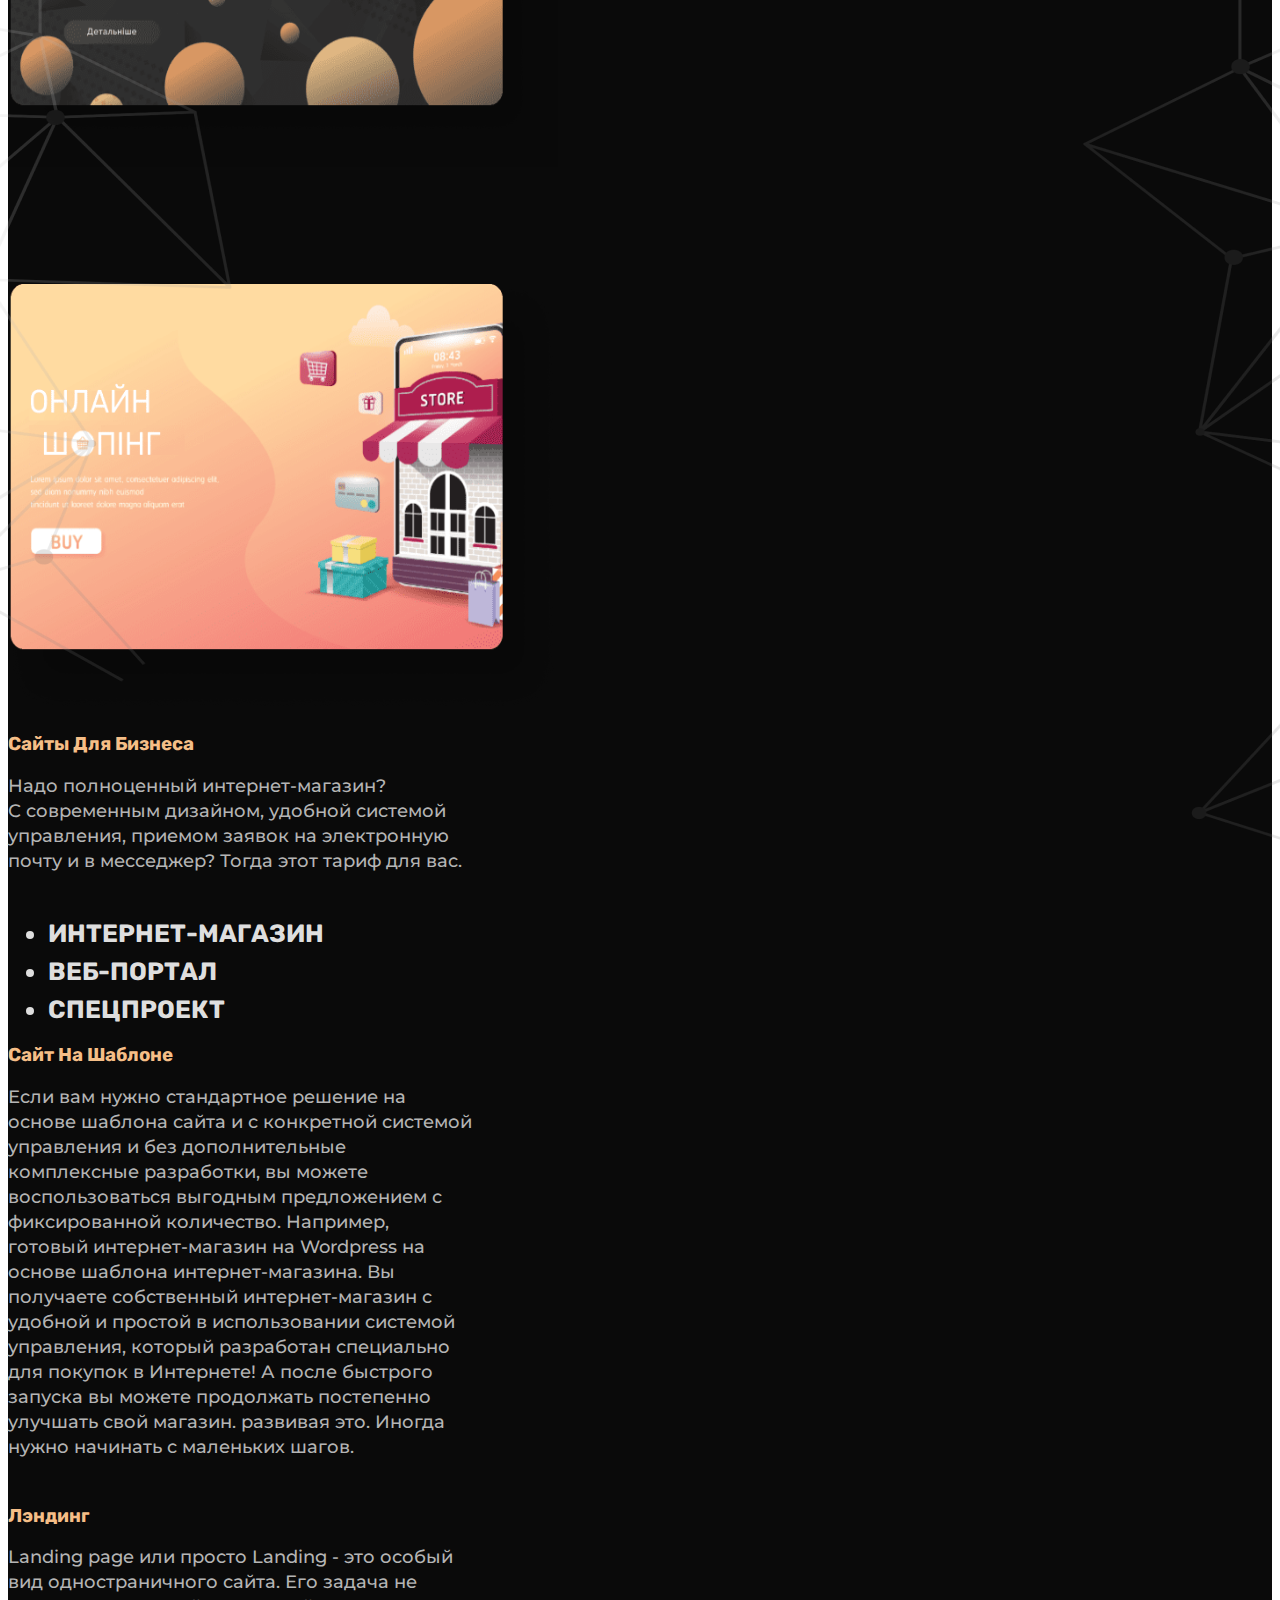
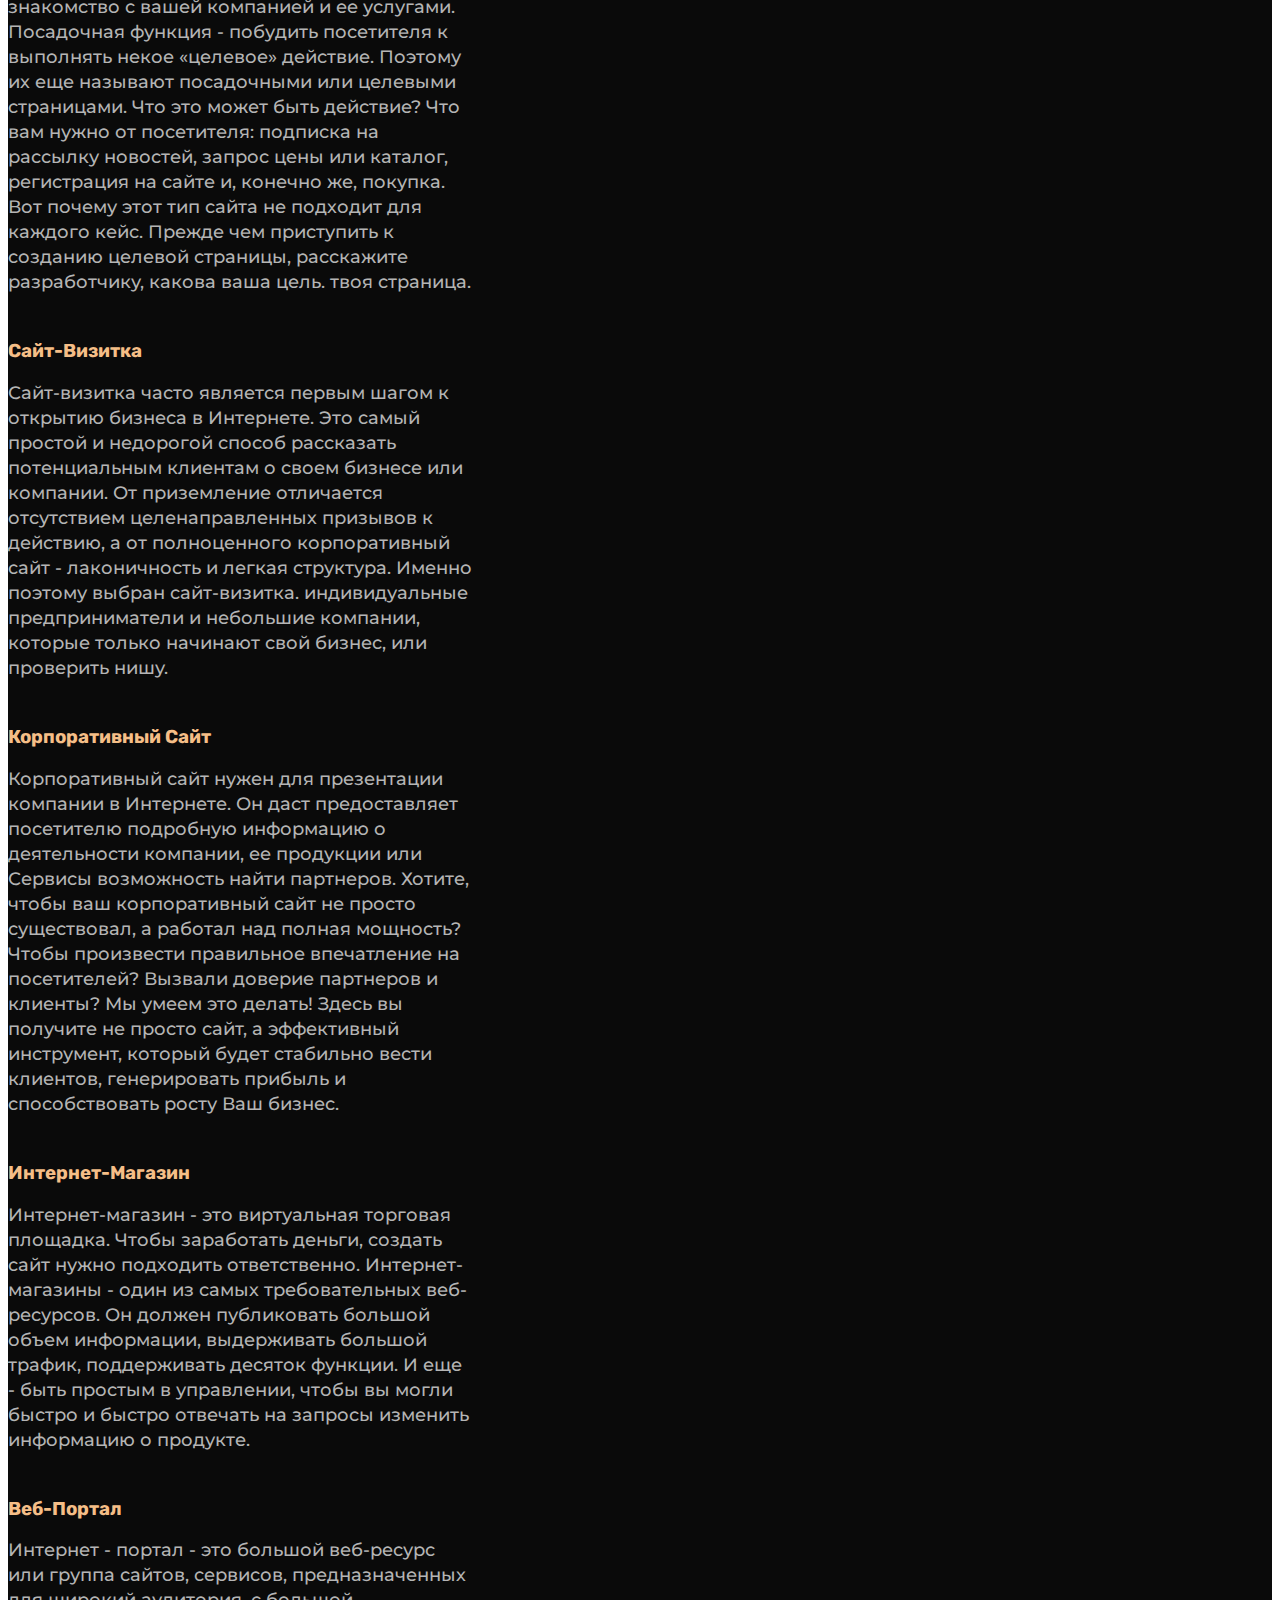
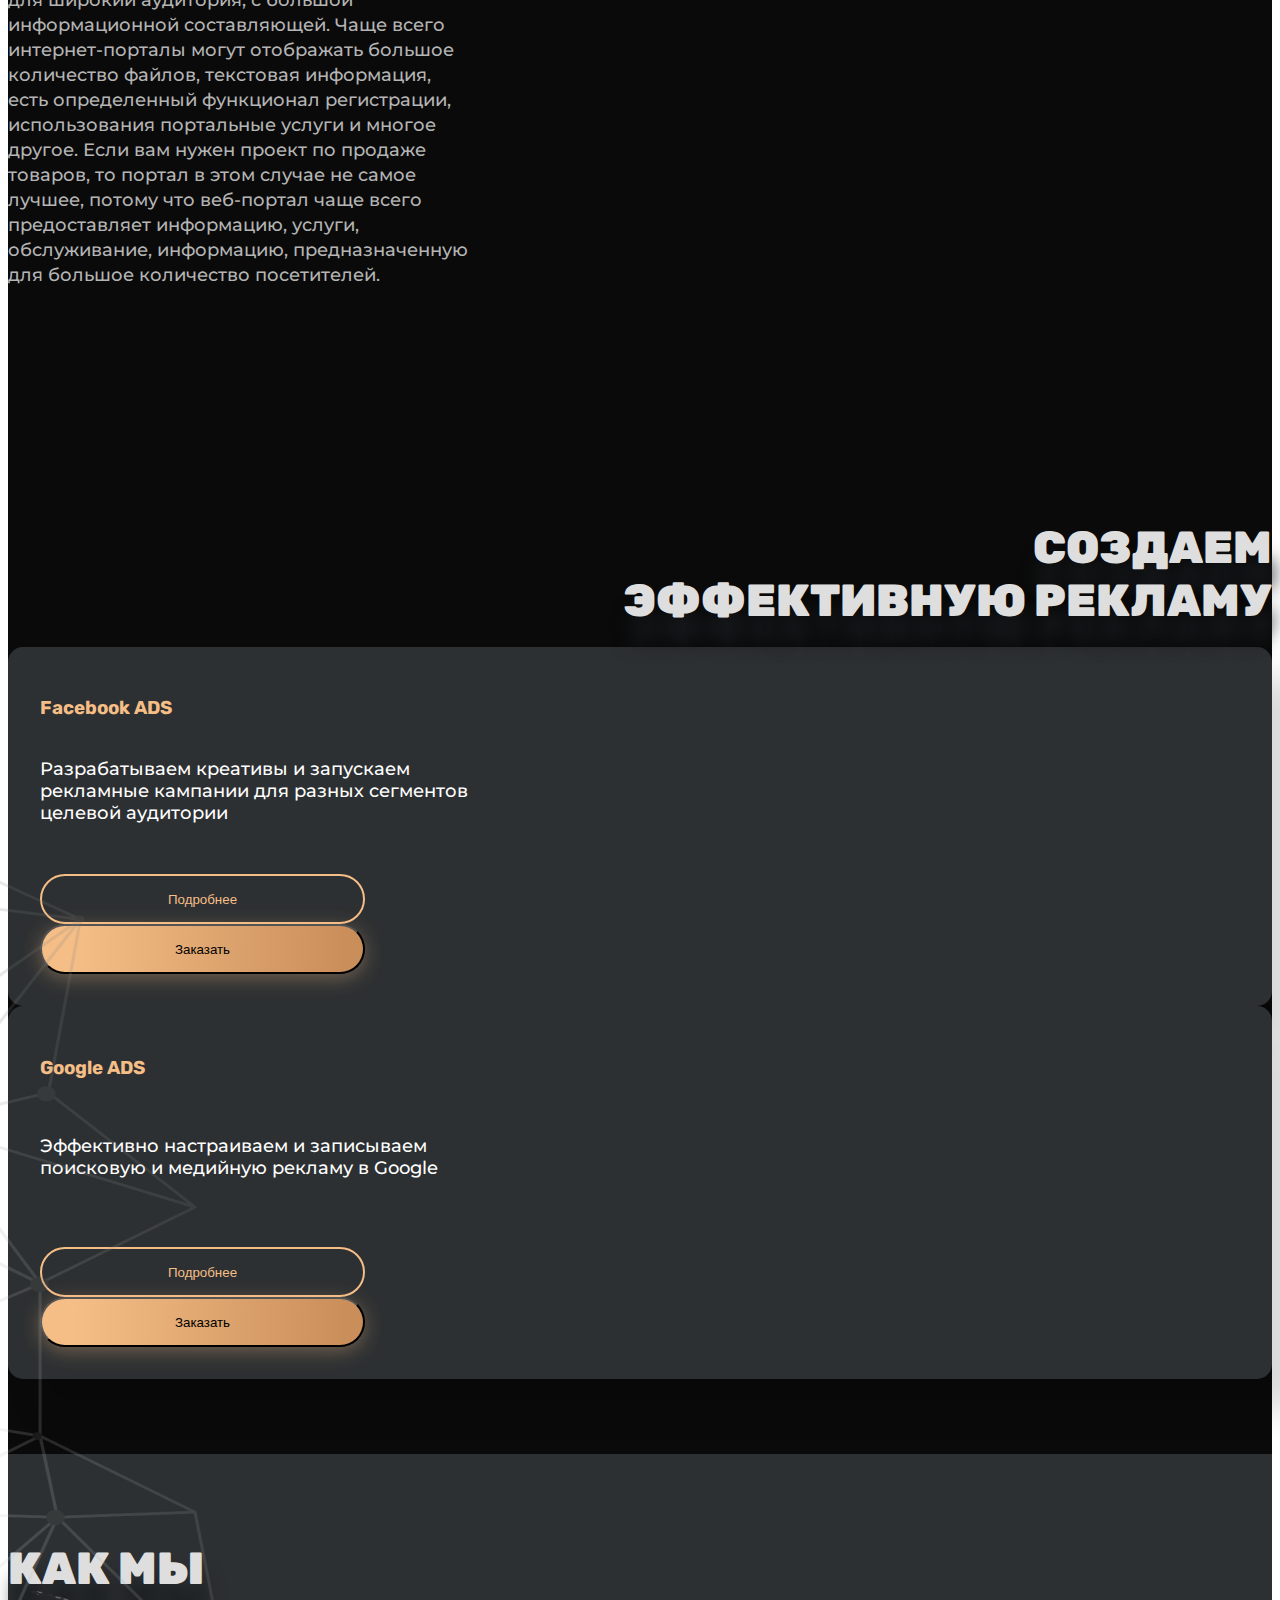
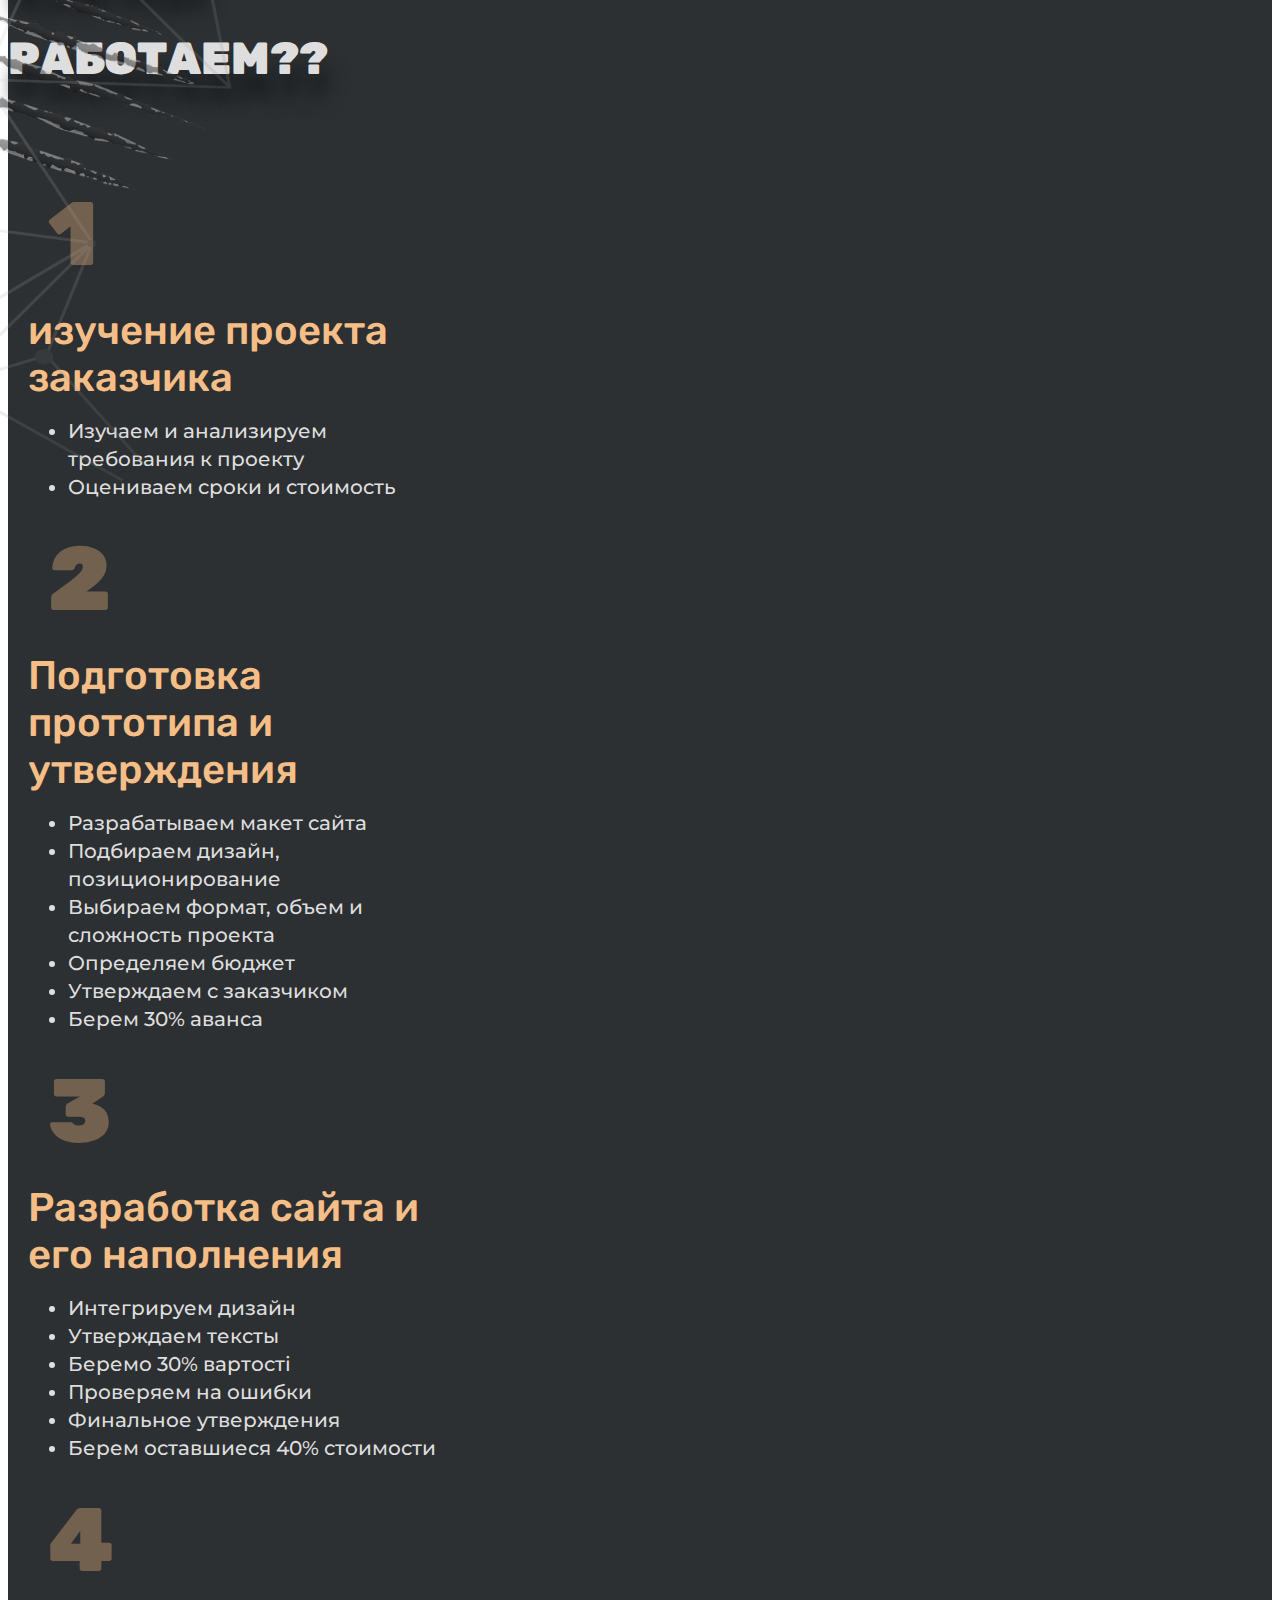
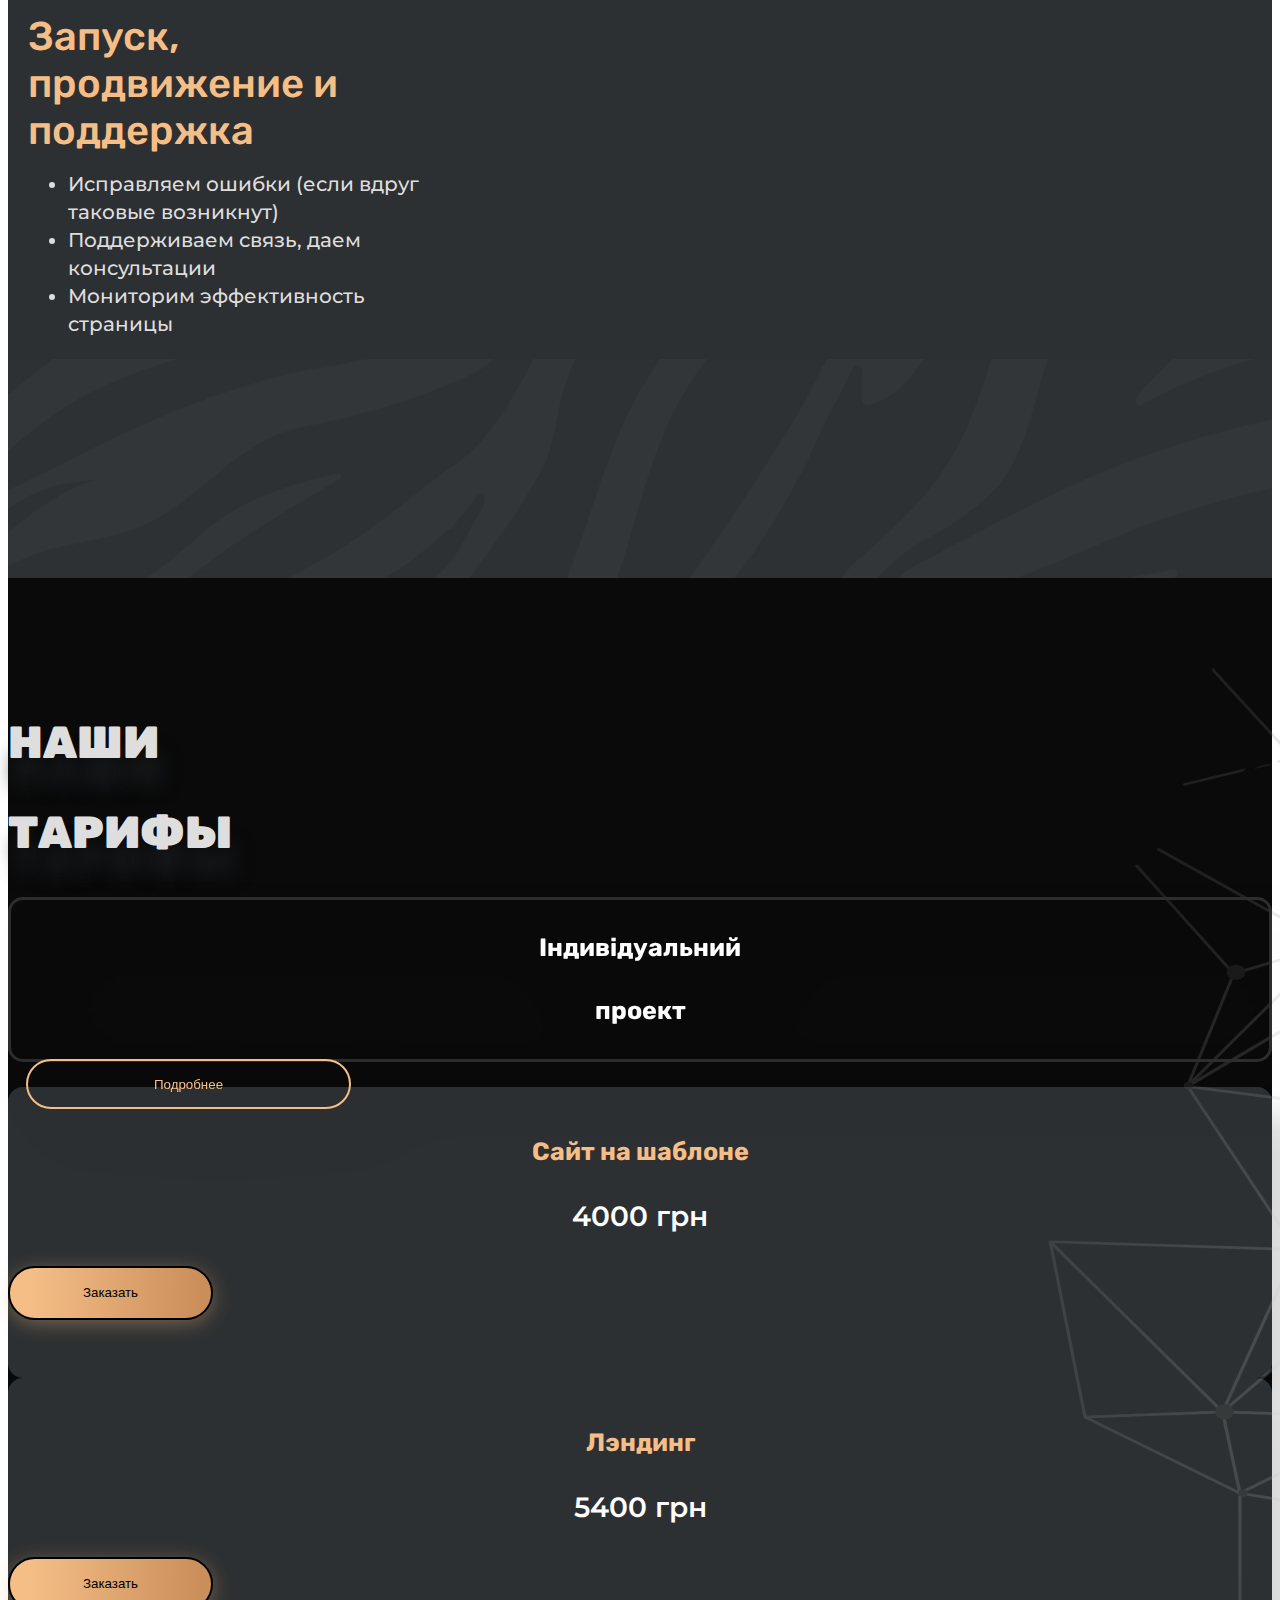
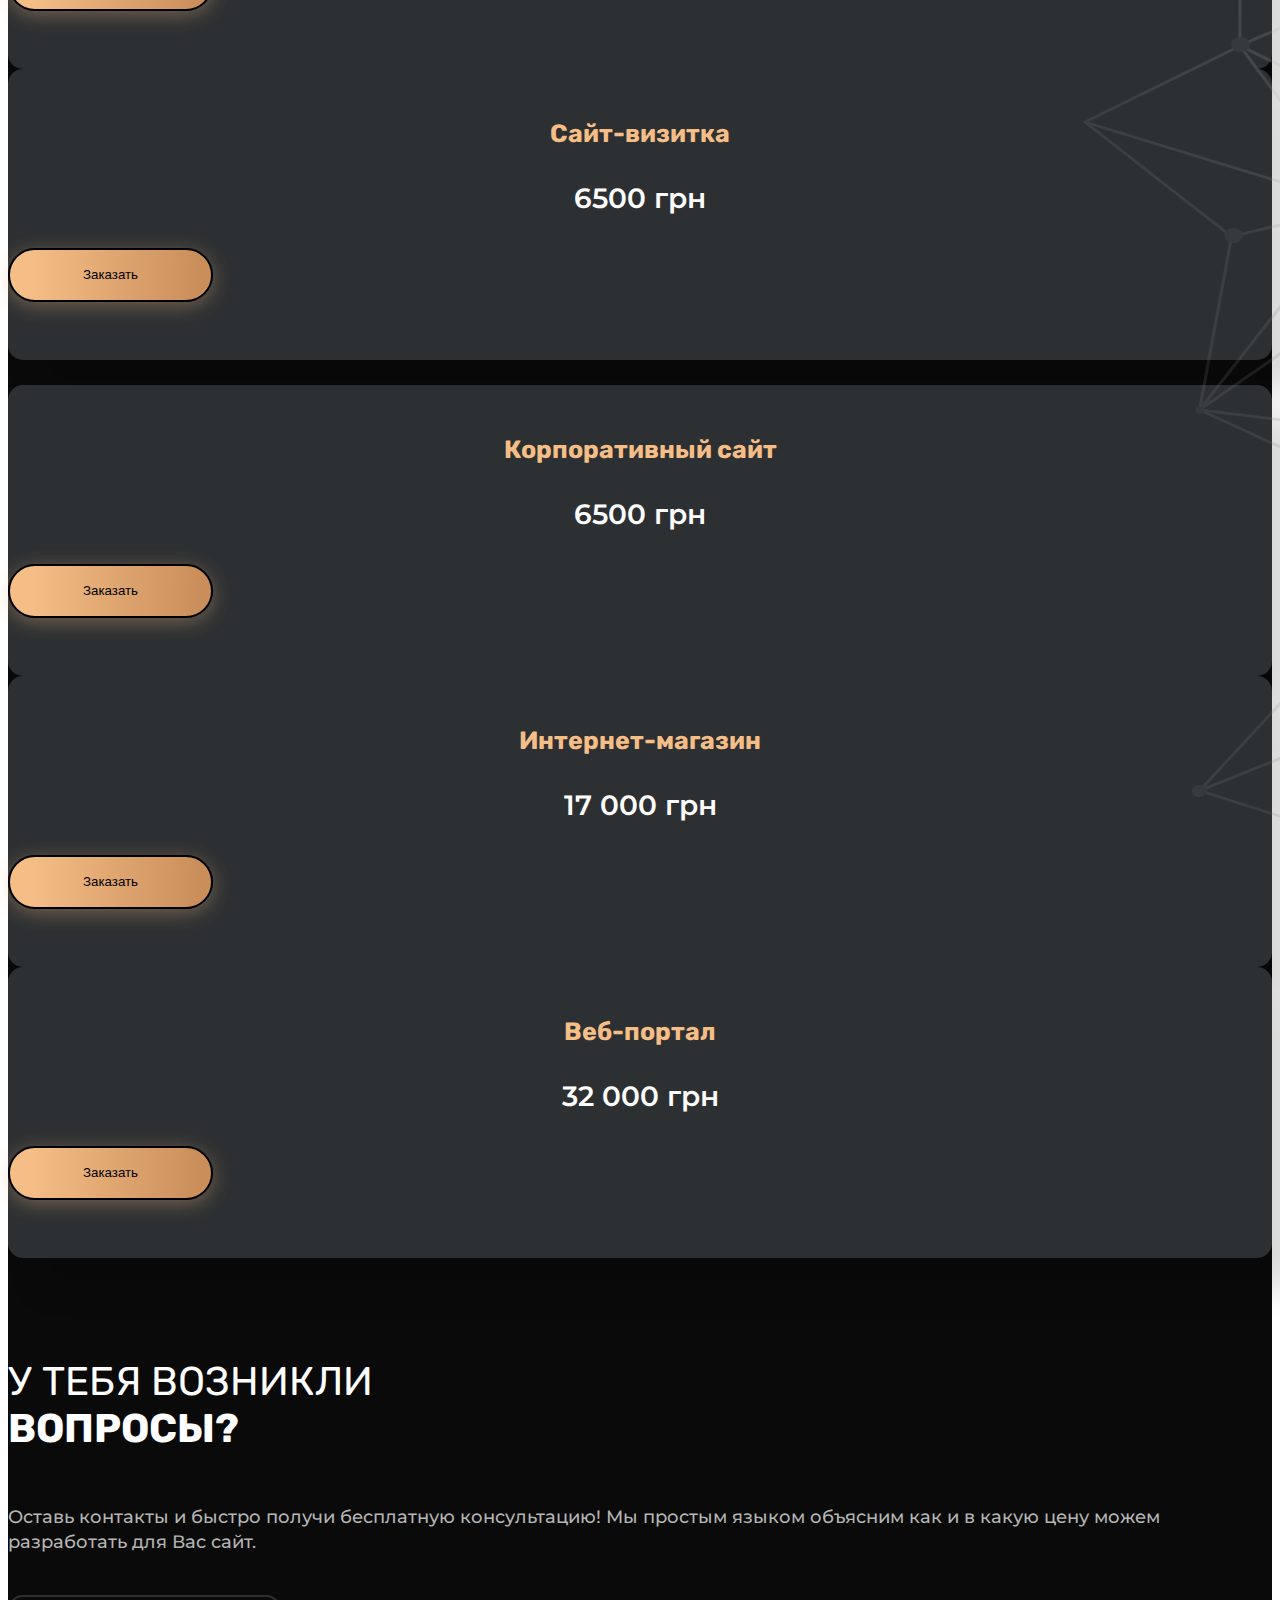
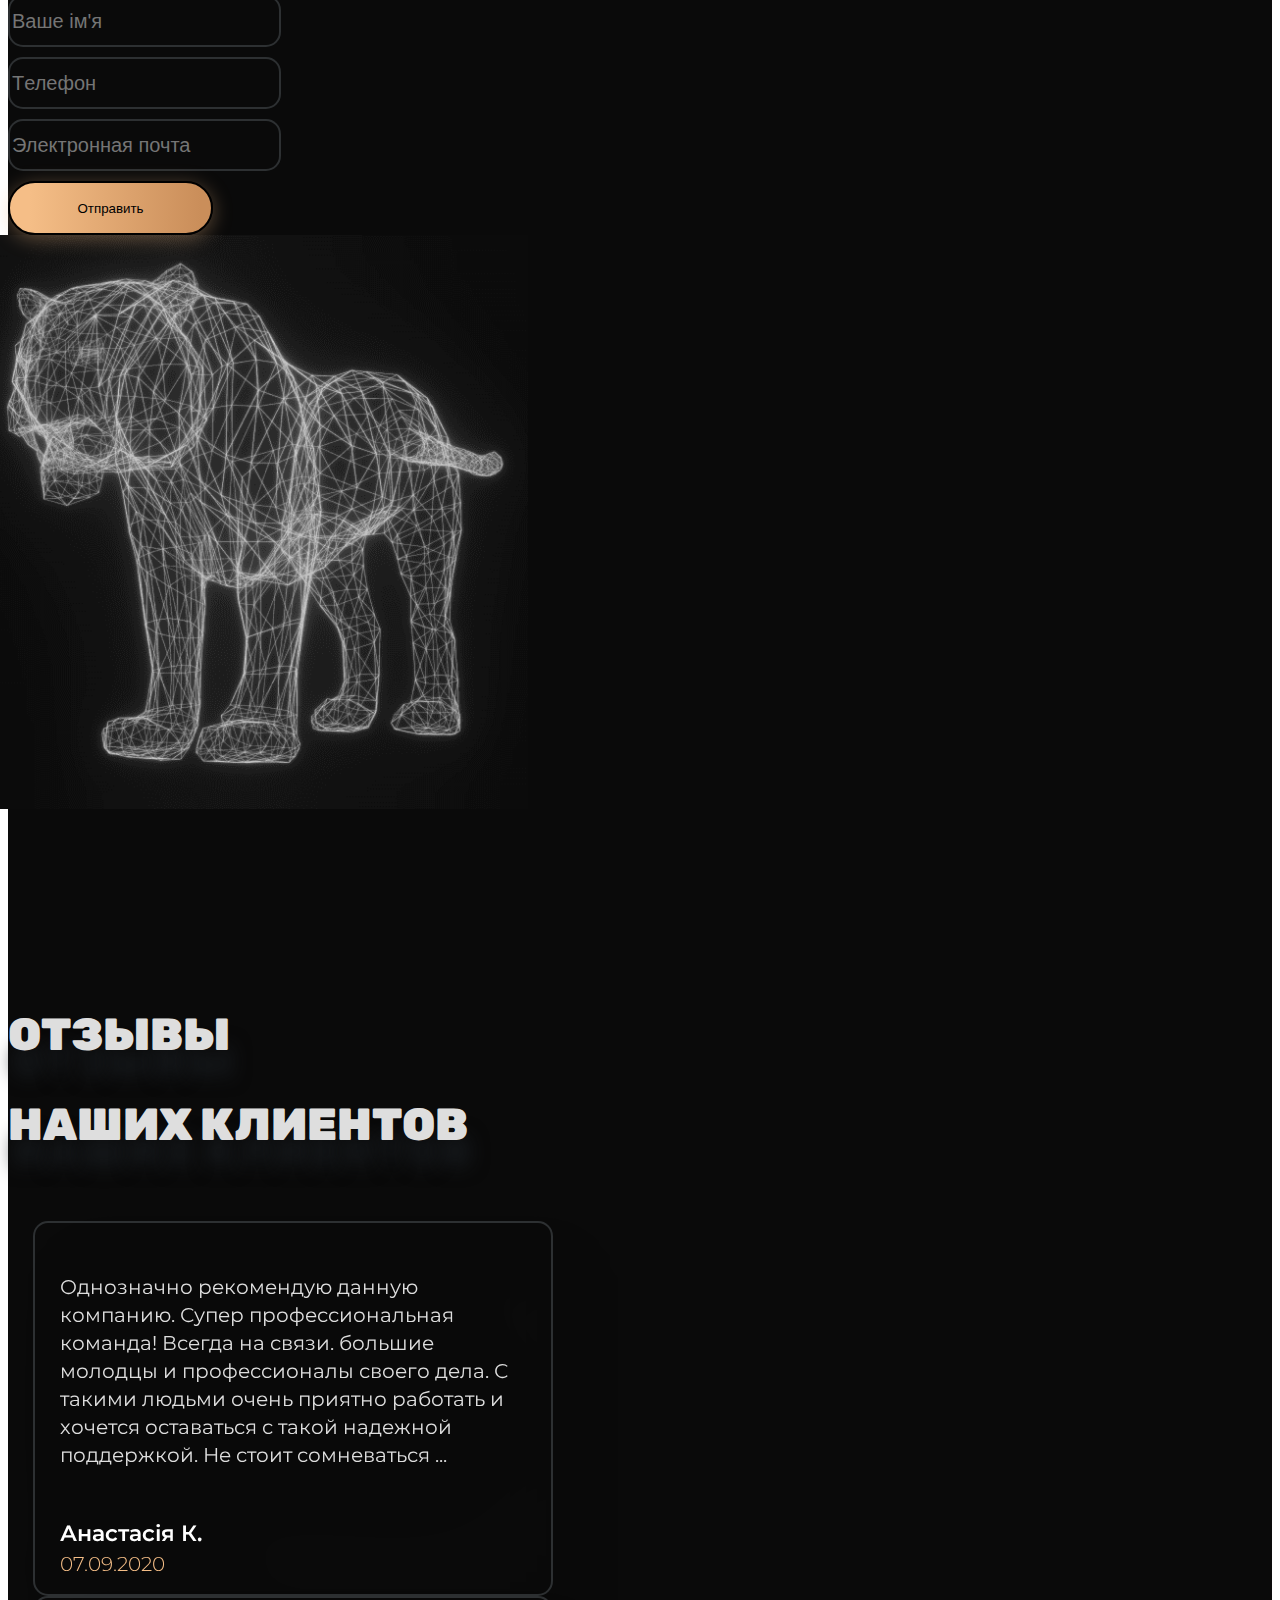
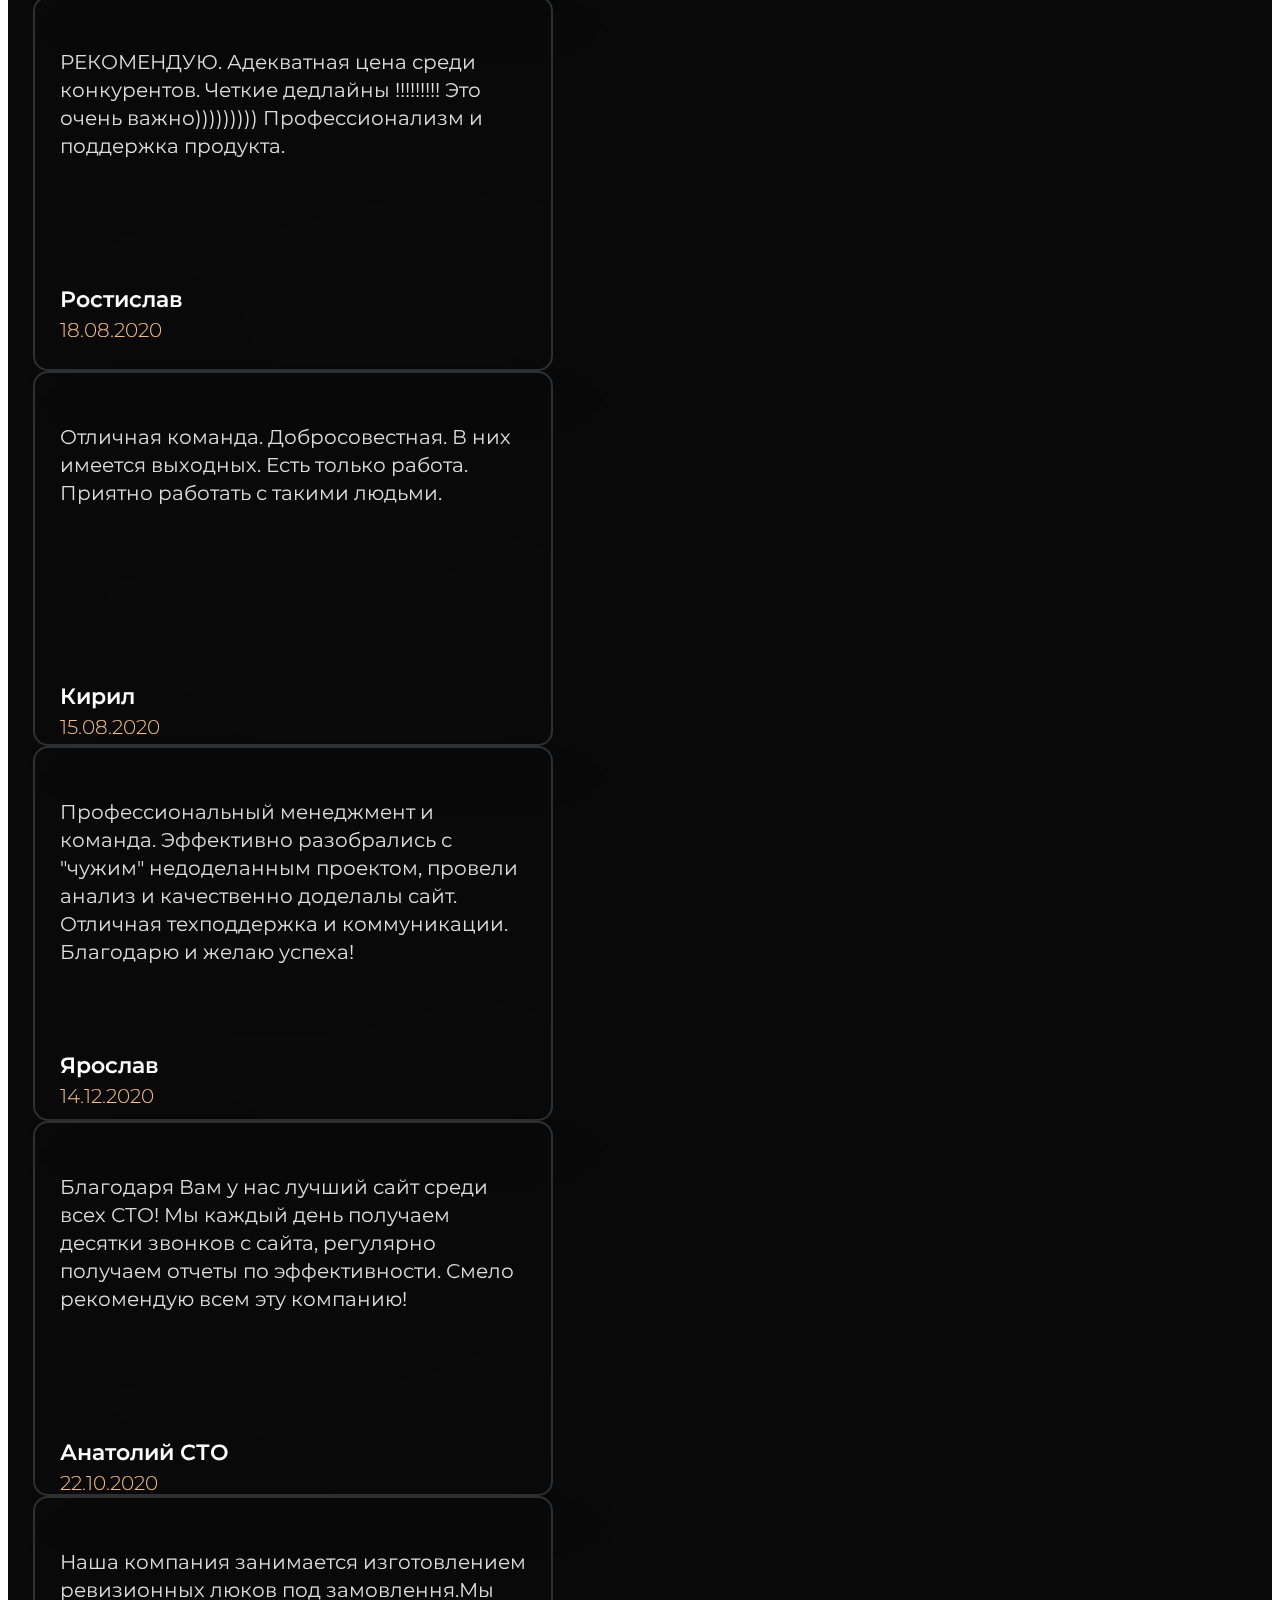
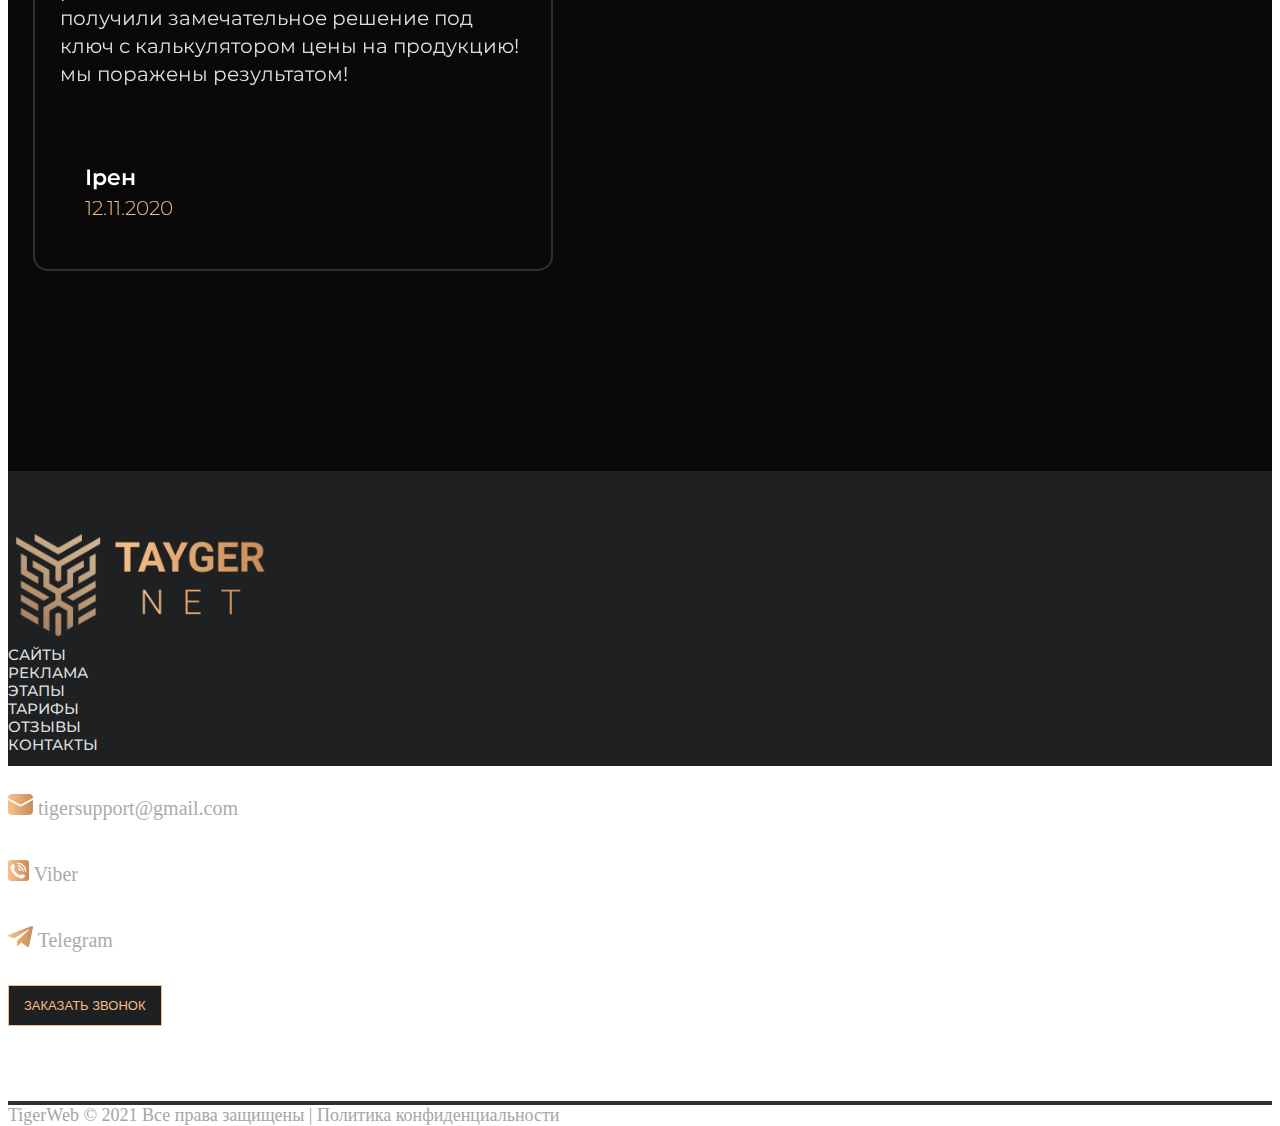
<file: serviceRus.html>
<!DOCTYPE html>
<html lang="en">

<head>
    <meta charset="UTF-8">
    <meta name="viewport" content="width=device-width, initial-scale=1.0">
    <link rel="preconnect" href="https://fonts.gstatic.com">
    <link rel="stylesheet" type="text/css" href="css/slick.css" />

    <link rel="stylesheet" href="https://cdnjs.cloudflare.com/ajax/libs/animate.css/4.1.1/animate.min.css">

    <link rel="stylesheet" href="https://cdn.jsdelivr.net/npm/bootstrap@4.5.3/dist/css/bootstrap.min.css"
        integrity="sha384-TX8t27EcRE3e/ihU7zmQxVncDAy5uIKz4rEkgIXeMed4M0jlfIDPvg6uqKI2xXr2" crossorigin="anonymous">
    <link href="https://fonts.googleapis.com/css2?family=Montserrat&family=Rubik&display=swap" rel="stylesheet">
    <link rel="stylesheet" href="css/style.css">
    <link rel="shortcut icon" type="image/png" href="favicon.png" />
    <title>tayger.net</title>
</head>

<body style="overflow-x: hidden;">

    <header class="header">
        <div class="container-fluid">
            <div class="row top-space d-flex justify-content-between">
                <div class="col-2">
                    <div>
                        <a href="indexRus.html"><img src="img/logo.png" alt="1" class="header-logo"></a>
                    </div>
                </div>

                <div class="col">
                    <div class="row d-flex justify-content-center">

                        <ul class="nav">
                            <li><a href="indexRus.html" class="nav-link"><strong>Главная</strong></a></li>
                            <li><a href="#sites" class="nav-link"><strong>Cайты</strong></a></li>
                            <li><a href="#track" class="nav-link"><strong>Этапы</strong></a></li>
                            <li><a href="#tarrifs" class="nav-link"><strong>Тарифы</strong></a></li>
                            <li><a href="#rev" class="nav-link"><strong>Отзывы</strong></a></li>
                            <li><a href="#contacts" class="nav-link"><strong>Контакты</strong></a></li>


                            <li>
                                <div class="dropdown">
                                    <button class="btn btn-lang dropdown-toggle" type="button" id="dropdownMenuButton"
                                        data-toggle="dropdown" aria-haspopup="true" aria-expanded="false">
                                        Рус
                                    </button>
                                    <div class="dropdown-menu" aria-labelledby="dropdownMenuButton">
                                        <a class="dropdown-item" href="index.html">Укр</a>
                                        <a class="dropdown-item" href="indexEng.html">Eng</a>

                                    </div>
                                </div>
                            </li>
                        </ul>

                    </div>
                </div>


                <div class="col-2">
                    <div class="row tell-num">
                        <a href="tel:+380977797067" class="">+380 97 779 70 67</a>
                    </div>
                    <div class="row tell-text">
                        <a href="#contacts">заказать обратный звонок</a>
                    </div>
                </div>
            </div>
        </div>
    </header>
    <section class="first-section">



        <div class="wrapper">
            <div class="menu">

                <a href=""
                    class="menu-btn call-modal menu-lapa animate__animated animate__pulse animate__infinite animate__slower"><img
                        src="img/lapa.png" alt="" class="size-lapa"></a>
                <div class="menu-list">
                    <div class="container">


                        <div class="row space-lapa">
                            <div class="col">
                                <div class="tc">
                                    <div class="tc1">
                                        Сайт на шаблоне
                                    </div>
                                    <div class="case-price tc2">
                                        4000 грн
                                    </div>
                                    <div class="row d-flex justify-content-center">
                                        <a href="#contacts"><button class="adv-btn2">
                                            Заказать
                                        </button></a>
                                    </div>
                                </div>
                            </div>
                            <div class="col">
                                <div class="tc">
                                    <div class="tc1">
                                        Лэндинг
                                    </div>
                                    <div class="case-price tc2">
                                        5400 грн
                                    </div>
                                    <div class="row d-flex justify-content-center">
                                        <a href="#contacts"><button class="adv-btn2">
                                            Заказать
                                        </button></a>
                                    </div>
                                </div>
                            </div>
                            <div class="col">
                                <div class="tc">
                                    <div class="tc1">
                                        Сайт-визитка
                                    </div>
                                    <div class="case-price tc2">
                                        6500 грн
                                    </div>
                                    <div class="row d-flex justify-content-center">
                                        <a href="#contacts"><button class="adv-btn2">
                                            Заказать
                                        </button></a>
                                    </div>

                                </div>
                            </div>
                        </div>

                        <div class="row t1">
                            <div class="col">
                                <div class="tc">
                                    <div class="tc1">
                                        Корпоративный сайт
                                    </div>
                                    <div class="case-price tc2 tc22">
                                        6500 грн
                                    </div>
                                    <div class="row d-flex justify-content-center">
                                        <a href="#contacts"><button class="adv-btn2">
                                            Заказать
                                        </button></a>
                                    </div>
                                </div>
                            </div>
                            <div class="col">
                                <div class="tc">
                                    <div class="tc1">
                                        Интернет-магазин
                                    </div>
                                    <div class="case-price tc2 tc23">
                                        17 000 грн
                                    </div>
                                    <div class="row d-flex justify-content-center">
                                        <a href="#contacts"><button class="adv-btn2">
                                            Заказать
                                        </button></a>
                                    </div>
                                </div>
                            </div>
                            <div class="col">
                                <div class="tc">
                                    <div class="tc1">
                                        Веб-портал
                                    </div>
                                    <div class="case-price tc2">
                                        32 000 грн
                                    </div>
                                    <div class="row d-flex justify-content-center">
                                        <a href="#contacts"><button class="adv-btn2">
                                            Заказать
                                        </button></a>
                                    </div>

                                </div>
                            </div>

                        </div>
                        <div class="row d-flex justify-content-center">
                            <a href="serviceRus.html"><button class="maps-btn rounded-btn space-lapa">
                                Подробнее
                            </button></a>
                        </div>
                    </div>
                </div>

            </div>


        </div>

    </section>



    <section class="second-section">
        <div class="container-fluid">

            <div class="ld service-left">
                <img src="img/ld.png" alt="" class="left ">
            </div>
            <div class="rd service-right">
                <img src="img/rd.png" alt="" class="left ">
            </div>
        </div>

        <!-- ytjwkgjergjrogjoireg -->

        <div class="container-fluid">

            <div class="service-case">
                <img src="img/servises-main.png" alt="" class="service-img">
            </div>
        </div>
        <!-- ytjwkgjergjrogjoireg -->



        <div class="container" id="sites">
            <h2 class="title">Kакие сайты</h2>
            <h2 class="title">мы изготавливаем?</h2>
            <div class="row">
                <div class="col-6">
                    <h3 class="second-title">
                        лендінги
                    </h3>
                    <div class="landing-text">
                        Нужен сайт-визитка? Страница личного бренда или небольшого бизнеса? Возможно, надо
                        организовать событие продавать монопродукт в интернете? <br>
                        В таком случае лэндинг - это простое и эффективное <br> решения.
                    </div>

                    <div class="landing-list">
                        <ul>
                            <li class="landing-li">одноекранник</li>
                            <li class="landing-li">одностраничный сайт</li>
                            <li class="landing-li">корпоративный сайт</li>
                            <li class="landing-li">корпоративный сайт</li>
                        </ul>
                    </div>
                </div>
                <div class="col-6 landing-space headline">
                    <img src="img/your-shop.png" alt="2" class="landing-img adv320_1">
                </div>
            </div>

            <div class="row">
                <div class="col-6 landing-space">

                    <img src="img/online-shop.png" alt="3" class="landing-img adv320_2">
                </div>
                <div class="col-6">
                    <h3 class="second-title">
                        Сайты для бизнеса
                    </h3>
                    <div class="landing-text">
                        <p> Надо полноценный интернет-магазин? <br>
                            С современным дизайном, удобной системой управления, приемом заявок на электронную почту и в
                            месседжер? Тогда этот тариф для вас.</p>
                    </div>
                    <div class="landing-list">
                        <ul>
                            <li class="landing-li"> интернет-магазин</li>
                            <li class="landing-li">веб-портал</li>
                            <li class="landing-li">спецпроект</li>

                        </ul>
                    </div>
                </div>
            </div>

        </div>




        <!-- ytjwkgjergjrogjoireg -->


        <div class="container">

            <div class="row">
                <div class="col">
                    <h3 class="second-title">
                        Сайт на шаблоне
                    </h3>
                    <div class="landing-text">


                        Если вам нужно стандартное решение на основе шаблона сайта и с конкретной системой управления
                        и без
                        дополнительные комплексные разработки, вы можете воспользоваться выгодным предложением с
                        фиксированной
                        количество.
                        Например, готовый интернет-магазин на Wordpress на основе шаблона интернет-магазина.

                        Вы получаете собственный интернет-магазин с удобной и простой в использовании системой
                        управления,
                        который разработан специально для покупок в Интернете!

                        А после быстрого запуска вы можете продолжать постепенно улучшать свой магазин.
                        развивая это. Иногда нужно начинать с маленьких шагов.
                    </div>
                </div>
                <div class="col">
                    <h3 class="second-title">

                       
Лэндинг
                    </h3>
                    <div class="landing-text">


                        Landing page или просто Landing - это особый вид одностраничного сайта. Его задача не
                        знакомство с вашей компанией и ее услугами. Посадочная функция - побудить посетителя к
                        выполнять
                        некое «целевое» действие. Поэтому их еще называют посадочными или целевыми страницами. Что это
                        может
                        быть
                        действие? Что вам нужно от посетителя: подписка на рассылку новостей, запрос цены или
                        каталог,
                        регистрация на сайте и, конечно же, покупка. Вот почему этот тип сайта не подходит
                        для каждого
                        кейс. Прежде чем приступить к созданию целевой страницы, расскажите разработчику, какова ваша
                        цель.
                        твоя страница.
                    </div>
                </div>

            </div>






            <div class="row">
                <div class="col">
                    <h3 class="second-title">

                        Сайт-визитка
                    </h3>
                    <div class="landing-text">
                        Сайт-визитка часто является первым шагом к открытию бизнеса в Интернете. Это
                        самый простой и
                        недорогой способ рассказать потенциальным клиентам о своем бизнесе или компании. От
                        приземление отличается отсутствием целенаправленных призывов к действию, а от полноценного
                        корпоративный сайт - лаконичность и легкая структура. Именно поэтому выбран сайт-визитка.
                        индивидуальные предприниматели и небольшие компании, которые только начинают свой бизнес, или
                        проверить нишу.
                    </div>
                </div>
                <div class="col">
                    <h3 class="second-title">

                        Корпоративный сайт
                    </h3>
                    <div class="landing-text">
                        Корпоративный сайт нужен для презентации компании в Интернете. Он даст
                        предоставляет посетителю подробную информацию о деятельности компании, ее продукции или
                        Сервисы
                        возможность найти партнеров. Хотите, чтобы ваш корпоративный сайт не просто существовал, а
                        работал над
                        полная мощность? Чтобы произвести правильное впечатление на посетителей? Вызвали доверие
                        партнеров и
                        клиенты? Мы умеем это делать! Здесь вы получите не просто сайт, а эффективный
                        инструмент, который будет стабильно вести клиентов, генерировать прибыль и способствовать росту
                        Ваш бизнес.
                    </div>
                </div>

            </div>
            <div class="row service-space">
                <div class="col">
                    <h3 class="second-title">
                        Интернет-магазин
                    </h3>
                    <div class="landing-text">
                        Интернет-магазин - это виртуальная торговая площадка. Чтобы заработать деньги, создать сайт
                        нужно подходить ответственно. Интернет-магазины - один из самых требовательных веб-ресурсов. Он
                        должен публиковать большой объем информации, выдерживать большой трафик, поддерживать десяток
                        функции. И еще - быть простым в управлении, чтобы вы могли быстро и быстро отвечать на запросы
                        изменить информацию о продукте.
                    </div>
                </div>
                <div class="col">
                    <h3 class="second-title">

                        
Веб-портал
                    </h3>
                    <div class="landing-text">
                        Интернет - портал - это большой веб-ресурс или группа сайтов, сервисов, предназначенных для
                        широкий
                        аудитория, с большой информационной составляющей. Чаще всего интернет-порталы могут отображать
                        большое количество файлов, текстовая информация, есть определенный функционал регистрации,
                        использования
                        портальные услуги и многое другое.

                        Если вам нужен проект по продаже товаров, то портал в этом случае не самое лучшее, потому что
                        веб-портал чаще всего предоставляет информацию, услуги, обслуживание, информацию,
                        предназначенную для
                        большое количество посетителей.
                    </div>

                </div>



            </div>

        </div>

        <div class="container sp">
            <h2 class="title title-r">
                Создаем
                <br>
                эффективную рекламу
            </h2>
            <div class="row" id="advr">
                <div class="col col-12 col-md-6">
                    <div class="card-component">
                        <h3 class="second-title">
                            Facebook ADS
                        </h3>
                        <div class="card-component-text">
                            Разрабатываем креативы и запускаем <br> рекламные кампании для разных сегментов <br> целевой
                        аудитории
                        </div>
                        <div class="row d-flex justify-content-between">
                            <div class="col">
                                <a href="serviceRus.html"><button class="rounded-btn maps-btn">
                                    Подробнее
                                </button></a>
                            </div>
                            <div class="col">
                                <a href="#contacts"><button class="rounded-btn maps-btn2">
                                    Заказать
                                </button></a>
                            </div>
                        </div>
                    </div>
                </div>

                <div class="col col-12 col-md-6 offset">
                    <div class="card-component">
                        <h3 class="second-title">
                            Google ADS
                        </h3>
                        <div class="card-component-text">
                            <p>Эффективно настраиваем и записываем <br> поисковую и медийную рекламу в Google</p>
                        </div>
                        <div class="row d-flex justify-content-between">
                            <div class="col">
                                <a href="serviceRus.html"><button class="rounded-btn maps-btn">
                                    Подробнее
                                </button></a>
                            </div>
                            <div class="col">
                                <a href="#contacts"><button class="rounded-btn maps-btn2">
                                    Заказать
                                </button></a>
                            </div>
                        </div>
                    </div>

                </div>
            </div>
        </div>

    </section>

    <!-- ytjwkgjergjrogjoireg -->


    <section class="track-section">
        <div class="container-fluid">
            <div class="wound">
                <img src="img/imgonline-com-ua-Transparent-backgr-MgLIjIOn6aKP.png" alt="" class="img-wound">
            </div>
        </div>

        <!-- <div class="wound2">
            <img src="img/imgonline-com-ua-Transparent-backgr-MgLIjIOn6aKP.png" alt="" class="img-wound">
        </div> -->
        <div class="container">
            <div class="track-space" id="track">
                <h2 class="title">как мы </h2>
                <h2 class="title">работаем??</h2>
            </div>


            <div class="track-slider">
                <div>
                    <div class="track-case">
                        <div class="track-title">
                            <div class="row d-flex">
                                <div class="col-3">
                                    <div class="number">
                                        1
                                    </div>
                                </div>
                                <div class="col-9">
                                    <div class="track-text">
                                        изучение проекта
                                        заказчика
                                    </div>
                                </div>
                            </div>
                        </div>
                        <ul>
                            <li class="track-list">Изучаем и анализируем требования к проекту</li>
                            <li class="track-list">Оцениваем сроки и стоимость</li>

                        </ul>
                    </div>
                </div>
                <div>
                    <div class="track-case">
                        <div class="track-title">
                            <div class="row">
                                <div class="col-3">
                                    <div class="number">
                                        2
                                    </div>
                                </div>
                                <div class="col-9">
                                    <div class="track-text">
                                        Подготовка прототипа и утверждения
                                    </div>
                                </div>
                            </div>
                        </div>
                        <ul>
                            <li class="track-list">Разрабатываем макет сайта</li>
                            <li class="track-list">Подбираем дизайн, позиционирование</li>
                            <li class="track-list">Выбираем формат, объем и сложность проекта</li>
                            <li class="track-list">Определяем бюджет</li>
                            <li class="track-list">Утверждаем с заказчиком</li>
                            <li class="track-list">Берем 30% аванса</li>
                        </ul>
                    </div>
                </div>
                <div>
                    <div class="track-case">
                        <div class="track-title">
                            <div class="row">
                                <div class="col-3">
                                    <div class="number">
                                        3
                                    </div>
                                </div>
                                <div class="col-9">
                                    <div class="track-text">
                                        Разработка сайта и его наполнения
                                    </div>
                                </div>
                            </div>
                        </div>
                        <ul>
                            <li class="track-list"> Интегрируем дизайн</li>
                            <li class="track-list">Утверждаем тексты</li>
                            <li class="track-list">Беремо 30% вартості</li>
                            <li class="track-list">Проверяем на ошибки</li>
                            <li class="track-list">Финальное утверждения</li>
                            <li class="track-list">Берем оставшиеся 40% стоимости</li>
                        </ul>
                    </div>
                </div>
                <div>
                    <div class="track-case">
                        <div class="track-title">
                            <div class="row">
                                <div class="col-3">
                                    <div class="number">
                                        4
                                    </div>
                                </div>
                                <div class="col-9">
                                    <div class="track-text">
                                        Запуск, продвижение и поддержка
                                    </div>
                                </div>
                            </div>
                        </div>
                        <ul>
                            <li class="track-list">Исправляем ошибки (если вдруг таковые возникнут)</li>
                            <li class="track-list">Поддерживаем связь, даем консультации</li>
                            <li class="track-list">Мониторим эффективность страницы</li>

                        </ul>
                    </div>
                </div>

            </div>
        </div>
        <div class="container-fluid">
            <!-- <div class="filter">

            </div> -->
            <div class="filter-img">

            </div>
        </div>

    </section>

    <section class="tarif-section">
        <div class="container-fluid">
            <div class="ld2">
                <img src="img/ld2.png" alt="" class="left">
            </div>
            <div class="rd2">
                <img src="img/rd2.png" alt="" class="left">
            </div>
        </div>

        <div class="container">
            <div class="row  tarif-space">
                <div class="col-4">
                    <h2 class="title">Наши</h2>
                    <h2 class="title">тарифы</h2>
                </div>
                <div class="col-8">
                    <div class="progect-case  d-flex align-items-center">
                        <div class="row">
                            <div class="col">
                                <h4 class="progect-title d-flex justify-content-center">Індивідуальний</h4>
                                <h4 class="progect-title d-flex justify-content-center"> проект</h4>
                            </div>
                            <div class="col">
                                <a href="serviceRus.html"><button class="maps-btn rounded-btn btn-space adaptiv4">
                                    Подробнее
                                </button></a>
                            </div>
                        </div>

                    </div>
                </div>
            </div>

            <div class="row" id="tarrifs">
                <div class="col">
                    <div class="tarif-case">
                        <div class="case-title">
                            Сайт на шаблоне
                        </div>
                        <div class="case-price">
                            4000 грн
                        </div>
                        <div class="row d-flex justify-content-center">
                            <a href="#contacts"><button class="adv-btn2">
                                Заказать
                            </button></a>
                        </div>
                    </div>
                </div>
                <div class="col">
                    <div class="tarif-case">
                        <div class="case-title">
                            Лэндинг
                        </div>
                        <div class="case-price">
                            5400 грн
                        </div>
                        <div class="row d-flex justify-content-center">
                            <a href="#contacts"><button class="adv-btn2">
                                Заказать
                            </button></a>
                        </div>
                    </div>
                </div>
                <div class="col ">
                    <div class="tarif-case adv320_3">
                        <div class="case-title">
                            Сайт-визитка
                        </div>
                        <div class="case-price">
                            6500 грн
                        </div>
                        <div class="row d-flex justify-content-center">
                            <a href="#contacts"><button class="adv-btn2">
                                Заказать
                            </button></a>
                        </div>

                    </div>
                </div>
            </div>

            <div class="row t1">
                <div class="col">
                    <div class="tarif-case">
                        <div class="case-title">
                            Корпоративный сайт
                        </div>
                        <div class="case-price">
                            6500 грн
                        </div>
                        <div class="row d-flex justify-content-center">
                            <a href="#contacts"><button class="adv-btn2">
                                Заказать
                            </button></a>
                        </div>
                    </div>
                </div>
                <div class="col">
                    <div class="tarif-case">
                        <div class="case-title">
                            Интернет-магазин
                        </div>
                        <div class="case-price">
                            17 000 грн
                        </div>
                        <div class="row d-flex justify-content-center">
                            <a href="#contacts"><button class="adv-btn2">
                                Заказать
                            </button></a>
                        </div>
                    </div>
                </div>
                <div class="col">
                    <div class="tarif-case adv320_3">
                        <div class="case-title">
                            Веб-портал
                        </div>
                        <div class="case-price">
                            32 000 грн
                        </div>
                        <div class="row d-flex justify-content-center">
                            <a href="#contacts"><button class="adv-btn2">
                                Заказать
                            </button></a>
                        </div>

                    </div>
                </div>
            </div>

            <h4 class="contacts-title" id="contacts">
                У тебя возникли <br>
                <strong> Вопросы?</strong>

            </h4>

            <div class="row">
                <div class="col-6">
                    <div class="contacts-text">
                        Оставь контакты и быстро получи бесплатную консультацию! Мы простым языком объясним как и в
                        какую
                        цену можем разработать для Вас сайт.
                    </div>
                    <form action="telegram.php" method="POST">

                        <div class="form-group index">

                            <input type="text" class="form-control  style-form" id="" name="user_name"
                                placeholder="Ваше ім'я">
                        </div>

                        <div class="form-group index">

                            <input type="text" class="form-control  style-form" id="" name="user_phone"
                                placeholder="Tелефон">
                        </div>

                        <div class="form-group index">
                            <input type="text" class="form-control  style-form" id="" name="user_email"
                                placeholder="Электронная почта">
                        </div>

                        <button type="submit" class="adv-btn2 index">Отправить</button>
                    </form>
                </div>
                <div class="col-6">
                    <img src="img/second-tiger.png" alt="" class="contacts-img">
                </div>
            </div>

            <h2 class="title d-flex justify-content-end callback-space" id="rev">
                Отзывы
            </h2>
            <h2 class="title d-flex justify-content-end">
                наших клиентов
            </h2>

            <div class="callback-slider">
                <div>
                    <div class="slider-case">
                        <div class="slider-text">
                            Однозначно рекомендую данную компанию. Супер профессиональная команда! Всегда на связи.
                            большие
                            молодцы и профессионалы своего дела. С такими людьми очень приятно работать и хочется
                            оставаться с такой надежной поддержкой. Не стоит сомневаться ...
                        </div>
                        <div class="row case-padding">
                            <div class="col">
                                <div class="autor">
                                    Анастасія К.
                                </div>
                            </div>
                            <div class="col">
                                <div class="date">
                                    07.09.2020
                                </div>
                            </div>
                        </div>
                    </div>
                </div>
                <div>
                    <div class="slider-case">
                        <div class="slider-text">
                            РЕКОМЕНДУЮ.
                            Адекватная цена среди конкурентов. Четкие дедлайны !!!!!!!!!
                            Это очень важно)))))))))
                            Профессионализм и поддержка продукта.
                        </div>
                        <div class="row case-padding2">
                            <div class="col">
                                <div class="autor">
                                    Ростислав
                                </div>
                            </div>
                            <div class="col">
                                <div class="date">
                                    18.08.2020
                                </div>
                            </div>
                        </div>
                    </div>
                </div>
                <div>
                    <div class="slider-case">
                        <div class="slider-text">
                            Отличная команда. Добросовестная. В них имеется выходных. Есть только работа. Приятно
                            работать с
                            такими людьми.
                        </div>
                        <div class="row case-padding3">
                            <div class="col">
                                <div class="autor">
                                    Кирил
                                </div>
                            </div>
                            <div class="col">
                                <div class="date">
                                    15.08.2020
                                </div>
                            </div>
                        </div>
                    </div>
                </div>
                <div>
                    <div class="slider-case">
                        <div class="slider-text">
                            Профессиональный менеджмент и команда. Эффективно разобрались с "чужим" недоделанным
                            проектом, провели анализ и качественно доделалы сайт. Отличная техподдержка и коммуникации.
                            Благодарю и желаю успеха!
                        </div>
                        <div class="row case-padding4">
                            <div class="col">
                                <div class="autor">
                                    Ярослав
                                </div>
                            </div>
                            <div class="col">
                                <div class="date">
                                    14.12.2020
                                </div>
                            </div>
                        </div>
                    </div>
                </div>
                <div>
                    <div class="slider-case">
                        <div class="slider-text">
                            Благодаря Вам у нас лучший сайт среди всех СТО! Мы каждый день получаем десятки звонков с
                            сайта, регулярно получаем отчеты по эффективности. Смело рекомендую всем эту компанию!
                        </div>
                        <div class="row case-padding2">
                            <div class="col">
                                <div class="autor">
                                    Анатолий СТО
                                </div>
                            </div>
                            <div class="col">
                                <div class="date">
                                    22.10.2020
                                </div>
                            </div>
                        </div>
                    </div>
                </div>
                <div>
                    <div class="slider-case">
                        <div class="slider-text">
                            Наша компания занимается изготовлением ревизионных люков под замовлення.Мы получили
                            замечательное
                            решение под ключ с калькулятором цены на продукцию! мы поражены
                            результатом!
                            <div class="row case-padding2">
                                <div class="col">
                                    <div class="autor">
                                        Ірен
                                    </div>
                                </div>
                                <div class="col">
                                    <div class="date">
                                        12.11.2020
                                    </div>
                                </div>
                            </div>
                        </div>
                    </div>

                </div>

            </div>


    </section>

    <footer class="footer" id="contacts">
        <div class="container">
            <div class="row footer-space">
                <div class="col-3">
                    <img src="img/footer-logo.png" alt="5" class="footer-logo">
                </div>
                <div class="col-9 contacts-space">
                    <div class="row">

                        <div class="col footer-nav"><a href="#sites">Сайты</a></div>
                        <div class="col footer-nav"><a href="#adv">Реклама</a></div>
                        <div class="col footer-nav"><a href="#track">Этапы</a></div>
                        <div class="col footer-nav"><a href="#tarrifs">Тарифы</a></div>
                        <div class="col footer-nav"><a href="#rev">Отзывы</a></div>
                        <div class="col footer-nav"><a href="#contacts">Контакты</a></div>
                    </div>
                    <div class="row adv320_5">
                        <div class="col-5 footer-contacts"><a href="">
                                <img src="ico/gmail.svg" alt="" class="footer-ico">

                                tigersupport@gmail.com


                            </a></div>
                        <div class="col-2 footer-contacts"><a href="">
                                <img src="ico/viber.svg" alt="" class="footer-ico">

                                Viber

                            </a></div>
                        <div class="col-2 footer-contacts"><a href="">
                                <img src="ico/telegram.svg" alt="" class="footer-ico">

                                Telegram


                            </a></div>
                        <div class="col-3">
                            <a href="#contacts"><button class="footer-btn">
                                    заказать звонок
                                </button></a>
                        </div>
                    </div>
                </div>
            </div>
            <div class="footer-line">

            </div>

            <a href="https://ces.org.ua/wp-content/uploads/2015/08/%D0%A3%D0%9C%D0%9E%D0%92%D0%98-%D0%9A%D0%9E%D0%9D%D0%A4%D0%86%D0%94%D0%95%D0%9D%D0%A6%D0%86%D0%99%D0%9D%D0%9E%D0%A1%D0%A2%D0%86.pdf"
                class="tider-net">TigerWeb © 2021 Все права защищены | Политика конфиденциальности</a>


        </div>









    </footer>


    <script src="https://code.jquery.com/jquery-3.5.1.slim.min.js"
        integrity="sha384-DfXdz2htPH0lsSSs5nCTpuj/zy4C+OGpamoFVy38MVBnE+IbbVYUew+OrCXaRkfj"
        crossorigin="anonymous"></script>

    <script src="https://cdn.jsdelivr.net/npm/bootstrap@4.5.3/dist/js/bootstrap.bundle.min.js"
        integrity="sha384-ho+j7jyWK8fNQe+A12Hb8AhRq26LrZ/JpcUGGOn+Y7RsweNrtN/tE3MoK7ZeZDyx"
        crossorigin="anonymous"></script>
    <script type="text/javascript" src="js/slick.min.js"></script>


    <script type="text/javascript" src="js/main.js"></script>
</body>

</html>
</file>
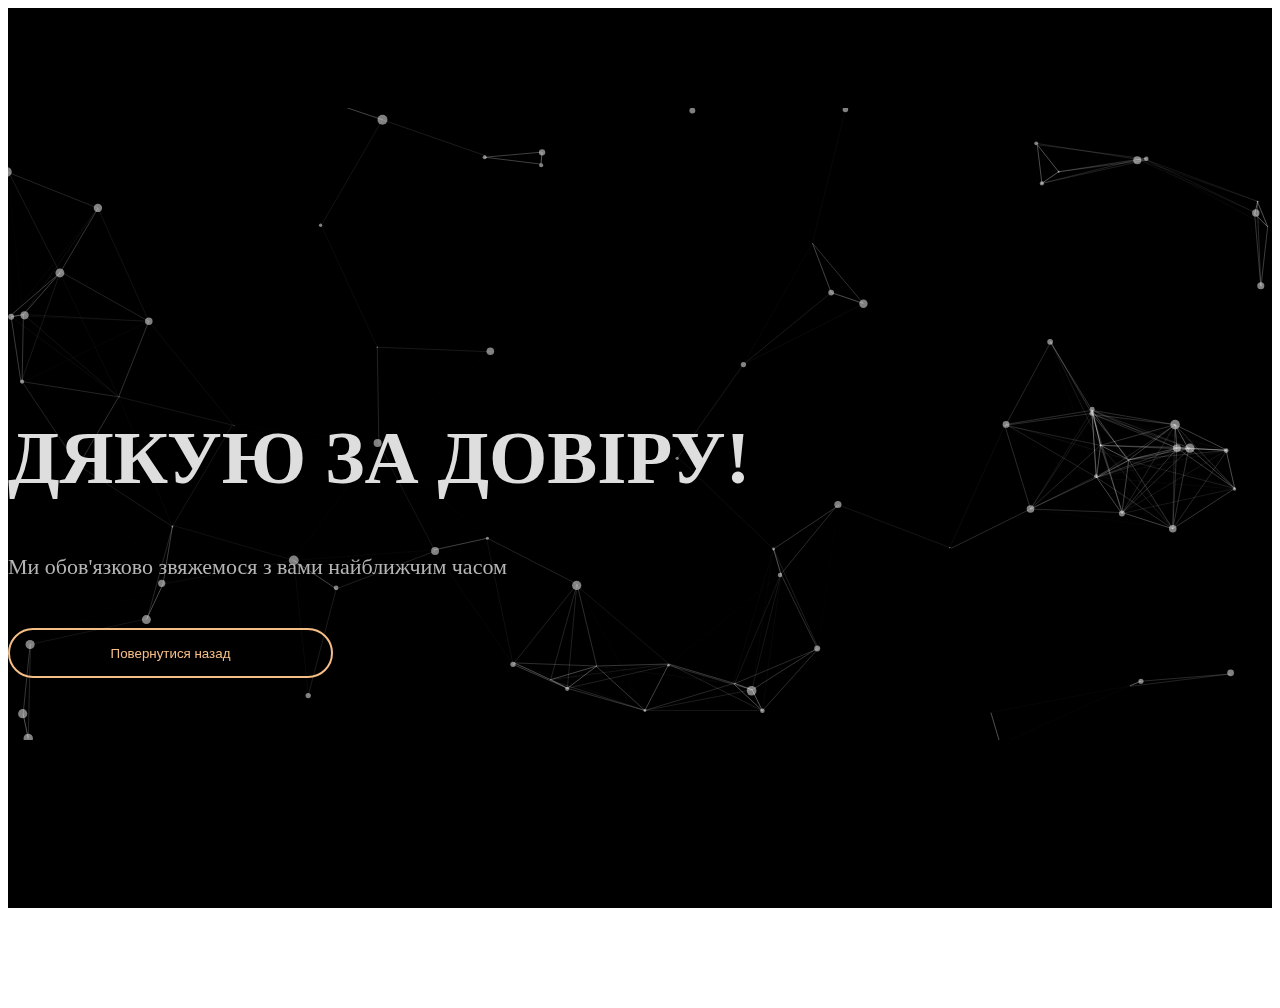
<file: thank-you.html>
<!DOCTYPE html>
<html lang="ru">

<head>
  <meta charset="utf-8">
  <meta http-equiv="X-UA-Compatible" content="IE=edge">
  <meta name="viewport" content="width=device-width, initial-scale=1">
  <!-- The above 3 meta tags *must* come first in the head; any other head content must come *after* these tags -->
  <meta name="description" content="">
  <meta name="author" content="">
  <link rel="shortcut icon" type="image/png" href="favicon.png" />

  <title> Дякую! </title>

  <!-- Bootstrap core CSS -->
  <link rel="stylesheet" href="https://cdn.jsdelivr.net/npm/bootstrap@4.5.3/dist/css/bootstrap.min.css"
    integrity="sha384-TX8t27EcRE3e/ihU7zmQxVncDAy5uIKz4rEkgIXeMed4M0jlfIDPvg6uqKI2xXr2" crossorigin="anonymous">
  <link rel="stylesheet" href="css/style.css">
</head>

<body style="overflow: hidden;">
  
  <div class="container-fluid bg-color" >
    <div class="ty-position">


      <h1 class="text-center main-title">Дякую за довіру!</h1>
      <h3 class="text-center main-text">Ми обов'язково звяжемося з вами найближчим часом</h3>
      <h3 class="text-center"><a href="index.html">
          <button type="button" class="btn maps-btn thx-space rounded-btn">Повернутися назад</button></a>
        </a></h3>
    </div>
  </div><!-- /.container -->

  <div class="container rfd">

  </div>
  <div class="container-fluid" id="particles-js">

  </div>

  <script type="text/javascript" src="js/particles.min.js"></script>
    <script type="text/javascript" src="js/app.js"></script>
</body>

</html>
</file>
<file: css/style.css>
*,
*::after,
*::before {
  box-sizing: border-box;
}

.sp{
  padding-bottom: 75px;
}

.rfd{
  height: 100px;
}
#particles-js {
  position: relative;
  z-index: 3;
  margin-top: -900px;
  padding-bottom: 200px;
}

a {
  text-decoration: none;
  color: inherit;
}
.a:hover {
  color: #f5be87;
}
section {
  border: none;
}
a:hover {
  text-decoration: none;
  color: inherit;
}

.track-btn {
  position: absolute;
  z-index: 4;
  background-color: transparent;
  border: none;
  
  
}
.track-next {
  bottom: 0;
  right: 0;
  margin-bottom: -100px;
}

.track-prev{
  bottom: 0;
  left: 0;
  margin-bottom: -100px;
}
.track-btn:hover{
  border: none;
}
/* header */
.top-space {
  padding-top: 21px;
}
.header {
  height: 92px;
  background-color: #1e2021;
}
.nav {
  margin-left: -30px;
  list-style: none;
}
.nav-link {
  font-family: "Montserrat";
  font-style: normal;
  font-weight: 500;
  font-size: 18px;
  line-height: 22px;
  margin-top: 10px;

  color: #dedede;
}
.nav-link:hover {
  
  color: #f5be87;
  border: 1px solid #f5be87;
}

.tell-num {
  font-family: "Roboto";
  font-style: normal;
  font-weight: normal;
  font-size: 18px;
  line-height: 26px;

  color: #f5be87;
}
.tell-text {
  font-family: "Roboto";
  font-style: normal;
  font-weight: normal;
  font-size: 11px;
  line-height: 13px;

  color: #dedede;
}

/* first-section */
.first-section {
  background-color: #0a0a0a;
}

.main-title {
  position: relative;
  z-index: 4;
  text-transform: uppercase;
  padding-top: 40px;
  font-family: "Rubik";
  font-style: normal;
  font-weight: bold;
  font-size: 75px;
  line-height: 89px;
  color: #dedede;
}
.main-foto {
  position: relative;
  z-index: 4;
  margin: 0 auto;
  padding: 0 20px;
}
.main-foto img {
  margin-top: -30px;
}

@media (max-width: 767.98px) {
  .main-foto img {
    width: 100%;
  }
}

.custom-container {
  margin: 0 auto;
  max-width: 1024px;
  min-height: 500px;
  display: flex;
  flex-direction: column;
  justify-content: center;
  align-items: center;
  text-align: center;
}

.main-case {
  position: relative;
  z-index: 4;
  max-width: 490px;
  margin: 0 auto;
}
.main-text,
.main-span {
  position: relative;
  z-index: 4;
  font-family: "Montserrat";
  font-style: normal;
  font-weight: 500;
  font-size: 22px;
  line-height: 27px;
  color: #b5b5b5;
  margin: 0 auto;
}
.main-button {
  position: relative;
  z-index: 4;
  margin-top: 30px;
  width: 366px;
  height: 72px;
  background: linear-gradient(91.37deg, #f5be87 9.87%, #ca8e5a 94.49%);
  box-shadow: 0px 4px 19px rgba(245, 190, 135, 0.35);
  border-radius: 40px;
  margin-bottom: 240px;
}

.btn-text {
  font-family: "Montserrat";
  font-style: normal;
  font-weight: 600;
  font-size: 20px;
  line-height: 24px;
  text-align: center;

  color: #2c2525;
}

/* second-section */

.second-section {
  background-color: #0a0a0a;
}
.title {
  font-family: "Rubik";
  font-style: normal;
  font-weight: 900;
  font-size: 45px;
  line-height: 53px;
  text-transform: uppercase;
  color: #dedede;
  text-shadow: 4px 27px 18px rgba(23, 27, 30, 0.85);
}
.title-r {
  text-align: right;
  margin-bottom: 20px;
}
.second-title {
  font-family: "Rubik";
  font-style: normal;
  font-weight: bold;
  text-transform: capitalize;
  color: #f5be87;
}
.landing-text {
  max-width: 465px;
  font-family: "Montserrat";
  font-style: normal;
  font-weight: 500;
  font-size: 18px;
  line-height: 25px;
  color: #b5b5b5;
  margin-bottom: 45px;
}
.landing-li {
  margin-top: 8px;
  font-family: "Rubik";
  font-style: normal;
  font-weight: bold;
  font-size: 25px;
  line-height: 30px;
  text-transform: uppercase;
  color: #dedede;
}
.landing-space {
  margin-top: 110px;
}
.landing-img {
  height: 430px;
  width: 550px;
}
/* third-section */
.third-section {
  padding-top: 200px;
  background-color: #0a0a0a;
}
.space-adv {
  padding-bottom: 25px;
}

.card-component {
  display: FLEX;
  flex-direction: column;
  justify-content: space-between;
  padding: 2rem;
  background: #2d3032;
  box-shadow: 30px 30px 33px rgba(0, 0, 0, 0.15);
  border-radius: 15px;
  height: 100%;
}

@media (max-width: 767.98px) {
  .offset {
    margin-top: 1rem;
  }
}
.card-component-text {
  font-family: "Montserrat";
  font-style: normal;
  font-weight: 500;
  font-size: 18px;
  color: #ffffff;
  margin-top: 20px;
  margin-bottom: 50px;
}
.adv-btn {
  width: 205px;
  height: 54px;
  background-color: transparent;

  border: 2px solid linear-gradient(91.37deg, #f5be87 9.87%, #ca8e5a 94.49%);

  border-radius: 40px;
}
.adv-btn2 {
  width: 205px;
  height: 54px;
  border: 2px solid #000000;
  background: linear-gradient(91.37deg, #f5be87 9.87%, #ca8e5a 94.49%);
  box-shadow: 0px 4px 19px rgba(245, 190, 135, 0.35);
  border-radius: 40px;
}
.maps-img {
  margin-left: -320px;
  margin-right: -80px;
  height: 600px;
  width: 1000px;
}
.maps-title {
  font-family: "Rubik";
  font-style: normal;
  font-weight: normal;
  font-size: 40px;
  line-height: 47px;
  text-transform: uppercase;

  color: #f5be87;
}
.maps-text {
  font-family: "Montserrat";
  font-style: normal;
  font-weight: 500;
  font-size: 18px;
  line-height: 140%;
  /* or 25px */

  color: #b5b5b5;
}
.maps-case {
  margin-top: 100px;
}
.maps-span {
  margin-top: 20px;
  margin-bottom: 40px;
  font-family: Montserrat;
  font-style: normal;
  font-weight: 500;
  font-size: 18px;
  line-height: 140%;
  /* or 25px */

  color: #b5b5b5;
}
.maps-list {
  margin-top: 8px;
  font-family: "Rubik";
  font-style: normal;
  font-weight: bold;
  font-size: 25px;
  line-height: 30px;
  text-transform: uppercase;
  color: #dedede;
  text-shadow: 4px 27px 18px rgba(23, 27, 30, 0.85);
}

.maps-space {
  margin-top: 40px;
  margin-bottom: 10px;
}
.maps-space2 {
  padding-bottom: 230px;
}
.btn-space {
  margin-left: 15px;
}


.rounded-btn {
  min-width: 200px;
  max-width: 325px;
  width: 100%;
  height: 50px;
  border-radius: 40px;
}
.maps-btn {
  background-color: transparent;
  color: #f5be87;
  border: solid 2px #f5be87;
}
.maps-btn2 {
  background: linear-gradient(91.37deg, #f5be87 9.87%, #ca8e5a 94.49%);
  box-shadow: 0px 4px 19px rgba(245, 190, 135, 0.35);
}

/* tarif-section */
.tarif-section {
  background-color: #0a0a0a;
}
.tarif-space {
  padding-top: 100px;
}
.progect-case {
  border: 3px solid #2d2d2d;
  box-sizing: border-box;
  filter: drop-shadow(30px 30px 33px rgba(0, 0, 0, 0.15));
  border-radius: 15px;
  height: 165px;
  margin-bottom: 25px;
}
.progect-title {
  margin-left: 100px;
  margin-right: 100px;
  font-family: "Rubik";
  font-style: normal;
  font-weight: bold;
  font-size: 25px;
  line-height: 30px;
  text-align: center;

  color: #fefefe;
}
.tarif-case {
  height: 291px;
  background: #2d3032;
  box-shadow: 30px 30px 33px rgba(0, 0, 0, 0.15);
  border-radius: 15px;
}
.tc {
  background: #2d3032;
  box-shadow: 30px 30px 33px rgba(0, 0, 0, 0.15);
  border-radius: 15px;
  padding-bottom: 5px;
}
.tc1 {
  padding-top: 10px;
  font-family: "Rubik";
  font-style: normal;
  font-weight: bold;
  font-size: 25px;
  line-height: 30px;
  text-align: center;
  color: #f5be87;
}
.case-title {
  padding-top: 50px;
  font-family: "Rubik";
  font-style: normal;
  font-weight: bold;
  font-size: 25px;
  line-height: 30px;
  text-align: center;
  color: #f5be87;
}
.case-price {
  margin-top: 30px;
  margin-bottom: 30px;
  font-family: "Montserrat";
  font-style: normal;
  font-weight: 600;
  font-size: 28px;
  line-height: 140%;
  text-align: center;
  color: #ffffff;
}
.t1 {
  margin-top: 25px;
}
.contacts-title {
  margin-top: 100px;
  font-family: "Rubik";
  font-style: normal;
  font-weight: normal;
  font-size: 40px;
  line-height: 47px;
  text-transform: uppercase;

  color: #ffffff;
}
.contacts-text {
  margin-top: 40px;
  margin-bottom: 40px;
  position: relative;
  font-family: "Montserrat";
  font-style: normal;
  font-weight: 500;
  font-size: 18px;
  line-height: 140%;
  color: #b5b5b5;
  z-index: 3;
}
.contacts-img {
  position: relative;
  z-index: 2;
  width: 1000px;
  margin-left: -300px;
}
.index {
  position: relative;
  z-index: 3;
}
.style-form {
  background-color: #0a0a0a;
  margin-bottom: 10px;
  height: 52px;
  font-size: 20px;
  line-height: 140%;
  color: #dedede;
  border: 2px solid #2d3032;
  box-sizing: border-box;
  border-radius: 15px;
}

/* slider */

.callback-space {
  margin-top: 195px;
}

.slider-case {
  margin-left: 25px;

  width: 520px;
  height: 375px;
  border: 2px solid #2d3032;
  /* box-sizing: border-box; */
  filter: drop-shadow(30px 30px 33px rgba(0, 0, 0, 0.15));
  border-radius: 15px;
}
.slider-text {
  padding: 50px 25px;

  font-family: "Montserrat";
  font-style: normal;
  font-weight: normal;
  font-size: 20px;
  line-height: 140%;
  color: #dedede;
}
.autor {
  font-family: "Montserrat";
  font-style: normal;
  font-weight: 600;
  font-size: 22px;
  line-height: 140%;
  color: #ffffff;
}
.date {
  font-family: "Montserrat";
  font-style: normal;
  font-weight: 300;
  font-size: 20px;
  line-height: 140%;
  color: #f5be87;
}
.case-padding {
  padding: 0 25px;
}
.case-padding2 {
  padding: 25px 25px;
  padding-top: 75px;
}
.case-padding3 {
  padding: 25px 25px;
  padding-top: 125px;
}
.case-padding4 {
  padding: 0px 25px;
  padding-top: 35px;
}

.slick-btn {
  position: absolute;
  top: 50%;
  transform: translateY(-50%);
  z-index: 5;
  cursor: pointer;
  background-color: transparent;
  border: none;
}
.slick-prev {
  left: -60px;
}
.slick-next {
  right: -80px;
}
.callback-slider {
  position: relative;
  margin-top: 70px;
  padding-bottom: 200px;
}

/* footer */

.footer {
  background-color: #1e2021;
  height: 295px;
}
.footer-space {
  padding-top: 50px;
  padding-bottom: 75px;
}
.footer-nav {
  font-family: "Montserrat";
  font-style: normal;
  font-weight: 500;
  font-size: 15px;
  line-height: 18px;
  text-transform: uppercase;

  color: #dedede;
}
.footer-logo {
  width: 260px;
}
.footer-contacts {
  margin-top: 40px;
  font-family: "Roboto";
  font-style: normal;
  font-weight: normal;
  font-size: 20px;
  line-height: 23px;

  color: #b0a9a9;
}
.contacts-space {
  margin: auto 0;
}
.footer-line {
  border: 2px solid #313131;
}
.tider-net {
  margin-top: 20px;
  margin-bottom: 20px;
  font-style: normal;
  font-weight: 300;
  font-size: 18px;
  line-height: 21px;
  color: #a5a5a5;
}
.footer-btn {
  margin-top: 33px;
  padding: 12px 15px;
  background-color: #1e2021;
  font-style: normal;
  font-weight: normal;
  font-size: 13px;
  line-height: 15px;
  text-transform: uppercase;
  color: #f5be87;
  border: 1px solid #f5be87;
}
/* track */
.track-section {
  background-color: #2d3032;
}
.track-case {
  margin-left: 20px;
  width: 420px;
}
.track-case:hover {
  border: none;
}
.number {
  padding-left: 20px;
  padding-top: 10px;
  font-family: "Rubik";
  font-style: normal;
  font-weight: 900;
  font-size: 90px;
  line-height: 105px;
  text-transform: uppercase;

  color: rgba(245, 190, 135, 0.35);
}
.track-text {
  margin-top: -20px;
  margin-top: 20px;
  font-family: "Rubik";
  font-style: normal;
  font-weight: 500;
  font-size: 40px;
  line-height: 47px;

  color: #f5be87;
}
.track-list {
  font-family: "Montserrat";
  font-style: normal;
  font-weight: 500;
  font-size: 20px;
  line-height: 140%;
  color: #dedede;
}

.track-space {
  padding-top: 50px;
  padding-bottom: 50px;
}

.filter-img {
 margin-top: 20px;
  height: 220px;
  background-image: url(../img/filter-img.png);
}

.size-lapa {
  height: 140px;
  width: 110px;
}
.lapa {
  position: absolute;
  right: 0;
  top: 30%;
}

.ld {
  position: absolute;
  left: 0;
}
.rd {
  position: absolute;
  right: 0;
}

.ld2 {
  top: 5600px;
  position: absolute;
  left: 0;
}
.rd2 {
  position: absolute;
  right: 0;
  z-index: 0;
}
.wound {
  position: absolute;
  left: 0;
  opacity: 50%;
}
.wound2 {
  position: absolute;
  right: 0;
  top: 3200px;
  opacity: 50%;
}

.btn-lang {
  margin-top: 13px;
  border: none;
  font-family: "Montserrat";
  font-style: normal;
  font-weight: bold;
  font-size: 15px;
  line-height: 18px;
  text-transform: uppercase;

  color: #dedede;
}
.btn-lang:hover {
  color: #f5be87;
}
.tider-net:hover {
  color: #f5be87;
}

/* lapa-panel */

.wrapper {
  position: relative;

  overflow-x: hidden;
}
.menu {
  position: fixed;
  right: 0;
  top: 92px;
  z-index: 99;
  width: 80%;
  height: 80vh;
  display: flex;
  align-items: center;
  justify-content: center;
  background-color: #fff;
  transition: 0.5s;
  transform: translateX(100%);
}
.menu_active {
  transform: translateX(0%);
}
.menu-list {
  width: 100%;
  height: 100%;
  background-color: #000000;
  background-image: url(../img/lapa-bg.png);
  background-repeat: no-repeat;
  background-size: cover;
}

.menu-btn {
  position: absolute;
  right: 35px;
  top: 0;
}
.content {
  transition: 0.5s;
  position: relative;
  z-index: 0;
}
.content_active {
  transform: translateX(30%);
}
.menu-lapa {
  position: absolute;
  left: -113px;
  top: 100px;
}

.container-modall {
  width: 100%;
}
.space-lapa {
  margin-top: 20px;
}

.service-img {
  width: 100%;
  margin-bottom: -100px;
  height: 600px;
}

.service-left {
  top: 1000px;
}
.service-right {
  top: 600px;
}
.service-left2 {
  top: 5000px;
}
.service-right2 {
  top: 4500px;
}
.service-text {
  font-family: "Montserrat";
  font-style: normal;
  font-weight: 500;
  font-size: 18px;
  line-height: 140%;

  color: #b5b5b5;
}
.service-space {
  padding-bottom: 150px;
}

.bg-color {
  background-color: #000000;
  height: 100vh;
}

.ty-position {
  position: relative;
  z-index: 7;
  padding-top: 35vh;
  height: 100vh;
  padding-bottom: 300px;
}
.thx-space {
  margin-top: 30px;
}

.ld3 {
  position: absolute;
  left: 0;
  height: 100vh;
}
.rd3 {
  position: absolute;
  right: 0;
  max-height: 100vh;
}

/* media */

@media (max-width: 1440px) {
  .maps-img {
    width: 820px;
    margin-left: -120px;
  }
  .contacts-img {
    width: 820px;
  }
  .img-wound {
    width: 300px;
  }
}
@media (max-width: 1200px) {
  .tc1 {
    padding-top: 5px;
  }
  .landing-img {
    height: 400px;
    width: 500px;
  }
  .nav-link {
    font-size: 16px;
    line-height: 20px;
  }
  .maps-img,
  .contacts-img {
    width: 720px;
  }
  .progect-title {
    margin-left: 50px;
  }
  .slider-case {
    width: 420px;
    height: 390px;
  }
  .case-padding2 {
    padding-top: 110px;
  }
  .footer-logo {
    width: 230px;
  }
  .footer-contacts {
    font-size: 16px;
    line-height: 20px;
  }
  .landing-li,
  .maps-list {
    font-size: 20px;
    line-height: 25px;
  }
}

@media (max-width: 1250px) {
  .tarif-case {
    height: 251px;
    background: #2d3032;
    box-shadow: 30px 30px 33px rgb(0 0 0 / 15%);
    border-radius: 15px;
  }
  .slick-prev {
    left: 15px;
  }

  .slick-next {
    right: -0px;
  }
  .contacts-img {
    margin-left: -280px;
  }
}
@media (max-width: 1250px) {
  .slider-case {
    margin-left: 75px;
  }
}

@media (max-width: 1095px) {
  .rounded-btn {
    
    min-width: none;}
  .track-next,
  .track-prev{
    margin-bottom: -75px;
  }
  #particles-js {
    position: relative;
    z-index: 3;
    margin-top: -900px;
    padding-bottom: 400px;
  }
  .tc1 {
    font-size: 20px;
  }
  .slider-case {
    margin-left: 40px;
  }

  .slider-case {
    width: 380px;
    height: 370px;
  }
  .slider-text {
    font-size: 18px;
    line-height: 20px;
  }
  .case-padding2 {
    padding-top: 75px;
  }
  .slick-next {
    right: -30px;
  }
  .slick-prev {
    left: -40px;
  }
  .title {
    font-size: 40px;
    line-height: 48px;
  }
  .service-img {
    width: 100%;
    margin-bottom: -100px;
    height: 500px;
}
}
@media (max-width: 992px) {
  .menu {
    height: 70vh;
  }

  .service-img {
    width: 100%;
    margin-bottom: -100px;
    height: 400px;
  }
  .tell-num {
    margin-top: 10px;
    font-size: 15px;
    line-height: 18px;
  }
  .header-logo {
    width: 90px;
    height: 42px;
  }
  .nav-link {
    font-size: 10px;
    line-height: 15px;
  }
  .btn-lang {
    font-size: 10px;
    line-height: 15px;
  }
  .tell-text {
    font-size: 9px;
  }
  .landing-text {
    font-size: 16px;
  }
  .landing-img {
    width: 350px;
    height: 350px;
  }

  .space-adv {
    padding-bottom: 20px;
  }
  .maps-img,
  .contacts-img {
    width: 520px;
    height: 400px;
  }
  .track-text {
    font-size: 25px;
    line-height: 30px;
  }
  .number {
    font-size: 70px;
    line-height: 85px;
  }
  .track-list {
    font-size: 14px;
    line-height: 18px;
  }
  .track-case {
    margin-left: 20px;
    width: 320px;
  }
  .progect-title {
    margin-left: 20px;
    margin-right: 20px;
  }
  .progect-case {
    height: 125px;
  }
  .progect-title {
    font-size: 20px;
    line-height: 25px;
  }
  .case-title {
    padding-top: 30px;
    font-size: 18px;
    line-height: 22px;
  }
  .case-price {
    font-size: 20px;
    line-height: 24px;
  }
  .adv-btn2 {
    width: 175px;
    height: 44px;
  }
  .tarif-case {
    height: 200px;
  }
  .filter-img {
    height: 140px;
  }
  .contacts-img {
    margin-left: -180px;
  }
  .slider-case {
    width: 300px;
    height: 390px;
  }
  .slider-text {
    font-size: 16px;
    line-height: 20px;
  }
  .case-padding2 {
    padding-top: 100px;
  }
  .slick-prev {
    left: 0px;
  }

  .slick-next {
    right: 0px;
  }
  .footer-nav {
    font-size: 12px;
    line-height: 16px;
  }
  .footer-contacts {
    font-size: 12px;
    line-height: 16px;
  }
  .footer-logo {
    width: 140px;
  }
  .footer-ico {
    width: 10px;
    height: 10px;
  }
  .footer-btn {
    margin-top: 33px;
    padding: 5px 5px;
    background-color: #1e2021;
    font-style: normal;
    font-weight: normal;
    font-size: 10px;
    line-height: 12px;
    text-transform: uppercase;
    color: #f5be87;
    border: 1px solid #f5be87;
  }
  .footer-space {
    padding-top: 20px;
    padding-bottom: 35px;
  }
  .footer {
    background-color: #1e2021;
    height: 200px;
  }
  .maps-space2 {
    padding-bottom: 130px;
  }
}

@media (max-width: 870px) {
  .tc1 {
    font-size: 18px;
  }
  .t1 {
    margin-top: 25px;
    margin-bottom: 15px;
  }
}

@media (max-width: 795px) {
  .tc1 {
    font-size: 12px;
  }
  #particles-js {
    position: relative;
    z-index: 3;
    margin-top: -800px;
    padding-bottom: 400px;
  }
}

@media (max-width: 768px) {
  .service-img {
    width: 100%;
    margin-bottom: -100px;
    height: 300px;
  }
  .header-logo {
    width: 120px;
    height: 52px;
  }
  .tell-num {
    font-size: 10px;
    line-height: 12px;
  }
  .tell-text {
    font-size: 8px;
  }
  .nav {
    position: absolute;
    margin-top: 40px;
    margin-left: -80px;
    margin-right: -80px;
    list-style: none;
  }
  .header {
    height: 110px;
  }
  .tell-num {
    font-size: 15px;
    line-height: 18px;
    margin-left: -40px;
  }
  .tell-text {
    margin-left: -30px;
  }
  .main-title {
    font-size: 50px;
    line-height: 64px;
  }

  .main-text,
  .main-span {
    font-size: 18px;
    line-height: 25px;
  }
  .btn-text {
    font-size: 14px;
  }
  .main-button {
    margin-top: 20px;
    width: 306px;
    height: 62px;
    background: linear-gradient(91.37deg, #f5be87 9.87%, #ca8e5a 94.49%);
    box-shadow: 0px 4px 19px rgb(245 190 135 / 35%);
    border-radius: 40px;
    margin-bottom: 200px;
  }
  .size-lapa {
    height: 110px;
    width: 100px;
  }
  .title {
    font-size: 35px;
    line-height: 42px;
  }

  .landing-text {
    font-size: 14px;
  }
  .landing-li,
  .maps-list {
    font-size: 14px;
    line-height: 20px;
  }
  .landing-space {
    margin-top: 80px;
  }
  .landing-img {
    width: 280px;
    height: 280px;
  }
  .title {
    font-size: 32px;
    line-height: 42px;
  }
  .maps-img,
  .contacts-img {
    width: 420px;
    height: 300px;
  }
  .maps-text,
  .maps-span {
    font-size: 14px;
  }

  .adaptiv3 {
    margin: 0 auto;
  }
  .maps-space2 {
    padding-bottom: 80px;
  }
  .track-text {
    font-size: 15px;
    line-height: 20px;
  }
  .track-case {
    margin-left: 10px;
    width: 220px;
  }
  .progect-title {
    font-size: 16px;
    line-height: 20px;
  }
  .adaptiv4 {
    margin-left: 90px;
  }
  .adv-btn2 {
    font-size: 12px;
    width: 125px;
    height: 44px;
  }
  /* .col {
    padding-right: 0px;
  } */
  .case-title {
    padding-top: 20px;
    font-size: 15px;
    line-height: 22px;
  }
  .contacts-text {
    font-size: 14px;
    margin-bottom: 10px;
    margin-top: 10px;
  }
  .contacts-img {
    margin-left: -140px;
  }
  .style-form {
    background-color: #0a0a0a;
    margin-bottom: 5px;
    height: 32px;
    font-size: 14px;
    line-height: 140%;
    color: #dedede;
    border: 2px solid #2d3032;
    box-sizing: border-box;
    border-radius: 15px;
  }
  .adv-btn2 {
    font-size: 12px;
    width: 125px;
    height: 40px;
  }
  .callback-space {
    margin-top: 95px;
  }
  .slider-case {
    width: 220px;
    height: 200px;
  }
  .slider-text {
    font-size: 10px;
    line-height: 12px;
    padding: 10px 15px;
  }

  .ld2 {
    top: 3600px;
    position: absolute;
    left: 0;
  }

  .track-space {
    padding-top: 50px;
    padding-bottom: 20px;
  }
  .case-padding2 {
    padding-top: 50px;
  }
  .autor {
    font-family: "Montserrat";
    font-style: normal;
    font-weight: 600;
    font-size: 14px;
    line-height: 140%;
    color: #ffffff;
  }
  .date {
    font-family: "Montserrat";
    font-style: normal;
    font-weight: 300;
    font-size: 18px;
    line-height: 140%;
    color: #f5be87;
  }
  .slick-btn {
    position: absolute;
    top: 25%;
    transform: translateY(-50%);
    z-index: 5;
    cursor: pointer;
    background-color: transparent;
    border: none;
  }
  .slick-prev {
    left: 0px;
  }

  .slick-next {
    right: -10px;
  }
  .footer-logo {
    width: 100px;
  }
  .footer-nav {
    font-size: 10px;
    line-height: 12px;
  }
  .footer-contacts {
    font-size: 10px;
    line-height: 16px;
  }
  .footer-ico {
    width: 10px;
    height: 10px;
    margin-left: -20px;
  }
  .footer-btn {
    margin-top: 30px;
    padding: 5px 5px;
    background-color: #1e2021;
    font-style: normal;
    font-weight: normal;
    font-size: 10px;
    line-height: 12px;
    text-transform: uppercase;
    color: #f5be87;
    border: 1px solid #f5be87;
    margin-left: 20px;
  }
  .tider-net {
    margin-top: 10px;
    margin-bottom: 10px;
    font-style: normal;
    font-weight: 300;
    font-size: 12px;
    line-height: 18px;
    color: #a5a5a5;
  }
  .footer {
    background-color: #1e2021;
    height: 180px;
  }
  .menu-lapa {
    position: absolute;
    left: -100px;
    top: 100px;
  }
  .maps-btn {
    margin: 0 auto;
  }
  .adv-text {
    margin-bottom: 20px;
  }
}

@media (max-width: 767px) {
  .slider-case {
    margin-left: 25px;
  }
  .track-list {
    font-size: 12px;
    line-height: 18px;
  }
}

@media (max-width: 600px) {
  .track-list {
    font-size: 10px;
    line-height: 18px;
  }

  #particles-js {
    position: relative;
    z-index: 3;
    margin-top: -700px;
    padding-bottom: 400px;
  }

  .adv-btn2 {
    font-size: 12px;
    width: 115px;
    height: 35px;
  }
  .maps-img,
  .contacts-img {
    width: 380px;
    height: 290px;
  }
  .maps-img {
    margin-left: -90px;
  }
  .slick-btn {
    display: none;
  }
}

@media (max-width: 576px) {
  /* .col{
    padding: 0 10px;
  } */
  .service-img {
    width: 100%;
    margin-bottom: -80px;
    height: 300px;
  }
  .footer-nav {
    font-size: 8px;
    line-height: 12px;
  }
  .footer-btn {
    margin-left: 10px;
  }
  .landing-img {
    width: 240px;
    height: 229px;
  }
  .landing-text {
    font-size: 12px;
  }
  .landing-li,
  .maps-list {
    font-size: 12px;
    line-height: 20px;
  }
  .title {
    font-size: 28px;
    line-height: 36px;
  }
  .maps-title {
    font-family: "Rubik";
    font-style: normal;
    font-weight: normal;
    font-size: 30px;
    line-height: 47px;
    text-transform: uppercase;
    color: #f5be87;
  }
}

@media (max-width: 567px) {
  .case-price {
    font-size: 16px;
    line-height: 24px;
  }
  .tc22 {
    margin-top: 0;
    margin-bottom: 30px;
  }
}

@media (max-width: 550px) {
  .size-lapa {
    height: 90px;
    width: 80px;
  }
  .menu-lapa {
    position: absolute;
    left: -80px;
    top: 100px;
  }
  .tell-num {
    font-size: 13px;
    line-height: 18px;
    margin-left: -50px;
  }
  .tell-text {
    margin-left: -47px;
  }
}

@media (max-width: 500px) {
  .service-img {
    width: 100%;
    margin-bottom: -80px;
    height: 250px;
  }
  .autor,
  .date {
    display: none;
  }
  #particles-js {
    position: relative;
    z-index: 3;
    margin-top: -700px;
    padding-bottom: 400px;
  }
  .maps-img,
  .contacts-img {
    width: 360px;
    height: 290px;
  }
  .landing-img {
    width: 220px;
    height: 229px;
  }
  .slider-case {
    margin-left: 10px;
  }
  .main-title {
    font-size: 36px;
    line-height: 44px;
}

  .nav-link {
    font-size: 8px;
    line-height: 15px;
  }
  .adv-btn2 {
    font-size: 12px;
    width: 100px;
    height: 35px;
  }
  .tc23 {
    margin-top: 0px;
    margin-bottom: 30px;
  }
}

@media (max-width: 490px) {
  .maps-img,
  .contacts-img {
    margin-top: 20px;
    width: 300px;
    height: 240px;
  }
  .contacts-img {
    margin-left: -110px;
  }
  .progect-title {
    font-size: 12px;
    line-height: 20px;
  }
}

@media (max-width: 480px) {
  .slider-case {
    width: 200px;
    height: 200px;
  }

  .case-title {
    padding-top: 20px;
    font-size: 12px;
    line-height: 22px;
  }
  .adv-btn2 {
    font-size: 12px;
    width: 105px;
    height: 40px;
  }
  .footer-nav {
    font-size: 6px;
    line-height: 12px;
  }
  .footer-contacts {
    font-size: 8px;
    line-height: 16px;
  }
  .footer-btn {
    margin-left: 0px;
  }
  .case-price {
    font-size: 16px;
    line-height: 24px;
  }
  .maps-img {
    margin-left: -40px;
  }
  .landing-img {
    width: 200px;
    height: 219px;
  }
  .menu {
    width: 90%;
  }
  .tc23 {
    margin-top: 30px;
    margin-bottom: 30px;
  }
  .size-lapa {
    height: 80px;
    width: 70px;
  }
  .menu-lapa {
    position: absolute;
    left: -70px;
    top: 100px;
  }
}

@media (max-width: 470px) {
  .space-adv {
    padding-bottom: 0px;
  }
  .footer-logo {
    width: 100%;
  }
  .footer-nav {
    margin-left: -10px;
    font-size: 6px;
    line-height: 12px;
  }
  .tarif-case {
    height: 180px;
  }
}

@media (max-width: 455px) {
  .case-title {
    padding-top: 20px;
    font-size: 10px;
    line-height: 22px;
  }
  .slider-case {
    margin-left: 30px;
    width: 150px;
    height: 200px;
  }
}
@media (max-width: 450px) {
  .adv-btn2 {
    font-size: 12px;
    width: 85px;
    height: 30px;
  }
  .tc1 {
    font-size: 10px;
  }
  .tc22,
  .tc23 {
    margin-top: 30px;
    margin-bottom: 30px;
  }
}

@media (max-width: 437px) {
  .tc22 {
    margin-top: 0;
  }
  .case-price {
    font-size: 12px;
    line-height: 20px;
  }
}

@media (max-width: 432px) {
  .nav {
    position: absolute;
    margin-top: 40px;
    margin-left: -20px;
    /* margin: 40px auto; */
    margin-right: -20px;
    list-style: none;
}
  .maps-btn,
  .maps-btn2 {
    font-size: 14px;
  }

  .footer-contacts {
    font-size: 7px;
    line-height: 12px;
    margin-left: -10px;
    padding: 0px;
  }
  #particles-js {
    position: relative;
    z-index: 3;
    margin-top: -600px;
    padding-bottom: 400px;
  }
  .space-adv {
    padding-bottom: 20px;
  }
  .landing-img {
    width: 160px;
    height: 158px;
  }
  .maps-img {
    width: 400px;
  }
  .landing-text {
    font-size: 10px;
  }

  .main-button {
    margin-top: 20px;
    width: 206px;
    height: 52px;
  }
  .landing-li,
  .maps-list {
    font-size: 10px;
    line-height: 20px;
  }
  .footer-btn {
    font-size: 8px;
  }
  .nav-link {
    font-size: 8px;
    line-height: 15px;
    padding: 10px 5px;
  }
  .track-case {
    margin-left: 10px;
    width: 180px;
  }
  .number {
    font-size: 50px;
    line-height: 85px;
  }
  .menu {
    height: 65vh;
  }
}

@media (max-width: 410px) {
  .contacts-img {
    margin-left: -60px;
    width: 220px;
    height: 180px;
  }
}

@media (max-width: 389px) {
  .tc23 {
    margin-top: 0;
  }
}

@media (max-width: 380px) {
  .header-logo {
    width: 100px;
    height: 42px;
  }
  .tell-text {
    font-size: 6px;
  }
  .tell-num {
    font-size: 10px;
    line-height: 18px;
    margin-left: -50px;
  }
}

@media (max-width: 376px) {
  .nav {
    position: absolute;
    margin-left: -20px;
    margin-right: -20px;
    
    margin-right: -40px;
    list-style: none;
}

  .main-foto {
    position: relative;
    z-index: 4;
    margin: 0 auto;
    padding: 0 20px;
    width: 250px;
  }
  .maps-img {
    width: 320px;
    margin-left: 0;
  }
  .footer-btn {
    font-size: 6px;
  }
  .tider-net {
    margin-top: 10px;
    margin-bottom: 10px;
    font-style: normal;
    font-weight: 300;
    font-size: 6px;
    line-height: 18px;
    color: #a5a5a5;
  }
  .main-title {
    font-size: 30px;
    line-height: 44px;
}
  .main-text,
  .main-span {
    font-size: 16px;
    line-height: 25px;
  }
}

@media (max-width: 367px) {
  .tc23 {
    margin-top: 0;
  }
  .menu {
    height: 65vh;
  }
}

@media (max-width: 360px) {
  .nav {
    position: absolute;
    margin-left: -40px;
  }
  .adv-btn2 {
    font-size: 10px;
    width: 75px;
    height: 25px;
  }
  .rd2 {
    display: none;
  }
  .callback-slider {
    position: relative;
    margin-top: 70px;
    padding-bottom: 100px;
  }
  .service-img {
    width: 100%;
    margin-bottom: -80px;
    height: 180px;
}
  .tc1 {
    font-size: 7px;
  }
  .tc23 {
    margin-top: 30px;
  }
  .space-adv {
    padding-bottom: 00px;
  }

  .slider-case {
    margin-left: 10px;
    width: 150px;
    height: 200px;
  }
  .case-title {
    padding-top: 20px;
    font-size: 8px;
    line-height: 22px;
  }
  .case-price {
    margin-top: 20px;
    margin-bottom: 20px;
  }

  .tarif-case {
    height: 140px;
  }

  .progect-case {
    height: 105px;
  }
  .main-foto {
    position: relative;
    z-index: 4;
    margin: 0 auto;
    padding: 0 20px;
    width: 200px;
  }
}

@media (max-width: 320px) {
  .track-btn {
    
    margin-top: 80px;
}
  .rounded-btn {
    max-width: 125px;
    width: 100%;
    height: 30px;
    border-radius: 40px;
  }
  #particles-js {
    position: relative;
    z-index: 3;
    margin-top: -500px;
    padding-bottom: 300px;
  }
  .header-logo {
    width: 70px;
    height: 32px;
  }
  .tell-num {
    font-size: 10px;
    line-height: 18px;
    margin-top: 0;
  }
  .tell-text {
    font-size: 6px;
    margin-left: -40px;
  }
  .main-title {
    font-size: 25px;
    line-height: 44px;
}

  .main-text,
  .main-span {
    font-size: 10px;
    line-height: 16px;
  }
  .main-button {
    margin-top: 15px;
    width: 206px;
    height: 52px;
    box-shadow: 0px 4px 19px rgb(245 190 135 / 35%);
    border-radius: 40px;
    margin-bottom: 100px;
  }
  .btn-text {
    font-size: 12px;
  }
  .title {
    font-size: 18px;
    line-height: 26px;
  }

  .landing-text {
    font-size: 8px;
    line-height: 16px;
  }
  .landing-li,
  .maps-list {
    font-size: 10px;
    line-height: 14px;
  }
  .landing-img {
    width: 160px;
    height: 133px;
  }
  .adv320_1 {
    margin-left: -20px;
  }
  .adv320_2 {
    margin-right: -20px;
  }

  .space-adv {
    padding-bottom: 12px;
  }
  .maps-img {
    margin-left: -0px;
  }
  .maps-img,
  .contacts-img {
    width: 300px;
    height: 250px;
  }
  .maps-space {
    margin-top: 20px;
    margin-bottom: 5px;
  }

  .track-case {
    margin-left: 5px;
    width: 120px;
  }
  .track-text {
    font-size: 12px;
    line-height: 16px;
  }
  .track-list {
    font-size: 10px;
    line-height: 14px;
  }
  .number {
    font-size: 40px;
    line-height: 60px;
    margin-left: -8px;
  }
  .filter-img {
    height: 100px;
  }
  .progect-title {
    font-size: 12px;
    line-height: 16px;
  }
  .adaptiv4 {
    margin-left: 25px;
  }
  .case-title {
    padding-top: 20px;
    font-size: 12px;
    line-height: 18px;
  }
  .case-price {
    font-size: 14px;
    line-height: 20px;
  }
  .adv320_3 {
    margin-top: 20px;
  }
  .size-lapa {
    height: 70px;
    width: 50px;
    display: none;
  }
  .menu-lapa {
    position: absolute;
    left: -50px;
    top: 100px;
  }
  .contacts-img {
    width: 280px;
    height: 250px;
  }
  .style-form {
    background-color: #0a0a0a;
    margin-bottom: 2px;
    height: 30px;
    font-size: 10px;
    line-height: 140%;
    color: #dedede;
    border: 2px solid #2d3032;
    box-sizing: border-box;
    border-radius: 15px;
  }
  .adv-btn2 {
    font-size: 12px;
    width: 125px;
    height: 35px;
  }
  .slider-case {
    width: 120px;
    height: 150px;
    margin-left: 5px;
  }
  .slider-text {
    font-size: 6px;
    line-height: 8px;
    padding: 10px 15px;
  }
  .date {
    font-family: "Montserrat";
    font-style: normal;
    font-weight: 300;
    font-size: 10px;
    line-height: 140%;
    color: #f5be87;
  }
  .autor {
    font-family: "Montserrat";
    font-style: normal;
    font-weight: 600;
    font-size: 8px;
    line-height: 140%;
    color: #ffffff;
  }
  .case-padding2 {
    padding-top: 39px;
  }
  .callback-slider {
    position: relative;
    margin-top: 50px;
    padding-bottom: 100px;
  }
  .tider-net {
    margin-top: 10px;
    margin-bottom: 10px;
    font-style: normal;
    font-weight: 300;
    font-size: 6px;
    line-height: 18px;
    color: #a5a5a5;
  }
  .footer-logo {
    width: 50px;
  }
  .footer-nav {
    font-size: 5px;
    line-height: 8px;
    margin-left: -10px;
  }
  .adv320_5 {
    margin-left: -60px;
  }
  .footer-contacts {
    font-size: 7px;
    line-height: 10px;
    margin-left: 0;
  }
  .footer-btn {
    margin-top: 30px;
    padding: 5px 5px;
    background-color: #1e2021;
    font-style: normal;
    font-weight: normal;
    font-size: 6px;
    line-height: 8px;
    text-transform: uppercase;
    color: #f5be87;
    border: 1px solid #f5be87;
    margin-left: 0px;
  }
  .footer-space {
    padding-top: 20px;
    padding-bottom: 20px;
  }
  .footer {
    background-color: #1e2021;
    height: 140px;
  }
  .nav-link {
    font-size: 8px;
    padding: 3px;
}
  .btn-lang {
    margin-top: 6px;
  }

  .contacts-img {
    width: 200px;
    height: 180px;
  }
  .contacts-img {
    margin-left: -70px;
  }
  .nav {
    position: absolute;
    margin-left: -50px;
    margin-right: -50px;
    
    margin-right: -40px;
    list-style: none;
}
}
</file>
